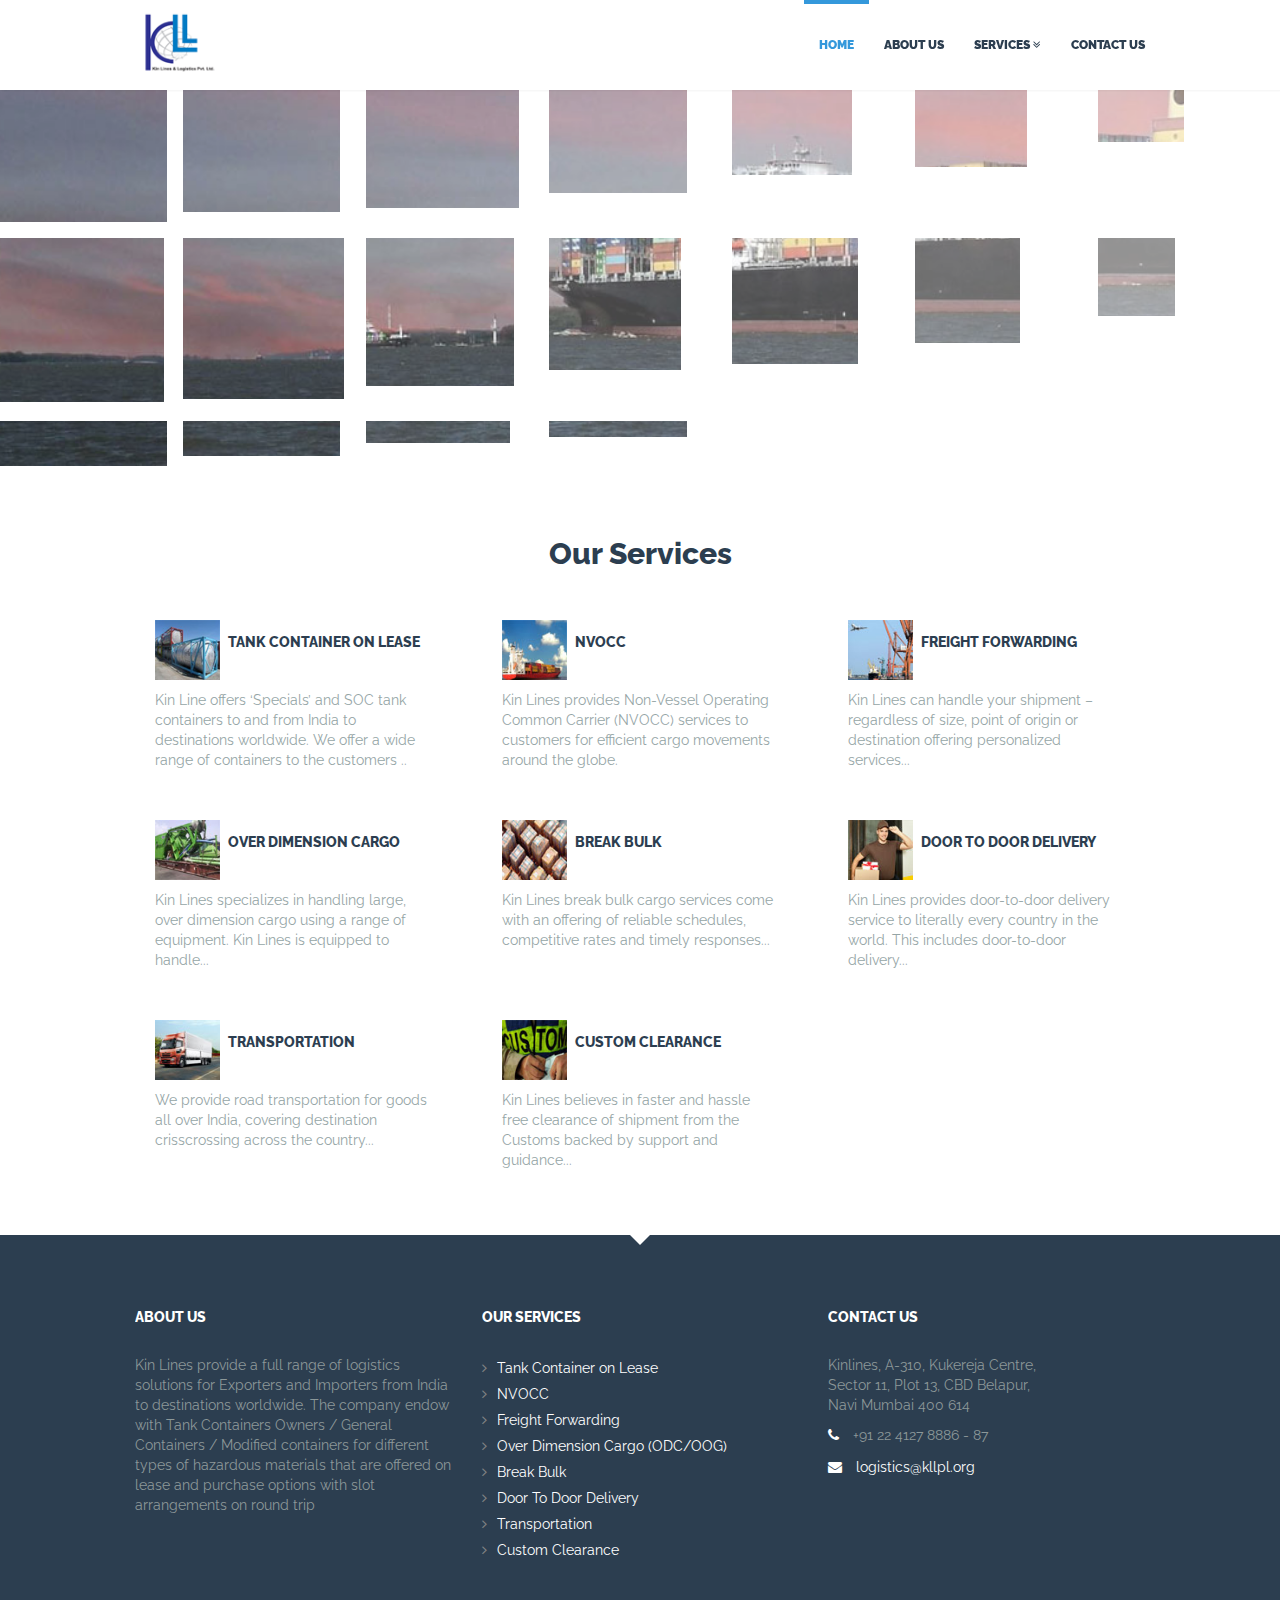
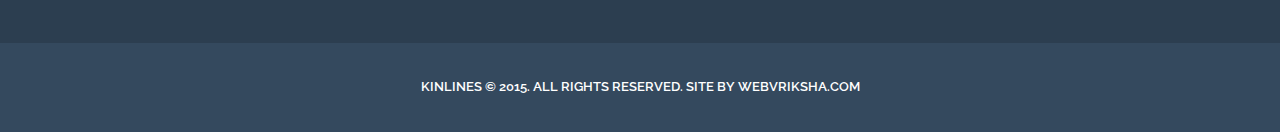
<file: index.html>
<!DOCTYPE html>
<html lang="en">
    <head>
        <meta charset="utf-8">
        <meta name="viewport" content="width=device-width, initial-scale=1.0">
        <meta name="description" content="">
        <meta name="author" content="">
        <link rel="shortcut icon" href="ico/favicon.png">
        <title>Kinlines - Home</title>
        <!-- Bootstrap Core CSS -->
        <link href="bootstrap/css/bootstrap.css" rel="stylesheet">
        <!-- Plugins CSS -->
        <link href="plugins/UItoTop/css/ui.totop.css" rel="stylesheet">
        <link href="plugins/prettyPhoto/css/prettyPhoto.css" rel="stylesheet">
        <link href="plugins/animate-css/animate.min.css" rel="stylesheet">
        <!-- REVOLUTION BANNER CSS SETTINGS -->
        <link href="plugins/rs-plugin/css/extralayers.css" rel="stylesheet">
        <link href="plugins/rs-plugin/css/settings.css" rel="stylesheet">
        <!-- Font Awesome  -->
        <link href="fonts/font-awesome/css/font-awesome.min.css" rel="stylesheet">
        <!-- Custom Stylesheet For This Template -->
        <link href="css/stylesheet.css" rel="stylesheet">
        <link href="css/skins.css" rel="stylesheet">
        <!-- Google Fonts -->
		<link href='http://fonts.googleapis.com/css?family=Baumans' rel='stylesheet' type='text/css'>
        <link href="http://fonts.googleapis.com/css?family=Raleway:400,900,800,700,600,500,300,200,100" rel="stylesheet" type="text/css">
		<style>
			@font-face {
				font-family: 'BAUHS93';
				src: url('./fonts/bauhs93/BAUHS93.eot');
				src: local('BAUHS93'), url('./fonts/bauhs93/BAUHS93.woff') format('woff'), url('./fonts/bauhs93/BAUHS93.ttf') format('truetype');
			}
			.ff-bauhs93 {
				font-family: 'BAUHS93'!important;
			}
		</style>
        <!-- HTML5 shim and Respond.js IE8 support of HTML5 elements and media queries -->
        <!--[if lt IE 9]>
        <script src="js/html5shiv.js"></script>
        <script src="js/respond.min.js"></script>
        <![endif]-->
    </head>
    <body class="wide color-skin-2 color-pattern-1">
        <div id="page" class="hfeed site">
            <header id="masthead" class="site-header" role="banner">
                <nav class="navbar navbar-default navbar-static-top" role="navigation">
                    <div class="container">
                        <!-- Brand and toggle get grouped for better mobile display -->
                        <div class="navbar-header">
                            <button type="button" class="navbar-toggle" data-toggle="collapse" data-target=".navbar-ex1-collapse">
                                <span class="sr-only">Toggle navigation</span>
                                <span class="icon-bar"></span>
                                <span class="icon-bar"></span>
                                <span class="icon-bar"></span>
                            </button>
                            <a class="navbar-brand" href="index.html">
								<img src="img/logo.png" />
							</a>
                        </div>
                        <!-- Collect the nav links, forms, and other content for toggling -->
                        <div class="collapse navbar-collapse navbar-ex1-collapse">
                            <ul class="nav navbar-nav navbar-right">
                                <li class="active"><a href="index.html">Home</a></li>
								<li class=""><a href="about-us.html">About Us</a></li>
								<li class="dropdown">
                                    <a href="#" class=" dropdown-toggle" data-toggle="dropdown">Services <i class="fa fa-angle-double-down"></i></a>
                                    <ul class="dropdown-menu">
                                        <li><a href="tank-containers.html">Tank Container on Lease</a></li>
                                        <li><a href="nvocc.html">NVOCC</a></li>
                                        <li><a href="freight-forwarding.html">Freight Forwarding</a></li>
                                        <li><a href="dimension-cargo.html">Over Dimension Cargo (ODC/OOG)</a></li>
                                        <li><a href="break-bulk.html">Break Bulk</a></li>
                                        <li><a href="door-to-door-delivery.html">Door To Door Delivery</a></li>
										<li><a href="transportation.html">Transportation</a></li>
										<li><a href="custom-clearance.html">Custom Clearance</a></li>
                                    </ul>
                                </li>
								<li class=""><a href="contact-us.html">Contact Us</a></li>
                            </ul>
                            <!-- /.nav -->
                        </div>
                        <!-- /.navbar-collapse -->
                    </div>
                    <!-- /.container -->
                </nav>
                <!-- /.navbar -->
            </header>
            <!-- /#masthead -->
            
            <div id="main" class="wrapper">
                <div id="primary" class="site-comtent">
                    <div class="section type5">
                        <div class="tp-banner-container">
                            <div class="tp-banner">
                                <ul>
                                    <!-- SLIDE  -->
                                    <li data-transition="random" data-slotamount="7" data-masterspeed="700" data-title="Responsive Design">
                                        <!-- MAIN IMAGE -->
                                        <img src="img/slider/bg1.jpg" alt="slidebg1" data-bgfit="cover" data-bgposition="left top" data-bgrepeat="no-repeat">
                                        <!-- LAYERS -->
                                        <div class="tp-caption emphatic_large_bold sft randomrotateout ff-bauhs93 " data-x="170" data-y="120" data-speed="500" data-start="1500" data-easing="Power4.easeOut">
											Kin Lines & Logistics Pvt.Ltd.
                                        </div>
                                        <div class="tp-caption emphatic_small_bold sfl randomrotateout" data-x="170" data-y="175" data-speed="500" data-start="2000" data-easing="Power4.easeOut">
											Offering specials and SOC tank containers<br /> 
											To and From India to world wide destinations
                                        </div>
                                        <a href="about-us.html" class="tp-caption btn adv-color squre thin sfb randomrotateout" data-x="170" data-y="240" data-speed="500" data-start="2500" data-easing="Power3.easeInOut">Know More &nbsp; &raquo;
                                        </a>
                                    </li>
                                    <!-- SLIDE  -->
                                    <li data-transition="random" data-slotamount="7" data-masterspeed="700" data-title="Responsive Design">
                                        <!-- MAIN IMAGE -->
                                        <img src="img/slider/bg3.jpg" alt="slidebg1" data-bgfit="cover" data-bgposition="left top" data-bgrepeat="no-repeat">
                                        <div class="tp-caption emphatic_large_bold sft randomrotateout ff-bauhs93 " data-x="170" data-y="120" data-speed="500" data-start="1500" data-easing="Power4.easeOut">Value to Support
                                        </div>
                                        <div class="tp-caption emphatic_small_bold sfl randomrotateout" data-x="170" data-y="175" data-speed="500" data-start="2000" data-easing="Power4.easeOut">We value your cargo, Timely Delivery,<br /> Fast Resolution, Perfect Loading,<br /> Team Work, Cost Cautions, No hidden Cost.
                                        </div>
                                        <a href="about-us.html" class="tp-caption btn adv-color squre thin sfb randomrotateout" data-x="170" data-y="260" data-speed="500" data-start="2500" data-easing="Power3.easeInOut">Know More &nbsp; &raquo;
                                        </a>
                                    </li>
                                </ul>
                                <div class="tp-bannertimer tp-bottom"></div>
                            </div>
                        </div>
                    </div>
                    <div class="container">
                        <section id="services" class="section">
							
							<div class="row">
                                <div class="col-sm-12 text-center">
									<h2>Our Services</h2>
									<br/>
								</div>
							</div>
							
                            <div class="row">
                                <div class="col-xs-12 col-sm-4">
                                    <a href="tank-containers.html" class="sbox">
                                        <div class="sbox-inner">
                                            <!-- <span class="sbox-icon"><i class="fa fa-check"></i></span> -->
											<img src="img/tank-containers-s.jpg" alt="service" />
                                            <h5 class="sbox-title">TANK CONTAINER ON LEASE</h5>
											<p>
												Kin Line offers ‘Specials’ and SOC tank containers to and from India to destinations worldwide. We offer a wide range of containers to the customers ..
											</p>
                                        </div>
                                    </a>
                                </div>

                                <div class="col-xs-12 col-sm-4">
                                    <a href="nvocc.html" class="sbox">
                                        <div class="sbox-inner">
                                            <!-- <span class="sbox-icon"><i class="fa fa-check"></i></span> -->
											<img src="img/nvocc-s.jpg" alt="service" />
                                            <h5 class="sbox-title">NVOCC</h5>
											<p>
												Kin Lines provides Non-Vessel Operating Common Carrier (NVOCC) services to customers for efficient cargo movements around the globe.
											</p>
                                        </div>
                                    </a>
                                </div>
								
								<div class="col-xs-12 col-sm-4">
                                    <a href="freight-forwarding.html" class="sbox">
                                        <div class="sbox-inner">
                                            <img src="img/freight-forwarding-s.jpg" alt="service" />
                                            <h5 class="sbox-title">FREIGHT FORWARDING</h5>
											<p>
												Kin Lines can handle your shipment – regardless of size, point of origin or destination offering personalized services...
											</p>
                                        </div>
                                    </a>
                                </div>
							</div>
							
							<div class="row">
                                <div class="col-xs-12 col-sm-4">
                                    <a href="dimension-cargo.html" class="sbox">
                                        <div class="sbox-inner">
                                            <img src="img/dimension-cargo-s.jpg" alt="service" />
                                            <h5 class="sbox-title">OVER DIMENSION CARGO</h5>
											<p>
												Kin Lines specializes in handling large, over dimension cargo using a range of equipment. Kin Lines is equipped to handle...
											</p>
                                        </div>
                                    </a>
                                </div>
                                <div class="col-xs-12 col-sm-4">
                                    <a href="break-bulk.html" class="sbox">
                                        <div class="sbox-inner">
                                            <img src="img/break-bulk-s.jpg" alt="service" />
                                            <h5 class="sbox-title">BREAK BULK</h5>
											<p>
												Kin Lines break bulk cargo services come with an offering of reliable schedules, competitive rates and timely responses...
											</p>
                                        </div>
                                    </a>
                                </div>
								<div class="col-xs-12 col-sm-4">
                                    <a href="door-to-door-delivery.html" class="sbox">
                                        <div class="sbox-inner">
                                            <img src="img/door-to-door-delivery-s.jpg" alt="service" />
                                            <h5 class="sbox-title">DOOR TO DOOR DELIVERY</h5>
											<p>
												Kin Lines provides door-to-door delivery service to literally every country in the world. This includes door-to-door delivery...
											</p>
                                        </div>
                                    </a>
                                </div>
							</div>
							
							<div class="row">
								<div class="col-xs-12 col-sm-4">
                                    <a href="transportation.html" class="sbox">
                                        <div class="sbox-inner">
                                            <img src="img/transportation-s.jpg" alt="service" />
                                            <h5 class="sbox-title">TRANSPORTATION</h5>
											<p>
												We provide road transportation for goods all over India, covering destination crisscrossing across the country...
											</p>
                                        </div>
                                    </a>
                                </div>
								
								<div class="col-xs-12 col-sm-4">
                                    <a href="custom-clearance.html" class="sbox">
                                        <div class="sbox-inner">
                                            <img src="img/custom-s.jpg" alt="service" />
                                            <h5 class="sbox-title">CUSTOM CLEARANCE</h5>
											<p>
												Kin Lines believes in faster and hassle free clearance of shipment from the Customs backed by support and guidance...
											</p>
                                        </div>
                                    </a>
                                </div>

                            </div>
                            
                        </section>
					
						
						
						
                        <!-- <section id="action-box" class="section">
                            <div class="abox-wrap">
                                <div class="action-box">
                                    <h3>Hey, risus dictum tempor luctus, quam augue?</h3>
                                    <p>Pellentesque pulvinar, risus dictum tempor luctus, quam augue blandit sapien.</p>
                                    <a href="#" class="btn adv-color squre">Click here</a>
                                </div>
                            </div>
                        </section> -->
                    
						
						
                    </div>
                </div>
                <!-- /.site-comtent -->
            </div>
            <!-- /#main -->
            <footer id="colophon" class="site-footer" role="contentinfo">
                <div id="supplementary">
                    <div class="container">
                        <div class="row">
                            <div class="col-md-4">
                                <aside class="widget widget-about">
									<div class="subpage-title">
                                        <h5>About Us</h5>
                                    </div>
                                    <p>
										Kin Lines provide a full range of logistics solutions for Exporters and Importers from India to destinations worldwide. The company endow with Tank Containers Owners / General Containers / Modified containers for different types of hazardous materials that are offered on lease and purchase options with slot arrangements on round trip
									</p>	
                                </aside>
                                <!-- /.widget-about -->
                            </div>
                            <!-- /.col-md-3 -->
                            <div class="col-md-4">
                                <aside class="widget widget-posts">
                                    <div class="subpage-title">
                                        <h5>Our Services</h5>
                                    </div>
									<ul class="services">
										<li><a href="tank-containers.html">Tank Container on Lease</a></li>
										<li><a href="nvocc.html">NVOCC</a></li>
										<li><a href="freight-forwarding.html">Freight Forwarding</a></li>
										<li><a href="dimension-cargo.html">Over Dimension Cargo (ODC/OOG)</a></li>
										<li><a href="break-bulk.html">Break Bulk</a></li>
										<li><a href="door-to-door-delivery.html">Door To Door Delivery</a></li>
										<li><a href="transportation.html">Transportation</a></li>
										<li><a href="custom-clearance.html">Custom Clearance</a></li>
									</ul>
                                </aside>
                                <!-- /.widget-posts -->
                            </div>
                            <!-- /.col-md-3 -->
                            <div class="col-md-4">
                                <aside class="widget widget-about">
									<div class="subpage-title">
                                        <h5>Contact Us</h5>
                                    </div>
                                    <p>
										Kinlines, A-310, Kukereja Centre,<br/>
										Sector 11, Plot 13, CBD Belapur,<br/>
										Navi Mumbai 400 614<br/>
									</p>
									
									<p class="social">
										<i class="fa fa-phone white"></i> +91 22 4127 8886 - 87<br>
										<i class="fa fa-envelope white"></i> <a href="mailto:logistics@kllpl.org "> logistics@kllpl.org </a>
									</p>
									
									<ul class="social-links">
                                        <li><a class="facebook" href="#" target="_blank"><i class="fa fa-facebook"></i></a></li>
                                        <li><a class="google-plus" href="#" target="_blank"><i class="fa fa-google-plus"></i></a></li>
                                        <li><a class="twitter" href="#" target="_blank"><i class="fa fa-twitter"></i></a></li>
                                    </ul>
                                </aside>
                                <!-- /.widget-about -->
                                
                            </div>
                            <!-- /.col-md-3 -->

                        </div>
                        <!-- /.row -->
                    </div>
                    <!-- /.container -->
                </div>
                <!-- /#supplementary -->
                <div id="site-info">
                    <div class="container">
                        <div class="row">
                            <div class="col-xs-12 col-sm-12 text-center">
                                <div class="footer-info-wrapper">
                                    <span class="white">Kinlines © 2015. All Rights Reserved. Site by <a href="http://webvriksha.com/" target="_Blank">WebVriksha.com</a></span>
                                </div>
                            </div>
                        </div>
                    </div>
                </div>
            </footer>
            <!-- /#site-info -->
        </div>
        <!-- /#page -->
       
                    <!-- Bootstrap JS & Others JavaScript Plugins
                        ================================================== -->
        <!-- Placed At The End Of The Document So Page Loads Faster -->
        <script src="js/jquery-2.0.3.min.js"></script>
        <script src="js/jquery-migrate-1.2.1.min.js"></script>
        <script src="bootstrap/js/bootstrap.min.js"></script>
        <!-- jQuery REVOLUTION Slider -->
        <script src="plugins/rs-plugin/js/jquery.themepunch.plugins.min.js"></script>
        <script src="plugins/rs-plugin/js/jquery.themepunch.revolution.min.js"></script>
        <script src="plugins/carouFredSel/jquery.carouFredSel-6.2.1.js"></script>
        <script src="plugins/prettyPhoto/js/jquery.prettyPhoto.js"></script>
        <script src="plugins/jflickrfeed/jflickrfeed.min.js"></script>
        <script src="plugins/UItoTop/js/easing.js"></script>
        <script src="plugins/UItoTop/js/jquery.ui.totop.min.js"></script>
        <script src="plugins/isotope/jquery.isotope.min.js"></script>
        <script src="plugins/FitVids/jquery.fitvids.js"></script>
        <!-- Custom Script For This Template -->
        <script src="js/script.js"></script>
        <script type="text/javascript">
            $(document).ready(function () {
                // Revolution Slider
                $('.tp-banner').revolution({
                    delay: 9000,
                    startwidth: 1350,
                    startheight: 450,
                    hideThumbs: 10,
                    fullWidth: "on",
                    forceFullWidth: "off",
                    navigationStyle: "preview1"
                });
            });
            // $ CarouFredSel
            var caroufredsel = function () {
                $('#caroufredsel-portfolio-container').carouFredSel({
                    responsive: true,
                    scroll: 1,
                    circular: false,
                    infinite: false,
                    items: {
                        visible: {
                            min: 1,
                            max: 3
                        }
                    },
                    prev: '#portfolio-prev',
                    next: '#portfolio-next',
                    auto: {
                        play: false
                    }
                });
                $('#caroufredsel-blog-posts-container').carouFredSel({
                    responsive: true,
                    scroll: 1,
                    circular: false,
                    infinite: false,
                    items: {
                        visible: {
                            min: 1,
                            max: 3
                        }
                    },
                    prev: '#blog-posts-prev',
                    next: '#blog-posts-next',
                    auto: {
                        play: false
                    }
                });
                $('#caroufredsel-clients-container').carouFredSel({
                    responsive: true,
                    scroll: 1,
                    circular: false,
                    infinite: false,
                    items: {
                        visible: {
                            min: 1,
                            max: 4
                        }
                    },
                    prev: '#client-prev',
                    next: '#client-next',
                    auto: {
                        play: false
                    }
                });
            };
            $(window).load(function () {
                caroufredsel();
            });
            $(window).resize(function () {
                caroufredsel();
            });            
        </script>
		
		
    </body>
</html>
</file>
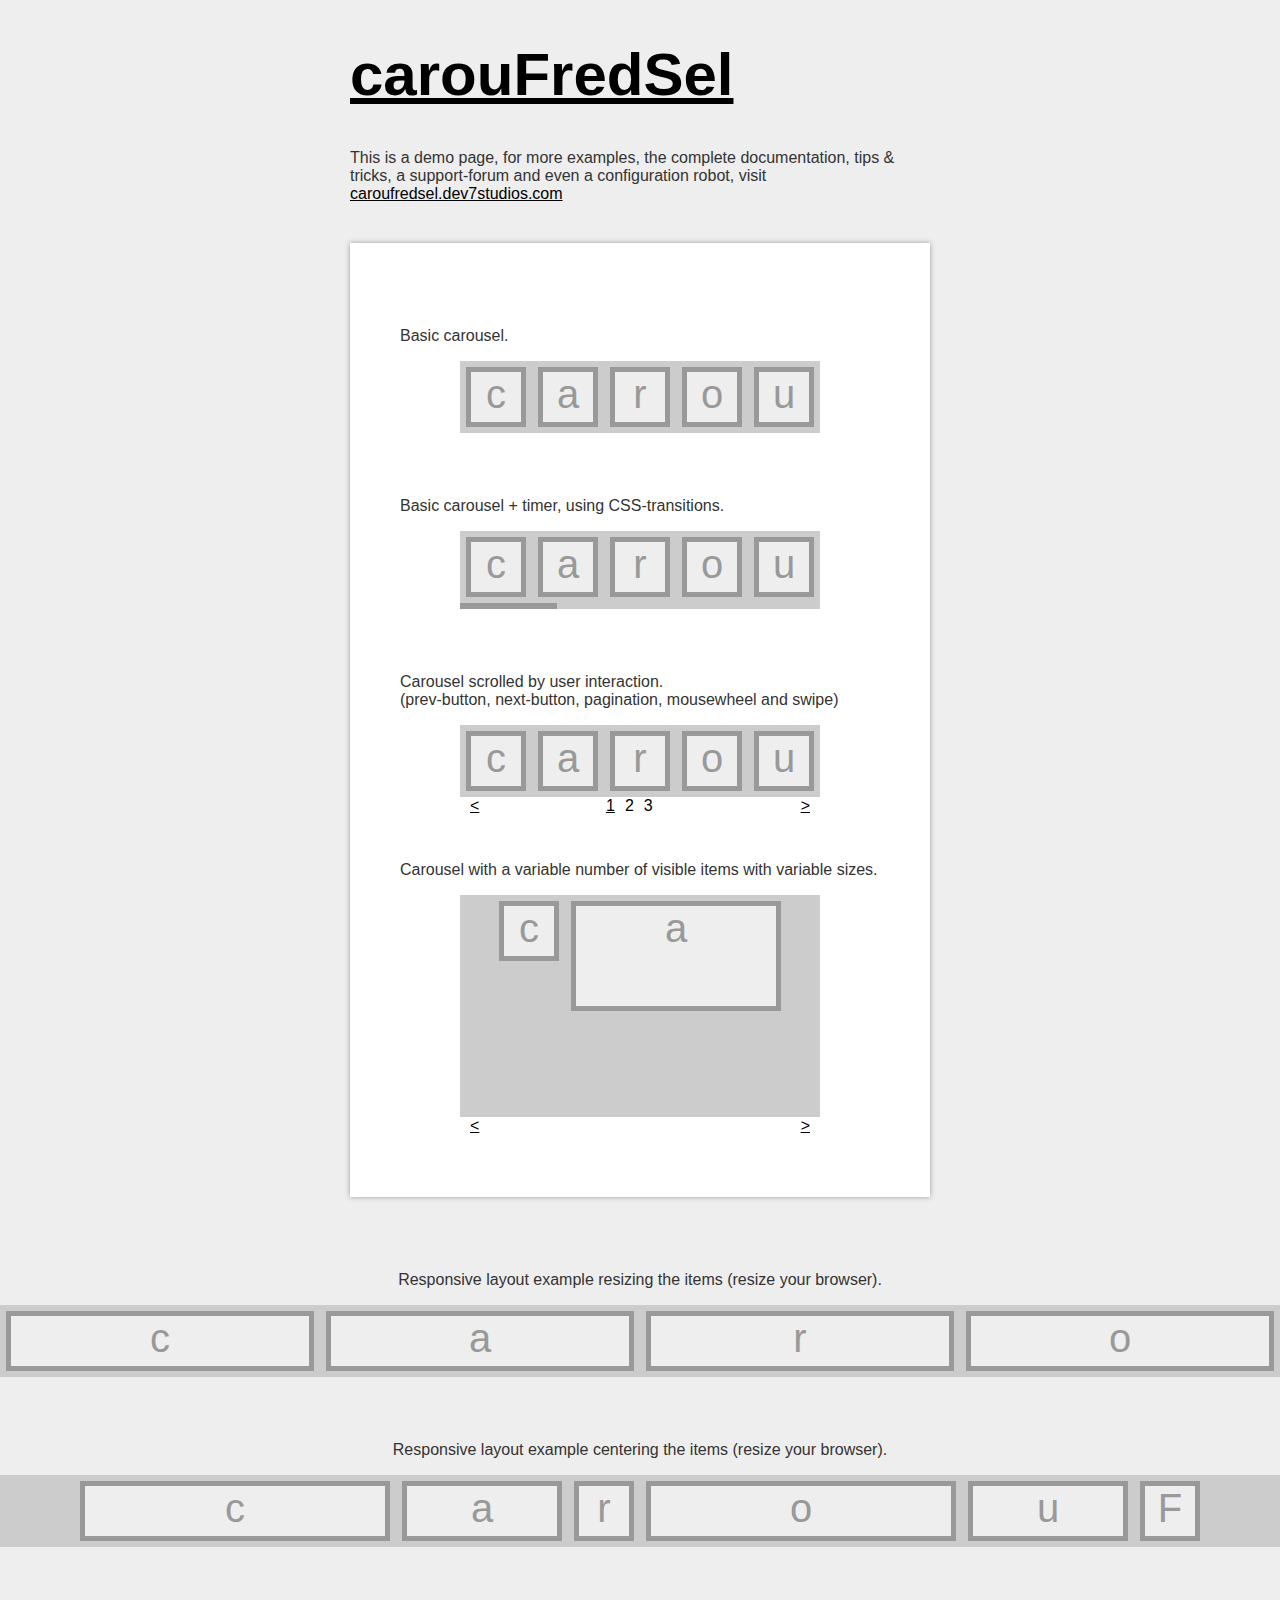
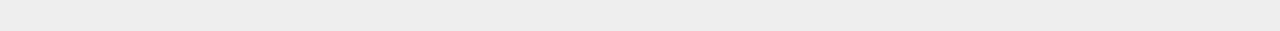
<file: plugins/carouFredSel/index.html>
<!DOCTYPE html PUBLIC "-//W3C//DTD XHTML 1.0 Transitional//EN" "http://www.w3.org/TR/xhtml1/DTD/xhtml1-transitional.dtd">
<html xmlns="http://www.w3.org/1999/xhtml">
	<head>
		<meta http-equiv="content-type" content="text/html;charset=iso-8859-1" />
		<meta name="author" content="caroufredsel.dev7studios.com" />

		<title>carouFredSel: a circular, responsive jQuery carousel</title>

		<!-- include jQuery + carouFredSel plugin -->
		<script type="text/javascript" language="javascript" src="jquery-1.8.2.min.js"></script>
		<script type="text/javascript" language="javascript" src="jquery.carouFredSel-6.2.1-packed.js"></script>

		<!-- optionally include helper plugins -->
		<script type="text/javascript" language="javascript" src="helper-plugins/jquery.mousewheel.min.js"></script>
		<script type="text/javascript" language="javascript" src="helper-plugins/jquery.touchSwipe.min.js"></script>
		<script type="text/javascript" language="javascript" src="helper-plugins/jquery.transit.min.js"></script>
		<script type="text/javascript" language="javascript" src="helper-plugins/jquery.ba-throttle-debounce.min.js"></script>

		<!-- fire plugin onDocumentReady -->
		<script type="text/javascript" language="javascript">
			$(function() {

				//	Basic carousel, no options
				$('#foo0').carouFredSel();

				//	Basic carousel + timer, using CSS-transitions
				$('#foo1').carouFredSel({
					auto: {
						pauseOnHover: 'resume',
						progress: '#timer1'
					}
				}, {
					transition: true
				});

				//	Scrolled by user interaction
				$('#foo2').carouFredSel({
					auto: false,
					prev: '#prev2',
					next: '#next2',
					pagination: "#pager2",
					mousewheel: true,
					swipe: {
						onMouse: true,
						onTouch: true
					}
				});

				//	Variable number of visible items with variable sizes
				$('#foo3').carouFredSel({
					width: 360,
					height: 'auto',
					prev: '#prev3',
					next: '#next3',
					auto: false
				});

				//	Responsive layout, resizing the items
				$('#foo4').carouFredSel({
					responsive: true,
					width: '100%',
					scroll: 2,
					items: {
						width: 400,
					//	height: '30%',	//	optionally resize item-height
						visible: {
							min: 2,
							max: 6
						}
					}
				});

				//	Fuild layout, centering the items
				$('#foo5').carouFredSel({
					width: '100%',
					scroll: 2
				});

			});
		</script>

		<style type="text/css" media="all">
			html, body {
				padding: 0;
				margin: 0;
			}
			body, div, p {
				font-family: Arial, Helvetica, Verdana;
				color: #333;
			}
			body {
				background-color: #eee;
			}
			h1 {
				font-size: 60px;
			}
			a, a:link, a:active, a:visited {
				color: black;
				text-decoration: underline;
			}
			a:hover {
				color: #9E1F63;
			}
			#intro {
				width: 580px;
				margin: 0 auto;
			}
			.wrapper {
				background-color: white;
				width: 480px;
				margin: 40px auto;
				padding: 50px;
				box-shadow: 0 0 5px #999;
			}
			.list_carousel {
				background-color: #ccc;
				margin: 0 0 30px 60px;
				width: 360px;
			}
			.list_carousel ul {
				margin: 0;
				padding: 0;
				list-style: none;
				display: block;
			}
			.list_carousel li {
				font-size: 40px;
				color: #999;
				text-align: center;
				background-color: #eee;
				border: 5px solid #999;
				width: 50px;
				height: 50px;
				padding: 0;
				margin: 6px;
				display: block;
				float: left;
			}
			.list_carousel.responsive {
				width: auto;
				margin-left: 0;
			}
			.clearfix {
				float: none;
				clear: both;
			}
			.prev {
				float: left;
				margin-left: 10px;
			}
			.next {
				float: right;
				margin-right: 10px;
			}
			.pager {
				float: left;
				width: 300px;
				text-align: center;
			}
			.pager a {
				margin: 0 5px;
				text-decoration: none;
			}
			.pager a.selected {
				text-decoration: underline;
			}
			.timer {
				background-color: #999;
				height: 6px;
				width: 0px;
			}
		</style>
	</head>
	<body>

		<div id="intro">
			<h1><a href="http://caroufredsel.dev7studios.com">carouFredSel</a></h1>
			<p>This is a demo page, for more examples, the complete documentation, tips &amp; tricks, a support-forum and even a configuration robot, visit <a href="http://caroufredsel.dev7studios.com">caroufredsel.dev7studios.com</a></p>
		</div>

		<div class="wrapper">
			<br />


			<p>Basic carousel.</p>
			<div class="list_carousel">
				<ul id="foo0">
					<li>c</li>
					<li>a</li>
					<li>r</li>
					<li>o</li>
					<li>u</li>
					<li>F</li>
					<li>r</li>
					<li>e</li>
					<li>d</li>
					<li>S</li>
					<li>e</li>
					<li>l</li>
					<li> </li>
				</ul>
				<div class="clearfix"></div>
			</div>
			<br />


			<p>Basic carousel + timer, using CSS-transitions.</p>
			<div class="list_carousel">
				<ul id="foo1">
					<li>c</li>
					<li>a</li>
					<li>r</li>
					<li>o</li>
					<li>u</li>
					<li>F</li>
					<li>r</li>
					<li>e</li>
					<li>d</li>
					<li>S</li>
					<li>e</li>
					<li>l</li>
					<li> </li>
				</ul>
				<div class="clearfix"></div>
				<div id="timer1" class="timer"></div>
			</div>
			<br />


			<p>Carousel scrolled by user interaction.<br />
				(prev-button, next-button, pagination, mousewheel and swipe)</p>
			<div class="list_carousel">
				<ul id="foo2">
					<li>c</li>
					<li>a</li>
					<li>r</li>
					<li>o</li>
					<li>u</li>
					<li>F</li>
					<li>r</li>
					<li>e</li>
					<li>d</li>
					<li>S</li>
					<li>e</li>
					<li>l</li>
					<li> </li>
				</ul>
				<div class="clearfix"></div>
				<a id="prev2" class="prev" href="#">&lt;</a>
				<a id="next2" class="next" href="#">&gt;</a>
				<div id="pager2" class="pager"></div>
			</div>
			<br />


			<p>Carousel with a variable number of visible items with variable sizes.</p>
			<div class="list_carousel">
				<ul id="foo3">
					<li style="width: 50px; height: 50px;">c</li>
					<li style="width: 200px; height: 100px;">a</li>
					<li style="width: 50px; height: 150px;">r</li>
					<li style="width: 50px; height: 200px;">o</li>
					<li style="width: 50px; height: 150px;">u</li>
					<li style="width: 100px; height: 100px;">F</li>
					<li style="width: 250px; height: 50px;">r</li>
					<li style="width: 150px; height: 100px;">e</li>
					<li style="width: 150px; height: 150px;">d</li>
					<li style="width: 50px; height: 200px;">S</li>
					<li style="width: 100px; height: 150px;">e</li>
					<li style="width: 150px; height: 100px;">l</li>
					<li style="width: 200px; height: 50px;"> </li>
				</ul>
				<div class="clearfix"></div>
				<a id="prev3" class="prev" href="#">&lt;</a>
				<a id="next3" class="next" href="#">&gt;</a>
			</div>
		</div>
		<br />


		<p style="text-align: center;">Responsive layout example resizing the items (resize your browser).</p>
		<div class="list_carousel responsive">
			<ul id="foo4">
				<li>c</li>
				<li>a</li>
				<li>r</li>
				<li>o</li>
				<li>u</li>
				<li>F</li>
				<li>r</li>
				<li>e</li>
				<li>d</li>
				<li>S</li>
				<li>e</li>
				<li>l</li>
				<li> </li>
			</ul>
			<div class="clearfix"></div>
		</div>
		<br />


		<p style="text-align: center;">Responsive layout example centering the items (resize your browser).</p>
		<div class="list_carousel responsive" >
			<ul id="foo5">
				<li style="width: 300px;">c</li>
				<li style="width: 150px;">a</li>
				<li>r</li>
				<li style="width: 300px;">o</li>
				<li style="width: 150px;">u</li>
				<li>F</li>
				<li style="width: 300px;">r</li>
				<li style="width: 150px;">e</li>
				<li>d</li>
				<li style="width: 400px;">S</li>
				<li style="width: 150px;">e</li>
				<li>l</li>
				<li> </li>
			</ul>
			<div class="clearfix"></div>
		</div>
		<br />


		<br />
		<br />
	</body>
</html>
</file>
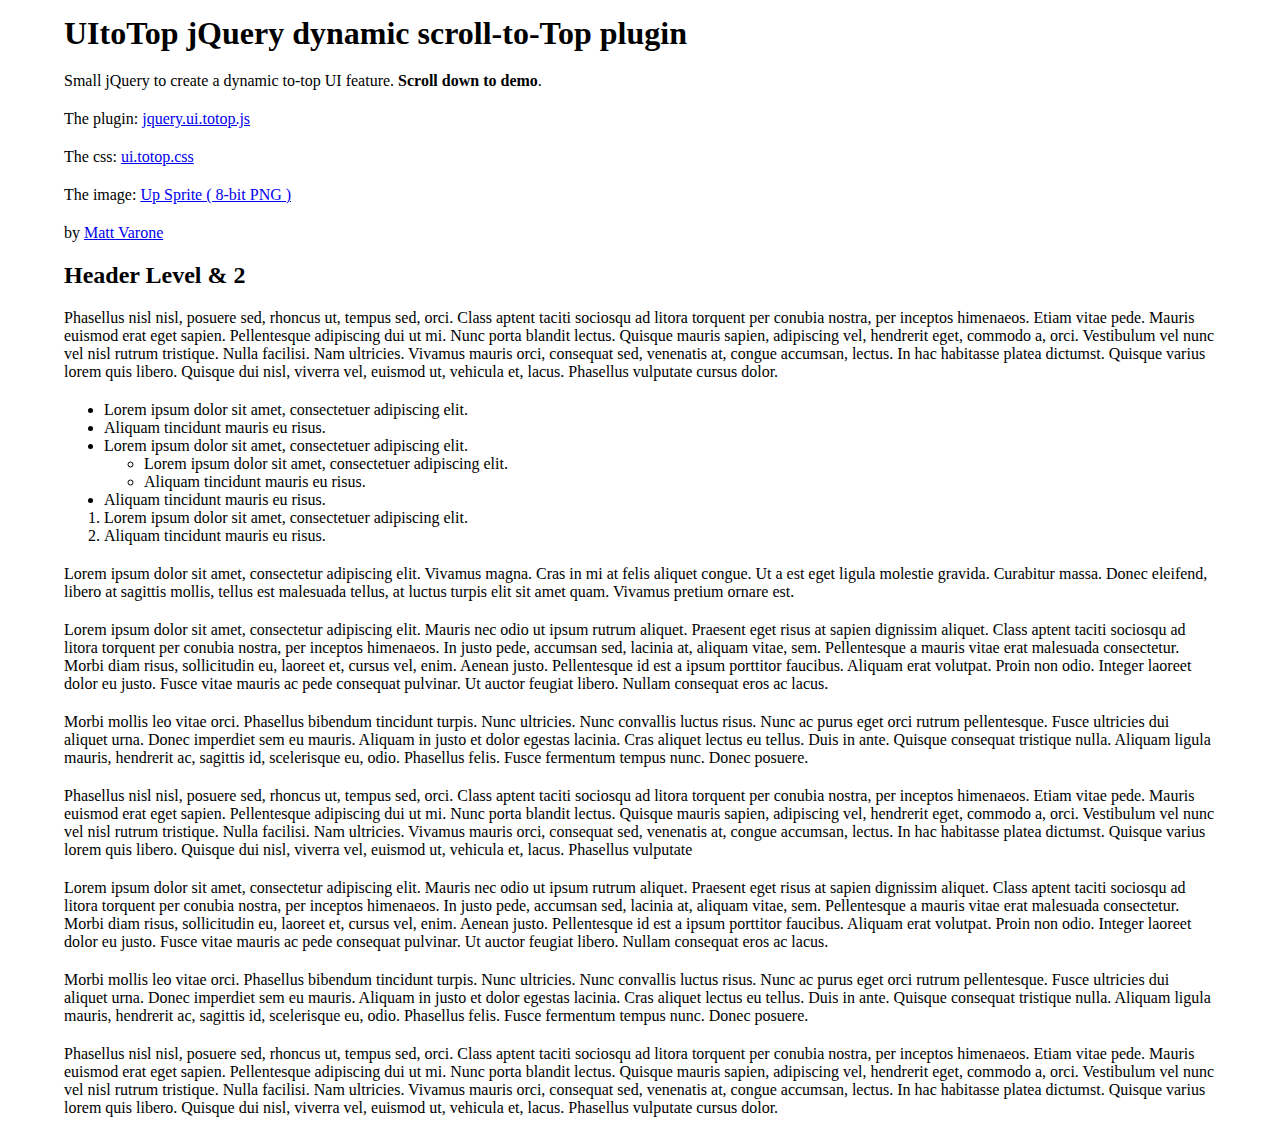
<file: plugins/UItoTop/index.html>
<!doctype html>
<html lang="en">

    <head>
        <meta charset="utf-8"/>
	    <title>UItoTop jQuery Plugin - Matt Varone</title>
	    <meta name="author" content="www.mattvarone.com">
        <link rel="stylesheet" media="screen,projection" href="css/ui.totop.css" />
        <meta name="viewport" content="width=device-width; initial-scale=1"/>
    </head>
    
    <!-- basic styling just for this demo -->
	<style type="text/css" media="screen">
		*{margin:0 auto;}
		#wrapper {width:90%;margin:15px auto;}
		p { margin:20px 0;}
	</style>

    <body>
     <div id="wrapper">

    	<h1><strong>UItoTop</strong> jQuery dynamic scroll-to-Top plugin</h1>

    	<div class="entry">

    			<p>Small jQuery to create a dynamic to-top UI feature. <strong>Scroll down to demo</strong>.</p>

    			<p>The plugin: <a href="js/jquery.ui.totop.js" title="jquery.ui.totop.js">jquery.ui.totop.js</a></p>
    			<p>The css: <a href="css/ui.totop.css" title="ui.totop.css">ui.totop.css</a></p>
    			<p>The image: <a href="img/ui.totop.png" title="image ( 8-bit PNG )">Up Sprite ( 8-bit PNG )</a></p>
    	</div>

    	<p>by <a href="http://twitter.com/sksmatt" title="Visit Matt Varone">Matt Varone</a></p>

    	<h2>Header Level &amp; 2</h2>

    	<div class="entry">	

    		<p>Phasellus nisl nisl, posuere sed, rhoncus ut, tempus sed, orci. Class aptent taciti sociosqu ad litora torquent per conubia nostra, per inceptos himenaeos. Etiam vitae pede. Mauris euismod erat eget sapien. Pellentesque adipiscing dui ut mi. Nunc porta blandit lectus. Quisque mauris sapien, adipiscing vel, hendrerit eget, commodo a, orci. Vestibulum vel nunc vel nisl rutrum tristique. Nulla facilisi. Nam ultricies. Vivamus mauris orci, consequat sed, venenatis at, congue accumsan, lectus. In hac habitasse platea dictumst. Quisque varius lorem quis libero. Quisque dui nisl, viverra vel, euismod ut, vehicula et, lacus. Phasellus vulputate cursus dolor.</p>

    		<ul>
    		   <li>Lorem ipsum dolor sit amet, consectetuer adipiscing elit.</li>
    		   <li>Aliquam tincidunt mauris eu risus.</li>
    		</ul>

    		<ul>
    			<li>Lorem ipsum dolor sit amet, consectetuer adipiscing elit.
    				<ul>
    					<li>Lorem ipsum dolor sit amet, consectetuer adipiscing elit.</li>
    					<li>Aliquam tincidunt mauris eu risus.</li>
    				</ul>
    			</li>
    		   <li>Aliquam tincidunt mauris eu risus.</li>
    		</ul>

    		<ol>
    		   <li>Lorem ipsum dolor sit amet, consectetuer adipiscing elit.</li>
    		   <li>Aliquam tincidunt mauris eu risus.</li>
    		</ol>

    		<blockquote><p>Lorem ipsum dolor sit amet, consectetur adipiscing elit. Vivamus magna. Cras in mi at felis aliquet congue. Ut a est eget ligula molestie gravida. Curabitur massa. Donec eleifend, libero at sagittis mollis, tellus est malesuada tellus, at luctus turpis elit sit amet quam. Vivamus pretium ornare est.</p></blockquote>


    		<p>Lorem ipsum dolor sit amet, consectetur adipiscing elit. Mauris nec odio ut ipsum rutrum aliquet. Praesent eget risus at sapien dignissim aliquet. Class aptent taciti sociosqu ad litora torquent per conubia nostra, per inceptos himenaeos. In justo pede, accumsan sed, lacinia at, aliquam vitae, sem. Pellentesque a mauris vitae erat malesuada consectetur. Morbi diam risus, sollicitudin eu, laoreet et, cursus vel, enim. Aenean justo. Pellentesque id est a ipsum porttitor faucibus. Aliquam erat volutpat. Proin non odio. Integer laoreet dolor eu justo. Fusce vitae mauris ac pede consequat pulvinar. Ut auctor feugiat libero. Nullam consequat eros ac lacus.</p></div>

    		<p>Morbi mollis leo vitae orci. Phasellus bibendum tincidunt turpis. Nunc ultricies. Nunc convallis luctus risus. Nunc ac purus eget orci rutrum pellentesque. Fusce ultricies dui aliquet urna. Donec imperdiet sem eu mauris. Aliquam in justo et dolor egestas lacinia. Cras aliquet lectus eu tellus. Duis in ante. Quisque consequat tristique nulla. Aliquam ligula mauris, hendrerit ac, sagittis id, scelerisque eu, odio. Phasellus felis. Fusce fermentum tempus nunc. Donec posuere.</p>

    		<p>Phasellus nisl nisl, posuere sed, rhoncus ut, tempus sed, orci. Class aptent taciti sociosqu ad litora torquent per conubia nostra, per inceptos himenaeos. Etiam vitae pede. Mauris euismod erat eget sapien. Pellentesque adipiscing dui ut mi. Nunc porta blandit lectus. Quisque mauris sapien, adipiscing vel, hendrerit eget, commodo a, orci. Vestibulum vel nunc vel nisl rutrum tristique. Nulla facilisi. Nam ultricies. Vivamus mauris orci, consequat sed, venenatis at, congue accumsan, lectus. In hac habitasse platea dictumst. Quisque varius lorem quis libero. Quisque dui nisl, viverra vel, euismod ut, vehicula et, lacus. Phasellus vulputate 

    		<p>Lorem ipsum dolor sit amet, consectetur adipiscing elit. Mauris nec odio ut ipsum rutrum aliquet. Praesent eget risus at sapien dignissim aliquet. Class aptent taciti sociosqu ad litora torquent per conubia nostra, per inceptos himenaeos. In justo pede, accumsan sed, lacinia at, aliquam vitae, sem. Pellentesque a mauris vitae erat malesuada consectetur. Morbi diam risus, sollicitudin eu, laoreet et, cursus vel, enim. Aenean justo. Pellentesque id est a ipsum porttitor faucibus. Aliquam erat volutpat. Proin non odio. Integer laoreet dolor eu justo. Fusce vitae mauris ac pede consequat pulvinar. Ut auctor feugiat libero. Nullam consequat eros ac lacus.</p>

    		<p>Morbi mollis leo vitae orci. Phasellus bibendum tincidunt turpis. Nunc ultricies. Nunc convallis luctus risus. Nunc ac purus eget orci rutrum pellentesque. Fusce ultricies dui aliquet urna. Donec imperdiet sem eu mauris. Aliquam in justo et dolor egestas lacinia. Cras aliquet lectus eu tellus. Duis in ante. Quisque consequat tristique nulla. Aliquam ligula mauris, hendrerit ac, sagittis id, scelerisque eu, odio. Phasellus felis. Fusce fermentum tempus nunc. Donec posuere.</p>

    		<p>Phasellus nisl nisl, posuere sed, rhoncus ut, tempus sed, orci. Class aptent taciti sociosqu ad litora torquent per conubia nostra, per inceptos himenaeos. Etiam vitae pede. Mauris euismod erat eget sapien. Pellentesque adipiscing dui ut mi. Nunc porta blandit lectus. Quisque mauris sapien, adipiscing vel, hendrerit eget, commodo a, orci. Vestibulum vel nunc vel nisl rutrum tristique. Nulla facilisi. Nam ultricies. Vivamus mauris orci, consequat sed, venenatis at, congue accumsan, lectus. In hac habitasse platea dictumst. Quisque varius lorem quis libero. Quisque dui nisl, viverra vel, euismod ut, vehicula et, lacus. Phasellus vulputate cursus dolor.</p>																

    	</div>
    
	<!-- jquery -->	
	<script src="js/jquery-1.7.2.min.js" type="text/javascript"></script>
	<!-- easing plugin ( optional ) -->
	<script src="js/easing.js" type="text/javascript"></script>
	<!-- UItoTop plugin -->
	<script src="js/jquery.ui.totop.js" type="text/javascript"></script>
	<!-- Starting the plugin -->
	<script type="text/javascript">
		$(document).ready(function() {
			/*
			var defaults = {
	  			containerID: 'toTop', // fading element id
				containerHoverID: 'toTopHover', // fading element hover id
				scrollSpeed: 1200,
				easingType: 'linear' 
	 		};
			*/
			
			$().UItoTop({ easingType: 'easeOutQuart' });
			
		});
	</script>
        
    </body>
    
</html>
</file>
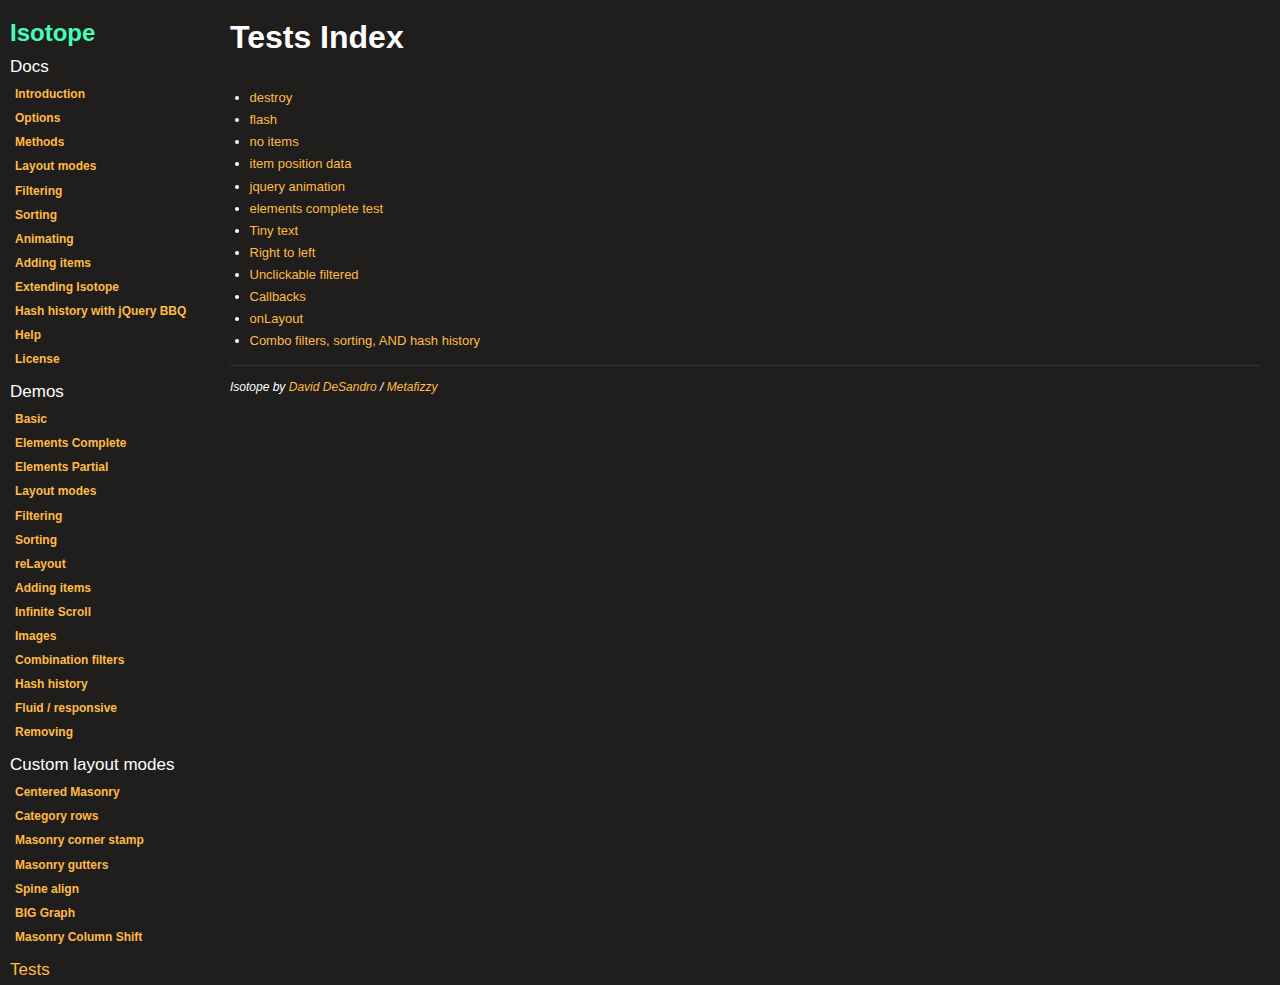
<file: plugins/isotope/tests/index.html>
<!doctype html>
<html lang="en">
<head>
  
  <meta charset="utf-8" />
  <title>Tests Index &middot; Isotope </title>
  
  <!--[if lt IE 9]><script src="http://html5shim.googlecode.com/svn/trunk/html5.js"></script><![endif]-->
  
  <link rel="stylesheet" href="../css/style.css" />
  
  <!-- scripts at bottom of page -->

</head>
<body class="tests ">
  
  <nav id="site-nav">
    <h1><a href="../index.html">Isotope</a></h1>

    <h2>Docs</h2>
    
    <ul>
      
        
          <li><a href="../docs/introduction.html">Introduction</a>
        
      
        
          <li><a href="../docs/options.html">Options</a>
        
      
        
          <li><a href="../docs/methods.html">Methods</a>
        
      
        
          <li><a href="../docs/layout-modes.html">Layout modes</a>
        
      
        
          <li><a href="../docs/filtering.html">Filtering</a>
        
      
        
          <li><a href="../docs/sorting.html">Sorting</a>
        
      
        
          <li><a href="../docs/animating.html">Animating</a>
        
      
        
          <li><a href="../docs/adding-items.html">Adding items</a>
        
      
        
          <li><a href="../docs/extending-isotope.html">Extending Isotope</a>
        
      
        
          <li><a href="../docs/hash-history-jquery-bbq.html">Hash history with jQuery BBQ</a>
        
      
        
          <li><a href="../docs/help.html">Help</a>
        
      
        
          <li><a href="../docs/license.html">License</a>
        
      
    </ul>
    
    <h2>Demos</h2>
    
    <ul>
      
        
          <li><a href="../demos/basic.html">Basic</a>
        
      
        
          <li><a href="../demos/elements-complete.html">Elements Complete</a>
        
      
        
          <li><a href="../demos/elements-partial.html">Elements Partial</a>
        
      
        
          <li><a href="../demos/layout-modes.html">Layout modes</a>
        
      
        
          <li><a href="../demos/filtering.html">Filtering</a>
        
      
        
          <li><a href="../demos/sorting.html">Sorting</a>
        
      
        
          <li><a href="../demos/relayout.html">reLayout</a>
        
      
        
          <li><a href="../demos/adding-items.html">Adding items</a>
        
      
        
          <li><a href="../demos/infinite-scroll.html">Infinite Scroll</a>
        
      
        
          <li><a href="../demos/images.html">Images</a>
        
      
        
          <li><a href="../demos/combination-filters.html">Combination filters</a>
        
      
        
          <li><a href="../demos/hash-history.html">Hash history</a>
        
      
        
          <li><a href="../demos/fluid-responsive.html">Fluid / responsive</a>
        
      
        
          <li><a href="../demos/removing.html">Removing</a>
        
      
    </ul>
    
    <h2>Custom layout modes</h2>
    
    <ul>
      
        
          <li><a href="../custom-layout-modes/centered-masonry.html">Centered Masonry</a>
        
      
        
          <li><a href="../custom-layout-modes/category-rows.html">Category rows</a>
        
      
        
          <li><a href="../custom-layout-modes/masonry-corner-stamp.html">Masonry corner stamp</a>
        
      
        
          <li><a href="../custom-layout-modes/masonry-gutters.html">Masonry gutters</a>
        
      
        
          <li><a href="../custom-layout-modes/spine-align.html">Spine align</a>
        
      
        
          <li><a href="../custom-layout-modes/big-graph.html">BIG Graph</a>
        
      
        
          <li><a href="../custom-layout-modes/masonry-column-shift.html">Masonry Column Shift</a>
        
      
    </ul>
    
    <h2><a href="../tests/index.html">Tests</a></h2>
    
  </nav> <!-- #site-nav -->
  
  <section id="content">
    
      <h1>Tests Index</h1>
    

    <ul>
  
    
  
    
      <li><a href="../tests/destroy.html">destroy</a></li>
    
  
    
      <li><a href="../tests/flash.html">flash</a></li>
    
  
    
      <li><a href="../tests/no-items.html">no items</a></li>
    
  
    
      <li><a href="../tests/item-position-data.html">item position data</a></li>
    
  
    
      <li><a href="../tests/jquery-animation.html">jquery animation</a></li>
    
  
    
      <li><a href="../tests/elements-complete-test.html">elements complete test</a></li>
    
  
    
      <li><a href="../tests/tiny-text.html">Tiny text</a></li>
    
  
    
      <li><a href="../tests/right-to-left.html">Right to left</a></li>
    
  
    
      <li><a href="../tests/unclickable-filtered.html">Unclickable filtered</a></li>
    
  
    
      <li><a href="../tests/callbacks.html">Callbacks</a></li>
    
  
    
      <li><a href="../tests/onlayout.html">onLayout</a></li>
    
  
    
      <li><a href="../tests/combo-sort-history.html">Combo filters, sorting, AND hash history</a></li>
    
  
</ul>
    
    <footer>
      Isotope by <a href="http://desandro.com">David DeSandro</a> / <a href="http://metafizzy.co">Metafizzy</a>
    </footer>
    
  </section> <!-- #content -->
  

</body>
</html>
</file>
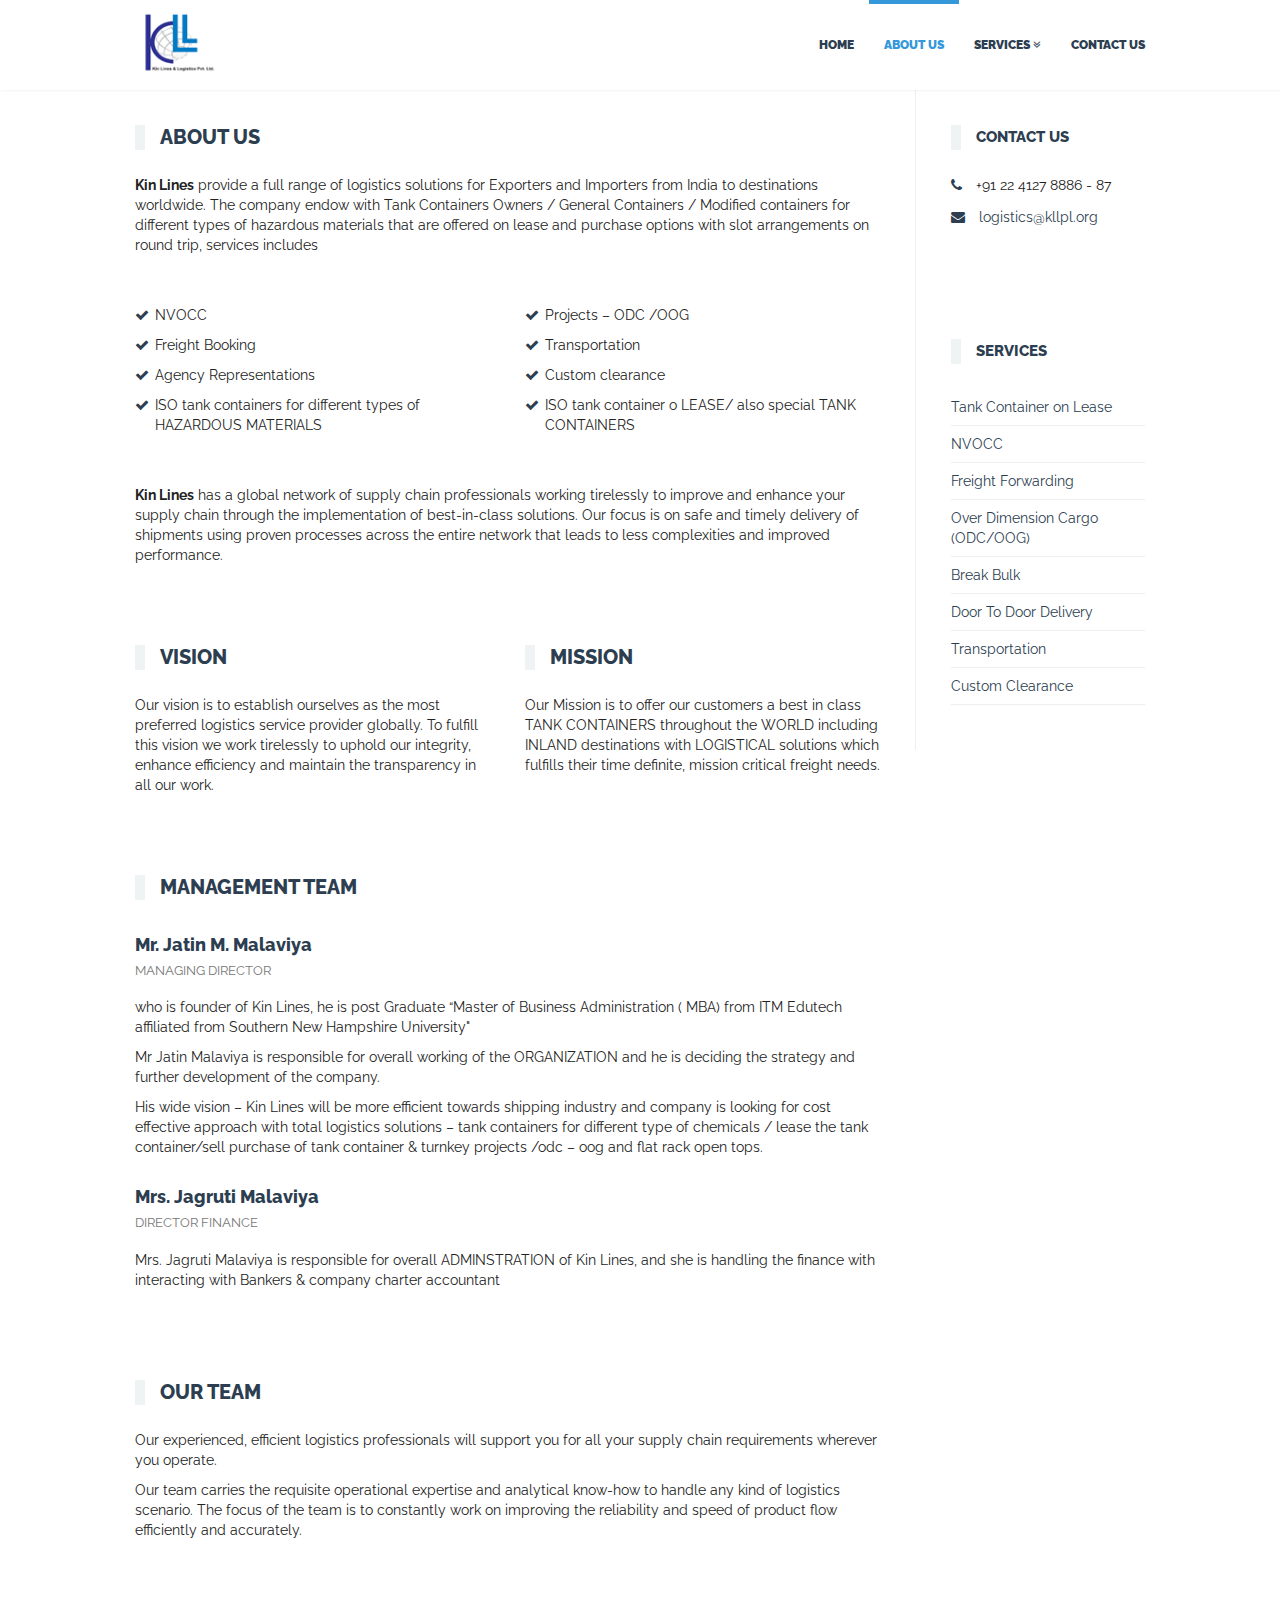
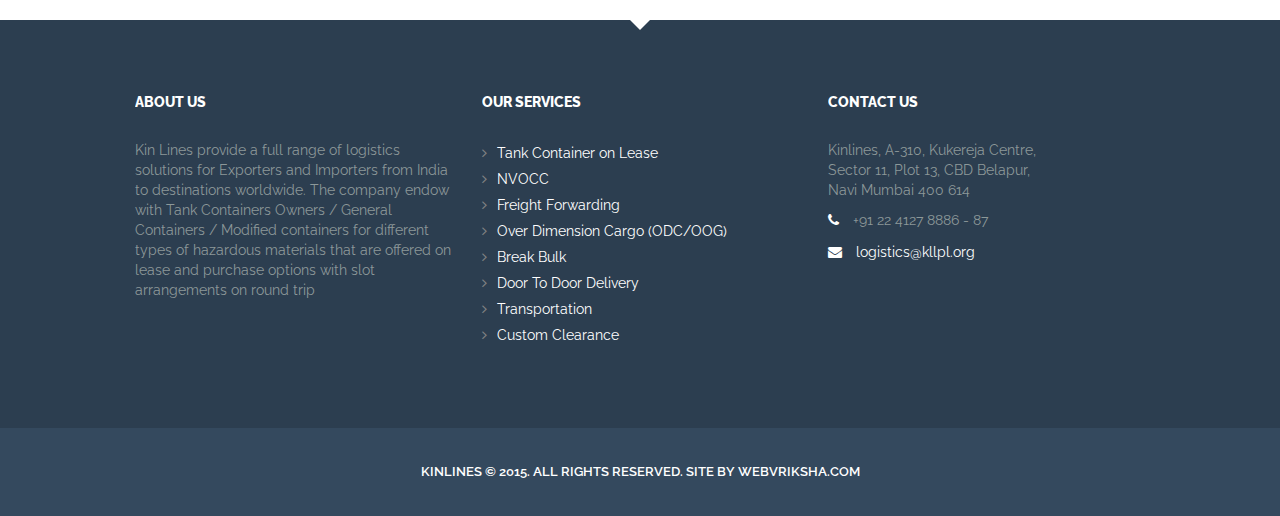
<file: about-us.html>
<!DOCTYPE html>
<html lang="en">
    <head>
        <meta charset="utf-8">
        <meta name="viewport" content="width=device-width, initial-scale=1.0">
        <meta name="description" content="">
        <meta name="author" content="">
        <link rel="shortcut icon" href="ico/favicon.png">
        <title>Kinlines - About Us</title>
        <!-- Bootstrap Core CSS -->
        <link href="bootstrap/css/bootstrap.css" rel="stylesheet">
        <!-- Plugins CSS -->
        <link href="plugins/UItoTop/css/ui.totop.css" rel="stylesheet">
        <link href="plugins/prettyPhoto/css/prettyPhoto.css" rel="stylesheet">
        <link href="plugins/animate-css/animate.min.css" rel="stylesheet">
        <!-- REVOLUTION BANNER CSS SETTINGS -->
        <link href="plugins/rs-plugin/css/extralayers.css" rel="stylesheet">
        <link href="plugins/rs-plugin/css/settings.css" rel="stylesheet">
        <!-- Font Awesome  -->
        <link href="fonts/font-awesome/css/font-awesome.min.css" rel="stylesheet">
        <!-- Custom Stylesheet For This Template -->
        <link href="css/stylesheet.css" rel="stylesheet">
        <link href="css/skins.css" rel="stylesheet">
        <!-- Google Fonts -->
        <link href="http://fonts.googleapis.com/css?family=Raleway:400,900,800,700,600,500,300,200,100" rel="stylesheet" type="text/css">
        <!-- HTML5 shim and Respond.js IE8 support of HTML5 elements and media queries -->
        <!--[if lt IE 9]>
        <script src="js/html5shiv.js"></script>
        <script src="js/respond.min.js"></script>
        <![endif]-->
    </head>
    <body class="wide color-skin-2 color-pattern-1">
        <div id="page" class="hfeed site">
            <header id="masthead" class="site-header" role="banner">
                <nav class="navbar navbar-default navbar-static-top" role="navigation">
                    <div class="container">
                        <!-- Brand and toggle get grouped for better mobile display -->
                        <div class="navbar-header">
                            <button type="button" class="navbar-toggle" data-toggle="collapse" data-target=".navbar-ex1-collapse">
                                <span class="sr-only">Toggle navigation</span>
                                <span class="icon-bar"></span>
                                <span class="icon-bar"></span>
                                <span class="icon-bar"></span>
                            </button>
                            <a class="navbar-brand" href="index.html">
								<img src="img/logo.png" />
							</a>
                        </div>
                        <!-- Collect the nav links, forms, and other content for toggling -->
                        <div class="collapse navbar-collapse navbar-ex1-collapse">
                            <ul class="nav navbar-nav navbar-right">
                                <li class=""><a href="index.html">Home</a></li>
								<li class="active"><a href="about-us.html">About Us</a></li>
								<li class="dropdown">
                                    <a href="#" class=" dropdown-toggle" data-toggle="dropdown">Services <i class="fa fa-angle-double-down"></i></a>
                                    <ul class="dropdown-menu">
                                        <li><a href="tank-containers.html">Tank Container on Lease</a></li>
                                        <li><a href="nvocc.html">NVOCC</a></li>
                                        <li><a href="freight-forwarding.html">Freight Forwarding</a></li>
                                        <li><a href="dimension-cargo.html">Over Dimension Cargo (ODC/OOG)</a></li>
                                        <li><a href="break-bulk.html">Break Bulk</a></li>
                                        <li><a href="door-to-door-delivery.html">Door To Door Delivery</a></li>
										<li><a href="transportation.html">Transportation</a></li>
										<li><a href="custom-clearance.html">Custom Clearance</a></li>
                                    </ul>
                                </li>
								<li class=""><a href="contact-us.html">Contact Us</a></li>
                            </ul>
                            <!-- /.nav -->
                        </div>
                        <!-- /.navbar-collapse -->
                    </div>
                    <!-- /.container -->
                </nav>
                <!-- /.navbar -->
            </header>
            <!-- /#masthead -->
			
            <div id="main" class="wrapper">
                <div id="primary" class="site-comtent">
                    <div class="container">
                        <div class="row">
                            <div class="col-md-9">
                                <section class="section type2">
                                    <div class="subpage-title">
                                        <h5>About Us</h5>
                                    </div>
									<p>
										<b>Kin Lines</b> provide a full range of logistics solutions for Exporters and Importers from India to destinations worldwide. The company endow with Tank Containers Owners / General Containers / Modified containers for different types of hazardous materials that are offered on lease and purchase options with slot arrangements on round trip, services includes
									</p>
									
									<ul class="li-check">

									
									
										<div class="row">
											<div class="col-md-6">
												<section class="section type2">
													<li>NVOCC</li>
													<li>Freight Booking </li>
													<li>Agency  Representations</li>
													<li>ISO tank containers for different types of HAZARDOUS MATERIALS</li>
												</section>
											</div>
											<div class="col-md-6">
												<section class="section type2">
													<li>Projects – ODC /OOG </li>
													<li>Transportation </li>
													<li>Custom clearance</li>
													<li>ISO tank container o LEASE/ also special TANK CONTAINERS</li>
												</section>
											</div>
										</div>
									
									</ul>

                                    <p><b>Kin Lines</b> has a global network of supply chain professionals working tirelessly to improve and enhance your supply chain through the implementation of best-in-class solutions. Our focus is on safe and timely delivery of shipments using proven processes across the entire network that leads to less complexities and improved performance.</p>
                                </section>
								
								<div class="row">
									<div class="col-md-6">
										<section class="section type2">
											<div class="subpage-title">
												<h5>VISION</h5>
											</div>
											<p>
												Our vision is to establish ourselves as the most preferred logistics service provider globally. To fulfill this vision we work tirelessly to uphold our integrity, enhance efficiency and maintain the transparency in all our work.
											</p>
										</section>
									</div>
									<div class="col-md-6">
										<section class="section type2">
											<div class="subpage-title">
												<h5>MISSION </h5>
											</div>
											<p>
												Our Mission is to offer our customers a best in class TANK CONTAINERS throughout the   WORLD including INLAND destinations with LOGISTICAL solutions which fulfills their time definite, mission critical freight needs.
											</p>
										</section>
									</div>
								</div>
								
								
								
								<section class="section type2">
                                    <div class="subpage-title">
                                        <h5>MANAGEMENT TEAM</h5>
                                    </div>
									
									<header class="member-header">
										<h4 class="member-name">Mr. Jatin M. Malaviya  <small class="position">Managing Director</small></h4>
									</header>
									<div class="member-details">
										<p>who is founder of Kin Lines, he is post Graduate “Master of Business Administration ( MBA) from ITM Edutech affiliated from Southern New Hampshire University"</p>
										<p>Mr Jatin Malaviya is responsible for overall working of the ORGANIZATION and he is deciding the strategy and further development of the company. </p>
										<p>His wide vision – Kin Lines  will be more efficient towards shipping industry and company is looking for cost effective approach  with total logistics solutions – tank containers for different type of chemicals / lease the tank container/sell purchase of tank container & turnkey projects /odc – oog and flat rack open tops.</p>
									</div>
									
									<header class="member-header">
										<h4 class="member-name">Mrs. Jagruti Malaviya   <small class="position">Director Finance </small></h4>
									</header>
									<div class="member-details">
										<p>Mrs. Jagruti Malaviya is responsible for overall ADMINSTRATION  of Kin Lines, and she is handling the finance with interacting with Bankers & company charter accountant</p>
									</div>
                                </section>

								<div class="row">
									<div class="col-md-12">
										<section class="section type2">
											<div class="subpage-title">
												<h5>OUR TEAM</h5>
											</div>
											<p>Our experienced, efficient logistics professionals will support you for all your supply chain requirements wherever you operate.</p>
											<p>Our team carries the requisite operational expertise and analytical know-how to handle any kind of logistics scenario.  The focus of the team is to constantly work on improving the reliability and speed of product flow efficiently and accurately.</p>
										</section>
									</div>
								</div>
							</div>
							
							<div class="col-md-3">
								<div class="sidebar">
								
									<aside class="widget widget-about">
										<div class="subpage-title">
											<h5>Contact Us</h5>
										</div>
										<p class="social">
											<i class="fa fa-phone"></i> +91 22 4127 8886 - 87<br>
											<i class="fa fa-envelope"></i> <a href="mailto:logistics@kllpl.org "> logistics@kllpl.org </a>
										</p>
										
										<br/>
										
										<ul class="social-links">
											<li><a class="facebook" href="#" target="_blank"><i class="fa fa-facebook"></i></a></li>
											<li><a class="google-plus" href="#" target="_blank"><i class="fa fa-google-plus"></i></a></li>
											<li><a class="twitter" href="#" target="_blank"><i class="fa fa-twitter"></i></a></li>
										</ul>
										
									</aside>

									<section class="section type2">
										<div class="subpage-title">
											<h5>Services</h5>
										</div>
										<ul class="services">
											<li><a href="tank-containers.html">Tank Container on Lease</a></li>
											<li><a href="nvocc.html">NVOCC</a></li>
											<li><a href="freight-forwarding.html">Freight Forwarding</a></li>
											<li><a href="dimension-cargo.html">Over Dimension Cargo (ODC/OOG)</a></li>
											<li><a href="break-bulk.html">Break Bulk</a></li>
											<li><a href="door-to-door-delivery.html">Door To Door Delivery</a></li>
											<li><a href="transportation.html">Transportation</a></li>
											<li><a href="custom-clearance.html">Custom Clearance</a></li>
										</ul>
									</section>
								</div>
                                
                            </div>
                        </div>
						
						
						
						
                    </div>
                </div>
                <!-- /.site-comtent -->
            </div>
            <!-- /#main -->
            <footer id="colophon" class="site-footer" role="contentinfo">
                <div id="supplementary">
                    <div class="container">
                        <div class="row">
                            <div class="col-md-4">
                                <aside class="widget widget-about">
									<div class="subpage-title">
                                        <h5>About Us</h5>
                                    </div>
                                    <p>
										Kin Lines provide a full range of logistics solutions for Exporters and Importers from India to destinations worldwide. The company endow with Tank Containers Owners / General Containers / Modified containers for different types of hazardous materials that are offered on lease and purchase options with slot arrangements on round trip
									</p>	
                                </aside>
                                <!-- /.widget-about -->
                            </div>
                            <!-- /.col-md-3 -->
                            <div class="col-md-4">
                                <aside class="widget widget-posts">
                                    <div class="subpage-title">
                                        <h5>Our Services</h5>
                                    </div>
									<ul class="services">
										<li><a href="tank-containers.html">Tank Container on Lease</a></li>
										<li><a href="nvocc.html">NVOCC</a></li>
										<li><a href="freight-forwarding.html">Freight Forwarding</a></li>
										<li><a href="dimension-cargo.html">Over Dimension Cargo (ODC/OOG)</a></li>
										<li><a href="break-bulk.html">Break Bulk</a></li>
										<li><a href="door-to-door-delivery.html">Door To Door Delivery</a></li>
										<li><a href="transportation.html">Transportation</a></li>
										<li><a href="custom-clearance.html">Custom Clearance</a></li>
									</ul>
                                </aside>
                                <!-- /.widget-posts -->
                            </div>
                            <!-- /.col-md-3 -->
                            <div class="col-md-4">
                                <aside class="widget widget-about">
									<div class="subpage-title">
                                        <h5>Contact Us</h5>
                                    </div>
                                    <p>
										Kinlines, A-310, Kukereja Centre,<br/>
										Sector 11, Plot 13, CBD Belapur,<br/>
										Navi Mumbai 400 614<br/>
									</p>
									
									<p class="social">
										<i class="fa fa-phone white"></i> +91 22 4127 8886 - 87<br>
										<i class="fa fa-envelope white"></i> <a href="mailto:logistics@kllpl.org "> logistics@kllpl.org </a>
									</p>
									
									<ul class="social-links">
                                        <li><a class="facebook" href="#" target="_blank"><i class="fa fa-facebook"></i></a></li>
                                        <li><a class="google-plus" href="#" target="_blank"><i class="fa fa-google-plus"></i></a></li>
                                        <li><a class="twitter" href="#" target="_blank"><i class="fa fa-twitter"></i></a></li>
                                    </ul>
                                </aside>
                                <!-- /.widget-about -->
                                
                            </div>
                            <!-- /.col-md-3 -->

                        </div>
                        <!-- /.row -->
                    </div>
                    <!-- /.container -->
                </div>
                <!-- /#supplementary -->
                <div id="site-info">
                    <div class="container">
                        <div class="row">
                            <div class="col-xs-12 col-sm-12 text-center">
                                <div class="footer-info-wrapper">
                                    <span class="white">Kinlines © 2015. All Rights Reserved. Site by <a href="http://webvriksha.com/" target="_Blank">WebVriksha.com</a></span>
                                </div>
                            </div>
                        </div>
                    </div>
                </div>
            </footer>
        </div>
        <!-- /#page -->
        
                    <!-- Bootstrap JS & Others JavaScript Plugins
                                    ================================================== -->
        <!-- Placed At The End Of The Document So Page Loads Faster -->
        <script src="js/jquery-2.0.3.min.js"></script>
        <script src="js/jquery-migrate-1.2.1.min.js"></script>
        <script src="bootstrap/js/bootstrap.min.js"></script>
        <!-- jQuery REVOLUTION Slider -->
        <script src="plugins/rs-plugin/js/jquery.themepunch.plugins.min.js"></script>
        <script src="plugins/rs-plugin/js/jquery.themepunch.revolution.min.js"></script>
        <script src="plugins/carouFredSel/jquery.carouFredSel-6.2.1.js"></script>
        <script src="plugins/prettyPhoto/js/jquery.prettyPhoto.js"></script>
        <script src="plugins/jflickrfeed/jflickrfeed.min.js"></script>
        <script src="plugins/UItoTop/js/easing.js"></script>
        <script src="plugins/UItoTop/js/jquery.ui.totop.min.js"></script>
        <script src="plugins/isotope/jquery.isotope.min.js"></script>
        <script src="plugins/FitVids/jquery.fitvids.js"></script>
        <!-- Custom Script For This Template -->
        <script src="js/script.js"></script>
        <script type="text/javascript">
            // jQuery CarouFredSel 
            var caroufredsel = function () {
                $('#caroufredsel-clients-container').carouFredSel({
                    responsive: true,
                    scroll: 1,
                    circular: false,
                    infinite: false,
                    items: {
                        visible: {
                            min: 1,
                            max: 4
                        }
                    },
                    prev: '#client-prev',
                    next: '#client-next',
                    auto: {
                        play: false
                    }
                });
            };
            $(window).load(function () {
                caroufredsel();
            });
            $(window).resize(function () {
                caroufredsel();
            });         
        </script>
    </body>
</html>
</file>
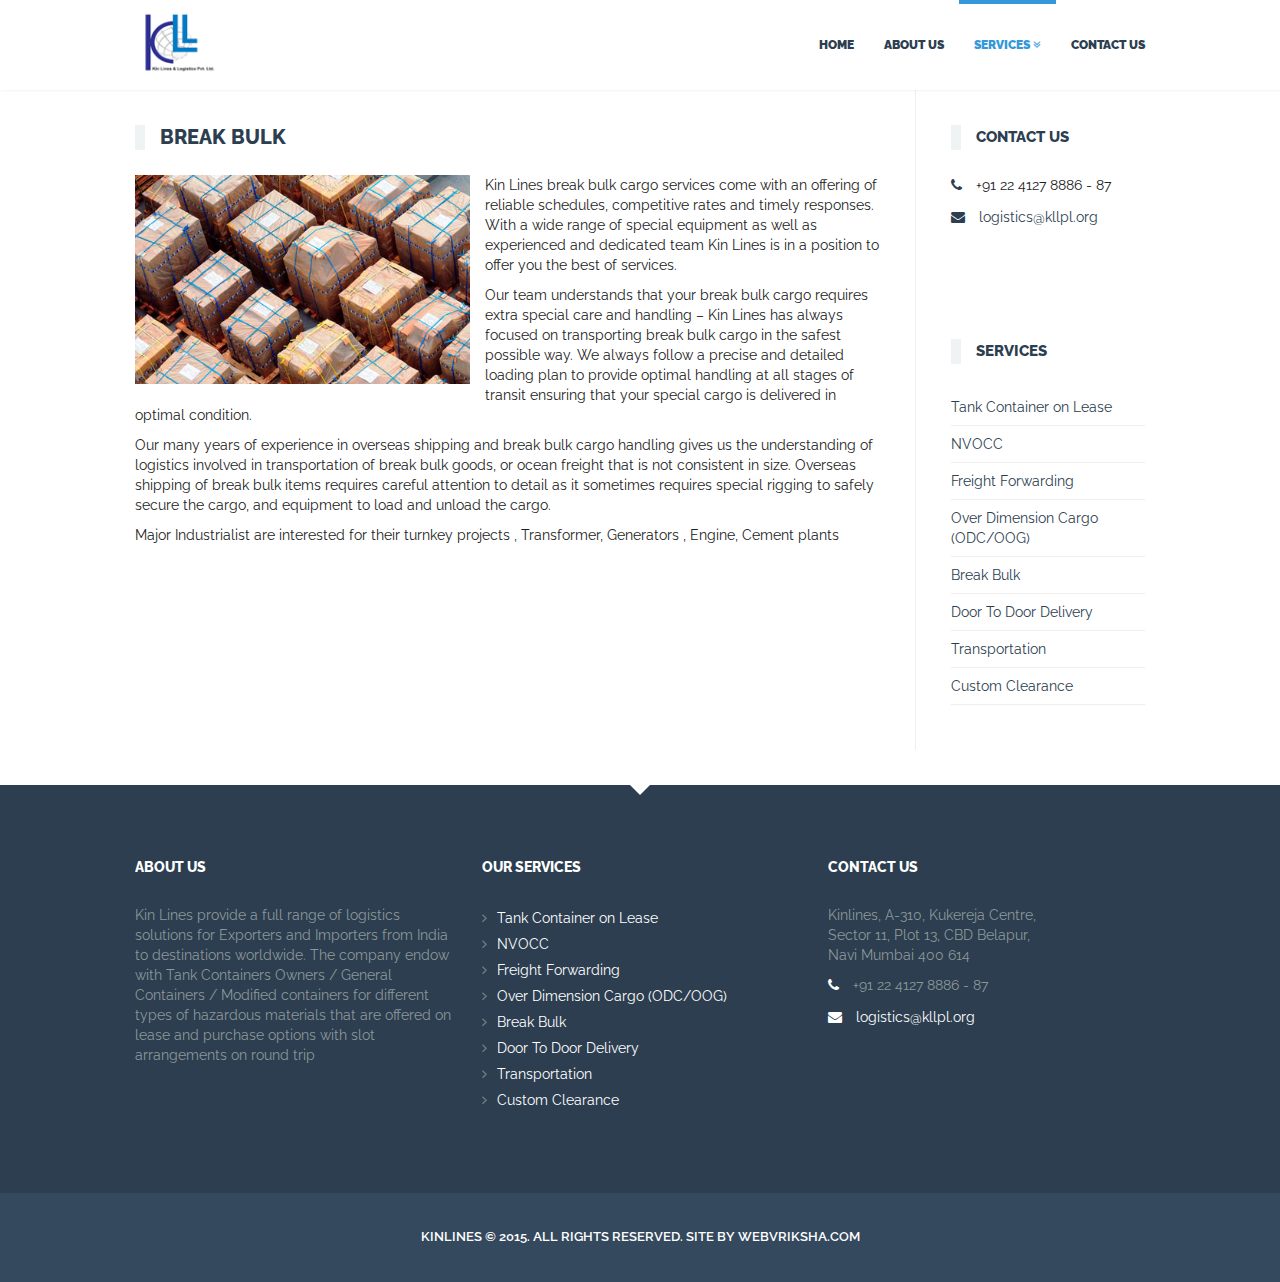
<file: break-bulk.html>
<!DOCTYPE html>
<html lang="en">
    <head>
        <meta charset="utf-8">
        <meta name="viewport" content="width=device-width, initial-scale=1.0">
        <meta name="description" content="">
        <meta name="author" content="">
        <link rel="shortcut icon" href="ico/favicon.png">
        <title>Kinlines - BREAK BULK</title>
        <!-- Bootstrap Core CSS -->
        <link href="bootstrap/css/bootstrap.css" rel="stylesheet">
        <!-- Plugins CSS -->
        <link href="plugins/UItoTop/css/ui.totop.css" rel="stylesheet">
        <link href="plugins/prettyPhoto/css/prettyPhoto.css" rel="stylesheet">
        <link href="plugins/animate-css/animate.min.css" rel="stylesheet">
        <!-- REVOLUTION BANNER CSS SETTINGS -->
        <link href="plugins/rs-plugin/css/extralayers.css" rel="stylesheet">
        <link href="plugins/rs-plugin/css/settings.css" rel="stylesheet">
        <!-- Font Awesome  -->
        <link href="fonts/font-awesome/css/font-awesome.min.css" rel="stylesheet">
        <!-- Custom Stylesheet For This Template -->
        <link href="css/stylesheet.css" rel="stylesheet">
        <link href="css/skins.css" rel="stylesheet">
        <!-- Google Fonts -->
        <link href="http://fonts.googleapis.com/css?family=Raleway:400,900,800,700,600,500,300,200,100" rel="stylesheet" type="text/css">
        <!-- HTML5 shim and Respond.js IE8 support of HTML5 elements and media queries -->
        <!--[if lt IE 9]>
        <script src="js/html5shiv.js"></script>
        <script src="js/respond.min.js"></script>
        <![endif]-->
    </head>
    <body class="wide color-skin-2 color-pattern-1">
        <div id="page" class="hfeed site">
            <header id="masthead" class="site-header" role="banner">
                <nav class="navbar navbar-default navbar-static-top" role="navigation">
                    <div class="container">
                        <!-- Brand and toggle get grouped for better mobile display -->
                        <div class="navbar-header">
                            <button type="button" class="navbar-toggle" data-toggle="collapse" data-target=".navbar-ex1-collapse">
                                <span class="sr-only">Toggle navigation</span>
                                <span class="icon-bar"></span>
                                <span class="icon-bar"></span>
                                <span class="icon-bar"></span>
                            </button>
                            <a class="navbar-brand" href="index.html">
								<img src="img/logo.png" />
							</a>
                        </div>
                        <!-- Collect the nav links, forms, and other content for toggling -->
                        <div class="collapse navbar-collapse navbar-ex1-collapse">
                            <ul class="nav navbar-nav navbar-right">
                                <li class=""><a href="index.html">Home</a></li>
								<li class=""><a href="about-us.html">About Us</a></li>
								<li class="active dropdown">
                                    <a href="#" class=" dropdown-toggle" data-toggle="dropdown">Services <i class="fa fa-angle-double-down"></i></a>
                                    <ul class="dropdown-menu">
                                        <li class=""><a href="tank-containers.html">Tank Container on Lease</a></li>
                                        <li class=""><a href="nvocc.html">NVOCC</a></li>
                                        <li><a href="freight-forwarding.html">Freight Forwarding</a></li>
                                        <li><a href="dimension-cargo.html">Over Dimension Cargo (ODC/OOG)</a></li>
                                        <li class="active"><a href="break-bulk.html">Break Bulk</a></li>
                                        <li><a href="door-to-door-delivery.html">Door To Door Delivery</a></li>
										<li><a href="transportation.html">Transportation</a></li>
										<li><a href="custom-clearance.html">Custom Clearance</a></li>
                                    </ul>
                                </li>
								<li class=""><a href="contact-us.html">Contact Us</a></li>
                            </ul>
                            <!-- /.nav -->
                        </div>
                        <!-- /.navbar-collapse -->
                    </div>
                    <!-- /.container -->
                </nav>
                <!-- /.navbar -->
            </header>
            <!-- /#masthead -->
			
            <div id="main" class="wrapper">
                <div id="primary" class="site-comtent">
                    <div class="container">
                        <div class="row">
                            <div class="col-md-9">
                                <section class="section type2 left">
                                    <div class="subpage-title">
                                        <h5>BREAK BULK</h5>
                                    </div>
									<img class="txtleft" src="img/break-bulk.jpg" />
									<p>
										Kin Lines break bulk cargo services come with an offering of reliable schedules, competitive rates and timely responses. With a wide range of special equipment as well as experienced and dedicated team Kin Lines is in a position to offer you the best of services.
									</p>
									<p>
										Our team understands that your break bulk cargo requires extra special care and handling – Kin Lines has always focused on transporting break bulk cargo in the safest possible way. We always follow a precise and detailed loading plan to provide optimal handling at all stages of transit ensuring that your special cargo is delivered in optimal condition.
									</p>
									<p>
										Our many years of experience in overseas shipping and break bulk cargo handling gives us the understanding of logistics involved in transportation of break bulk goods, or ocean freight that is not consistent in size.  Overseas shipping of break bulk items requires careful attention to detail as it sometimes requires special rigging to safely secure the cargo, and equipment to load and unload the cargo.
									</p>
									<p>
										Major Industrialist are interested for their turnkey projects , Transformer, Generators , Engine, Cement plants
									</p>
                                    
									
									
                                </section>
								
								
								
                            </div>
                            <div class="col-md-3">
								<div class="sidebar">
								
									<aside class="widget widget-about">
										<div class="subpage-title">
											<h5>Contact Us</h5>
										</div>
										<p class="social">
											<i class="fa fa-phone"></i> +91 22 4127 8886 - 87<br>
											<i class="fa fa-envelope"></i> <a href="mailto:logistics@kllpl.org "> logistics@kllpl.org </a>
										</p>
										
										<br/>
										
										<ul class="social-links">
											<li><a class="facebook" href="#" target="_blank"><i class="fa fa-facebook"></i></a></li>
											<li><a class="google-plus" href="#" target="_blank"><i class="fa fa-google-plus"></i></a></li>
											<li><a class="twitter" href="#" target="_blank"><i class="fa fa-twitter"></i></a></li>
										</ul>
										
									</aside>

									<section class="section type2">
										<div class="subpage-title">
											<h5>Services</h5>
										</div>
										<ul class="services">
											<li><a href="tank-containers.html">Tank Container on Lease</a></li>
											<li><a href="nvocc.html">NVOCC</a></li>
											<li><a href="freight-forwarding.html">Freight Forwarding</a></li>
											<li><a href="dimension-cargo.html">Over Dimension Cargo (ODC/OOG)</a></li>
											<li><a href="break-bulk.html">Break Bulk</a></li>
											<li><a href="door-to-door-delivery.html">Door To Door Delivery</a></li>
											<li><a href="transportation.html">Transportation</a></li>
											<li><a href="custom-clearance.html">Custom Clearance</a></li>
										</ul>
									</section>
								</div>
                                
                            </div>
                        </div>
						
						
                    </div>
                </div>
                <!-- /.site-comtent -->
            </div>
            <!-- /#main -->
            <footer id="colophon" class="site-footer" role="contentinfo">
                <div id="supplementary">
                    <div class="container">
                        <div class="row">
                            <div class="col-md-4">
                                <aside class="widget widget-about">
									<div class="subpage-title">
                                        <h5>About Us</h5>
                                    </div>
                                    <p>
										Kin Lines provide a full range of logistics solutions for Exporters and Importers from India to destinations worldwide. The company endow with Tank Containers Owners / General Containers / Modified containers for different types of hazardous materials that are offered on lease and purchase options with slot arrangements on round trip
									</p>	
                                </aside>
                                <!-- /.widget-about -->
                            </div>
                            <!-- /.col-md-3 -->
                            <div class="col-md-4">
                                <aside class="widget widget-posts">
                                    <div class="subpage-title">
                                        <h5>Our Services</h5>
                                    </div>
									<ul class="services">
										<li><a href="tank-containers.html">Tank Container on Lease</a></li>
										<li><a href="nvocc.html">NVOCC</a></li>
										<li><a href="freight-forwarding.html">Freight Forwarding</a></li>
										<li><a href="dimension-cargo.html">Over Dimension Cargo (ODC/OOG)</a></li>
										<li><a href="break-bulk.html">Break Bulk</a></li>
										<li><a href="door-to-door-delivery.html">Door To Door Delivery</a></li>
										<li><a href="transportation.html">Transportation</a></li>
										<li><a href="custom-clearance.html">Custom Clearance</a></li>
									</ul>
                                </aside>
                                <!-- /.widget-posts -->
                            </div>
                            <!-- /.col-md-3 -->
                            <div class="col-md-4">
                                <aside class="widget widget-about">
									<div class="subpage-title">
                                        <h5>Contact Us</h5>
                                    </div>
                                    <p>
										Kinlines, A-310, Kukereja Centre,<br/>
										Sector 11, Plot 13, CBD Belapur,<br/>
										Navi Mumbai 400 614<br/>
									</p>
									
									<p class="social">
										<i class="fa fa-phone white"></i> +91 22 4127 8886 - 87<br>
										<i class="fa fa-envelope white"></i> <a href="mailto:logistics@kllpl.org "> logistics@kllpl.org </a>
									</p>
									
									<ul class="social-links">
                                        <li><a class="facebook" href="#" target="_blank"><i class="fa fa-facebook"></i></a></li>
                                        <li><a class="google-plus" href="#" target="_blank"><i class="fa fa-google-plus"></i></a></li>
                                        <li><a class="twitter" href="#" target="_blank"><i class="fa fa-twitter"></i></a></li>
                                    </ul>
                                </aside>
                                <!-- /.widget-about -->
                                
                            </div>
                            <!-- /.col-md-3 -->

                        </div>
                        <!-- /.row -->
                    </div>
                    <!-- /.container -->
                </div>
                <div id="site-info">
                    <div class="container">
                        <div class="row">
                            <div class="col-xs-12 col-sm-12 text-center">
                                <div class="footer-info-wrapper">
                                    <span class="white">Kinlines © 2015. All Rights Reserved. Site by <a href="http://webvriksha.com/" target="_Blank">WebVriksha.com</a></span>
                                </div>
                            </div>
                        </div>
                    </div>
                </div>
            </footer>
            <!-- /#site-info -->
        </div>
        <!-- /#page -->
        
                    <!-- Bootstrap JS & Others JavaScript Plugins
                                    ================================================== -->
        <!-- Placed At The End Of The Document So Page Loads Faster -->
        <script src="js/jquery-2.0.3.min.js"></script>
        <script src="js/jquery-migrate-1.2.1.min.js"></script>
        <script src="bootstrap/js/bootstrap.min.js"></script>
        <!-- jQuery REVOLUTION Slider -->
        <script src="plugins/rs-plugin/js/jquery.themepunch.plugins.min.js"></script>
        <script src="plugins/rs-plugin/js/jquery.themepunch.revolution.min.js"></script>
        <script src="plugins/carouFredSel/jquery.carouFredSel-6.2.1.js"></script>
        <script src="plugins/prettyPhoto/js/jquery.prettyPhoto.js"></script>
        <script src="plugins/jflickrfeed/jflickrfeed.min.js"></script>
        <script src="plugins/UItoTop/js/easing.js"></script>
        <script src="plugins/UItoTop/js/jquery.ui.totop.min.js"></script>
        <script src="plugins/isotope/jquery.isotope.min.js"></script>
        <script src="plugins/FitVids/jquery.fitvids.js"></script>
        <!-- Custom Script For This Template -->
        <script src="js/script.js"></script>
        <script type="text/javascript">
            // jQuery CarouFredSel 
            var caroufredsel = function () {
                $('#caroufredsel-clients-container').carouFredSel({
                    responsive: true,
                    scroll: 1,
                    circular: false,
                    infinite: false,
                    items: {
                        visible: {
                            min: 1,
                            max: 4
                        }
                    },
                    prev: '#client-prev',
                    next: '#client-next',
                    auto: {
                        play: false
                    }
                });
            };
            $(window).load(function () {
                caroufredsel();
            });
            $(window).resize(function () {
                caroufredsel();
            });         
        </script>
    </body>
</html>
</file>
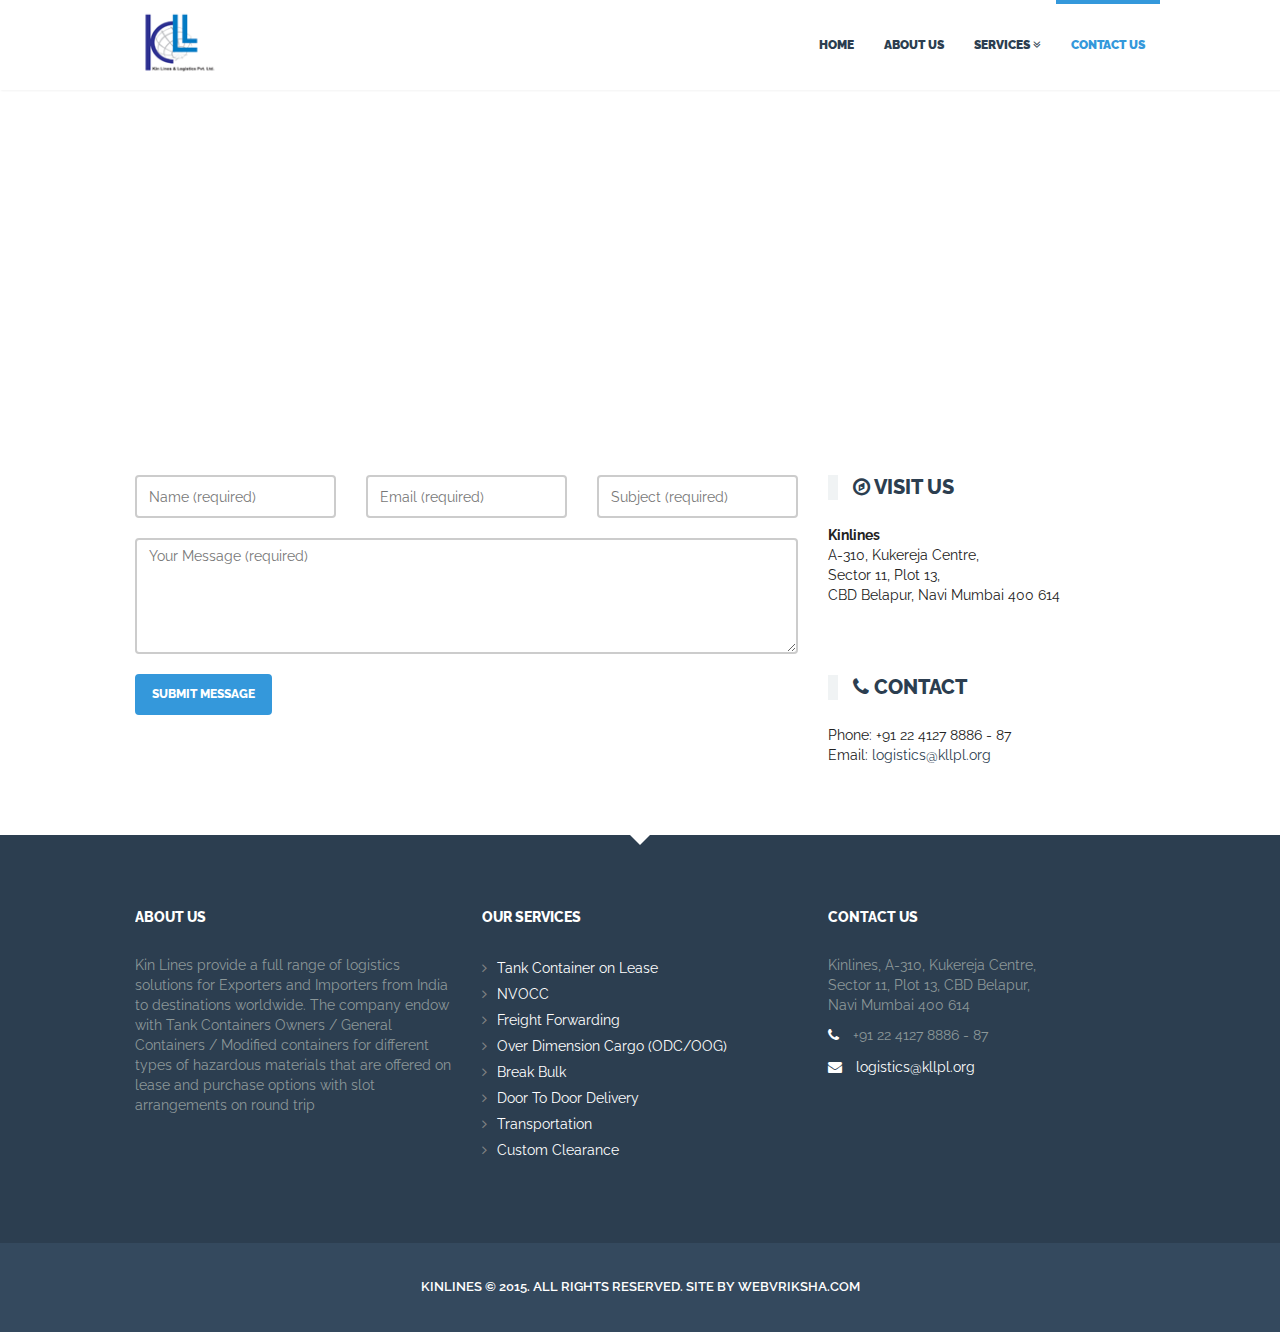
<file: contact-us.html>
<!DOCTYPE html>
<html lang="en">
    <head>
        <meta charset="utf-8">
        <meta name="viewport" content="width=device-width, initial-scale=1.0">
        <meta name="description" content="">
        <meta name="author" content="">
        <link rel="shortcut icon" href="ico/favicon.png">
        <title>Kinlines - Contact us</title>
        <link href="bootstrap/css/bootstrap.css" rel="stylesheet">
        <link href="plugins/UItoTop/css/ui.totop.css" rel="stylesheet">
        <link href="plugins/prettyPhoto/css/prettyPhoto.css" rel="stylesheet">
        <link href="plugins/animate-css/animate.min.css" rel="stylesheet">
        <link href="plugins/rs-plugin/css/extralayers.css" rel="stylesheet">
        <link href="plugins/rs-plugin/css/settings.css" rel="stylesheet">
        <link href="fonts/font-awesome/css/font-awesome.min.css" rel="stylesheet">
        <link href="css/stylesheet.css" rel="stylesheet">
        <link href="css/skins.css" rel="stylesheet">
        <link href="http://fonts.googleapis.com/css?family=Raleway:400,900,800,700,600,500,300,200,100" rel="stylesheet" type="text/css">
        <!-- HTML5 shim and Respond.js IE8 support of HTML5 elements and media queries -->
        <!--[if lt IE 9]>
        <script src="js/html5shiv.js"></script>
        <script src="js/respond.min.js"></script>
        <![endif]-->
    </head>
    <body class="wide color-skin-2 color-pattern-1">
        <div id="page" class="hfeed site">
            <header id="masthead" class="site-header" role="banner">
                <nav class="navbar navbar-default navbar-static-top" role="navigation">
                    <div class="container">
                        
                        <div class="navbar-header">
                            <button type="button" class="navbar-toggle" data-toggle="collapse" data-target=".navbar-ex1-collapse">
                                <span class="sr-only">Toggle navigation</span>
                                <span class="icon-bar"></span>
                                <span class="icon-bar"></span>
                                <span class="icon-bar"></span>
                            </button>
                            <a class="navbar-brand" href="index.html">
								<img src="img/logo.png" />
							</a>
                        </div>
                        <!-- Collect the nav links, forms, and other content for toggling -->
                        <div class="collapse navbar-collapse navbar-ex1-collapse">
                            <ul class="nav navbar-nav navbar-right">
                                <li class=""><a href="index.html">Home</a></li>
								<li class=""><a href="about-us.html">About Us</a></li>
								<li class="dropdown">
                                    <a href="#" class=" dropdown-toggle" data-toggle="dropdown">Services <i class="fa fa-angle-double-down"></i></a>
                                    <ul class="dropdown-menu">
                                        <li><a href="tank-containers.html">Tank Container on Lease</a></li>
                                        <li><a href="nvocc.html">NVOCC</a></li>
                                        <li><a href="freight-forwarding.html">Freight Forwarding</a></li>
                                        <li><a href="dimension-cargo.html">Over Dimension Cargo (ODC/OOG)</a></li>
                                        <li><a href="break-bulk.html">Break Bulk</a></li>
                                        <li><a href="door-to-door-delivery.html">Door To Door Delivery</a></li>
										<li><a href="transportation.html">Transportation</a></li>
										<li><a href="custom-clearance.html">Custom Clearance</a></li>
                                    </ul>
                                </li>
								<li class="active"><a href="contact-us.html">Contact Us</a></li>
                            </ul>
                            <!-- /.nav -->
                        </div>
                        <!-- /.navbar-collapse -->
                    </div>
                    <!-- /.container -->
                </nav>
                <!-- /.navbar -->
            </header>
            <!-- /#masthead -->
			
            <div id="main" class="wrapper">
                <div id="primary" class="site-comtent">

                    <div class="container">
						
						<div id="map">
						
						</div>
						
                        <div class="row">
                            <div class="col-md-8">
                                <section class="section type2">
								
									<div id="message"></div>
	
	
	
									<!-- contact form start
									============================ -->
	
									<form class="contact-form" method="post" action="#" name="contactform" id="contactform">
                                        <div class="row">
                                            <div class="col-md-4">
                                                <input class="form-control" name="name" placeholder="Name (required)" type="text">
                                            </div>
                                            <div class="col-md-4">
                                                <input class="form-control" name="email" placeholder="Email (required)" type="text">
                                            </div>
                                            <div class="col-md-4">
                                                <input class="form-control" name="subject" placeholder="Subject (required)" type="text">
                                            </div>
                                        </div>

                                        <textarea class="form-control" name="comments" placeholder="Your Message (required)" rows="5"></textarea>
										
										<div id="contact-submit">
											<input type="submit" class="btn adv-color"" id="submit" value="Submit Message" />
										</div>
					
                                    </form>
									
									<!-- contact form end
									============================ -->
                                    
									
									
									
									
									
                                </section>
                            </div>
							<div class="col-md-4">
                                <section class="section type2">
                                    <div class="subpage-title">
                                        <h5><i class="fa fa-compass"></i> Visit Us</h5>
                                    </div>
                                    <address>
                                        <strong>Kinlines</strong><br>
                                        A-310, Kukereja Centre,<br>
										Sector 11, Plot 13,<br>
										CBD Belapur, Navi Mumbai 400 614
                                    </address>
                                </section>
                                <section class="section type2">
                                    <div class="subpage-title">
                                        <h5><i class="fa fa-phone"></i> Contact</h5>
                                    </div>
                                    <address>
                                        Phone: +91 22 4127 8886 - 87<br>
                                        Email: <a href="mailto:logistics@kllpl.org ">logistics@kllpl.org </a>
                                    </address>
                                </section>
                            </div>
                        </div>
                        <!-- /.row -->
                    </div>
                </div>
                <!-- /.site-comtent -->
            </div>
            <!-- /#main -->
            <footer id="colophon" class="site-footer" role="contentinfo">
                <div id="supplementary">
                    <div class="container">
                        <div class="row">
                            <div class="col-md-4">
                                <aside class="widget widget-about">
									<div class="subpage-title">
                                        <h5>About Us</h5>
                                    </div>
                                    <p>
										Kin Lines provide a full range of logistics solutions for Exporters and Importers from India to destinations worldwide. The company endow with Tank Containers Owners / General Containers / Modified containers for different types of hazardous materials that are offered on lease and purchase options with slot arrangements on round trip
									</p>	
                                </aside>
                                <!-- /.widget-about -->
                            </div>
                            <!-- /.col-md-3 -->
                            <div class="col-md-4">
                                <aside class="widget widget-posts">
                                    <div class="subpage-title">
                                        <h5>Our Services</h5>
                                    </div>
									<ul class="services">
										<li><a href="tank-containers.html">Tank Container on Lease</a></li>
										<li><a href="nvocc.html">NVOCC</a></li>
										<li><a href="freight-forwarding.html">Freight Forwarding</a></li>
										<li><a href="dimension-cargo.html">Over Dimension Cargo (ODC/OOG)</a></li>
										<li><a href="break-bulk.html">Break Bulk</a></li>
										<li><a href="door-to-door-delivery.html">Door To Door Delivery</a></li>
										<li><a href="transportation.html">Transportation</a></li>
										<li><a href="custom-clearance.html">Custom Clearance</a></li>
									</ul>
                                </aside>
                                <!-- /.widget-posts -->
                            </div>
                            <!-- /.col-md-3 -->
                            <div class="col-md-4">
                                <aside class="widget widget-about">
									<div class="subpage-title">
                                        <h5>Contact Us</h5>
                                    </div>
                                    <p>
										Kinlines, A-310, Kukereja Centre,<br/>
										Sector 11, Plot 13, CBD Belapur,<br/>
										Navi Mumbai 400 614<br/>
									</p>
									
									<p class="social">
										<i class="fa fa-phone white"></i> +91 22 4127 8886 - 87<br>
										<i class="fa fa-envelope white"></i> <a href="mailto:logistics@kllpl.org "> logistics@kllpl.org </a>
									</p>
									
									<ul class="social-links">
                                        <li><a class="facebook" href="#" target="_blank"><i class="fa fa-facebook"></i></a></li>
                                        <li><a class="google-plus" href="#" target="_blank"><i class="fa fa-google-plus"></i></a></li>
                                        <li><a class="twitter" href="#" target="_blank"><i class="fa fa-twitter"></i></a></li>
                                    </ul>
                                </aside>
                                <!-- /.widget-about -->
                                
                            </div>
                            <!-- /.col-md-3 -->

                        </div>
                        <!-- /.row -->
                    </div>
                    <!-- /.container -->
                </div>
                <div id="site-info">
                    <div class="container">
                        <div class="row">
                            <div class="col-xs-12 col-sm-12 text-center">
                                <div class="footer-info-wrapper">
                                    <span class="white">Kinlines © 2015. All Rights Reserved. Site by <a href="http://webvriksha.com/" target="_Blank">WebVriksha.com</a></span>
                                </div>
                            </div>
                        </div>
                    </div>
                </div>
            </footer>
            <!-- /#site-info -->
        </div>
        <!-- /#page -->
        
                    <!-- Bootstrap JS & Others JavaScript Plugins
                        ================================================== -->
        <!-- Placed At The End Of The Document So Page Loads Faster -->
        <script src="js/jquery-2.0.3.min.js"></script>
        <script src="js/jquery-migrate-1.2.1.min.js"></script>
        <script src="bootstrap/js/bootstrap.min.js"></script>
        <!-- jQuery REVOLUTION Slider -->
        <script src="plugins/rs-plugin/js/jquery.themepunch.plugins.min.js"></script>
        <script src="plugins/rs-plugin/js/jquery.themepunch.revolution.min.js"></script>
        <script src="plugins/carouFredSel/jquery.carouFredSel-6.2.1.js"></script>
        <script src="plugins/prettyPhoto/js/jquery.prettyPhoto.js"></script>
        <script src="plugins/jflickrfeed/jflickrfeed.min.js"></script>
        <script src="plugins/UItoTop/js/easing.js"></script>
        <script src="plugins/UItoTop/js/jquery.ui.totop.min.js"></script>
        <script src="plugins/isotope/jquery.isotope.min.js"></script>
        <script src="plugins/FitVids/jquery.fitvids.js"></script>
		
		<script src="http://maps.google.com/maps/api/js?sensor=false"></script>
		<script src="js/jquery.gmap.min.js"></script>
	
        <!-- Custom Script For This Template -->
        <script src="js/script.js"></script>
		<script>
			jQuery(document).ready(function($){
				//Google Map
				if( $('#map').length ) {
					$("#map").gMap({ 
						controls: false,
						scrollwheel: false,
						markers: [{ 
								  address: '19.017373, 73.043408',
								}],
						zoom: 20 
					});
				}
			});
		</script>
		
		
		
		
    </body>
</html>
</file>
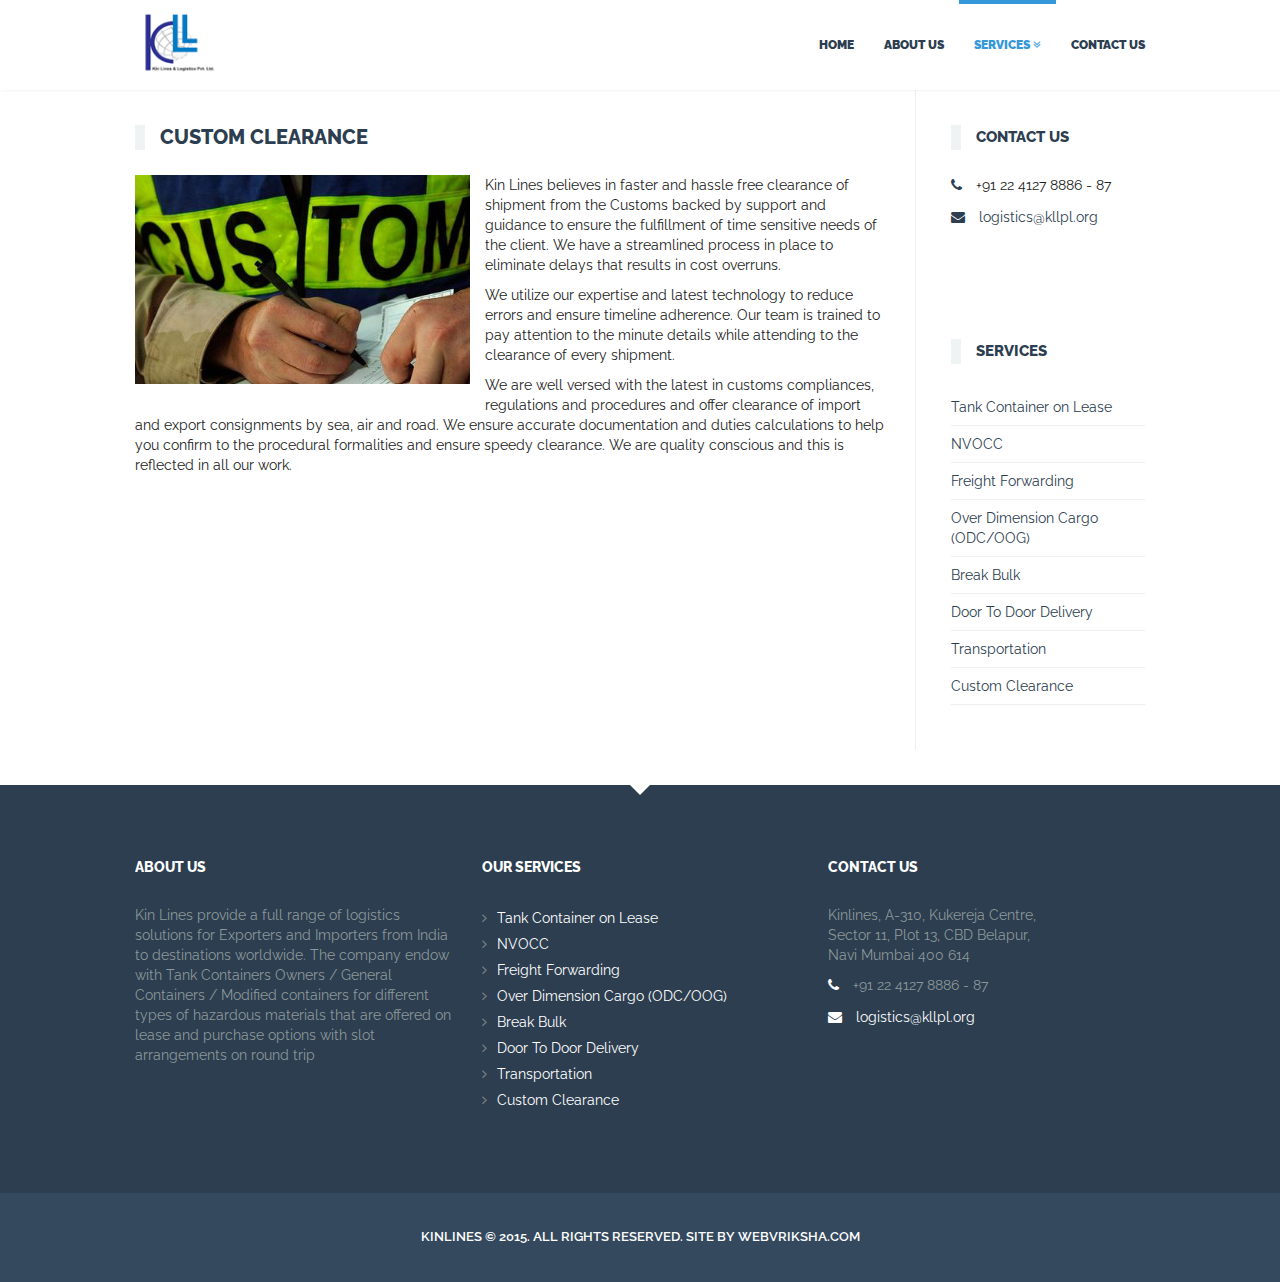
<file: custom-clearance.html>
<!DOCTYPE html>
<html lang="en">
    <head>
        <meta charset="utf-8">
        <meta name="viewport" content="width=device-width, initial-scale=1.0">
        <meta name="description" content="">
        <meta name="author" content="">
        <link rel="shortcut icon" href="ico/favicon.png">
        <title>Kinlines - custom clearance</title>
        <!-- Bootstrap Core CSS -->
        <link href="bootstrap/css/bootstrap.css" rel="stylesheet">
        <!-- Plugins CSS -->
        <link href="plugins/UItoTop/css/ui.totop.css" rel="stylesheet">
        <link href="plugins/prettyPhoto/css/prettyPhoto.css" rel="stylesheet">
        <link href="plugins/animate-css/animate.min.css" rel="stylesheet">
        <!-- REVOLUTION BANNER CSS SETTINGS -->
        <link href="plugins/rs-plugin/css/extralayers.css" rel="stylesheet">
        <link href="plugins/rs-plugin/css/settings.css" rel="stylesheet">
        <!-- Font Awesome  -->
        <link href="fonts/font-awesome/css/font-awesome.min.css" rel="stylesheet">
        <!-- Custom Stylesheet For This Template -->
        <link href="css/stylesheet.css" rel="stylesheet">
        <link href="css/skins.css" rel="stylesheet">
        <!-- Google Fonts -->
        <link href="http://fonts.googleapis.com/css?family=Raleway:400,900,800,700,600,500,300,200,100" rel="stylesheet" type="text/css">
        <!-- HTML5 shim and Respond.js IE8 support of HTML5 elements and media queries -->
        <!--[if lt IE 9]>
        <script src="js/html5shiv.js"></script>
        <script src="js/respond.min.js"></script>
        <![endif]-->
    </head>
    <body class="wide color-skin-2 color-pattern-1">
        <div id="page" class="hfeed site">
            <header id="masthead" class="site-header" role="banner">
                <nav class="navbar navbar-default navbar-static-top" role="navigation">
                    <div class="container">
                        <!-- Brand and toggle get grouped for better mobile display -->
                        <div class="navbar-header">
                            <button type="button" class="navbar-toggle" data-toggle="collapse" data-target=".navbar-ex1-collapse">
                                <span class="sr-only">Toggle navigation</span>
                                <span class="icon-bar"></span>
                                <span class="icon-bar"></span>
                                <span class="icon-bar"></span>
                            </button>
                            <a class="navbar-brand" href="index.html">
								<img src="img/logo.png" />
							</a>
                        </div>
                        <!-- Collect the nav links, forms, and other content for toggling -->
                        <div class="collapse navbar-collapse navbar-ex1-collapse">
                            <ul class="nav navbar-nav navbar-right">
                                <li class=""><a href="index.html">Home</a></li>
								<li class=""><a href="about-us.html">About Us</a></li>
								<li class="active dropdown">
                                    <a href="#" class=" dropdown-toggle" data-toggle="dropdown">Services <i class="fa fa-angle-double-down"></i></a>
                                    <ul class="dropdown-menu">
                                        <li class=""><a href="tank-containers.html">Tank Container on Lease</a></li>
                                        <li class=""><a href="nvocc.html">NVOCC</a></li>
                                        <li class=""><a href="freight-forwarding.html">Freight Forwarding</a></li>
                                        <li><a href="dimension-cargo.html">Over Dimension Cargo (ODC/OOG)</a></li>
                                        <li><a href="break-bulk.html">Break Bulk</a></li>
                                        <li class=""><a href="door-to-door-delivery.html">Door To Door Delivery</a></li>
										<li class=""><a href="transportation.html">Transportation</a></li>
										<li class="active"><a href="custom-clearance.html">Custom Clearance</a></li>
                                    </ul>
                                </li>
								<li class=""><a href="contact-us.html">Contact Us</a></li>
                            </ul>
                            <!-- /.nav -->
                        </div>
                        <!-- /.navbar-collapse -->
                    </div>
                    <!-- /.container -->
                </nav>
                <!-- /.navbar -->
            </header>
            <!-- /#masthead -->
			
            <div id="main" class="wrapper">
                <div id="primary" class="site-comtent">
                    <div class="container">
                        <div class="row">
                            <div class="col-md-9">
                                <section class="section type2 left">
                                    <div class="subpage-title">
                                        <h5>CUSTOM CLEARANCE </h5>
                                    </div>
									<img class="txtleft" src="img/custom.jpg" />
									<p>
										Kin Lines believes in faster and hassle free clearance of shipment from the Customs backed by support and guidance to ensure the fulfillment of time sensitive needs of the client. We have a streamlined process in place to eliminate delays that results in cost overruns.
									</p>
									
									<p>
										We utilize our expertise and latest technology to reduce errors and ensure timeline adherence. Our team is trained to pay attention to the minute details while attending to the clearance of every shipment.
									</p>
									
									<p>
										We are well versed with the latest in customs compliances, regulations and procedures and offer clearance of import and export consignments by sea, air and road. We ensure accurate documentation and duties calculations to help you confirm to the procedural formalities and ensure speedy clearance. We are quality conscious and this is reflected in all our work.  
									</p>
									
									
									
                                </section>
								
								
								
                            </div>
                            <div class="col-md-3">
								<div class="sidebar">
								
									<aside class="widget widget-about">
										<div class="subpage-title">
											<h5>Contact Us</h5>
										</div>
										<p class="social">
											<i class="fa fa-phone"></i> +91 22 4127 8886 - 87<br>
											<i class="fa fa-envelope"></i> <a href="mailto:logistics@kllpl.org "> logistics@kllpl.org </a>
										</p>
										
										<br/>
										
										<ul class="social-links">
											<li><a class="facebook" href="#" target="_blank"><i class="fa fa-facebook"></i></a></li>
											<li><a class="google-plus" href="#" target="_blank"><i class="fa fa-google-plus"></i></a></li>
											<li><a class="twitter" href="#" target="_blank"><i class="fa fa-twitter"></i></a></li>
										</ul>
										
									</aside>

									<section class="section type2">
										<div class="subpage-title">
											<h5>Services</h5>
										</div>
										<ul class="services">
											<li><a href="tank-containers.html">Tank Container on Lease</a></li>
											<li><a href="nvocc.html">NVOCC</a></li>
											<li><a href="freight-forwarding.html">Freight Forwarding</a></li>
											<li><a href="dimension-cargo.html">Over Dimension Cargo (ODC/OOG)</a></li>
											<li><a href="break-bulk.html">Break Bulk</a></li>
											<li><a href="door-to-door-delivery.html">Door To Door Delivery</a></li>
											<li><a href="transportation.html">Transportation</a></li>
											<li><a href="custom-clearance.html">Custom Clearance</a></li>
										</ul>
									</section>
								</div>
                                
                            </div>
                        </div>
						
						
                    </div>
                </div>
                <!-- /.site-comtent -->
            </div>
            <!-- /#main -->
            <footer id="colophon" class="site-footer" role="contentinfo">
                <div id="supplementary">
                    <div class="container">
                        <div class="row">
                            <div class="col-md-4">
                                <aside class="widget widget-about">
									<div class="subpage-title">
                                        <h5>About Us</h5>
                                    </div>
                                    <p>
										Kin Lines provide a full range of logistics solutions for Exporters and Importers from India to destinations worldwide. The company endow with Tank Containers Owners / General Containers / Modified containers for different types of hazardous materials that are offered on lease and purchase options with slot arrangements on round trip
									</p>	
                                </aside>
                                <!-- /.widget-about -->
                            </div>
                            <!-- /.col-md-3 -->
                            <div class="col-md-4">
                                <aside class="widget widget-posts">
                                    <div class="subpage-title">
                                        <h5>Our Services</h5>
                                    </div>
									<ul class="services">
										<li><a href="tank-containers.html">Tank Container on Lease</a></li>
										<li><a href="nvocc.html">NVOCC</a></li>
										<li><a href="freight-forwarding.html">Freight Forwarding</a></li>
										<li><a href="dimension-cargo.html">Over Dimension Cargo (ODC/OOG)</a></li>
										<li><a href="break-bulk.html">Break Bulk</a></li>
										<li><a href="door-to-door-delivery.html">Door To Door Delivery</a></li>
										<li><a href="transportation.html">Transportation</a></li>
										<li><a href="custom-clearance.html">Custom Clearance</a></li>
									</ul>
                                </aside>
                                <!-- /.widget-posts -->
                            </div>
                            <!-- /.col-md-3 -->
                            <div class="col-md-4">
                                <aside class="widget widget-about">
									<div class="subpage-title">
                                        <h5>Contact Us</h5>
                                    </div>
                                    <p>
										Kinlines, A-310, Kukereja Centre,<br/>
										Sector 11, Plot 13, CBD Belapur,<br/>
										Navi Mumbai 400 614<br/>
									</p>
									
									<p class="social">
										<i class="fa fa-phone white"></i> +91 22 4127 8886 - 87<br>
										<i class="fa fa-envelope white"></i> <a href="mailto:logistics@kllpl.org "> logistics@kllpl.org </a>
									</p>
									
									<ul class="social-links">
                                        <li><a class="facebook" href="#" target="_blank"><i class="fa fa-facebook"></i></a></li>
                                        <li><a class="google-plus" href="#" target="_blank"><i class="fa fa-google-plus"></i></a></li>
                                        <li><a class="twitter" href="#" target="_blank"><i class="fa fa-twitter"></i></a></li>
                                    </ul>
                                </aside>
                                <!-- /.widget-about -->
                                
                            </div>
                            <!-- /.col-md-3 -->

                        </div>
                        <!-- /.row -->
                    </div>
                    <!-- /.container -->
                </div>
                <div id="site-info">
                    <div class="container">
                        <div class="row">
                            <div class="col-xs-12 col-sm-12 text-center">
                                <div class="footer-info-wrapper">
                                    <span class="white">Kinlines © 2015. All Rights Reserved. Site by <a href="http://webvriksha.com/" target="_Blank">WebVriksha.com</a></span>
                                </div>
                            </div>
                        </div>
                    </div>
                </div>
            </footer>
            <!-- /#site-info -->
        </div>
        <!-- /#page -->
        
                    <!-- Bootstrap JS & Others JavaScript Plugins
                                    ================================================== -->
        <!-- Placed At The End Of The Document So Page Loads Faster -->
        <script src="js/jquery-2.0.3.min.js"></script>
        <script src="js/jquery-migrate-1.2.1.min.js"></script>
        <script src="bootstrap/js/bootstrap.min.js"></script>
        <!-- jQuery REVOLUTION Slider -->
        <script src="plugins/rs-plugin/js/jquery.themepunch.plugins.min.js"></script>
        <script src="plugins/rs-plugin/js/jquery.themepunch.revolution.min.js"></script>
        <script src="plugins/carouFredSel/jquery.carouFredSel-6.2.1.js"></script>
        <script src="plugins/prettyPhoto/js/jquery.prettyPhoto.js"></script>
        <script src="plugins/jflickrfeed/jflickrfeed.min.js"></script>
        <script src="plugins/UItoTop/js/easing.js"></script>
        <script src="plugins/UItoTop/js/jquery.ui.totop.min.js"></script>
        <script src="plugins/isotope/jquery.isotope.min.js"></script>
        <script src="plugins/FitVids/jquery.fitvids.js"></script>
        <!-- Custom Script For This Template -->
        <script src="js/script.js"></script>
        <script type="text/javascript">
            // jQuery CarouFredSel 
            var caroufredsel = function () {
                $('#caroufredsel-clients-container').carouFredSel({
                    responsive: true,
                    scroll: 1,
                    circular: false,
                    infinite: false,
                    items: {
                        visible: {
                            min: 1,
                            max: 4
                        }
                    },
                    prev: '#client-prev',
                    next: '#client-next',
                    auto: {
                        play: false
                    }
                });
            };
            $(window).load(function () {
                caroufredsel();
            });
            $(window).resize(function () {
                caroufredsel();
            });         
        </script>
    </body>
</html>
</file>
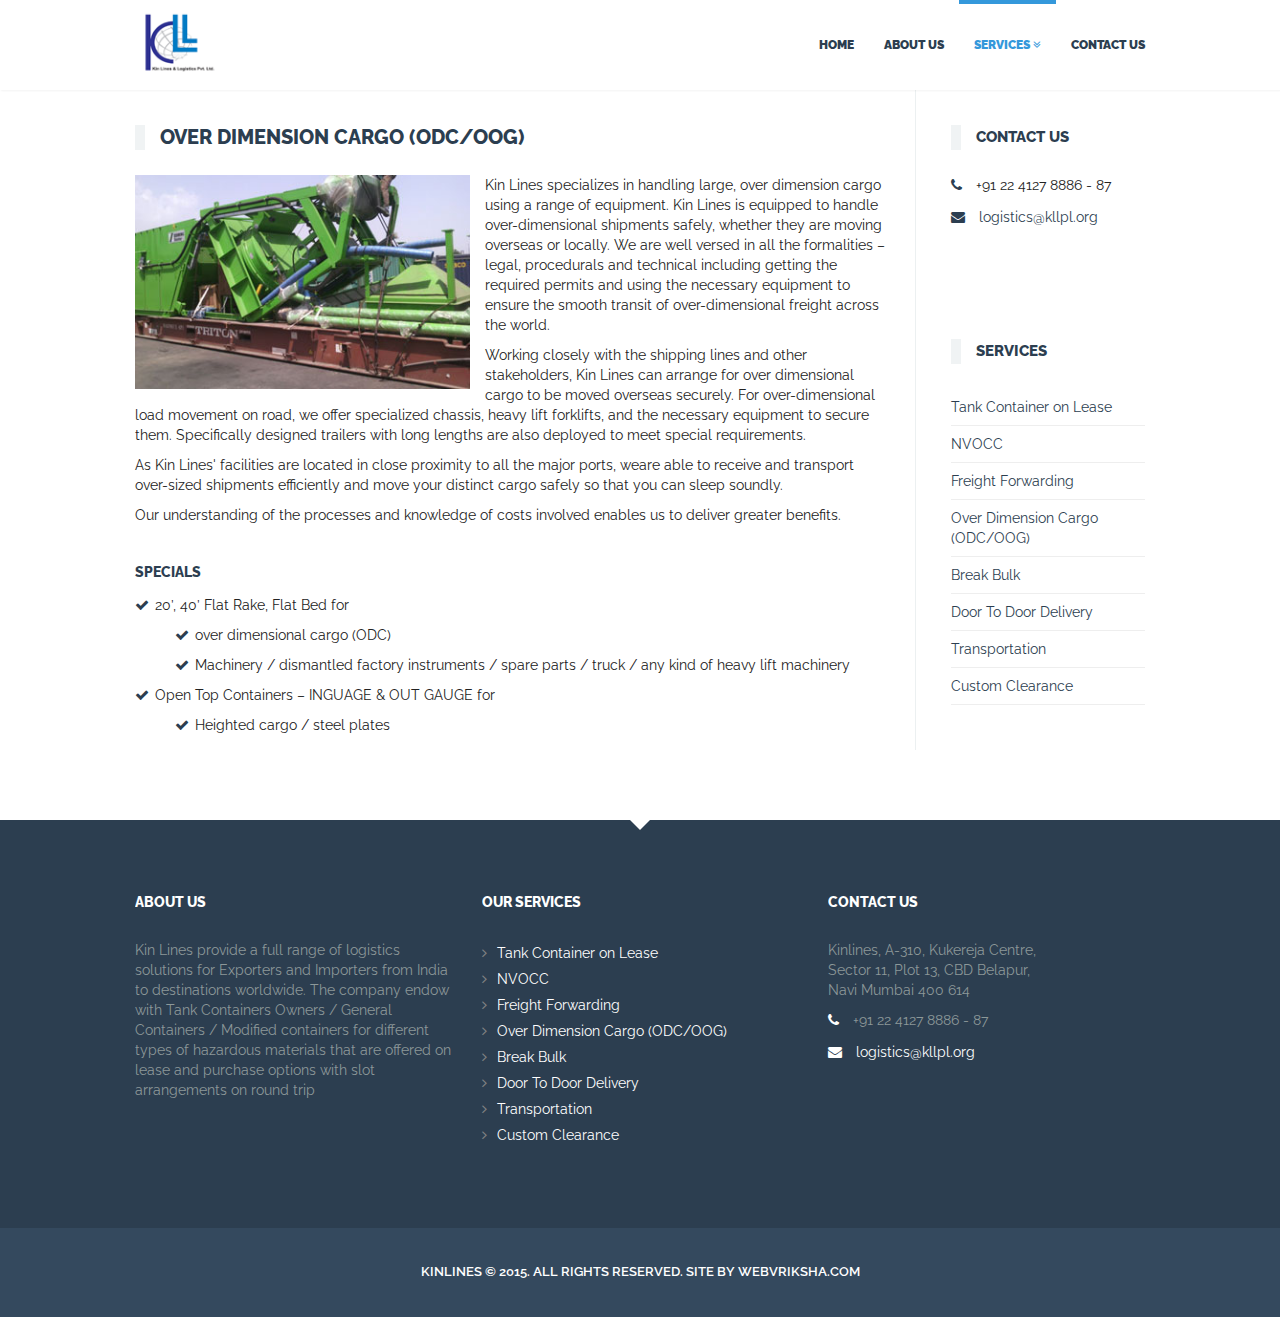
<file: dimension-cargo.html>
<!DOCTYPE html>
<html lang="en">
    <head>
        <meta charset="utf-8">
        <meta name="viewport" content="width=device-width, initial-scale=1.0">
        <meta name="description" content="">
        <meta name="author" content="">
        <link rel="shortcut icon" href="ico/favicon.png">
        <title>Kinlines - dimension cargo</title>
        <!-- Bootstrap Core CSS -->
        <link href="bootstrap/css/bootstrap.css" rel="stylesheet">
        <!-- Plugins CSS -->
        <link href="plugins/UItoTop/css/ui.totop.css" rel="stylesheet">
        <link href="plugins/prettyPhoto/css/prettyPhoto.css" rel="stylesheet">
        <link href="plugins/animate-css/animate.min.css" rel="stylesheet">
        <!-- REVOLUTION BANNER CSS SETTINGS -->
        <link href="plugins/rs-plugin/css/extralayers.css" rel="stylesheet">
        <link href="plugins/rs-plugin/css/settings.css" rel="stylesheet">
        <!-- Font Awesome  -->
        <link href="fonts/font-awesome/css/font-awesome.min.css" rel="stylesheet">
        <!-- Custom Stylesheet For This Template -->
        <link href="css/stylesheet.css" rel="stylesheet">
        <link href="css/skins.css" rel="stylesheet">
        <!-- Google Fonts -->
        <link href="http://fonts.googleapis.com/css?family=Raleway:400,900,800,700,600,500,300,200,100" rel="stylesheet" type="text/css">
        <!-- HTML5 shim and Respond.js IE8 support of HTML5 elements and media queries -->
        <!--[if lt IE 9]>
        <script src="js/html5shiv.js"></script>
        <script src="js/respond.min.js"></script>
        <![endif]-->
    </head>
    <body class="wide color-skin-2 color-pattern-1">
        <div id="page" class="hfeed site">
            <header id="masthead" class="site-header" role="banner">
                <nav class="navbar navbar-default navbar-static-top" role="navigation">
                    <div class="container">
                        <!-- Brand and toggle get grouped for better mobile display -->
                        <div class="navbar-header">
                            <button type="button" class="navbar-toggle" data-toggle="collapse" data-target=".navbar-ex1-collapse">
                                <span class="sr-only">Toggle navigation</span>
                                <span class="icon-bar"></span>
                                <span class="icon-bar"></span>
                                <span class="icon-bar"></span>
                            </button>
                            <a class="navbar-brand" href="index.html">
								<img src="img/logo.png" />
							</a>
                        </div>
                        <!-- Collect the nav links, forms, and other content for toggling -->
                        <div class="collapse navbar-collapse navbar-ex1-collapse">
                            <ul class="nav navbar-nav navbar-right">
                                <li class=""><a href="index.html">Home</a></li>
								<li class=""><a href="about-us.html">About Us</a></li>
								<li class="active dropdown">
                                    <a href="#" class=" dropdown-toggle" data-toggle="dropdown">Services <i class="fa fa-angle-double-down"></i></a>
                                    <ul class="dropdown-menu">
                                        <li class=""><a href="tank-containers.html">Tank Container on Lease</a></li>
                                        <li class=""><a href="nvocc.html">NVOCC</a></li>
                                        <li class=""><a href="freight-forwarding.html">Freight Forwarding</a></li>
                                        <li class="active"><a href="dimension-cargo.html">Over Dimension Cargo (ODC/OOG)</a></li>
                                        <li><a href="break-bulk.html">Break Bulk</a></li>
                                        <li><a href="door-to-door-delivery.html">Door To Door Delivery</a></li>
										<li><a href="transportation.html">Transportation</a></li>
										<li><a href="custom-clearance.html">Custom Clearance</a></li>
                                    </ul>
                                </li>
								<li class=""><a href="contact-us.html">Contact Us</a></li>
                            </ul>
                            <!-- /.nav -->
                        </div>
                        <!-- /.navbar-collapse -->
                    </div>
                    <!-- /.container -->
                </nav>
                <!-- /.navbar -->
            </header>
            <!-- /#masthead -->
			
            <div id="main" class="wrapper">
                <div id="primary" class="site-comtent">
                    <div class="container">
                        <div class="row">
                            <div class="col-md-9">
                                <section class="section type2 left">
                                    <div class="subpage-title">
                                        <h5>Over Dimension Cargo (ODC/OOG)</h5>
                                    </div>
									<img class="txtleft" src="img/dimension-cargo.jpg" />
									<p>
										Kin Lines specializes in handling large, over dimension cargo using a range of equipment. Kin Lines is equipped to handle over-dimensional shipments safely, whether they are moving overseas or locally. We are well versed in all the formalities – legal, procedurals and technical including getting the required permits and using the necessary equipment to ensure the smooth transit of over-dimensional freight across the world.
									</p>
									<p>
										Working closely with the shipping lines and other stakeholders, Kin Lines can arrange for over dimensional cargo to be moved overseas securely. For over-dimensional load movement on road, we offer specialized chassis, heavy lift forklifts, and the necessary equipment to secure them. Specifically designed trailers with long lengths are also deployed to meet special requirements.
									</p>
									<p>
										As Kin Lines' facilities are located in close proximity to all the major ports, weare able to receive and transport over-sized shipments efficiently and move your distinct cargo safely so that you can sleep soundly.
									</p>
									<p>
										Our understanding of the processes and knowledge of costs involved enables us to deliver greater benefits.
                                    </p>
									
									<br/>
									<h5>SPECIALS</h5>
									<ul class="li-check">
										<li>20’, 40’ Flat Rake, Flat Bed for </li>
										<ul>
											<li>over dimensional cargo (ODC)</li>
											<li>Machinery / dismantled factory instruments / spare parts / truck / any kind of heavy lift machinery</li>
										</ul>
										<li>Open Top Containers – INGUAGE & OUT GAUGE  for</li>
										<ul>
											<li>Heighted cargo / steel plates</li>
										</ul>
									</ul>
									
									
									
                                </section>
								
								
								
                            </div>
                            <div class="col-md-3">
								<div class="sidebar">
								
									<aside class="widget widget-about">
										<div class="subpage-title">
											<h5>Contact Us</h5>
										</div>
										<p class="social">
											<i class="fa fa-phone"></i> +91 22 4127 8886 - 87<br>
											<i class="fa fa-envelope"></i> <a href="mailto:logistics@kllpl.org "> logistics@kllpl.org </a>
										</p>
										
										<br/>
										
										<ul class="social-links">
											<li><a class="facebook" href="#" target="_blank"><i class="fa fa-facebook"></i></a></li>
											<li><a class="google-plus" href="#" target="_blank"><i class="fa fa-google-plus"></i></a></li>
											<li><a class="twitter" href="#" target="_blank"><i class="fa fa-twitter"></i></a></li>
										</ul>
										
									</aside>

									<section class="section type2">
										<div class="subpage-title">
											<h5>Services</h5>
										</div>
										<ul class="services">
											<li><a href="tank-containers.html">Tank Container on Lease</a></li>
											<li><a href="nvocc.html">NVOCC</a></li>
											<li><a href="freight-forwarding.html">Freight Forwarding</a></li>
											<li><a href="dimension-cargo.html">Over Dimension Cargo (ODC/OOG)</a></li>
											<li><a href="break-bulk.html">Break Bulk</a></li>
											<li><a href="door-to-door-delivery.html">Door To Door Delivery</a></li>
											<li><a href="transportation.html">Transportation</a></li>
											<li><a href="custom-clearance.html">Custom Clearance</a></li>
										</ul>
									</section>
								</div>
                                
                            </div>
                        </div>
						
						
                    </div>
                </div>
                <!-- /.site-comtent -->
            </div>
            <!-- /#main -->
            <footer id="colophon" class="site-footer" role="contentinfo">
                <div id="supplementary">
                    <div class="container">
                        <div class="row">
                            <div class="col-md-4">
                                <aside class="widget widget-about">
									<div class="subpage-title">
                                        <h5>About Us</h5>
                                    </div>
                                    <p>
										Kin Lines provide a full range of logistics solutions for Exporters and Importers from India to destinations worldwide. The company endow with Tank Containers Owners / General Containers / Modified containers for different types of hazardous materials that are offered on lease and purchase options with slot arrangements on round trip
									</p>	
                                </aside>
                                <!-- /.widget-about -->
                            </div>
                            <!-- /.col-md-3 -->
                            <div class="col-md-4">
                                <aside class="widget widget-posts">
                                    <div class="subpage-title">
                                        <h5>Our Services</h5>
                                    </div>
									<ul class="services">
										<li><a href="tank-containers.html">Tank Container on Lease</a></li>
										<li><a href="nvocc.html">NVOCC</a></li>
										<li><a href="freight-forwarding.html">Freight Forwarding</a></li>
										<li><a href="dimension-cargo.html">Over Dimension Cargo (ODC/OOG)</a></li>
										<li><a href="break-bulk.html">Break Bulk</a></li>
										<li><a href="door-to-door-delivery.html">Door To Door Delivery</a></li>
										<li><a href="transportation.html">Transportation</a></li>
										<li><a href="custom-clearance.html">Custom Clearance</a></li>
									</ul>
                                </aside>
                                <!-- /.widget-posts -->
                            </div>
                            <!-- /.col-md-3 -->
                            <div class="col-md-4">
                                <aside class="widget widget-about">
									<div class="subpage-title">
                                        <h5>Contact Us</h5>
                                    </div>
                                    <p>
										Kinlines, A-310, Kukereja Centre,<br/>
										Sector 11, Plot 13, CBD Belapur,<br/>
										Navi Mumbai 400 614<br/>
									</p>
									
									<p class="social">
										<i class="fa fa-phone white"></i> +91 22 4127 8886 - 87<br>
										<i class="fa fa-envelope white"></i> <a href="mailto:logistics@kllpl.org "> logistics@kllpl.org </a>
									</p>
									
									<ul class="social-links">
                                        <li><a class="facebook" href="#" target="_blank"><i class="fa fa-facebook"></i></a></li>
                                        <li><a class="google-plus" href="#" target="_blank"><i class="fa fa-google-plus"></i></a></li>
                                        <li><a class="twitter" href="#" target="_blank"><i class="fa fa-twitter"></i></a></li>
                                    </ul>
                                </aside>
                                <!-- /.widget-about -->
                                
                            </div>
                            <!-- /.col-md-3 -->

                        </div>
                        <!-- /.row -->
                    </div>
                    <!-- /.container -->
                </div>
                <div id="site-info">
                    <div class="container">
                        <div class="row">
                            <div class="col-xs-12 col-sm-12 text-center">
                                <div class="footer-info-wrapper">
                                    <span class="white">Kinlines © 2015. All Rights Reserved. Site by <a href="http://webvriksha.com/" target="_Blank">WebVriksha.com</a></span>
                                </div>
                            </div>
                        </div>
                    </div>
                </div>
            </footer>
            <!-- /#site-info -->
        </div>
        <!-- /#page -->
        
                    <!-- Bootstrap JS & Others JavaScript Plugins
                                    ================================================== -->
        <!-- Placed At The End Of The Document So Page Loads Faster -->
        <script src="js/jquery-2.0.3.min.js"></script>
        <script src="js/jquery-migrate-1.2.1.min.js"></script>
        <script src="bootstrap/js/bootstrap.min.js"></script>
        <!-- jQuery REVOLUTION Slider -->
        <script src="plugins/rs-plugin/js/jquery.themepunch.plugins.min.js"></script>
        <script src="plugins/rs-plugin/js/jquery.themepunch.revolution.min.js"></script>
        <script src="plugins/carouFredSel/jquery.carouFredSel-6.2.1.js"></script>
        <script src="plugins/prettyPhoto/js/jquery.prettyPhoto.js"></script>
        <script src="plugins/jflickrfeed/jflickrfeed.min.js"></script>
        <script src="plugins/UItoTop/js/easing.js"></script>
        <script src="plugins/UItoTop/js/jquery.ui.totop.min.js"></script>
        <script src="plugins/isotope/jquery.isotope.min.js"></script>
        <script src="plugins/FitVids/jquery.fitvids.js"></script>
        <!-- Custom Script For This Template -->
        <script src="js/script.js"></script>
        <script type="text/javascript">
            // jQuery CarouFredSel 
            var caroufredsel = function () {
                $('#caroufredsel-clients-container').carouFredSel({
                    responsive: true,
                    scroll: 1,
                    circular: false,
                    infinite: false,
                    items: {
                        visible: {
                            min: 1,
                            max: 4
                        }
                    },
                    prev: '#client-prev',
                    next: '#client-next',
                    auto: {
                        play: false
                    }
                });
            };
            $(window).load(function () {
                caroufredsel();
            });
            $(window).resize(function () {
                caroufredsel();
            });         
        </script>
    </body>
</html>
</file>
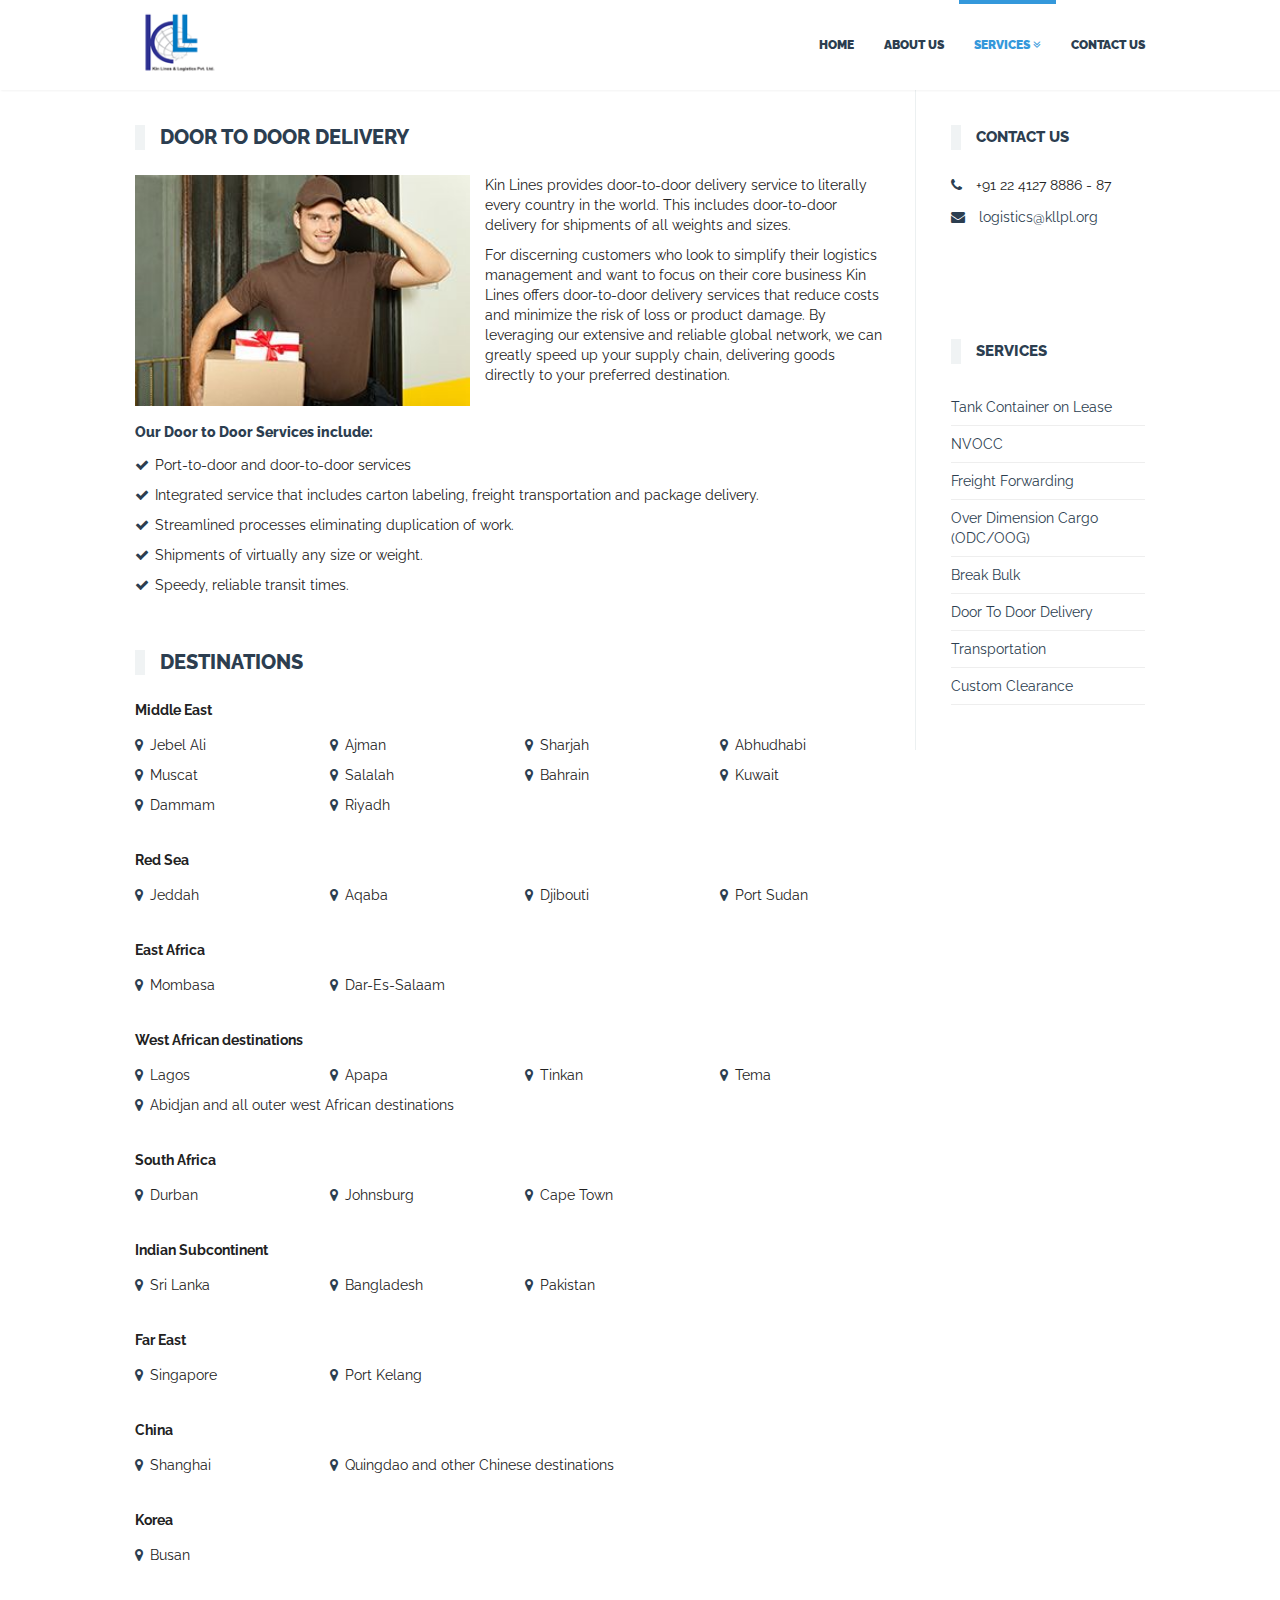
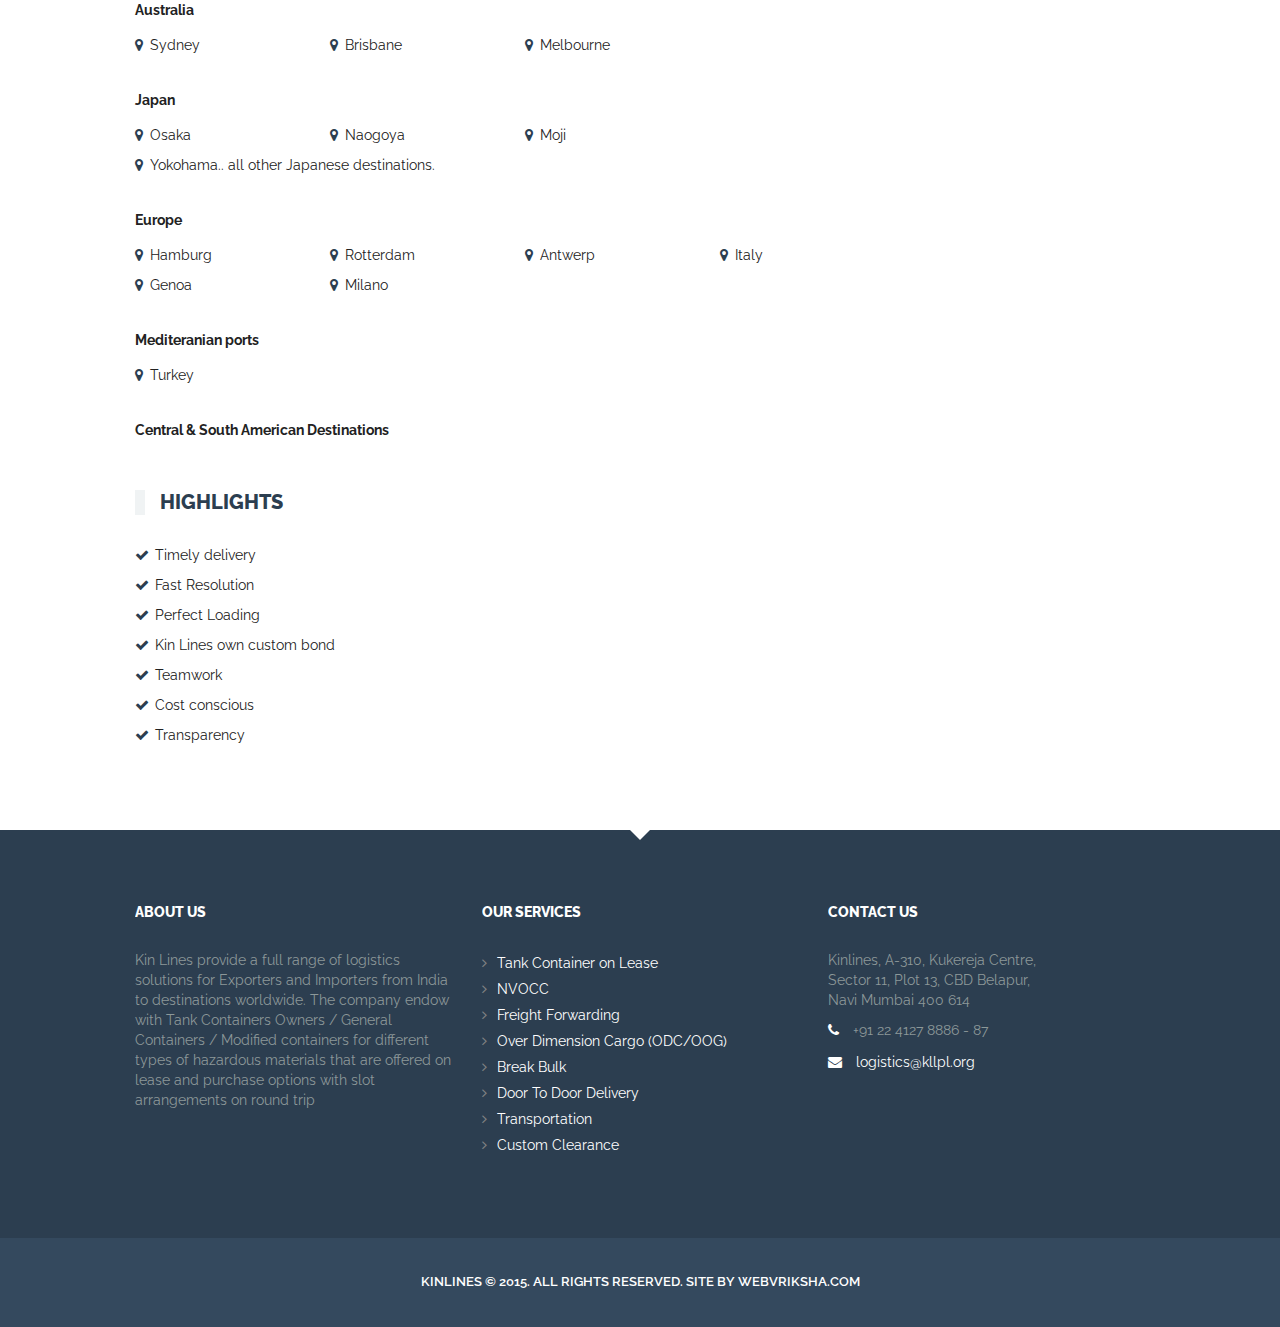
<file: door-to-door-delivery.html>
<!DOCTYPE html>
<html lang="en">
    <head>
        <meta charset="utf-8">
        <meta name="viewport" content="width=device-width, initial-scale=1.0">
        <meta name="description" content="">
        <meta name="author" content="">
        <link rel="shortcut icon" href="ico/favicon.png">
        <title>Kinlines - door to door delivery</title>
        <!-- Bootstrap Core CSS -->
        <link href="bootstrap/css/bootstrap.css" rel="stylesheet">
        <!-- Plugins CSS -->
        <link href="plugins/UItoTop/css/ui.totop.css" rel="stylesheet">
        <link href="plugins/prettyPhoto/css/prettyPhoto.css" rel="stylesheet">
        <link href="plugins/animate-css/animate.min.css" rel="stylesheet">
        <!-- REVOLUTION BANNER CSS SETTINGS -->
        <link href="plugins/rs-plugin/css/extralayers.css" rel="stylesheet">
        <link href="plugins/rs-plugin/css/settings.css" rel="stylesheet">
        <!-- Font Awesome  -->
        <link href="fonts/font-awesome/css/font-awesome.min.css" rel="stylesheet">
        <!-- Custom Stylesheet For This Template -->
        <link href="css/stylesheet.css" rel="stylesheet">
        <link href="css/skins.css" rel="stylesheet">
        <!-- Google Fonts -->
        <link href="http://fonts.googleapis.com/css?family=Raleway:400,900,800,700,600,500,300,200,100" rel="stylesheet" type="text/css">
        <!-- HTML5 shim and Respond.js IE8 support of HTML5 elements and media queries -->
        <!--[if lt IE 9]>
        <script src="js/html5shiv.js"></script>
        <script src="js/respond.min.js"></script>
        <![endif]-->
    </head>
    <body class="wide color-skin-2 color-pattern-1">
        <div id="page" class="hfeed site">
            <header id="masthead" class="site-header" role="banner">
                <nav class="navbar navbar-default navbar-static-top" role="navigation">
                    <div class="container">
                        <!-- Brand and toggle get grouped for better mobile display -->
                        <div class="navbar-header">
                            <button type="button" class="navbar-toggle" data-toggle="collapse" data-target=".navbar-ex1-collapse">
                                <span class="sr-only">Toggle navigation</span>
                                <span class="icon-bar"></span>
                                <span class="icon-bar"></span>
                                <span class="icon-bar"></span>
                            </button>
                            <a class="navbar-brand" href="index.html">
								<img src="img/logo.png" />
							</a>
                        </div>
                        <!-- Collect the nav links, forms, and other content for toggling -->
                        <div class="collapse navbar-collapse navbar-ex1-collapse">
                            <ul class="nav navbar-nav navbar-right">
                                <li class=""><a href="index.html">Home</a></li>
								<li class=""><a href="about-us.html">About Us</a></li>
								<li class="active dropdown">
                                    <a href="#" class=" dropdown-toggle" data-toggle="dropdown">Services <i class="fa fa-angle-double-down"></i></a>
                                    <ul class="dropdown-menu">
                                        <li class=""><a href="tank-containers.html">Tank Container on Lease</a></li>
                                        <li class=""><a href="nvocc.html">NVOCC</a></li>
                                        <li class=""><a href="freight-forwarding.html">Freight Forwarding</a></li>
                                        <li><a href="dimension-cargo.html">Over Dimension Cargo (ODC/OOG)</a></li>
                                        <li><a href="break-bulk.html">Break Bulk</a></li>
                                        <li class="active"><a href="door-to-door-delivery.html">Door To Door Delivery</a></li>
										<li><a href="transportation.html">Transportation</a></li>
										<li><a href="custom-clearance.html">Custom Clearance</a></li>
                                    </ul>
                                </li>
								<li class=""><a href="contact-us.html">Contact Us</a></li>
                            </ul>
                            <!-- /.nav -->
                        </div>
                        <!-- /.navbar-collapse -->
                    </div>
                    <!-- /.container -->
                </nav>
                <!-- /.navbar -->
            </header>
            <!-- /#masthead -->
			
            <div id="main" class="wrapper">
                <div id="primary" class="site-comtent">
                    <div class="container">
                        <div class="row">
                            <div class="col-md-9">
                                <section class="section type2 left">
                                    <div class="subpage-title">
                                        <h5>DOOR TO DOOR DELIVERY</h5>
                                    </div>
									<img class="txtleft" src="img/door-to-door-delivery.jpg" alt="kinlines" />
									<p>
										Kin Lines provides door-to-door delivery service to literally every country in the world. This includes door-to-door delivery for shipments of all weights and sizes.
									</p>
									<p>
										For discerning customers who look to simplify their logistics management and want to focus on their core business Kin Lines offers door-to-door delivery services that reduce costs and minimize the risk of loss or product damage. By leveraging our extensive and reliable global network, we can greatly speed up your supply chain, delivering goods directly to your preferred destination. 
									</p>
									
									<br/>
									<h5>Our Door to Door Services include: </h5>
									
									<ul class="li-check">
										<li>Port-to-door and door-to-door services</li>
										<li>Integrated service that includes carton labeling, freight transportation and package delivery.</li>
										<li>Streamlined processes eliminating duplication of work.</li>
										<li>Shipments of virtually any size or weight.</li>
										<li>Speedy, reliable transit times.</li>
									</ul>
									
									<br/><br/>
									
									<div class="subpage-title">
                                       <h5>DESTINATIONS </h5>
                                    </div>
									
									<p>
										<b>Middle East</b><br/>
									</p>
									<ul class="row li-check li-map">
										<div class="col-md-3 col-sm-3 col-xs-6">
											<li>Jebel Ali</li>
										</div>
										<div class="col-md-3 col-sm-3 col-xs-6">
											<li>Ajman</li>
										</div>
										<div class="col-md-3 col-sm-3 col-xs-6">
											<li>Sharjah</li>
										</div>
										<div class="col-md-3 col-sm-3 col-xs-6">
											<li>Abhudhabi</li>
										</div>
										
										<div class="col-md-3 col-sm-3 col-xs-6">
											<li>Muscat</li>
										</div>
										<div class="col-md-3 col-sm-3 col-xs-6">
											<li>Salalah</li>
										</div>
										<div class="col-md-3 col-sm-3 col-xs-6">
											<li>Bahrain</li>
										</div>
										<div class="col-md-3 col-sm-3 col-xs-6">
											<li>Kuwait</li>
										</div>
										
										<div class="col-md-3 col-sm-3 col-xs-6">
											<li>Dammam</li>
										</div>
										<div class="col-md-3 col-sm-3 col-xs-6">
											<li>Riyadh</li>
										</div>
									</ul>
									
									<br/>
									<p>
										<b>Red Sea</b><br/>
									</p>
									<ul class="row li-check li-map">
										<div class="col-md-3 col-sm-3 col-xs-6">
											<li>Jeddah</li>
										</div>
										<div class="col-md-3 col-sm-3 col-xs-6">
											<li>Aqaba</li>
										</div>
										<div class="col-md-3 col-sm-3 col-xs-6">
											<li>Djibouti</li>
										</div>
										<div class="col-md-3 col-sm-3 col-xs-6">
											<li>Port Sudan</li>
										</div>
									</ul>
									
									
									<br/>
									<p>
										<b>East Africa</b><br/>
									</p>
									<ul class="row li-check li-map">
										<div class="col-md-3 col-sm-3 col-xs-6">
											<li>Mombasa</li>
										</div>
										<div class="col-md-3 col-sm-3 col-xs-6">
											<li>Dar-Es-Salaam</li>
										</div>
									</ul>
									
									
									<br/>
									<p>
										<b>West African destinations</b><br/>
									</p>
									<ul class="row li-check li-map">
										<div class="col-md-3 col-sm-3 col-xs-6">
											<li>Lagos</li>
										</div>
										<div class="col-md-3 col-sm-3 col-xs-6">
											<li>Apapa</li>
										</div>
										<div class="col-md-3 col-sm-3 col-xs-6">
											<li>Tinkan</li>
										</div>
										<div class="col-md-3 col-sm-3 col-xs-6">
											<li>Tema</li>
										</div>
										
										<div class="col-md-12 col-sm-12 col-xs-12">
											<li>Abidjan and all outer west African destinations</li>
										</div>
									</ul>
									
									
									<br/>
									<p>
										<b>South Africa</b><br/>
									</p>
									<ul class="row li-check li-map">
										<div class="col-md-3 col-sm-3 col-xs-6">
											<li>Durban</li>
										</div>
										<div class="col-md-3 col-sm-3 col-xs-6">
											<li>Johnsburg</li>
										</div>
										<div class="col-md-3 col-sm-3 col-xs-6">
											<li>Cape Town</li>
										</div>
									</ul>
									

									<br/>
									<p>
										<b>Indian Subcontinent</b><br/>
									</p>
									<ul class="row li-check li-map">
										<div class="col-md-3 col-sm-3 col-xs-6">
											<li>Sri Lanka</li>
										</div>
										<div class="col-md-3 col-sm-3 col-xs-6">
											<li>Bangladesh</li>
										</div>
										<div class="col-md-3 col-sm-3 col-xs-6">
											<li>Pakistan</li>
										</div>
									</ul>
									
									
									<br/>
									<p>
										<b>Far East</b><br/>
									</p>
									<ul class="row li-check li-map">
										<div class="col-md-3 col-sm-3 col-xs-6">
											<li>Singapore</li>
										</div>
										<div class="col-md-3 col-sm-3 col-xs-6">
											<li>Port Kelang</li>
										</div>
									</ul>
									
									
									<br/>
									<p>
										<b>China</b><br/>
									</p>
									<ul class="row li-check li-map">
										<div class="col-md-3 col-sm-3 col-xs-6">
											<li>Shanghai</li>
										</div>
										<div class="col-md-9 col-sm-9 col-xs-6">
											<li>Quingdao and other Chinese destinations</li>
										</div>
									</ul>
									
									
									<br/>
									<p>
										<b>Korea</b><br/>
									</p>
									<ul class="row li-check li-map">
										<div class="col-md-3 col-sm-3 col-xs-6">
											<li>Busan</li>
										</div>
									</ul>
									
									
									<br/>
									<p>
										<b>Australia</b><br/>
									</p>
									<ul class="row li-check li-map">
										<div class="col-md-3 col-sm-3 col-xs-6">
											<li>Sydney</li>
										</div>
										<div class="col-md-3 col-sm-3 col-xs-6">
											<li>Brisbane</li>
										</div>
										<div class="col-md-3 col-sm-3 col-xs-6">
											<li>Melbourne</li>
										</div>
									</ul>
									
									
									<br/>
									<p>
										<b>Japan</b><br/>
									</p>
									<ul class="row li-check li-map">
										<div class="col-md-3 col-sm-3 col-xs-6">
											<li>Osaka</li>
										</div>
										<div class="col-md-3 col-sm-3 col-xs-6">
											<li>Naogoya</li>
										</div>
										<div class="col-md-3 col-sm-3 col-xs-6">
											<li>Moji</li>
										</div>
										
										<div class="col-md-12 col-sm-12 col-xs-6">
											<li>Yokohama.. all other Japanese destinations.</li>
										</div>
									</ul>
									
									
									<br/>
									<p>
										<b>Europe</b><br/>
									</p>
									<ul class="row li-check li-map">
										<div class="col-md-3 col-sm-3 col-xs-6">
											<li>Hamburg</li>
										</div>
										<div class="col-md-3 col-sm-3 col-xs-6">
											<li>Rotterdam</li>
										</div>
										<div class="col-md-3 col-sm-3 col-xs-6">
											<li>Antwerp</li>
										</div>
										
										<div class="col-md-3 col-sm-3 col-xs-6">
											<li>Italy</li>
										</div>
										<div class="col-md-3 col-sm-3 col-xs-6">
											<li>Genoa</li>
										</div>
										<div class="col-md-3 col-sm-3 col-xs-6">
											<li>Milano</li>
										</div>
									</ul>
									
									
									<br/>
									<p>
										<b>Mediteranian ports</b><br/>
									</p>
									<ul class="row li-check li-map">
										<div class="col-md-3 col-sm-3 col-xs-6">
											<li>Turkey</li>
										</div>
									</ul>
									
									
									<br/>
									<p>
										<b>Central & South American Destinations</b><br/>
									</p>
									
									
									<br/><br/>
									
									<div class="subpage-title">
                                        <h5>HIGHLIGHTS</h5>
                                    </div>
									<ul class="li-check">
										<li>Timely delivery</li>
										<li>Fast Resolution</li>
										<li>Perfect Loading</li>
										<li>Kin Lines own custom bond</li>
										<li>Teamwork</li>
										<li>Cost conscious</li>
										<li>Transparency</li>
									</ul>
                                </section>
								
								
								
                            </div>
                            <div class="col-md-3">
								<div class="sidebar">
								
									<aside class="widget widget-about">
										<div class="subpage-title">
											<h5>Contact Us</h5>
										</div>
										<p class="social">
											<i class="fa fa-phone"></i> +91 22 4127 8886 - 87<br>
											<i class="fa fa-envelope"></i> <a href="mailto:logistics@kllpl.org "> logistics@kllpl.org </a>
										</p>
										
										<br/>
										
										<ul class="social-links">
											<li><a class="facebook" href="#" target="_blank"><i class="fa fa-facebook"></i></a></li>
											<li><a class="google-plus" href="#" target="_blank"><i class="fa fa-google-plus"></i></a></li>
											<li><a class="twitter" href="#" target="_blank"><i class="fa fa-twitter"></i></a></li>
										</ul>
										
									</aside>

									<section class="section type2">
										<div class="subpage-title">
											<h5>Services</h5>
										</div>
										<ul class="services">
											<li><a href="tank-containers.html">Tank Container on Lease</a></li>
											<li><a href="nvocc.html">NVOCC</a></li>
											<li><a href="freight-forwarding.html">Freight Forwarding</a></li>
											<li><a href="dimension-cargo.html">Over Dimension Cargo (ODC/OOG)</a></li>
											<li><a href="break-bulk.html">Break Bulk</a></li>
											<li><a href="door-to-door-delivery.html">Door To Door Delivery</a></li>
											<li><a href="transportation.html">Transportation</a></li>
											<li><a href="custom-clearance.html">Custom Clearance</a></li>
										</ul>
									</section>
								</div>
                                
                            </div>
                        </div>
						
						
                    </div>
                </div>
                <!-- /.site-comtent -->
            </div>
            <!-- /#main -->
            <footer id="colophon" class="site-footer" role="contentinfo">
                <div id="supplementary">
                    <div class="container">
                        <div class="row">
                            <div class="col-md-4">
                                <aside class="widget widget-about">
									<div class="subpage-title">
                                        <h5>About Us</h5>
                                    </div>
                                    <p>
										Kin Lines provide a full range of logistics solutions for Exporters and Importers from India to destinations worldwide. The company endow with Tank Containers Owners / General Containers / Modified containers for different types of hazardous materials that are offered on lease and purchase options with slot arrangements on round trip
									</p>	
                                </aside>
                                <!-- /.widget-about -->
                            </div>
                            <!-- /.col-md-3 -->
                            <div class="col-md-4">
                                <aside class="widget widget-posts">
                                    <div class="subpage-title">
                                        <h5>Our Services</h5>
                                    </div>
									<ul class="services">
										<li><a href="tank-containers.html">Tank Container on Lease</a></li>
										<li><a href="nvocc.html">NVOCC</a></li>
										<li><a href="freight-forwarding.html">Freight Forwarding</a></li>
										<li><a href="dimension-cargo.html">Over Dimension Cargo (ODC/OOG)</a></li>
										<li><a href="break-bulk.html">Break Bulk</a></li>
										<li><a href="door-to-door-delivery.html">Door To Door Delivery</a></li>
										<li><a href="transportation.html">Transportation</a></li>
										<li><a href="custom-clearance.html">Custom Clearance</a></li>
									</ul>
                                </aside>
                                <!-- /.widget-posts -->
                            </div>
                            <!-- /.col-md-3 -->
                            <div class="col-md-4">
                                <aside class="widget widget-about">
									<div class="subpage-title">
                                        <h5>Contact Us</h5>
                                    </div>
                                    <p>
										Kinlines, A-310, Kukereja Centre,<br/>
										Sector 11, Plot 13, CBD Belapur,<br/>
										Navi Mumbai 400 614<br/>
									</p>
									
									<p class="social">
										<i class="fa fa-phone white"></i> +91 22 4127 8886 - 87<br>
										<i class="fa fa-envelope white"></i> <a href="mailto:logistics@kllpl.org "> logistics@kllpl.org </a>
									</p>
									
									<ul class="social-links">
                                        <li><a class="facebook" href="#" target="_blank"><i class="fa fa-facebook"></i></a></li>
                                        <li><a class="google-plus" href="#" target="_blank"><i class="fa fa-google-plus"></i></a></li>
                                        <li><a class="twitter" href="#" target="_blank"><i class="fa fa-twitter"></i></a></li>
                                    </ul>
                                </aside>
                                <!-- /.widget-about -->
                                
                            </div>
                            <!-- /.col-md-3 -->

                        </div>
                        <!-- /.row -->
                    </div>
                    <!-- /.container -->
                </div>
                <div id="site-info">
                    <div class="container">
                        <div class="row">
                            <div class="col-xs-12 col-sm-12 text-center">
                                <div class="footer-info-wrapper">
                                    <span class="white">Kinlines © 2015. All Rights Reserved. Site by <a href="http://webvriksha.com/" target="_Blank">WebVriksha.com</a></span>
                                </div>
                            </div>
                        </div>
                    </div>
                </div>
            </footer>
            <!-- /#site-info -->
        </div>
        <!-- /#page -->
        
                    <!-- Bootstrap JS & Others JavaScript Plugins
                                    ================================================== -->
        <!-- Placed At The End Of The Document So Page Loads Faster -->
        <script src="js/jquery-2.0.3.min.js"></script>
        <script src="js/jquery-migrate-1.2.1.min.js"></script>
        <script src="bootstrap/js/bootstrap.min.js"></script>
        <!-- jQuery REVOLUTION Slider -->
        <script src="plugins/rs-plugin/js/jquery.themepunch.plugins.min.js"></script>
        <script src="plugins/rs-plugin/js/jquery.themepunch.revolution.min.js"></script>
        <script src="plugins/carouFredSel/jquery.carouFredSel-6.2.1.js"></script>
        <script src="plugins/prettyPhoto/js/jquery.prettyPhoto.js"></script>
        <script src="plugins/jflickrfeed/jflickrfeed.min.js"></script>
        <script src="plugins/UItoTop/js/easing.js"></script>
        <script src="plugins/UItoTop/js/jquery.ui.totop.min.js"></script>
        <script src="plugins/isotope/jquery.isotope.min.js"></script>
        <script src="plugins/FitVids/jquery.fitvids.js"></script>
        <!-- Custom Script For This Template -->
        <script src="js/script.js"></script>
        <script type="text/javascript">
            // jQuery CarouFredSel 
            var caroufredsel = function () {
                $('#caroufredsel-clients-container').carouFredSel({
                    responsive: true,
                    scroll: 1,
                    circular: false,
                    infinite: false,
                    items: {
                        visible: {
                            min: 1,
                            max: 4
                        }
                    },
                    prev: '#client-prev',
                    next: '#client-next',
                    auto: {
                        play: false
                    }
                });
            };
            $(window).load(function () {
                caroufredsel();
            });
            $(window).resize(function () {
                caroufredsel();
            });         
        </script>
    </body>
</html>
</file>
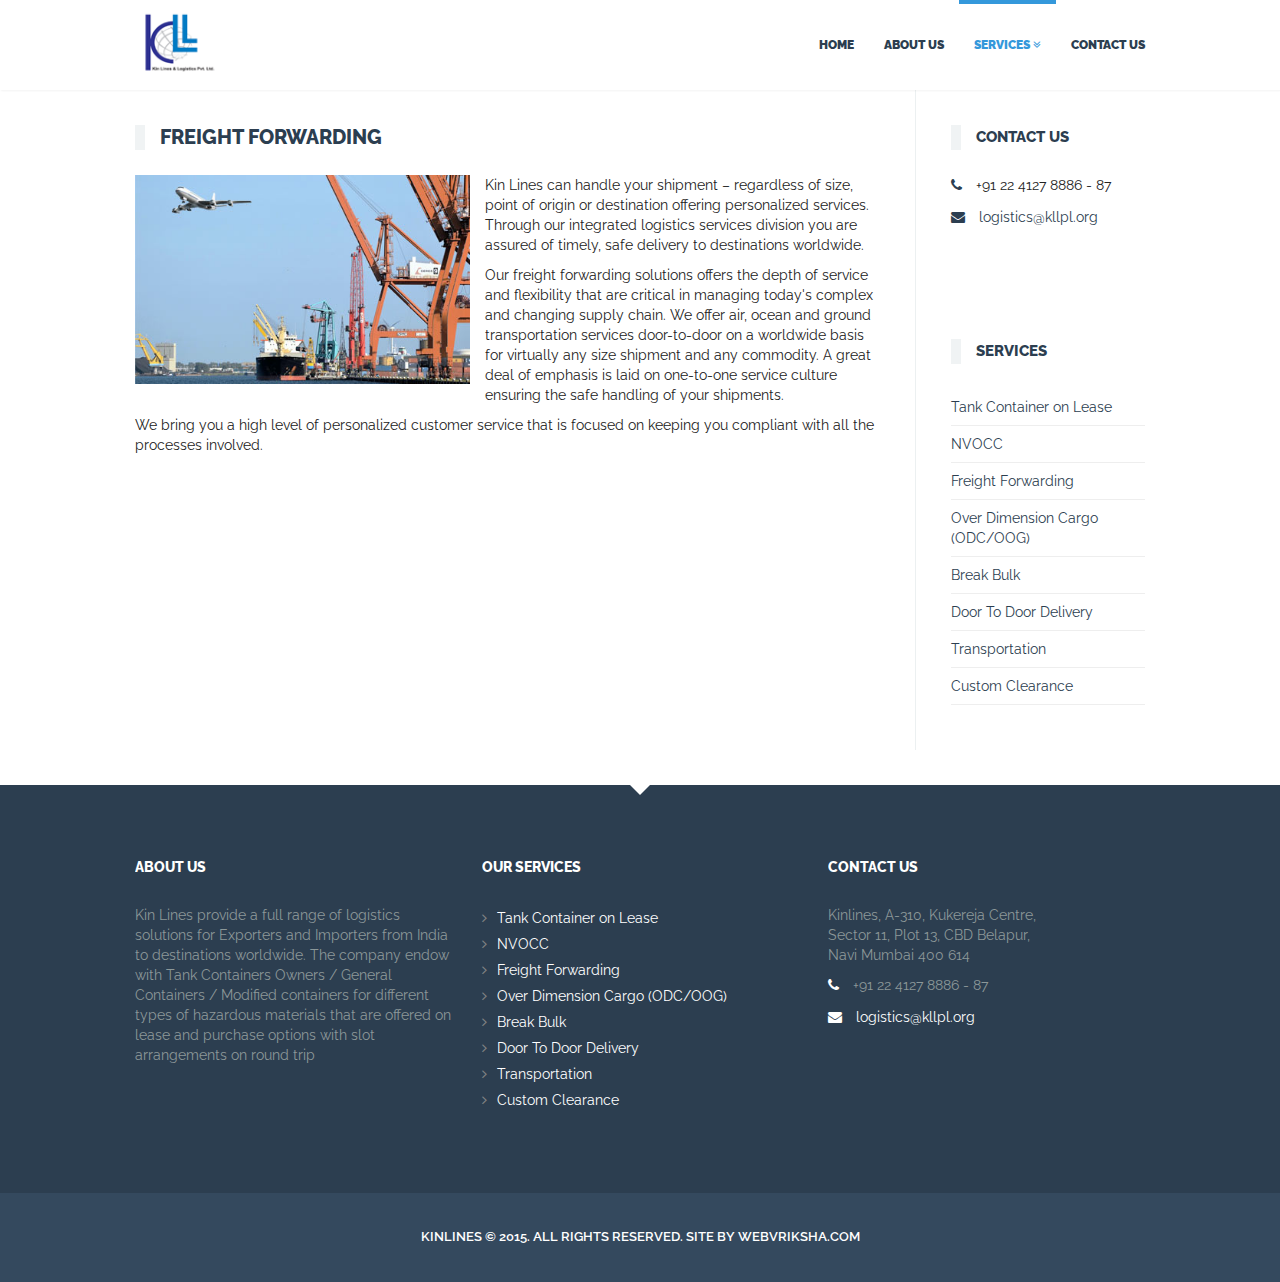
<file: freight-forwarding.html>
<!DOCTYPE html>
<html lang="en">
    <head>
        <meta charset="utf-8">
        <meta name="viewport" content="width=device-width, initial-scale=1.0">
        <meta name="description" content="">
        <meta name="author" content="">
        <link rel="shortcut icon" href="ico/favicon.png">
        <title>Kinlines - freight forwarding</title>
        <!-- Bootstrap Core CSS -->
        <link href="bootstrap/css/bootstrap.css" rel="stylesheet">
        <!-- Plugins CSS -->
        <link href="plugins/UItoTop/css/ui.totop.css" rel="stylesheet">
        <link href="plugins/prettyPhoto/css/prettyPhoto.css" rel="stylesheet">
        <link href="plugins/animate-css/animate.min.css" rel="stylesheet">
        <!-- REVOLUTION BANNER CSS SETTINGS -->
        <link href="plugins/rs-plugin/css/extralayers.css" rel="stylesheet">
        <link href="plugins/rs-plugin/css/settings.css" rel="stylesheet">
        <!-- Font Awesome  -->
        <link href="fonts/font-awesome/css/font-awesome.min.css" rel="stylesheet">
        <!-- Custom Stylesheet For This Template -->
        <link href="css/stylesheet.css" rel="stylesheet">
        <link href="css/skins.css" rel="stylesheet">
        <!-- Google Fonts -->
        <link href="http://fonts.googleapis.com/css?family=Raleway:400,900,800,700,600,500,300,200,100" rel="stylesheet" type="text/css">
        <!-- HTML5 shim and Respond.js IE8 support of HTML5 elements and media queries -->
        <!--[if lt IE 9]>
        <script src="js/html5shiv.js"></script>
        <script src="js/respond.min.js"></script>
        <![endif]-->
    </head>
    <body class="wide color-skin-2 color-pattern-1">
        <div id="page" class="hfeed site">
            <header id="masthead" class="site-header" role="banner">
                <nav class="navbar navbar-default navbar-static-top" role="navigation">
                    <div class="container">
                        <!-- Brand and toggle get grouped for better mobile display -->
                        <div class="navbar-header">
                            <button type="button" class="navbar-toggle" data-toggle="collapse" data-target=".navbar-ex1-collapse">
                                <span class="sr-only">Toggle navigation</span>
                                <span class="icon-bar"></span>
                                <span class="icon-bar"></span>
                                <span class="icon-bar"></span>
                            </button>
                            <a class="navbar-brand" href="index.html">
								<img src="img/logo.png" />
							</a>
                        </div>
                        <!-- Collect the nav links, forms, and other content for toggling -->
                        <div class="collapse navbar-collapse navbar-ex1-collapse">
                            <ul class="nav navbar-nav navbar-right">
                                <li class=""><a href="index.html">Home</a></li>
								<li class=""><a href="about-us.html">About Us</a></li>
								<li class="active dropdown">
                                    <a href="#" class=" dropdown-toggle" data-toggle="dropdown">Services <i class="fa fa-angle-double-down"></i></a>
                                    <ul class="dropdown-menu">
                                        <li class=""><a href="tank-containers.html">Tank Container on Lease</a></li>
                                        <li class=""><a href="nvocc.html">NVOCC</a></li>
                                        <li class="active"><a href="freight-forwarding.html">Freight Forwarding</a></li>
                                        <li><a href="dimension-cargo.html">Over Dimension Cargo (ODC/OOG)</a></li>
                                        <li><a href="break-bulk.html">Break Bulk</a></li>
                                        <li><a href="door-to-door-delivery.html">Door To Door Delivery</a></li>
										<li><a href="transportation.html">Transportation</a></li>
										<li><a href="custom-clearance.html">Custom Clearance</a></li>
                                    </ul>
                                </li>
								<li class=""><a href="contact-us.html">Contact Us</a></li>
                            </ul>
                            <!-- /.nav -->
                        </div>
                        <!-- /.navbar-collapse -->
                    </div>
                    <!-- /.container -->
                </nav>
                <!-- /.navbar -->
            </header>
            <!-- /#masthead -->
			
            <div id="main" class="wrapper">
                <div id="primary" class="site-comtent">
                    <div class="container">
                        <div class="row">
                            <div class="col-md-9">
                                <section class="section type2 left">
                                    <div class="subpage-title">
                                        <h5>Freight Forwarding</h5>
                                    </div>
									<img class="txtleft" src="img/freight-forwarding.jpg" />
									<p>
										Kin Lines can handle your shipment – regardless of size, point of origin or destination offering personalized services. Through our integrated logistics services division you are assured of timely, safe delivery to destinations worldwide.
									</p>
									<p>
										Our freight forwarding solutions offers the depth of service and flexibility that are critical in managing today's complex and changing supply chain. We offer air, ocean and ground transportation services door-to-door on a worldwide basis for virtually any size shipment and any commodity. A great deal of emphasis is laid on one-to-one service culture ensuring the safe handling of your shipments.
									</p>
									<p>
										We bring you a high level of personalized customer service that is focused on keeping you compliant with all the processes involved.
									</p>
                                    
									
									<br/>
									
                                </section>
								
								
								
                            </div>
                            <div class="col-md-3">
								<div class="sidebar">
								
									<aside class="widget widget-about">
										<div class="subpage-title">
											<h5>Contact Us</h5>
										</div>
										<p class="social">
											<i class="fa fa-phone"></i> +91 22 4127 8886 - 87<br>
											<i class="fa fa-envelope"></i> <a href="mailto:logistics@kllpl.org "> logistics@kllpl.org </a>
										</p>
										
										<br/>
										
										<ul class="social-links">
											<li><a class="facebook" href="#" target="_blank"><i class="fa fa-facebook"></i></a></li>
											<li><a class="google-plus" href="#" target="_blank"><i class="fa fa-google-plus"></i></a></li>
											<li><a class="twitter" href="#" target="_blank"><i class="fa fa-twitter"></i></a></li>
										</ul>
										
									</aside>

									<section class="section type2">
										<div class="subpage-title">
											<h5>Services</h5>
										</div>
										<ul class="services">
											<li><a href="tank-containers.html">Tank Container on Lease</a></li>
											<li><a href="nvocc.html">NVOCC</a></li>
											<li><a href="freight-forwarding.html">Freight Forwarding</a></li>
											<li><a href="dimension-cargo.html">Over Dimension Cargo (ODC/OOG)</a></li>
											<li><a href="break-bulk.html">Break Bulk</a></li>
											<li><a href="door-to-door-delivery.html">Door To Door Delivery</a></li>
											<li><a href="transportation.html">Transportation</a></li>
											<li><a href="custom-clearance.html">Custom Clearance</a></li>
										</ul>
									</section>
								</div>
                                
                            </div>
                        </div>
						
						
                    </div>
                </div>
                <!-- /.site-comtent -->
            </div>
            <!-- /#main -->
            <footer id="colophon" class="site-footer" role="contentinfo">
                <div id="supplementary">
                    <div class="container">
                        <div class="row">
                            <div class="col-md-4">
                                <aside class="widget widget-about">
									<div class="subpage-title">
                                        <h5>About Us</h5>
                                    </div>
                                    <p>
										Kin Lines provide a full range of logistics solutions for Exporters and Importers from India to destinations worldwide. The company endow with Tank Containers Owners / General Containers / Modified containers for different types of hazardous materials that are offered on lease and purchase options with slot arrangements on round trip
									</p>	
                                </aside>
                                <!-- /.widget-about -->
                            </div>
                            <!-- /.col-md-3 -->
                            <div class="col-md-4">
                                <aside class="widget widget-posts">
                                    <div class="subpage-title">
                                        <h5>Our Services</h5>
                                    </div>
									<ul class="services">
										<li><a href="tank-containers.html">Tank Container on Lease</a></li>
										<li><a href="nvocc.html">NVOCC</a></li>
										<li><a href="freight-forwarding.html">Freight Forwarding</a></li>
										<li><a href="dimension-cargo.html">Over Dimension Cargo (ODC/OOG)</a></li>
										<li><a href="break-bulk.html">Break Bulk</a></li>
										<li><a href="door-to-door-delivery.html">Door To Door Delivery</a></li>
										<li><a href="transportation.html">Transportation</a></li>
										<li><a href="custom-clearance.html">Custom Clearance</a></li>
									</ul>
                                </aside>
                                <!-- /.widget-posts -->
                            </div>
                            <!-- /.col-md-3 -->
                            <div class="col-md-4">
                                <aside class="widget widget-about">
									<div class="subpage-title">
                                        <h5>Contact Us</h5>
                                    </div>
                                    <p>
										Kinlines, A-310, Kukereja Centre,<br/>
										Sector 11, Plot 13, CBD Belapur,<br/>
										Navi Mumbai 400 614<br/>
									</p>
									
									<p class="social">
										<i class="fa fa-phone white"></i> +91 22 4127 8886 - 87<br>
										<i class="fa fa-envelope white"></i> <a href="mailto:logistics@kllpl.org "> logistics@kllpl.org </a>
									</p>
									
									<ul class="social-links">
                                        <li><a class="facebook" href="#" target="_blank"><i class="fa fa-facebook"></i></a></li>
                                        <li><a class="google-plus" href="#" target="_blank"><i class="fa fa-google-plus"></i></a></li>
                                        <li><a class="twitter" href="#" target="_blank"><i class="fa fa-twitter"></i></a></li>
                                    </ul>
                                </aside>
                                <!-- /.widget-about -->
                                
                            </div>
                            <!-- /.col-md-3 -->

                        </div>
                        <!-- /.row -->
                    </div>
                    <!-- /.container -->
                </div>
                <div id="site-info">
                    <div class="container">
                        <div class="row">
                            <div class="col-xs-12 col-sm-12 text-center">
                                <div class="footer-info-wrapper">
                                    <span class="white">Kinlines © 2015. All Rights Reserved. Site by <a href="http://webvriksha.com/" target="_Blank">WebVriksha.com</a></span>
                                </div>
                            </div>
                        </div>
                    </div>
                </div>
            </footer>
            <!-- /#site-info -->
        </div>
        <!-- /#page -->
        
                    <!-- Bootstrap JS & Others JavaScript Plugins
                                    ================================================== -->
        <!-- Placed At The End Of The Document So Page Loads Faster -->
        <script src="js/jquery-2.0.3.min.js"></script>
        <script src="js/jquery-migrate-1.2.1.min.js"></script>
        <script src="bootstrap/js/bootstrap.min.js"></script>
        <!-- jQuery REVOLUTION Slider -->
        <script src="plugins/rs-plugin/js/jquery.themepunch.plugins.min.js"></script>
        <script src="plugins/rs-plugin/js/jquery.themepunch.revolution.min.js"></script>
        <script src="plugins/carouFredSel/jquery.carouFredSel-6.2.1.js"></script>
        <script src="plugins/prettyPhoto/js/jquery.prettyPhoto.js"></script>
        <script src="plugins/jflickrfeed/jflickrfeed.min.js"></script>
        <script src="plugins/UItoTop/js/easing.js"></script>
        <script src="plugins/UItoTop/js/jquery.ui.totop.min.js"></script>
        <script src="plugins/isotope/jquery.isotope.min.js"></script>
        <script src="plugins/FitVids/jquery.fitvids.js"></script>
        <!-- Custom Script For This Template -->
        <script src="js/script.js"></script>
        <script type="text/javascript">
            // jQuery CarouFredSel 
            var caroufredsel = function () {
                $('#caroufredsel-clients-container').carouFredSel({
                    responsive: true,
                    scroll: 1,
                    circular: false,
                    infinite: false,
                    items: {
                        visible: {
                            min: 1,
                            max: 4
                        }
                    },
                    prev: '#client-prev',
                    next: '#client-next',
                    auto: {
                        play: false
                    }
                });
            };
            $(window).load(function () {
                caroufredsel();
            });
            $(window).resize(function () {
                caroufredsel();
            });         
        </script>
    </body>
</html>
</file>
<file: plugins/prettyPhoto/css/prettyPhoto.css>
div.pp_default .pp_top,div.pp_default .pp_top .pp_middle,div.pp_default .pp_top .pp_left,div.pp_default .pp_top .pp_right,div.pp_default .pp_bottom,div.pp_default .pp_bottom .pp_left,div.pp_default .pp_bottom .pp_middle,div.pp_default .pp_bottom .pp_right{height:13px}
div.pp_default .pp_top .pp_left{background:url(../images/prettyPhoto/default/sprite.png) -78px -93px no-repeat}
div.pp_default .pp_top .pp_middle{background:url(../images/prettyPhoto/default/sprite_x.png) top left repeat-x}
div.pp_default .pp_top .pp_right{background:url(../images/prettyPhoto/default/sprite.png) -112px -93px no-repeat}
div.pp_default .pp_content .ppt{color:#f8f8f8}
div.pp_default .pp_content_container .pp_left{background:url(../images/prettyPhoto/default/sprite_y.png) -7px 0 repeat-y;padding-left:13px}
div.pp_default .pp_content_container .pp_right{background:url(../images/prettyPhoto/default/sprite_y.png) top right repeat-y;padding-right:13px}
div.pp_default .pp_next:hover{background:url(../images/prettyPhoto/default/sprite_next.png) center right no-repeat;cursor:pointer}
div.pp_default .pp_previous:hover{background:url(../images/prettyPhoto/default/sprite_prev.png) center left no-repeat;cursor:pointer}
div.pp_default .pp_expand{background:url(../images/prettyPhoto/default/sprite.png) 0 -29px no-repeat;cursor:pointer;width:28px;height:28px}
div.pp_default .pp_expand:hover{background:url(../images/prettyPhoto/default/sprite.png) 0 -56px no-repeat;cursor:pointer}
div.pp_default .pp_contract{background:url(../images/prettyPhoto/default/sprite.png) 0 -84px no-repeat;cursor:pointer;width:28px;height:28px}
div.pp_default .pp_contract:hover{background:url(../images/prettyPhoto/default/sprite.png) 0 -113px no-repeat;cursor:pointer}
div.pp_default .pp_close{width:30px;height:30px;background:url(../images/prettyPhoto/default/sprite.png) 2px 1px no-repeat;cursor:pointer}
div.pp_default .pp_gallery ul li a{background:url(../images/prettyPhoto/default/default_thumb.png) center center #f8f8f8;border:1px solid #aaa}
div.pp_default .pp_social{margin-top:7px}
div.pp_default .pp_gallery a.pp_arrow_previous,div.pp_default .pp_gallery a.pp_arrow_next{position:static;left:auto}
div.pp_default .pp_nav .pp_play,div.pp_default .pp_nav .pp_pause{background:url(../images/prettyPhoto/default/sprite.png) -51px 1px no-repeat;height:30px;width:30px}
div.pp_default .pp_nav .pp_pause{background-position:-51px -29px}
div.pp_default a.pp_arrow_previous,div.pp_default a.pp_arrow_next{background:url(../images/prettyPhoto/default/sprite.png) -31px -3px no-repeat;height:20px;width:20px;margin:4px 0 0}
div.pp_default a.pp_arrow_next{left:52px;background-position:-82px -3px}
div.pp_default .pp_content_container .pp_details{margin-top:5px}
div.pp_default .pp_nav{clear:none;height:30px;width:110px;position:relative}
div.pp_default .pp_nav .currentTextHolder{font-family:Georgia;font-style:italic;color:#999;font-size:11px;left:75px;line-height:25px;position:absolute;top:2px;margin:0;padding:0 0 0 10px}
div.pp_default .pp_close:hover,div.pp_default .pp_nav .pp_play:hover,div.pp_default .pp_nav .pp_pause:hover,div.pp_default .pp_arrow_next:hover,div.pp_default .pp_arrow_previous:hover{opacity:0.7}
div.pp_default .pp_description{font-size:11px;font-weight:700;line-height:14px;margin:5px 50px 5px 0}
div.pp_default .pp_bottom .pp_left{background:url(../images/prettyPhoto/default/sprite.png) -78px -127px no-repeat}
div.pp_default .pp_bottom .pp_middle{background:url(../images/prettyPhoto/default/sprite_x.png) bottom left repeat-x}
div.pp_default .pp_bottom .pp_right{background:url(../images/prettyPhoto/default/sprite.png) -112px -127px no-repeat}
div.pp_default .pp_loaderIcon{background:url(../images/prettyPhoto/default/loader.gif) center center no-repeat}
div.light_rounded .pp_top .pp_left{background:url(../images/prettyPhoto/light_rounded/sprite.png) -88px -53px no-repeat}
div.light_rounded .pp_top .pp_right{background:url(../images/prettyPhoto/light_rounded/sprite.png) -110px -53px no-repeat}
div.light_rounded .pp_next:hover{background:url(../images/prettyPhoto/light_rounded/btnNext.png) center right no-repeat;cursor:pointer}
div.light_rounded .pp_previous:hover{background:url(../images/prettyPhoto/light_rounded/btnPrevious.png) center left no-repeat;cursor:pointer}
div.light_rounded .pp_expand{background:url(../images/prettyPhoto/light_rounded/sprite.png) -31px -26px no-repeat;cursor:pointer}
div.light_rounded .pp_expand:hover{background:url(../images/prettyPhoto/light_rounded/sprite.png) -31px -47px no-repeat;cursor:pointer}
div.light_rounded .pp_contract{background:url(../images/prettyPhoto/light_rounded/sprite.png) 0 -26px no-repeat;cursor:pointer}
div.light_rounded .pp_contract:hover{background:url(../images/prettyPhoto/light_rounded/sprite.png) 0 -47px no-repeat;cursor:pointer}
div.light_rounded .pp_close{width:75px;height:22px;background:url(../images/prettyPhoto/light_rounded/sprite.png) -1px -1px no-repeat;cursor:pointer}
div.light_rounded .pp_nav .pp_play{background:url(../images/prettyPhoto/light_rounded/sprite.png) -1px -100px no-repeat;height:15px;width:14px}
div.light_rounded .pp_nav .pp_pause{background:url(../images/prettyPhoto/light_rounded/sprite.png) -24px -100px no-repeat;height:15px;width:14px}
div.light_rounded .pp_arrow_previous{background:url(../images/prettyPhoto/light_rounded/sprite.png) 0 -71px no-repeat}
div.light_rounded .pp_arrow_next{background:url(../images/prettyPhoto/light_rounded/sprite.png) -22px -71px no-repeat}
div.light_rounded .pp_bottom .pp_left{background:url(../images/prettyPhoto/light_rounded/sprite.png) -88px -80px no-repeat}
div.light_rounded .pp_bottom .pp_right{background:url(../images/prettyPhoto/light_rounded/sprite.png) -110px -80px no-repeat}
div.dark_rounded .pp_top .pp_left{background:url(../images/prettyPhoto/dark_rounded/sprite.png) -88px -53px no-repeat}
div.dark_rounded .pp_top .pp_right{background:url(../images/prettyPhoto/dark_rounded/sprite.png) -110px -53px no-repeat}
div.dark_rounded .pp_content_container .pp_left{background:url(../images/prettyPhoto/dark_rounded/contentPattern.png) top left repeat-y}
div.dark_rounded .pp_content_container .pp_right{background:url(../images/prettyPhoto/dark_rounded/contentPattern.png) top right repeat-y}
div.dark_rounded .pp_next:hover{background:url(../images/prettyPhoto/dark_rounded/btnNext.png) center right no-repeat;cursor:pointer}
div.dark_rounded .pp_previous:hover{background:url(../images/prettyPhoto/dark_rounded/btnPrevious.png) center left no-repeat;cursor:pointer}
div.dark_rounded .pp_expand{background:url(../images/prettyPhoto/dark_rounded/sprite.png) -31px -26px no-repeat;cursor:pointer}
div.dark_rounded .pp_expand:hover{background:url(../images/prettyPhoto/dark_rounded/sprite.png) -31px -47px no-repeat;cursor:pointer}
div.dark_rounded .pp_contract{background:url(../images/prettyPhoto/dark_rounded/sprite.png) 0 -26px no-repeat;cursor:pointer}
div.dark_rounded .pp_contract:hover{background:url(../images/prettyPhoto/dark_rounded/sprite.png) 0 -47px no-repeat;cursor:pointer}
div.dark_rounded .pp_close{width:75px;height:22px;background:url(../images/prettyPhoto/dark_rounded/sprite.png) -1px -1px no-repeat;cursor:pointer}
div.dark_rounded .pp_description{margin-right:85px;color:#fff}
div.dark_rounded .pp_nav .pp_play{background:url(../images/prettyPhoto/dark_rounded/sprite.png) -1px -100px no-repeat;height:15px;width:14px}
div.dark_rounded .pp_nav .pp_pause{background:url(../images/prettyPhoto/dark_rounded/sprite.png) -24px -100px no-repeat;height:15px;width:14px}
div.dark_rounded .pp_arrow_previous{background:url(../images/prettyPhoto/dark_rounded/sprite.png) 0 -71px no-repeat}
div.dark_rounded .pp_arrow_next{background:url(../images/prettyPhoto/dark_rounded/sprite.png) -22px -71px no-repeat}
div.dark_rounded .pp_bottom .pp_left{background:url(../images/prettyPhoto/dark_rounded/sprite.png) -88px -80px no-repeat}
div.dark_rounded .pp_bottom .pp_right{background:url(../images/prettyPhoto/dark_rounded/sprite.png) -110px -80px no-repeat}
div.dark_rounded .pp_loaderIcon{background:url(../images/prettyPhoto/dark_rounded/loader.gif) center center no-repeat}
div.dark_square .pp_left,div.dark_square .pp_middle,div.dark_square .pp_right,div.dark_square .pp_content{background:#000}
div.dark_square .pp_description{color:#fff;margin:0 85px 0 0}
div.dark_square .pp_loaderIcon{background:url(../images/prettyPhoto/dark_square/loader.gif) center center no-repeat}
div.dark_square .pp_expand{background:url(../images/prettyPhoto/dark_square/sprite.png) -31px -26px no-repeat;cursor:pointer}
div.dark_square .pp_expand:hover{background:url(../images/prettyPhoto/dark_square/sprite.png) -31px -47px no-repeat;cursor:pointer}
div.dark_square .pp_contract{background:url(../images/prettyPhoto/dark_square/sprite.png) 0 -26px no-repeat;cursor:pointer}
div.dark_square .pp_contract:hover{background:url(../images/prettyPhoto/dark_square/sprite.png) 0 -47px no-repeat;cursor:pointer}
div.dark_square .pp_close{width:75px;height:22px;background:url(../images/prettyPhoto/dark_square/sprite.png) -1px -1px no-repeat;cursor:pointer}
div.dark_square .pp_nav{clear:none}
div.dark_square .pp_nav .pp_play{background:url(../images/prettyPhoto/dark_square/sprite.png) -1px -100px no-repeat;height:15px;width:14px}
div.dark_square .pp_nav .pp_pause{background:url(../images/prettyPhoto/dark_square/sprite.png) -24px -100px no-repeat;height:15px;width:14px}
div.dark_square .pp_arrow_previous{background:url(../images/prettyPhoto/dark_square/sprite.png) 0 -71px no-repeat}
div.dark_square .pp_arrow_next{background:url(../images/prettyPhoto/dark_square/sprite.png) -22px -71px no-repeat}
div.dark_square .pp_next:hover{background:url(../images/prettyPhoto/dark_square/btnNext.png) center right no-repeat;cursor:pointer}
div.dark_square .pp_previous:hover{background:url(../images/prettyPhoto/dark_square/btnPrevious.png) center left no-repeat;cursor:pointer}
div.light_square .pp_expand{background:url(../images/prettyPhoto/light_square/sprite.png) -31px -26px no-repeat;cursor:pointer}
div.light_square .pp_expand:hover{background:url(../images/prettyPhoto/light_square/sprite.png) -31px -47px no-repeat;cursor:pointer}
div.light_square .pp_contract{background:url(../images/prettyPhoto/light_square/sprite.png) 0 -26px no-repeat;cursor:pointer}
div.light_square .pp_contract:hover{background:url(../images/prettyPhoto/light_square/sprite.png) 0 -47px no-repeat;cursor:pointer}
div.light_square .pp_close{width:75px;height:22px;background:url(../images/prettyPhoto/light_square/sprite.png) -1px -1px no-repeat;cursor:pointer}
div.light_square .pp_nav .pp_play{background:url(../images/prettyPhoto/light_square/sprite.png) -1px -100px no-repeat;height:15px;width:14px}
div.light_square .pp_nav .pp_pause{background:url(../images/prettyPhoto/light_square/sprite.png) -24px -100px no-repeat;height:15px;width:14px}
div.light_square .pp_arrow_previous{background:url(../images/prettyPhoto/light_square/sprite.png) 0 -71px no-repeat}
div.light_square .pp_arrow_next{background:url(../images/prettyPhoto/light_square/sprite.png) -22px -71px no-repeat}
div.light_square .pp_next:hover{background:url(../images/prettyPhoto/light_square/btnNext.png) center right no-repeat;cursor:pointer}
div.light_square .pp_previous:hover{background:url(../images/prettyPhoto/light_square/btnPrevious.png) center left no-repeat;cursor:pointer}
div.facebook .pp_top .pp_left{background:url(../images/prettyPhoto/facebook/sprite.png) -88px -53px no-repeat}
div.facebook .pp_top .pp_middle{background:url(../images/prettyPhoto/facebook/contentPatternTop.png) top left repeat-x}
div.facebook .pp_top .pp_right{background:url(../images/prettyPhoto/facebook/sprite.png) -110px -53px no-repeat}
div.facebook .pp_content_container .pp_left{background:url(../images/prettyPhoto/facebook/contentPatternLeft.png) top left repeat-y}
div.facebook .pp_content_container .pp_right{background:url(../images/prettyPhoto/facebook/contentPatternRight.png) top right repeat-y}
div.facebook .pp_expand{background:url(../images/prettyPhoto/facebook/sprite.png) -31px -26px no-repeat;cursor:pointer}
div.facebook .pp_expand:hover{background:url(../images/prettyPhoto/facebook/sprite.png) -31px -47px no-repeat;cursor:pointer}
div.facebook .pp_contract{background:url(../images/prettyPhoto/facebook/sprite.png) 0 -26px no-repeat;cursor:pointer}
div.facebook .pp_contract:hover{background:url(../images/prettyPhoto/facebook/sprite.png) 0 -47px no-repeat;cursor:pointer}
div.facebook .pp_close{width:22px;height:22px;background:url(../images/prettyPhoto/facebook/sprite.png) -1px -1px no-repeat;cursor:pointer}
div.facebook .pp_description{margin:0 37px 0 0}
div.facebook .pp_loaderIcon{background:url(../images/prettyPhoto/facebook/loader.gif) center center no-repeat}
div.facebook .pp_arrow_previous{background:url(../images/prettyPhoto/facebook/sprite.png) 0 -71px no-repeat;height:22px;margin-top:0;width:22px}
div.facebook .pp_arrow_previous.disabled{background-position:0 -96px;cursor:default}
div.facebook .pp_arrow_next{background:url(../images/prettyPhoto/facebook/sprite.png) -32px -71px no-repeat;height:22px;margin-top:0;width:22px}
div.facebook .pp_arrow_next.disabled{background-position:-32px -96px;cursor:default}
div.facebook .pp_nav{margin-top:0}
div.facebook .pp_nav p{font-size:15px;padding:0 3px 0 4px}
div.facebook .pp_nav .pp_play{background:url(../images/prettyPhoto/facebook/sprite.png) -1px -123px no-repeat;height:22px;width:22px}
div.facebook .pp_nav .pp_pause{background:url(../images/prettyPhoto/facebook/sprite.png) -32px -123px no-repeat;height:22px;width:22px}
div.facebook .pp_next:hover{background:url(../images/prettyPhoto/facebook/btnNext.png) center right no-repeat;cursor:pointer}
div.facebook .pp_previous:hover{background:url(../images/prettyPhoto/facebook/btnPrevious.png) center left no-repeat;cursor:pointer}
div.facebook .pp_bottom .pp_left{background:url(../images/prettyPhoto/facebook/sprite.png) -88px -80px no-repeat}
div.facebook .pp_bottom .pp_middle{background:url(../images/prettyPhoto/facebook/contentPatternBottom.png) top left repeat-x}
div.facebook .pp_bottom .pp_right{background:url(../images/prettyPhoto/facebook/sprite.png) -110px -80px no-repeat}
div.pp_pic_holder a:focus{outline:none}
div.pp_overlay{background:#000;display:none;left:0;position:absolute;top:0;width:100%;z-index:9500}
div.pp_pic_holder{display:none;position:absolute;width:100px;z-index:10000}
.pp_content{height:40px;min-width:40px}
* html .pp_content{width:40px}
.pp_content_container{position:relative;text-align:left;width:100%}
.pp_content_container .pp_left{padding-left:20px}
.pp_content_container .pp_right{padding-right:20px}
.pp_content_container .pp_details{float:left;margin:10px 0 2px}
.pp_description{display:none;margin:0}
.pp_social{float:left;margin:0}
.pp_social .facebook{float:left;margin-left:5px;width:55px;overflow:hidden}
.pp_social .twitter{float:left}
.pp_nav{clear:right;float:left;margin:3px 10px 0 0}
.pp_nav p{float:left;white-space:nowrap;margin:2px 4px}
.pp_nav .pp_play,.pp_nav .pp_pause{float:left;margin-right:4px;text-indent:-10000px}
a.pp_arrow_previous,a.pp_arrow_next{display:block;float:left;height:15px;margin-top:3px;overflow:hidden;text-indent:-10000px;width:14px}
.pp_hoverContainer{position:absolute;top:0;width:100%;z-index:2000}
.pp_gallery{display:none;left:50%;margin-top:-50px;position:absolute;z-index:10000}
.pp_gallery div{float:left;overflow:hidden;position:relative}
.pp_gallery ul{float:left;height:35px;position:relative;white-space:nowrap;margin:0 0 0 5px;padding:0}
.pp_gallery ul a{border:1px rgba(0,0,0,0.5) solid;display:block;float:left;height:33px;overflow:hidden}
.pp_gallery ul a img{border:0}
.pp_gallery li{display:block;float:left;margin:0 5px 0 0;padding:0}
.pp_gallery li.default a{background:url(../images/prettyPhoto/facebook/default_thumbnail.gif) 0 0 no-repeat;display:block;height:33px;width:50px}
.pp_gallery .pp_arrow_previous,.pp_gallery .pp_arrow_next{margin-top:7px!important}
a.pp_next{background:url(../images/prettyPhoto/light_rounded/btnNext.png) 10000px 10000px no-repeat;display:block;float:right;height:100%;text-indent:-10000px;width:49%}
a.pp_previous{background:url(../images/prettyPhoto/light_rounded/btnNext.png) 10000px 10000px no-repeat;display:block;float:left;height:100%;text-indent:-10000px;width:49%}
a.pp_expand,a.pp_contract{cursor:pointer;display:none;height:20px;position:absolute;right:30px;text-indent:-10000px;top:10px;width:20px;z-index:20000}
a.pp_close{position:absolute;right:0;top:0;display:block;line-height:22px;text-indent:-10000px}
.pp_loaderIcon{display:block;height:24px;left:50%;position:absolute;top:50%;width:24px;margin:-12px 0 0 -12px}
#pp_full_res{line-height:1!important}
#pp_full_res .pp_inline{text-align:left}
#pp_full_res .pp_inline p{margin:0 0 15px}
div.ppt{color:#fff;display:none;font-size:17px;z-index:9999;margin:0 0 5px 15px}
div.pp_default .pp_content,div.light_rounded .pp_content{background-color:#fff}
div.pp_default #pp_full_res .pp_inline,div.light_rounded .pp_content .ppt,div.light_rounded #pp_full_res .pp_inline,div.light_square .pp_content .ppt,div.light_square #pp_full_res .pp_inline,div.facebook .pp_content .ppt,div.facebook #pp_full_res .pp_inline{color:#000}
div.pp_default .pp_gallery ul li a:hover,div.pp_default .pp_gallery ul li.selected a,.pp_gallery ul a:hover,.pp_gallery li.selected a{border-color:#fff}
div.pp_default .pp_details,div.light_rounded .pp_details,div.dark_rounded .pp_details,div.dark_square .pp_details,div.light_square .pp_details,div.facebook .pp_details{position:relative}
div.light_rounded .pp_top .pp_middle,div.light_rounded .pp_content_container .pp_left,div.light_rounded .pp_content_container .pp_right,div.light_rounded .pp_bottom .pp_middle,div.light_square .pp_left,div.light_square .pp_middle,div.light_square .pp_right,div.light_square .pp_content,div.facebook .pp_content{background:#fff}
div.light_rounded .pp_description,div.light_square .pp_description{margin-right:85px}
div.light_rounded .pp_gallery a.pp_arrow_previous,div.light_rounded .pp_gallery a.pp_arrow_next,div.dark_rounded .pp_gallery a.pp_arrow_previous,div.dark_rounded .pp_gallery a.pp_arrow_next,div.dark_square .pp_gallery a.pp_arrow_previous,div.dark_square .pp_gallery a.pp_arrow_next,div.light_square .pp_gallery a.pp_arrow_previous,div.light_square .pp_gallery a.pp_arrow_next{margin-top:12px!important}
div.light_rounded .pp_arrow_previous.disabled,div.dark_rounded .pp_arrow_previous.disabled,div.dark_square .pp_arrow_previous.disabled,div.light_square .pp_arrow_previous.disabled{background-position:0 -87px;cursor:default}
div.light_rounded .pp_arrow_next.disabled,div.dark_rounded .pp_arrow_next.disabled,div.dark_square .pp_arrow_next.disabled,div.light_square .pp_arrow_next.disabled{background-position:-22px -87px;cursor:default}
div.light_rounded .pp_loaderIcon,div.light_square .pp_loaderIcon{background:url(../images/prettyPhoto/light_rounded/loader.gif) center center no-repeat}
div.dark_rounded .pp_top .pp_middle,div.dark_rounded .pp_content,div.dark_rounded .pp_bottom .pp_middle{background:url(../images/prettyPhoto/dark_rounded/contentPattern.png) top left repeat}
div.dark_rounded .currentTextHolder,div.dark_square .currentTextHolder{color:#c4c4c4}
div.dark_rounded #pp_full_res .pp_inline,div.dark_square #pp_full_res .pp_inline{color:#fff}
.pp_top,.pp_bottom{height:20px;position:relative}
* html .pp_top,* html .pp_bottom{padding:0 20px}
.pp_top .pp_left,.pp_bottom .pp_left{height:20px;left:0;position:absolute;width:20px}
.pp_top .pp_middle,.pp_bottom .pp_middle{height:20px;left:20px;position:absolute;right:20px}
* html .pp_top .pp_middle,* html .pp_bottom .pp_middle{left:0;position:static}
.pp_top .pp_right,.pp_bottom .pp_right{height:20px;left:auto;position:absolute;right:0;top:0;width:20px}
.pp_fade,.pp_gallery li.default a img{display:none}
</file>
<file: plugins/rs-plugin/css/extralayers.css>
/**********************************************************
***********************************************************
***********************************************************



   SOME MORE LAYER EXAMPLES, USE ONLY WHICH YOU NEED,
   TO SAVE LOAD TIME 



***********************************************************
***********************************************************
***********************************************************/





.tp-caption.medium_grey {
position:absolute;
color:#fff;
text-shadow:0px 2px 5px rgba(0, 0, 0, 0.5);
font-weight:700;
font-size:20px;
line-height:20px;
font-family:Arial;
padding:2px 4px;
margin:0px;
border-width:0px;
border-style:none;
background-color:#888;
white-space:nowrap;
}

.tp-caption.small_text {
position:absolute;
color:#fff;
text-shadow:0px 2px 5px rgba(0, 0, 0, 0.5);
font-weight:700;
font-size:14px;
line-height:20px;
font-family:Arial;
margin:0px;
border-width:0px;
border-style:none;
white-space:nowrap;
}

.tp-caption.medium_text {
position:absolute;
color:#fff;
text-shadow:0px 2px 5px rgba(0, 0, 0, 0.5);
font-weight:700;
font-size:20px;
line-height:20px;
font-family:Arial;
margin:0px;
border-width:0px;
border-style:none;
white-space:nowrap;
}

.tp-caption.large_text {
position:absolute;
color:#fff;
text-shadow:0px 2px 5px rgba(0, 0, 0, 0.5);
font-weight:700;
font-size:40px;
line-height:40px;
font-family:Arial;
margin:0px;
border-width:0px;
border-style:none;
white-space:nowrap;
}

.tp-caption.very_large_text {
position:absolute;
color:#fff;
text-shadow:0px 2px 5px rgba(0, 0, 0, 0.5);
font-weight:700;
font-size:60px;
line-height:60px;
font-family:Arial;
margin:0px;
border-width:0px;
border-style:none;
white-space:nowrap;
letter-spacing:-2px;
}

.tp-caption.very_big_white {
position:absolute;
color:#fff;
text-shadow:none;
font-weight:800;
font-size:60px;
line-height:60px;
font-family:Arial;
margin:0px;
border-width:0px;
border-style:none;
white-space:nowrap;
padding:0px 4px;
padding-top:1px;
background-color:#000;
}

.tp-caption.very_big_black {
position:absolute;
color:#000;
text-shadow:none;
font-weight:700;
font-size:60px;
line-height:60px;
font-family:Arial;
margin:0px;
border-width:0px;
border-style:none;
white-space:nowrap;
padding:0px 4px;
padding-top:1px;
background-color:#fff;
}

.tp-caption.modern_medium_fat {
position:absolute;
color:#000;
text-shadow:none;
font-weight:800;
font-size:24px;
line-height:20px;
font-family:"Open Sans", sans-serif;
margin:0px;
border-width:0px;
border-style:none;
white-space:nowrap;
}

.tp-caption.modern_medium_fat_white {
position:absolute;
color:#fff;
text-shadow:none;
font-weight:800;
font-size:24px;
line-height:20px;
font-family:"Open Sans", sans-serif;
margin:0px;
border-width:0px;
border-style:none;
white-space:nowrap;
}

.tp-caption.modern_medium_light {
position:absolute;
color:#000;
text-shadow:none;
font-weight:300;
font-size:24px;
line-height:20px;
font-family:"Open Sans", sans-serif;
margin:0px;
border-width:0px;
border-style:none;
white-space:nowrap;
}

.tp-caption.modern_big_bluebg {
position:absolute;
color:#fff;
text-shadow:none;
font-weight:800;
font-size:30px;
line-height:36px;
font-family:"Open Sans", sans-serif;
padding:3px 10px;
margin:0px;
border-width:0px;
border-style:none;
background-color:#4e5b6c;
letter-spacing:0;
}

.tp-caption.modern_big_redbg {
position:absolute;
color:#fff;
text-shadow:none;
font-weight:300;
font-size:30px;
line-height:36px;
font-family:"Open Sans", sans-serif;
padding:3px 10px;
padding-top:1px;
margin:0px;
border-width:0px;
border-style:none;
background-color:#de543e;
letter-spacing:0;
}

.tp-caption.modern_small_text_dark {
position:absolute;
color:#555;
text-shadow:none;
font-size:14px;
line-height:22px;
font-family:Arial;
margin:0px;
border-width:0px;
border-style:none;
white-space:nowrap;
}

.tp-caption.boxshadow {
-moz-box-shadow:0px 0px 20px rgba(0, 0, 0, 0.5);
-webkit-box-shadow:0px 0px 20px rgba(0, 0, 0, 0.5);
box-shadow:0px 0px 20px rgba(0, 0, 0, 0.5);
}

.tp-caption.black {
color:#000;
text-shadow:none;
}

.tp-caption.noshadow {
text-shadow:none;
}

.tp-caption.thinheadline_dark {
position:absolute;
color:rgba(0,0,0,0.85);
text-shadow:none;
font-weight:300;
font-size:30px;
line-height:30px;
font-family:"Open Sans";
background-color:transparent;
}

.tp-caption.thintext_dark {
position:absolute;
color:rgba(0,0,0,0.85);
text-shadow:none;
font-weight:300;
font-size:16px;
line-height:26px;
font-family:"Open Sans";
background-color:transparent;
}

.tp-caption.largeblackbg {
position:absolute;
color:#fff;
text-shadow:none;
font-weight:300;
font-size:50px;
line-height:70px;
font-family:"Open Sans";
background-color:#000;
padding:0px 20px;
-webkit-border-radius:0px;
-moz-border-radius:0px;
border-radius:0px;
}

.tp-caption.largepinkbg {
position:absolute;
color:#fff;
text-shadow:none;
font-weight:300;
font-size:50px;
line-height:70px;
font-family:"Open Sans";
background-color:#db4360;
padding:0px 20px;
-webkit-border-radius:0px;
-moz-border-radius:0px;
border-radius:0px;
}

.tp-caption.largewhitebg {
position:absolute;
color:#000;
text-shadow:none;
font-weight:300;
font-size:50px;
line-height:70px;
font-family:"Open Sans";
background-color:#fff;
padding:0px 20px;
-webkit-border-radius:0px;
-moz-border-radius:0px;
border-radius:0px;
}

.tp-caption.largegreenbg {
position:absolute;
color:#fff;
text-shadow:none;
font-weight:300;
font-size:50px;
line-height:70px;
font-family:"Open Sans";
background-color:#67ae73;
padding:0px 20px;
-webkit-border-radius:0px;
-moz-border-radius:0px;
border-radius:0px;
}

.tp-caption.excerpt {
font-size:36px;
line-height:36px;
font-weight:700;
font-family:Arial;
color:#ffffff;
text-decoration:none;
background-color:rgba(0, 0, 0, 1);
text-shadow:none;
margin:0px;
letter-spacing:-1.5px;
padding:1px 4px 0px 4px;
width:150px;
white-space:normal !important;
height:auto;
border-width:0px;
border-color:rgb(255, 255, 255);
border-style:none;
}

.tp-caption.large_bold_grey {
font-size:60px;
line-height:60px;
font-weight:800;
font-family:"Open Sans";
color:rgb(102, 102, 102);
text-decoration:none;
background-color:transparent;
text-shadow:none;
margin:0px;
padding:1px 4px 0px;
border-width:0px;
border-color:rgb(255, 214, 88);
border-style:none;
}

.tp-caption.medium_thin_grey {
font-size:34px;
line-height:30px;
font-weight:300;
font-family:"Open Sans";
color:rgb(102, 102, 102);
text-decoration:none;
background-color:transparent;
padding:1px 4px 0px;
text-shadow:none;
margin:0px;
border-width:0px;
border-color:rgb(255, 214, 88);
border-style:none;
}

.tp-caption.small_thin_grey {
font-size:18px;
line-height:26px;
font-weight:300;
font-family:"Open Sans";
color:rgb(117, 117, 117);
text-decoration:none;
background-color:transparent;
padding:1px 4px 0px;
text-shadow:none;
margin:0px;
border-width:0px;
border-color:rgb(255, 214, 88);
border-style:none;
}

.tp-caption.lightgrey_divider {
text-decoration:none;
background-color:rgba(235, 235, 235, 1);
width:370px;
height:3px;
background-position:initial initial;
background-repeat:initial initial;
border-width:0px;
border-color:rgb(34, 34, 34);
border-style:none;
}

.tp-caption.large_bold_darkblue {
font-size:58px;
line-height:60px;
font-weight:800;
font-family:"Open Sans";
color:rgb(52, 73, 94);
text-decoration:none;
background-color:transparent;
border-width:0px;
border-color:rgb(255, 214, 88);
border-style:none;
}

.tp-caption.medium_bg_darkblue {
font-size:20px;
line-height:20px;
font-weight:800;
font-family:"Open Sans";
color:rgb(255, 255, 255);
text-decoration:none;
background-color:rgb(52, 73, 94);
padding:10px;
border-width:0px;
border-color:rgb(255, 214, 88);
border-style:none;
}

.tp-caption.medium_bold_red {
font-size:24px;
line-height:30px;
font-weight:800;
font-family:"Open Sans";
color:rgb(227, 58, 12);
text-decoration:none;
background-color:transparent;
padding:0px;
border-width:0px;
border-color:rgb(255, 214, 88);
border-style:none;
}

.tp-caption.medium_light_red {
font-size:21px;
line-height:26px;
font-weight:300;
font-family:"Open Sans";
color:rgb(227, 58, 12);
text-decoration:none;
background-color:transparent;
padding:0px;
border-width:0px;
border-color:rgb(255, 214, 88);
border-style:none;
}

.tp-caption.medium_bg_red {
font-size:20px;
line-height:20px;
font-weight:800;
font-family:"Open Sans";
color:rgb(255, 255, 255);
text-decoration:none;
background-color:rgb(227, 58, 12);
padding:10px;
border-width:0px;
border-color:rgb(255, 214, 88);
border-style:none;
}

.tp-caption.medium_bold_orange {
font-size:24px;
line-height:30px;
font-weight:800;
font-family:"Open Sans";
color:rgb(243, 156, 18);
text-decoration:none;
background-color:transparent;
border-width:0px;
border-color:rgb(255, 214, 88);
border-style:none;
}

.tp-caption.medium_bg_orange {
font-size:20px;
line-height:20px;
font-weight:800;
font-family:"Open Sans";
color:rgb(255, 255, 255);
text-decoration:none;
background-color:rgb(243, 156, 18);
padding:10px;
border-width:0px;
border-color:rgb(255, 214, 88);
border-style:none;
}

.tp-caption.grassfloor {
text-decoration:none;
background-color:rgba(160, 179, 151, 1);
width:4000px;
height:150px;
border-width:0px;
border-color:rgb(34, 34, 34);
border-style:none;
}

.tp-caption.large_bold_white {
font-size:58px;
line-height:60px;
font-weight:800;
font-family:"Open Sans";
color:rgb(255, 255, 255);
text-decoration:none;
background-color:transparent;
border-width:0px;
border-color:rgb(255, 214, 88);
border-style:none;
}

.tp-caption.medium_light_white {
font-size:30px;
line-height:36px;
font-weight:300;
font-family:"Open Sans";
color:rgb(255, 255, 255);
text-decoration:none;
background-color:transparent;
padding:0px;
border-width:0px;
border-color:rgb(255, 214, 88);
border-style:none;
}

.tp-caption.mediumlarge_light_white {
font-size:34px;
line-height:40px;
font-weight:300;
font-family:"Open Sans";
color:rgb(255, 255, 255);
text-decoration:none;
background-color:transparent;
padding:0px;
border-width:0px;
border-color:rgb(255, 214, 88);
border-style:none;
}

.tp-caption.mediumlarge_light_white_center {
font-size:34px;
line-height:40px;
font-weight:300;
font-family:"Open Sans";
color:#ffffff;
text-decoration:none;
background-color:transparent;
padding:0px 0px 0px 0px;
text-align:center;
border-width:0px;
border-color:rgb(255, 214, 88);
border-style:none;
}

.tp-caption.medium_bg_asbestos {
font-size:20px;
line-height:20px;
font-weight:800;
font-family:"Open Sans";
color:rgb(255, 255, 255);
text-decoration:none;
background-color:rgb(127, 140, 141);
padding:10px;
border-width:0px;
border-color:rgb(255, 214, 88);
border-style:none;
}

.tp-caption.medium_light_black {
font-size:30px;
line-height:36px;
font-weight:300;
font-family:"Open Sans";
color:rgb(0, 0, 0);
text-decoration:none;
background-color:transparent;
padding:0px;
border-width:0px;
border-color:rgb(255, 214, 88);
border-style:none;
}

.tp-caption.large_bold_black {
font-size:58px;
line-height:60px;
font-weight:800;
font-family:"Open Sans";
color:rgb(0, 0, 0);
text-decoration:none;
background-color:transparent;
border-width:0px;
border-color:rgb(255, 214, 88);
border-style:none;
}

.tp-caption.mediumlarge_light_darkblue {
font-size:34px;
line-height:40px;
font-weight:300;
font-family:"Open Sans";
color:rgb(52, 73, 94);
text-decoration:none;
background-color:transparent;
padding:0px;
border-width:0px;
border-color:rgb(255, 214, 88);
border-style:none;
}

.tp-caption.small_light_white {
font-size:17px;
line-height:28px;
font-weight:300;
font-family:"Open Sans";
color:rgb(255, 255, 255);
text-decoration:none;
background-color:transparent;
padding:0px;
border-width:0px;
border-color:rgb(255, 214, 88);
border-style:none;
}

.tp-caption.roundedimage {
border-width:0px;
border-color:rgb(34, 34, 34);
border-style:none;
}

.tp-caption.large_bg_black {
font-size:40px;
line-height:40px;
font-weight:800;
font-family:"Open Sans";
color:rgb(255, 255, 255);
text-decoration:none;
background-color:rgb(0, 0, 0);
padding:10px 20px 15px;
border-width:0px;
border-color:rgb(255, 214, 88);
border-style:none;
}

.tp-caption.mediumwhitebg {
font-size:30px;
line-height:30px;
font-weight:300;
font-family:"Open Sans";
color:rgb(0, 0, 0);
text-decoration:none;
background-color:rgb(255, 255, 255);
padding:5px 15px 10px;
text-shadow:none;
border-width:0px;
border-color:rgb(0, 0, 0);
border-style:none;
}

.tp-caption.large_bold_white_25 {
font-size:55px;
line-height:65px;
font-weight:700;
font-family:"Open Sans";
color:#fff;
text-decoration:none;
background-color:transparent;
text-align:center;
text-shadow:#000 0px 5px 10px;
border-width:0px;
border-color:rgb(255, 255, 255);
border-style:none;
}

.tp-caption.medium_text_shadow {
font-size:25px;
line-height:25px;
font-weight:600;
font-family:"Open Sans";
color:#fff;
text-decoration:none;
background-color:transparent;
text-align:center;
text-shadow:#000 0px 5px 10px;
border-width:0px;
border-color:rgb(255, 255, 255);
border-style:none;
}

.tp-caption.black_heavy_60 {
font-size:60px;
line-height:60px;
font-weight:900;
font-family:Raleway;
color:rgb(0, 0, 0);
text-decoration:none;
background-color:transparent;
text-shadow:none;
border-width:0px;
border-color:rgb(0, 0, 0);
border-style:none;
}

.tp-caption.white_heavy_40 {
font-size:40px;
line-height:40px;
font-weight:900;
font-family:Raleway;
color:rgb(255, 255, 255);
text-decoration:none;
background-color:transparent;
text-shadow:none;
border-width:0px;
border-color:rgb(0, 0, 0);
border-style:none;
}

.tp-caption.grey_heavy_72 {
font-size:72px;
line-height:72px;
font-weight:900;
font-family:Raleway;
color:rgb(213, 210, 210);
text-decoration:none;
background-color:transparent;
text-shadow:none;
border-width:0px;
border-color:rgb(0, 0, 0);
border-style:none;
}

.tp-caption.grey_regular_18 {
font-size:18px;
line-height:26px;
font-family:"Open Sans";
color:rgb(119, 119, 119);
text-decoration:none;
background-color:transparent;
text-shadow:none;
border-width:0px;
border-color:rgb(0, 0, 0);
border-style:none;
}

.tp-caption.black_thin_34 {
font-size:35px;
line-height:35px;
font-weight:100;
font-family:Raleway;
color:rgb(0, 0, 0);
text-decoration:none;
background-color:transparent;
text-shadow:none;
border-width:0px;
border-color:rgb(0, 0, 0);
border-style:none;
}

.tp-caption.arrowicon {
line-height:1px;
border-width:0px;
border-color:rgb(34, 34, 34);
border-style:none;
}

.tp-caption.light_heavy_60 {
font-size:60px;
line-height:60px;
font-weight:900;
font-family:Raleway;
color:rgb(255, 255, 255);
text-decoration:none;
background-color:transparent;
text-shadow:none;
border-width:0px;
border-color:rgb(0, 0, 0);
border-style:none;
}

.tp-caption.black_bold_40 {
font-size:40px;
line-height:40px;
font-weight:800;
font-family:Raleway;
color:rgb(0, 0, 0);
text-decoration:none;
background-color:transparent;
text-shadow:none;
border-width:0px;
border-color:rgb(0, 0, 0);
border-style:none;
}

.tp-caption.light_heavy_70 {
font-size:70px;
line-height:70px;
font-weight:900;
font-family:Raleway;
color:rgb(255, 255, 255);
text-decoration:none;
background-color:transparent;
text-shadow:none;
border-width:0px;
border-color:rgb(0, 0, 0);
border-style:none;
}

.tp-caption.black_heavy_70 {
font-size:70px;
line-height:70px;
font-weight:900;
font-family:Raleway;
color:rgb(0, 0, 0);
text-decoration:none;
background-color:transparent;
text-shadow:none;
border-width:0px;
border-color:rgb(0, 0, 0);
border-style:none;
}

.tp-caption.black_bold_bg_20 {
font-size:20px;
line-height:20px;
font-weight:900;
font-family:Raleway;
color:rgb(255, 255, 255);
text-decoration:none;
background-color:rgb(0, 0, 0);
padding:5px 8px;
text-shadow:none;
border-width:0px;
border-color:rgb(0, 0, 0);
border-style:none;
}

.tp-caption.greenbox30 {
line-height:30px;
text-decoration:none;
background-color:rgb(134, 181, 103);
padding:0px 14px;
border-width:0px;
border-color:rgb(34, 34, 34);
border-style:none;
}

.tp-caption.blue_heavy_60 {
font-size:60px;
line-height:60px;
font-weight:900;
font-family:Raleway;
color:rgb(255, 255, 255);
text-decoration:none;
background-color:rgb(49, 165, 203);
padding:3px 10px;
text-shadow:none;
border-width:0px;
border-color:rgb(0, 0, 0);
border-style:none;
}

.tp-caption.green_bold_bg_20 {
font-size:20px;
line-height:20px;
font-weight:900;
font-family:Raleway;
color:rgb(255, 255, 255);
text-decoration:none;
background-color:rgb(134, 181, 103);
padding:5px 8px;
text-shadow:none;
border-width:0px;
border-color:rgb(0, 0, 0);
border-style:none;
}

.tp-caption.whitecircle_600px {
line-height:1px;
width:800px;
height:800px;
text-decoration:none;
background:linear-gradient(to bottom,  rgba(238,238,238,1) 0%,rgba(255,255,255,1) 100%);
filter:progid;
background-color:transparent;
border-radius:400px 400px 400px 400px;
border-width:0px;
border-color:rgb(34, 34, 34);
border-style:none;
}

.tp-caption.fullrounded {
border-radius:400px 400px 400px 400px;
border-width:0px;
border-color:rgb(34, 34, 34);
border-style:none;
}

.tp-caption.light_heavy_40 {
font-size:40px;
line-height:40px;
font-weight:900;
font-family:Raleway;
color:rgb(255, 255, 255);
text-decoration:none;
background-color:transparent;
text-shadow:none;
border-width:0px;
border-color:rgb(0, 0, 0);
border-style:none;
}

.tp-caption.white_thin_34 {
font-size:35px;
line-height:35px;
font-weight:200;
font-family:Raleway;
color:rgb(255, 255, 255);
text-decoration:none;
background-color:transparent;
text-shadow:none;
border-width:0px;
border-color:rgb(0, 0, 0);
border-style:none;
}

.tp-caption.fullbg_gradient {
width:100%;
height:100%;
text-decoration:none;
background-color:#490202;
border-width:0px;
border-color:rgb(0, 0, 0);
border-style:none;
}

.tp-caption.light_medium_30 {
font-size:30px;
line-height:40px;
font-weight:700;
font-family:Raleway;
color:rgb(255, 255, 255);
text-decoration:none;
background-color:transparent;
text-shadow:none;
border-width:0px;
border-color:rgb(0, 0, 0);
border-style:none;
}

.tp-caption.red_bold_bg_20 {
font-size:20px;
line-height:20px;
font-weight:900;
font-family:Raleway;
color:rgb(255, 255, 255);
text-decoration:none;
background-color:rgb(224, 51, 0);
padding:5px 8px;
text-shadow:none;
border-width:0px;
border-color:rgb(0, 0, 0);
border-style:none;
}

.tp-caption.blue_bold_bg_20 {
font-size:20px;
line-height:20px;
font-weight:900;
font-family:Raleway;
color:rgb(255, 255, 255);
text-decoration:none;
background-color:rgb(53, 152, 220);
padding:5px 8px;
text-shadow:none;
border-width:0px;
border-color:rgb(0, 0, 0);
border-style:none;
}

.tp-caption.white_bold_bg_20 {
font-size:20px;
line-height:20px;
font-weight:900;
font-family:Raleway;
color:rgb(0, 0, 0);
text-decoration:none;
background-color:rgb(255, 255, 255);
padding:5px 8px;
text-shadow:none;
border-width:0px;
border-color:rgb(0, 0, 0);
border-style:none;
}

.tp-caption.white_heavy_70 {
font-size:70px;
line-height:70px;
font-weight:900;
font-family:Raleway;
color:rgb(255, 255, 255);
text-decoration:none;
background-color:transparent;
text-shadow:none;
border-width:0px;
border-color:rgb(0, 0, 0);
border-style:none;
}

.tp-caption.light_heavy_70_shadowed {
font-size:70px;
line-height:70px;
font-weight:900;
font-family:Raleway;
color:#ffffff;
text-decoration:none;
background-color:transparent;
text-shadow:0px 0px 7px rgba(0, 0, 0, 0.25);
border-width:0px;
border-color:rgb(0, 0, 0);
border-style:none;
}

.tp-caption.light_medium_30_shadowed {
font-size:30px;
line-height:40px;
font-weight:700;
font-family:Raleway;
color:#ffffff;
text-decoration:none;
background-color:transparent;
text-shadow:0px 0px 7px rgba(0, 0, 0, 0.25);
border-width:0px;
border-color:rgb(0, 0, 0);
border-style:none;
}

.tp-caption.blackboxed_heavy {
font-size:70px;
line-height:70px;
font-weight:800;
font-family:"Open Sans";
color:rgb(255, 255, 255);
text-decoration:none;
background-color:rgb(0, 0, 0);
padding:5px 20px;
text-shadow:rgba(0, 0, 0, 0.14902) 0px 0px 7px;
border-width:0px;
border-color:rgb(0, 0, 0);
border-style:none;
}

.tp-caption.bignumbers_white {
color:#ffffff;
background-color:rgba(0, 0, 0, 0);
font-size:84px;
line-height:84px;
font-weight:800;
font-family:Raleway;
text-decoration:none;
padding:0px 0px 0px 0px;
text-shadow:rgba(0, 0, 0, 0.247059) 0px 0px 7px;
border-width:0px;
border-color:rgb(255, 255, 255);
border-style:none solid none none;
}

.tp-caption.whiteline_long {
line-height:1px;
min-width:660px;
background-color:transparent;
text-decoration:none;
border-width:2px 0px 0px 0px;
border-color:rgb(255, 255, 255) rgb(34, 34, 34) rgb(34, 34, 34) rgb(34, 34, 34);
border-style:solid none none none;
}

.tp-caption.light_medium_20_shadowed {
font-size:20px;
line-height:30px;
font-weight:700;
font-family:Raleway;
color:#ffffff;
text-decoration:none;
background-color:transparent;
text-shadow:0px 0px 7px rgba(0, 0, 0, 0.25);
border-width:0px;
border-color:rgb(0, 0, 0);
border-style:none;
}

.tp-caption.fullgradient_overlay {
background:linear-gradient(to bottom,  rgba(0,0,0,0) 0%,rgba(0,0,0,0.5) 100%);
filter:progid;
width:100%;
height:100%;
border-width:0px;
border-color:rgb(34, 34, 34);
border-style:none;
}

.tp-caption.light_medium_20 {
font-size:20px;
line-height:30px;
font-weight:700;
font-family:Raleway;
color:#ffffff;
text-decoration:none;
background-color:transparent;
border-width:0px;
border-color:rgb(0, 0, 0);
border-style:none;
}

.tp-caption.reddishbg_heavy_70 {
font-size:70px;
line-height:70px;
font-weight:900;
font-family:Raleway;
color:rgb(255, 255, 255);
text-decoration:none;
background-color:rgba(100, 1, 24, 0.8);
padding:50px;
text-shadow:none;
border-width:0px;
border-color:rgb(0, 0, 0);
border-style:none;
}

.tp-caption.borderbox_725x130 {
min-width:725px;
min-height:130px;
background-color:transparent;
text-decoration:none;
border-width:2px;
border-color:rgb(255, 255, 255);
border-style:solid;
}

.tp-caption.light_heavy_34 {
font-size:34px;
line-height:34px;
font-weight:900;
font-family:Raleway;
color:rgb(255, 255, 255);
text-decoration:none;
background-color:transparent;
text-shadow:none;
border-width:0px;
border-color:rgb(0, 0, 0);
border-style:none;
}

.tp-caption.black_thin_30 {
font-size:30px;
line-height:30px;
font-weight:100;
font-family:Raleway;
color:rgb(0, 0, 0);
text-decoration:none;
background-color:transparent;
text-shadow:none;
border-width:0px;
border-color:rgb(0, 0, 0);
border-style:none;
}

.tp-caption.black_thin_whitebg_30 {
font-size:30px;
line-height:30px;
font-weight:300;
font-family:Raleway;
color:rgb(0, 0, 0);
text-decoration:none;
background-color:rgb(255, 255, 255);
padding:5px 10px;
text-shadow:none;
border-width:0px;
border-color:rgb(0, 0, 0);
border-style:none;
}

.tp-caption.white_heavy_60 {
font-size:60px;
line-height:60px;
font-weight:900;
font-family:Raleway;
color:rgb(255, 255, 255);
text-decoration:none;
background-color:transparent;
text-shadow:none;
border-width:0px;
border-color:rgb(0, 0, 0);
border-style:none;
}

.tp-caption.black_thin_blackbg_30 {
font-size:30px;
line-height:30px;
font-weight:300;
font-family:Raleway;
color:rgb(255, 255, 255);
text-decoration:none;
background-color:rgb(0, 0, 0);
padding:5px 10px;
text-shadow:none;
border-width:0px;
border-color:rgb(0, 0, 0);
border-style:none;
}

.tp-caption.light_thin_60 {
font-size:60px;
line-height:60px;
font-weight:100;
font-family:Raleway;
color:rgb(255, 255, 255);
text-decoration:none;
background-color:transparent;
text-shadow:none;
border-width:0px;
border-color:rgb(0, 0, 0);
border-style:none;
}

.tp-caption.greenbgfull {
background-color:#85b85f;
width:100%;
height:100%;
border-width:0px;
border-color:rgb(34, 34, 34);
border-style:none;
}

.tp-caption.bluebgfull {
text-decoration:none;
width:100%;
height:100%;
background-color:rgb(61, 164, 207);
border-width:0px;
border-color:rgb(34, 34, 34);
border-style:none;
}

.tp-caption.blackbgfull {
text-decoration:none;
width:100%;
height:100%;
background-color:rgba(0, 0, 0, 0.247059);
border-width:0px;
border-color:rgb(34, 34, 34);
border-style:none;
}

.tp-caption.wave_repeat1 {
width:100%;
height:600px;
background-repeat:repeat-x;
background-color:transparent;
text-decoration:none;
border-width:0px;
border-color:rgb(34, 34, 34);
border-style:none;
}

.tp-caption.wavebg2 {
width:200%;
height:300px;
text-decoration:none;
background-image:url(http://themepunch.com/revolution/wp-content/uploads/2014/05/wave21.png);
border-width:0px;
border-color:rgb(34, 34, 34);
border-style:none;
}

.tp-caption.wavebg1 {
width:200%;
height:300px;
text-decoration:none;
background-image:url(http://themepunch.com/revolution/wp-content/uploads/2014/05/wave11.png);
border-width:0px;
border-color:rgb(34, 34, 34);
border-style:none;
}

.tp-caption.wavebg3 {
width:200%;
height:300px;
text-decoration:none;
background-image:url(http://themepunch.com/revolution/wp-content/uploads/2014/05/wave3.png);
border-width:0px;
border-color:rgb(34, 34, 34);
border-style:none;
}

.tp-caption.wavebg4 {
width:200%;
height:300px;
text-decoration:none;
background-image:url(http://themepunch.com/revolution/wp-content/uploads/2014/05/wave4.png);
border-width:0px;
border-color:rgb(34, 34, 34);
border-style:none;
}

.tp-caption.greenishbg_heavy_70 {
font-size:70px;
line-height:70px;
font-weight:900;
font-family:Raleway;
color:rgb(255, 255, 255);
text-decoration:none;
padding:50px;
text-shadow:none;
background-color:rgba(40, 67, 62, 0.8);
border-width:0px;
border-color:rgb(0, 0, 0);
border-style:none;
}

.tp-caption.wavebg5 {
width:200%;
height:300px;
text-decoration:none;
background-image:url(http://themepunch.com/revolution/wp-content/uploads/2014/05/wave51.png);
border-width:0px;
border-color:rgb(34, 34, 34);
border-style:none;
}

.tp-caption.deepblue_sea {
width:100%;
height:1000px;
background-color:rgba(30, 46, 59, 1);
text-decoration:none;
border-width:0px;
border-color:rgb(34, 34, 34);
border-style:none;
}


.tp-caption a {
color:#ff7302;
text-shadow:none;
-webkit-transition:all 0.2s ease-out;
-moz-transition:all 0.2s ease-out;
-o-transition:all 0.2s ease-out;
-ms-transition:all 0.2s ease-out;
}

.tp-caption a:hover {
color:#ffa902;
}

.largeredbtn {  
font-family: "Raleway", sans-serif;
font-weight: 900;
font-size: 16px;
line-height: 60px;
color: #fff !important;
text-decoration: none;
padding-left: 40px;
padding-right: 80px;
padding-top: 22px;
padding-bottom: 22px;
background: rgb(234,91,31); /* Old browsers */
background: -moz-linear-gradient(top,  rgba(234,91,31,1) 0%, rgba(227,58,12,1) 100%); /* FF3.6+ */
background: -webkit-gradient(linear, left top, left bottom, color-stop(0%,rgba(234,91,31,1)), color-stop(100%,rgba(227,58,12,1))); /* Chrome,Safari4+ */
background: -webkit-linear-gradient(top,  rgba(234,91,31,1) 0%,rgba(227,58,12,1) 100%); /* Chrome10+,Safari5.1+ */
background: -o-linear-gradient(top,  rgba(234,91,31,1) 0%,rgba(227,58,12,1) 100%); /* Opera 11.10+ */
background: -ms-linear-gradient(top,  rgba(234,91,31,1) 0%,rgba(227,58,12,1) 100%); /* IE10+ */
background: linear-gradient(to bottom,  rgba(234,91,31,1) 0%,rgba(227,58,12,1) 100%); /* W3C */
filter: progid:DXImageTransform.Microsoft.gradient( startColorstr='#ea5b1f', endColorstr='#e33a0c',GradientType=0 ); /* IE6-9 */
}

.largeredbtn:hover {
background: rgb(227,58,12); /* Old browsers */
background: -moz-linear-gradient(top,  rgba(227,58,12,1) 0%, rgba(234,91,31,1) 100%); /* FF3.6+ */
background: -webkit-gradient(linear, left top, left bottom, color-stop(0%,rgba(227,58,12,1)), color-stop(100%,rgba(234,91,31,1))); /* Chrome,Safari4+ */
background: -webkit-linear-gradient(top,  rgba(227,58,12,1) 0%,rgba(234,91,31,1) 100%); /* Chrome10+,Safari5.1+ */
background: -o-linear-gradient(top,  rgba(227,58,12,1) 0%,rgba(234,91,31,1) 100%); /* Opera 11.10+ */
background: -ms-linear-gradient(top,  rgba(227,58,12,1) 0%,rgba(234,91,31,1) 100%); /* IE10+ */
background: linear-gradient(to bottom,  rgba(227,58,12,1) 0%,rgba(234,91,31,1) 100%); /* W3C */
filter: progid:DXImageTransform.Microsoft.gradient( startColorstr='#e33a0c', endColorstr='#ea5b1f',GradientType=0 ); /* IE6-9 */      
}

.fullrounded img {
   -webkit-border-radius: 400px;
-moz-border-radius: 400px;
border-radius: 400px; 
  }
</file>
<file: plugins/rs-plugin/css/settings.css>
/*-----------------------------------------------------------------------------

	-	Revolution Slider 4.1 Captions -

		Screen Stylesheet

version:   	1.4.5
date:      	27/11/13
author:		themepunch
email:     	info@themepunch.com
website:   	http://www.themepunch.com
-----------------------------------------------------------------------------*/



/*************************
	-	CAPTIONS	-
**************************/

.tp-static-layers	{	position:absolute; z-index:505; top:0px;left:0px;}

.tp-hide-revslider,.tp-caption.tp-hidden-caption	{	visibility:hidden !important; display:none !important;}


.tp-caption { z-index:1; white-space:nowrap}

.tp-caption-demo .tp-caption	{	position:relative !important; display:inline-block; margin-bottom:10px; margin-right:20px !important;}


.tp-caption.whitedivider3px {

	color: #000000;
	text-shadow: none;
	background-color: rgb(255, 255, 255);
	background-color: rgba(255, 255, 255, 1);
	text-decoration: none;
	min-width: 408px;
	min-height: 3px;
	background-position: initial initial;
	background-repeat: initial initial;
	border-width: 0px;
	border-color: #000000;
	border-style: none;
}


.tp-caption.finewide_large_white {
color:#ffffff;
text-shadow:none;
font-size:60px;
line-height:60px;
font-weight:300;
font-family:"Open Sans", sans-serif;
background-color:transparent;
text-decoration:none;
text-transform:uppercase;
letter-spacing:8px;
border-width:0px;
border-color:rgb(0, 0, 0);
border-style:none;
}

.tp-caption.whitedivider3px {
color:#000000;
text-shadow:none;
background-color:rgb(255, 255, 255);
background-color:rgba(255, 255, 255, 1);
text-decoration:none;
font-size:0px;
line-height:0;
min-width:468px;
min-height:3px;
border-width:0px;
border-color:rgb(0, 0, 0);
border-style:none;
}

.tp-caption.finewide_medium_white {
color:#ffffff;
text-shadow:none;
font-size:37px;
line-height:37px;
font-weight:300;
font-family:"Open Sans", sans-serif;
background-color:transparent;
text-decoration:none;
text-transform:uppercase;
letter-spacing:5px;
border-width:0px;
border-color:rgb(0, 0, 0);
border-style:none;
}

.tp-caption.boldwide_small_white {
font-size:25px;
line-height:25px;
font-weight:800;
font-family:"Open Sans", sans-serif;
color:rgb(255, 255, 255);
text-decoration:none;
background-color:transparent;
text-shadow:none;
text-transform:uppercase;
letter-spacing:5px;
border-width:0px;
border-color:rgb(0, 0, 0);
border-style:none;
}

.tp-caption.whitedivider3px_vertical {
color:#000000;
text-shadow:none;
background-color:rgb(255, 255, 255);
background-color:rgba(255, 255, 255, 1);
text-decoration:none;
font-size:0px;
line-height:0;
min-width:3px;
min-height:130px;
border-width:0px;
border-color:rgb(0, 0, 0);
border-style:none;
}

.tp-caption.finewide_small_white {
color:#ffffff;
text-shadow:none;
font-size:25px;
line-height:25px;
font-weight:300;
font-family:"Open Sans", sans-serif;
background-color:transparent;
text-decoration:none;
text-transform:uppercase;
letter-spacing:5px;
border-width:0px;
border-color:rgb(0, 0, 0);
border-style:none;
}

.tp-caption.finewide_verysmall_white_mw {
font-size:13px;
line-height:25px;
font-weight:400;
font-family:"Open Sans", sans-serif;
color:#ffffff;
text-decoration:none;
background-color:transparent;
text-shadow:none;
text-transform:uppercase;
letter-spacing:5px;
max-width:470px;
white-space:normal !important;
border-width:0px;
border-color:rgb(0, 0, 0);
border-style:none;
}

.tp-caption.lightgrey_divider {
text-decoration:none;
background-color:rgb(235, 235, 235);
background-color:rgba(235, 235, 235, 1);
width:370px;
height:3px;
background-position:initial initial;
background-repeat:initial initial;
border-width:0px;
border-color:rgb(34, 34, 34);
border-style:none;
}

.tp-caption.finewide_large_white {
color: #FFF;
text-shadow: none;
font-size: 60px;
line-height: 60px;
font-weight: 300;
font-family: "Open Sans", sans-serif;
background-color: rgba(0, 0, 0, 0);
text-decoration: none;
text-transform: uppercase;
letter-spacing: 8px;
border-width: 0px;
border-color: #000;
border-style: none;
}

.tp-caption.finewide_medium_white {
color: #FFF;
text-shadow: none;
font-size: 34px;
line-height: 34px;
font-weight: 300;
font-family: "Open Sans", sans-serif;
background-color: rgba(0, 0, 0, 0);
text-decoration: none;
text-transform: uppercase;
letter-spacing: 5px;
border-width: 0px;
border-color: #000;
border-style: none;
}

.tp-caption.huge_red {
position:absolute;
color:rgb(223,75,107);
font-weight:400;
font-size:150px;
line-height:130px;
font-family: 'Oswald', sans-serif;
margin:0px;
border-width:0px;
border-style:none;
white-space:nowrap;
background-color:rgb(45,49,54);
padding:0px;
}

.tp-caption.middle_yellow {
position:absolute;
color:rgb(251,213,114);
font-weight:600;
font-size:50px;
line-height:50px;
font-family: 'Open Sans', sans-serif;
margin:0px;
border-width:0px;
border-style:none;
white-space:nowrap;
}

.tp-caption.huge_thin_yellow {
	position:absolute;
color:rgb(251,213,114);
font-weight:300;
font-size:90px;
line-height:90px;
font-family: 'Open Sans', sans-serif;
margin:0px;
letter-spacing: 20px;
border-width:0px;
border-style:none;
white-space:nowrap;
}

.tp-caption.big_dark {
position:absolute;
color:#333;
font-weight:700;
font-size:70px;
line-height:70px;
font-family:"Open Sans";
margin:0px;
border-width:0px;
border-style:none;
white-space:nowrap;
}

.tp-caption.medium_dark {
position:absolute;
color:#333;
font-weight:300;
font-size:40px;
line-height:40px;
font-family:"Open Sans";
margin:0px;
letter-spacing: 5px;
border-width:0px;
border-style:none;
white-space:nowrap;
}


.tp-caption.medium_grey {
position:absolute;
color:#fff;
text-shadow:0px 2px 5px rgba(0, 0, 0, 0.5);
font-weight:700;
font-size:20px;
line-height:20px;
font-family:Arial;
padding:2px 4px;
margin:0px;
border-width:0px;
border-style:none;
background-color:#888;
white-space:nowrap;
}

.tp-caption.small_text {
position:absolute;
color:#fff;
text-shadow:0px 2px 5px rgba(0, 0, 0, 0.5);
font-weight:700;
font-size:14px;
line-height:20px;
font-family:Arial;
margin:0px;
border-width:0px;
border-style:none;
white-space:nowrap;
}

.tp-caption.medium_text {
position:absolute;
color:#fff;
text-shadow:0px 2px 5px rgba(0, 0, 0, 0.5);
font-weight:700;
font-size:20px;
line-height:20px;
font-family:Arial;
margin:0px;
border-width:0px;
border-style:none;
white-space:nowrap;
}


.tp-caption.large_bold_white_25 {
font-size:55px;
line-height:65px;
font-weight:700;
font-family:"Open Sans";
color:#fff;
text-decoration:none;
background-color:transparent;
text-align:center;
text-shadow:#000 0px 5px 10px;
border-width:0px;
border-color:rgb(255, 255, 255);
border-style:none;
}

.tp-caption.medium_text_shadow {
font-size:25px;
line-height:25px;
font-weight:600;
font-family:"Open Sans";
color:#fff;
text-decoration:none;
background-color:transparent;
text-align:center;
text-shadow:#000 0px 5px 10px;
border-width:0px;
border-color:rgb(255, 255, 255);
border-style:none;
}

.tp-caption.large_text {
position:absolute;
color:#fff;
text-shadow:0px 2px 5px rgba(0, 0, 0, 0.5);
font-weight:700;
font-size:40px;
line-height:40px;
font-family:Arial;
margin:0px;
border-width:0px;
border-style:none;
white-space:nowrap;
}

.tp-caption.medium_bold_grey {
font-size:30px;
line-height:30px;
font-weight:800;
font-family:"Open Sans";
color:rgb(102, 102, 102);
text-decoration:none;
background-color:transparent;
text-shadow:none;
margin:0px;
padding:1px 4px 0px;
border-width:0px;
border-color:rgb(255, 214, 88);
border-style:none;
}

.tp-caption.very_large_text {
position:absolute;
color:#fff;
text-shadow:0px 2px 5px rgba(0, 0, 0, 0.5);
font-weight:700;
font-size:60px;
line-height:60px;
font-family:Arial;
margin:0px;
border-width:0px;
border-style:none;
white-space:nowrap;
letter-spacing:-2px;
}

.tp-caption.very_big_white {
position:absolute;
color:#fff;
text-shadow:none;
font-weight:800;
font-size:60px;
line-height:60px;
font-family:Arial;
margin:0px;
border-width:0px;
border-style:none;
white-space:nowrap;
padding:0px 4px;
padding-top:1px;
background-color:#000;
}

.tp-caption.very_big_black {
position:absolute;
color:#000;
text-shadow:none;
font-weight:700;
font-size:60px;
line-height:60px;
font-family:Arial;
margin:0px;
border-width:0px;
border-style:none;
white-space:nowrap;
padding:0px 4px;
padding-top:1px;
background-color:#fff;
}

.tp-caption.modern_medium_fat {
position:absolute;
color:#000;
text-shadow:none;
font-weight:800;
font-size:24px;
line-height:20px;
font-family:"Open Sans", sans-serif;
margin:0px;
border-width:0px;
border-style:none;
white-space:nowrap;
}

.tp-caption.modern_medium_fat_white {
position:absolute;
color:#fff;
text-shadow:none;
font-weight:800;
font-size:24px;
line-height:20px;
font-family:"Open Sans", sans-serif;
margin:0px;
border-width:0px;
border-style:none;
white-space:nowrap;
}

.tp-caption.modern_medium_light {
position:absolute;
color:#000;
text-shadow:none;
font-weight:300;
font-size:24px;
line-height:20px;
font-family:"Open Sans", sans-serif;
margin:0px;
border-width:0px;
border-style:none;
white-space:nowrap;
}

.tp-caption.modern_big_bluebg {
position:absolute;
color:#fff;
text-shadow:none;
font-weight:800;
font-size:30px;
line-height:36px;
font-family:"Open Sans", sans-serif;
padding:3px 10px;
margin:0px;
border-width:0px;
border-style:none;
background-color:#4e5b6c;
letter-spacing:0;
}

.tp-caption.modern_big_redbg {
position:absolute;
color:#fff;
text-shadow:none;
font-weight:300;
font-size:30px;
line-height:36px;
font-family:"Open Sans", sans-serif;
padding:3px 10px;
padding-top:1px;
margin:0px;
border-width:0px;
border-style:none;
background-color:#de543e;
letter-spacing:0;
}

.tp-caption.modern_small_text_dark {
position:absolute;
color:#555;
text-shadow:none;
font-size:14px;
line-height:22px;
font-family:Arial;
margin:0px;
border-width:0px;
border-style:none;
white-space:nowrap;
}

.tp-caption.boxshadow {
-moz-box-shadow:0px 0px 20px rgba(0, 0, 0, 0.5);
-webkit-box-shadow:0px 0px 20px rgba(0, 0, 0, 0.5);
box-shadow:0px 0px 20px rgba(0, 0, 0, 0.5);
}

.tp-caption.black {
color:#000;
text-shadow:none;
}

.tp-caption.noshadow {
text-shadow:none;
}

.tp-caption a {
color:#ff7302;
text-shadow:none;
-webkit-transition:all 0.2s ease-out;
-moz-transition:all 0.2s ease-out;
-o-transition:all 0.2s ease-out;
-ms-transition:all 0.2s ease-out;
}

.tp-caption a:hover {
color:#ffa902;
}

.tp-caption.thinheadline_dark {
position:absolute;
color:rgba(0,0,0,0.85);
text-shadow:none;
font-weight:300;
font-size:30px;
line-height:30px;
font-family:"Open Sans";
background-color:transparent;
}

.tp-caption.thintext_dark {
position:absolute;
color:rgba(0,0,0,0.85);
text-shadow:none;
font-weight:300;
font-size:16px;
line-height:26px;
font-family:"Open Sans";
background-color:transparent;
}

.tp-caption.medium_bg_red a {
	color: #fff;
    text-decoration: none;
}

.tp-caption.medium_bg_red a:hover {
	color: #fff;
    text-decoration: underline;
}

.tp-caption.smoothcircle {
font-size:30px;
line-height:75px;
font-weight:800;
font-family:"Open Sans";
color:rgb(255, 255, 255);
text-decoration:none;
background-color:rgb(0, 0, 0);
background-color:rgba(0, 0, 0, 0.498039);
padding:50px 25px;
text-align:center;
border-radius:500px 500px 500px 500px;
border-width:0px;
border-color:rgb(0, 0, 0);
border-style:none;
}

.tp-caption.largeblackbg {
font-size:50px;
line-height:70px;
font-weight:300;
font-family:"Open Sans";
color:rgb(255, 255, 255);
text-decoration:none;
background-color:rgb(0, 0, 0);
padding:0px 20px 5px;
text-shadow:none;
border-width:0px;
border-color:rgb(255, 255, 255);
border-style:none;
}

.tp-caption.largepinkbg {
position:absolute;
color:#fff;
text-shadow:none;
font-weight:300;
font-size:50px;
line-height:70px;
font-family:"Open Sans";
background-color:#db4360;
padding:0px 20px;
-webkit-border-radius:0px;
-moz-border-radius:0px;
border-radius:0px;
}

.tp-caption.largewhitebg {
position:absolute;
color:#000;
text-shadow:none;
font-weight:300;
font-size:50px;
line-height:70px;
font-family:"Open Sans";
background-color:#fff;
padding:0px 20px;
-webkit-border-radius:0px;
-moz-border-radius:0px;
border-radius:0px;
}

.tp-caption.largegreenbg {
position:absolute;
color:#fff;
text-shadow:none;
font-weight:300;
font-size:50px;
line-height:70px;
font-family:"Open Sans";
background-color:#67ae73;
padding:0px 20px;
-webkit-border-radius:0px;
-moz-border-radius:0px;
border-radius:0px;
}

.tp-caption.excerpt {
font-size:36px;
line-height:36px;
font-weight:700;
font-family:Arial;
color:#ffffff;
text-decoration:none;
background-color:rgba(0, 0, 0, 1);
text-shadow:none;
margin:0px;
letter-spacing:-1.5px;
padding:1px 4px 0px 4px;
width:150px;
white-space:normal !important;
height:auto;
border-width:0px;
border-color:rgb(255, 255, 255);
border-style:none;
}

.tp-caption.large_bold_grey {
font-size:60px;
line-height:60px;
font-weight:800;
font-family:"Open Sans";
color:rgb(102, 102, 102);
text-decoration:none;
background-color:transparent;
text-shadow:none;
margin:0px;
padding:1px 4px 0px;
border-width:0px;
border-color:rgb(255, 214, 88);
border-style:none;
}

.tp-caption.medium_thin_grey {
font-size:34px;
line-height:30px;
font-weight:300;
font-family:"Open Sans";
color:rgb(102, 102, 102);
text-decoration:none;
background-color:transparent;
padding:1px 4px 0px;
text-shadow:none;
margin:0px;
border-width:0px;
border-color:rgb(255, 214, 88);
border-style:none;
}

.tp-caption.small_thin_grey {
font-size:18px;
line-height:26px;
font-weight:300;
font-family:"Open Sans";
color:rgb(117, 117, 117);
text-decoration:none;
background-color:transparent;
padding:1px 4px 0px;
text-shadow:none;
margin:0px;
border-width:0px;
border-color:rgb(255, 214, 88);
border-style:none;
}

.tp-caption.lightgrey_divider {
text-decoration:none;
background-color:rgba(235, 235, 235, 1);
width:370px;
height:3px;
background-position:initial initial;
background-repeat:initial initial;
border-width:0px;
border-color:rgb(34, 34, 34);
border-style:none;
}

.tp-caption.large_bold_darkblue {
font-size:58px;
line-height:60px;
font-weight:800;
font-family:"Open Sans";
color:rgb(52, 73, 94);
text-decoration:none;
background-color:transparent;
border-width:0px;
border-color:rgb(255, 214, 88);
border-style:none;
}

.tp-caption.medium_bg_darkblue {
font-size:20px;
line-height:20px;
font-weight:800;
font-family:"Open Sans";
color:rgb(255, 255, 255);
text-decoration:none;
background-color:rgb(52, 73, 94);
padding:10px;
border-width:0px;
border-color:rgb(255, 214, 88);
border-style:none;
}

.tp-caption.medium_bold_red {
font-size:24px;
line-height:30px;
font-weight:800;
font-family:"Open Sans";
color:rgb(227, 58, 12);
text-decoration:none;
background-color:transparent;
padding:0px;
border-width:0px;
border-color:rgb(255, 214, 88);
border-style:none;
}

.tp-caption.medium_light_red {
font-size:21px;
line-height:26px;
font-weight:300;
font-family:"Open Sans";
color:rgb(227, 58, 12);
text-decoration:none;
background-color:transparent;
padding:0px;
border-width:0px;
border-color:rgb(255, 214, 88);
border-style:none;
}

.tp-caption.medium_bg_red {
font-size:20px;
line-height:20px;
font-weight:800;
font-family:"Open Sans";
color:rgb(255, 255, 255);
text-decoration:none;
background-color:rgb(227, 58, 12);
padding:10px;
border-width:0px;
border-color:rgb(255, 214, 88);
border-style:none;
}

.tp-caption.medium_bold_orange {
font-size:24px;
line-height:30px;
font-weight:800;
font-family:"Open Sans";
color:rgb(243, 156, 18);
text-decoration:none;
background-color:transparent;
border-width:0px;
border-color:rgb(255, 214, 88);
border-style:none;
}

.tp-caption.medium_bg_orange {
font-size:20px;
line-height:20px;
font-weight:800;
font-family:"Open Sans";
color:rgb(255, 255, 255);
text-decoration:none;
background-color:rgb(243, 156, 18);
padding:10px;
border-width:0px;
border-color:rgb(255, 214, 88);
border-style:none;
}

.tp-caption.grassfloor {
text-decoration:none;
background-color:rgba(160, 179, 151, 1);
width:4000px;
height:150px;
border-width:0px;
border-color:rgb(34, 34, 34);
border-style:none;
}

.tp-caption.large_bold_white {
font-size:58px;
line-height:60px;
font-weight:800;
font-family:"Open Sans";
color:rgb(255, 255, 255);
text-decoration:none;
background-color:transparent;
border-width:0px;
border-color:rgb(255, 214, 88);
border-style:none;
}

.tp-caption.medium_light_white {
font-size:30px;
line-height:36px;
font-weight:300;
font-family:"Open Sans";
color:rgb(255, 255, 255);
text-decoration:none;
background-color:transparent;
padding:0px;
border-width:0px;
border-color:rgb(255, 214, 88);
border-style:none;
}

.tp-caption.mediumlarge_light_white {
font-size:34px;
line-height:40px;
font-weight:300;
font-family:"Open Sans";
color:rgb(255, 255, 255);
text-decoration:none;
background-color:transparent;
padding:0px;
border-width:0px;
border-color:rgb(255, 214, 88);
border-style:none;
}

.tp-caption.mediumlarge_light_white_center {
font-size:34px;
line-height:40px;
font-weight:300;
font-family:"Open Sans";
color:#ffffff;
text-decoration:none;
background-color:transparent;
padding:0px 0px 0px 0px;
text-align:center;
border-width:0px;
border-color:rgb(255, 214, 88);
border-style:none;
}

.tp-caption.medium_bg_asbestos {
font-size:20px;
line-height:20px;
font-weight:800;
font-family:"Open Sans";
color:rgb(255, 255, 255);
text-decoration:none;
background-color:rgb(127, 140, 141);
padding:10px;
border-width:0px;
border-color:rgb(255, 214, 88);
border-style:none;
}

.tp-caption.medium_light_black {
font-size:30px;
line-height:36px;
font-weight:300;
font-family:"Open Sans";
color:rgb(0, 0, 0);
text-decoration:none;
background-color:transparent;
padding:0px;
border-width:0px;
border-color:rgb(255, 214, 88);
border-style:none;
}

.tp-caption.large_bold_black {
font-size:58px;
line-height:60px;
font-weight:800;
font-family:"Open Sans";
color:rgb(0, 0, 0);
text-decoration:none;
background-color:transparent;
border-width:0px;
border-color:rgb(255, 214, 88);
border-style:none;
}

.tp-caption.mediumlarge_light_darkblue {
font-size:34px;
line-height:40px;
font-weight:300;
font-family:"Open Sans";
color:rgb(52, 73, 94);
text-decoration:none;
background-color:transparent;
padding:0px;
border-width:0px;
border-color:rgb(255, 214, 88);
border-style:none;
}

.tp-caption.small_light_white {
font-size:17px;
line-height:28px;
font-weight:300;
font-family:"Open Sans";
color:rgb(255, 255, 255);
text-decoration:none;
background-color:transparent;
padding:0px;
border-width:0px;
border-color:rgb(255, 214, 88);
border-style:none;
}

.tp-caption.roundedimage {
border-width:0px;
border-color:rgb(34, 34, 34);
border-style:none;
}

.tp-caption.large_bg_black {
font-size:40px;
line-height:40px;
font-weight:800;
font-family:"Open Sans";
color:rgb(255, 255, 255);
text-decoration:none;
background-color:rgb(0, 0, 0);
padding:10px 20px 15px;
border-width:0px;
border-color:rgb(255, 214, 88);
border-style:none;
}

.tp-caption.mediumwhitebg {
font-size:30px;
line-height:30px;
font-weight:300;
font-family:"Open Sans";
color:rgb(0, 0, 0);
text-decoration:none;
background-color:rgb(255, 255, 255);
padding:5px 15px 10px;
text-shadow:none;
border-width:0px;
border-color:rgb(0, 0, 0);
border-style:none;
}

.tp-caption.medium_bg_orange_new1 {
font-size:20px;
line-height:20px;
font-weight:800;
font-family:"Open Sans";
color:rgb(255, 255, 255);
text-decoration:none;
background-color:rgb(243, 156, 18);
padding:10px;
border-width:0px;
border-color:rgb(255, 214, 88);
border-style:none;
}



.tp-caption.boxshadow{
		-moz-box-shadow: 0px 0px 20px rgba(0, 0, 0, 0.5);
		-webkit-box-shadow: 0px 0px 20px rgba(0, 0, 0, 0.5);
		box-shadow: 0px 0px 20px rgba(0, 0, 0, 0.5);
	}

.tp-caption.black{
		color: #000;
		text-shadow: none;
		font-weight: 300;
		font-size: 19px;
		line-height: 19px;
		font-family: 'Open Sans', sans;
	}

.tp-caption.noshadow {
		text-shadow: none;
	}


.tp_inner_padding	{	box-sizing:border-box;
						-webkit-box-sizing:border-box;
						-moz-box-sizing:border-box;
						max-height:none !important;	}


/*.tp-caption			{	transform:none !important}*/


/*********************************
	-	SPECIAL TP CAPTIONS -
**********************************/
.tp-caption .frontcorner		{
										width: 0;
										height: 0;
										border-left: 40px solid transparent;
										border-right: 0px solid transparent;
										border-top: 40px solid #00A8FF;
										position: absolute;left:-40px;top:0px;
									}

.tp-caption .backcorner		{
										width: 0;
										height: 0;
										border-left: 0px solid transparent;
										border-right: 40px solid transparent;
										border-bottom: 40px solid #00A8FF;
										position: absolute;right:0px;top:0px;
									}

.tp-caption .frontcornertop		{
										width: 0;
										height: 0;
										border-left: 40px solid transparent;
										border-right: 0px solid transparent;
										border-bottom: 40px solid #00A8FF;
										position: absolute;left:-40px;top:0px;
									}

.tp-caption .backcornertop		{
										width: 0;
										height: 0;
										border-left: 0px solid transparent;
										border-right: 40px solid transparent;
										border-top: 40px solid #00A8FF;
										position: absolute;right:0px;top:0px;
									}

/******************************
	-	BUTTONS	-
*******************************/

.tp-simpleresponsive .button				{	padding:6px 13px 5px; border-radius: 3px; -moz-border-radius: 3px; -webkit-border-radius: 3px; height:30px;
												cursor:pointer;
												color:#fff !important; text-shadow:0px 1px 1px rgba(0, 0, 0, 0.6) !important; font-size:15px; line-height:45px !important;
												background:url(../images/gradient/g30.png) repeat-x top; font-family: arial, sans-serif; font-weight: bold; letter-spacing: -1px;
											}

.tp-simpleresponsive  .button.big			{	color:#fff; text-shadow:0px 1px 1px rgba(0, 0, 0, 0.6); font-weight:bold; padding:9px 20px; font-size:19px;  line-height:57px !important; background:url(../images/gradient/g40.png) repeat-x top;}


.tp-simpleresponsive  .purchase:hover,
.tp-simpleresponsive  .button:hover,
.tp-simpleresponsive  .button.big:hover		{	background-position:bottom, 15px 11px;}



	@media only screen and (min-width: 768px) and (max-width: 959px) {

	 }



	@media only screen and (min-width: 480px) and (max-width: 767px) {
		.tp-simpleresponsive  .button	{	padding:4px 8px 3px; line-height:25px !important; font-size:11px !important;font-weight:normal;	}
		.tp-simpleresponsive  a.button { -webkit-transition: none; -moz-transition: none; -o-transition: none; -ms-transition: none;	 }


	}

    @media only screen and (min-width: 0px) and (max-width: 479px) {
		.tp-simpleresponsive  .button	{	padding:2px 5px 2px; line-height:20px !important; font-size:10px !important;}
		.tp-simpleresponsive  a.button { -webkit-transition: none; -moz-transition: none; -o-transition: none; -ms-transition: none;	 }
	}





/*	BUTTON COLORS	*/



.tp-simpleresponsive  .button.green, .tp-simpleresponsive  .button:hover.green,
.tp-simpleresponsive  .purchase.green, .tp-simpleresponsive  .purchase:hover.green			{ background-color:#21a117; -webkit-box-shadow:  0px 3px 0px 0px #104d0b;        -moz-box-shadow:   0px 3px 0px 0px #104d0b;        box-shadow:   0px 3px 0px 0px #104d0b;  }


.tp-simpleresponsive  .button.blue, .tp-simpleresponsive  .button:hover.blue,
.tp-simpleresponsive  .purchase.blue, .tp-simpleresponsive  .purchase:hover.blue			{ background-color:#1d78cb; -webkit-box-shadow:  0px 3px 0px 0px #0f3e68;        -moz-box-shadow:   0px 3px 0px 0px #0f3e68;        box-shadow:   0px 3px 0px 0px #0f3e68;}


.tp-simpleresponsive  .button.red, .tp-simpleresponsive  .button:hover.red,
.tp-simpleresponsive  .purchase.red, .tp-simpleresponsive  .purchase:hover.red				{ background-color:#cb1d1d; -webkit-box-shadow:  0px 3px 0px 0px #7c1212;        -moz-box-shadow:   0px 3px 0px 0px #7c1212;        box-shadow:   0px 3px 0px 0px #7c1212;}

.tp-simpleresponsive  .button.orange, .tp-simpleresponsive  .button:hover.orange,
.tp-simpleresponsive  .purchase.orange, .tp-simpleresponsive  .purchase:hover.orange		{ background-color:#ff7700; -webkit-box-shadow:  0px 3px 0px 0px #a34c00;        -moz-box-shadow:   0px 3px 0px 0px #a34c00;        box-shadow:   0px 3px 0px 0px #a34c00;}

.tp-simpleresponsive  .button.darkgrey, .tp-simpleresponsive  .button.grey,
.tp-simpleresponsive  .button:hover.darkgrey, .tp-simpleresponsive  .button:hover.grey,
.tp-simpleresponsive  .purchase.darkgrey, .tp-simpleresponsive  .purchase:hover.darkgrey	{ background-color:#555; -webkit-box-shadow:  0px 3px 0px 0px #222;        -moz-box-shadow:   0px 3px 0px 0px #222;        box-shadow:   0px 3px 0px 0px #222;}

.tp-simpleresponsive  .button.lightgrey, .tp-simpleresponsive  .button:hover.lightgrey,
.tp-simpleresponsive  .purchase.lightgrey, .tp-simpleresponsive  .purchase:hover.lightgrey	{ background-color:#888; -webkit-box-shadow:  0px 3px 0px 0px #555;        -moz-box-shadow:   0px 3px 0px 0px #555;        box-shadow:   0px 3px 0px 0px #555;}



/****************************************************************

	-	SET THE ANIMATION EVEN MORE SMOOTHER ON ANDROID   -

******************************************************************/

/*.tp-simpleresponsive				{	-webkit-perspective: 1500px;
										-moz-perspective: 1500px;
										-o-perspective: 1500px;
										-ms-perspective: 1500px;
										perspective: 1500px;
									}*/




/**********************************************
	-	FULLSCREEN AND FULLWIDHT CONTAINERS	-
**********************************************/

.fullscreen-container {
		width:100%;
		position:relative;
		padding:0;
}



.fullwidthbanner-container{
	width:100%;
	position:relative;
	padding:0;
	overflow:hidden;
}

.fullwidthbanner-container .fullwidthbanner{
	width:100%;
	position:relative;
}



/************************************************
	  - SOME CAPTION MODIFICATION AT START  -
*************************************************/
.tp-simpleresponsive .caption,
.tp-simpleresponsive .tp-caption {
	/*-ms-filter: "progid:DXImageTransform.Microsoft.Alpha(Opacity=0)";		-moz-opacity: 0;	-khtml-opacity: 0;	opacity: 0; */
	position:absolute;visibility: hidden;
	-webkit-font-smoothing: antialiased !important;
}


.tp-simpleresponsive img	{	max-width:none;}



/******************************
	-	IE8 HACKS	-
*******************************/
.noFilterClass {
	filter:none !important;
}


/******************************
	-	SHADOWS		-
******************************/
.tp-bannershadow  {
		position:absolute;

		margin-left:auto;
		margin-right:auto;
		-moz-user-select: none;
        -khtml-user-select: none;
        -webkit-user-select: none;
        -o-user-select: none;
	}

.tp-bannershadow.tp-shadow1 {	background:url(../assets/shadow1.png) no-repeat; background-size:100% 100%; width:890px; height:60px; bottom:-60px;}
.tp-bannershadow.tp-shadow2 {	background:url(../assets/shadow2.png) no-repeat; background-size:100% 100%; width:890px; height:60px;bottom:-60px;}
.tp-bannershadow.tp-shadow3 {	background:url(../assets/shadow3.png) no-repeat; background-size:100% 100%; width:890px; height:60px;bottom:-60px;}


/********************************
	-	FULLSCREEN VIDEO	-
*********************************/
.caption.fullscreenvideo {	left:0px; top:0px; position:absolute;width:100%;height:100%;}
.caption.fullscreenvideo iframe,
.caption.fullscreenvideo video	{ width:100% !important; height:100% !important; display: none}

.tp-caption.fullscreenvideo	{	left:0px; top:0px; position:absolute;width:100%;height:100%;}


.tp-caption.fullscreenvideo iframe,
.tp-caption.fullscreenvideo iframe video	{ width:100% !important; height:100% !important; display: none;}


.fullcoveredvideo video,
.fullscreenvideo video					{	background: #000;}

.fullcoveredvideo .tp-poster		{	background-position: center center;background-size: cover;width:100%;height:100%;top:0px;left:0px;}

.html5vid.videoisplaying .tp-poster	{	display: none}

.tp-video-play-button		{	background:#000;
								background:rgba(0,0,0,0.3);
								padding:5px;
								border-radius:5px;-moz-border-radius:5px;-webkit-border-radius:5px;
								position: absolute;
								top: 50%;
								left: 50%;
								font-size: 40px;
								color: #FFF;
								z-index: 3;
								margin-top: -27px;
								margin-left: -28px;
								text-align: center;
								cursor: pointer;
							}

.html5vid .tp-revstop		{	width:6px;height:20px; border-left:5px solid #fff; border-right:5px solid #fff; position: relative;margin:10px 20px;}						
.html5vid .tp-revstop	{	display:none;}
.html5vid.videoisplaying .revicon-right-dir	{	display:none}
.html5vid.videoisplaying .tp-revstop	{	display:block}

.html5vid.videoisplaying .tp-video-play-button	{	display:none}
.html5vid:hover .tp-video-play-button { display:block}		

.fullcoveredvideo .tp-video-play-button	{	display:none !important}			


/********************************
	-	FULLSCREEN VIDEO ENDS	-
*********************************/


/********************************
	-	DOTTED OVERLAYS	-
*********************************/
.tp-dottedoverlay						{	background-repeat:repeat;width:100%;height:100%;position:absolute;top:0px;left:0px;z-index:1;}
.tp-dottedoverlay.twoxtwo				{	background:url(../assets/gridtile.png)}
.tp-dottedoverlay.twoxtwowhite			{	background:url(../assets/gridtile_white.png)}
.tp-dottedoverlay.threexthree			{	background:url(../assets/gridtile_3x3.png)}
.tp-dottedoverlay.threexthreewhite		{	background:url(../assets/gridtile_3x3_white.png)}
/********************************
	-	DOTTED OVERLAYS ENDS	-
*********************************/


/************************
	-	NAVIGATION	-
*************************/

/** BULLETS **/

.tpclear		{	clear:both;}


.tp-bullets									{	z-index:1000; position:absolute;
												-ms-filter: "progid:DXImageTransform.Microsoft.Alpha(Opacity=100)";
												-moz-opacity: 1;
												-khtml-opacity: 1;
												opacity: 1;
												-webkit-transition: opacity 0.2s ease-out; -moz-transition: opacity 0.2s ease-out; -o-transition: opacity 0.2s ease-out; -ms-transition: opacity 0.2s ease-out;-webkit-transform: translateZ(5px);
											}
.tp-bullets.hidebullets					{
												-ms-filter: "progid:DXImageTransform.Microsoft.Alpha(Opacity=0)";
												-moz-opacity: 0;
												-khtml-opacity: 0;
												opacity: 0;
											}


.tp-bullets.simplebullets.navbar						{ 	border:1px solid #666; border-bottom:1px solid #444; background:url(../assets/boxed_bgtile.png); height:40px; padding:0px 10px; -webkit-border-radius: 5px; -moz-border-radius: 5px; border-radius: 5px ;}

.tp-bullets.simplebullets.navbar-old					{ 	 background:url(../assets/navigdots_bgtile.png); height:35px; padding:0px 10px; -webkit-border-radius: 5px; -moz-border-radius: 5px; border-radius: 5px ;}


.tp-bullets.simplebullets.round .bullet					{	cursor:pointer; position:relative;	background:url(../assets/bullet.png) no-Repeat top left;	width:20px;	height:20px;  margin-right:0px; float:left; margin-top:0px; margin-left:3px;}
.tp-bullets.simplebullets.round .bullet.last			{	margin-right:3px;}

.tp-bullets.simplebullets.round-old .bullet				{	cursor:pointer; position:relative;	background:url(../assets/bullets.png) no-Repeat bottom left;	width:23px;	height:23px;  margin-right:0px; float:left; margin-top:0px;}
.tp-bullets.simplebullets.round-old .bullet.last		{	margin-right:0px;}


/**	SQUARE BULLETS **/
.tp-bullets.simplebullets.square .bullet				{	cursor:pointer; position:relative;	background:url(../assets/bullets2.png) no-Repeat bottom left;	width:19px;	height:19px;  margin-right:0px; float:left; margin-top:0px;}
.tp-bullets.simplebullets.square .bullet.last			{	margin-right:0px;}


/**	SQUARE BULLETS **/
.tp-bullets.simplebullets.square-old .bullet			{	cursor:pointer; position:relative;	background:url(../assets/bullets2.png) no-Repeat bottom left;	width:19px;	height:19px;  margin-right:0px; float:left; margin-top:0px;}
.tp-bullets.simplebullets.square-old .bullet.last		{	margin-right:0px;}


/** navbar NAVIGATION VERSION **/
.tp-bullets.simplebullets.navbar .bullet			{	cursor:pointer; position:relative;	background:url(../assets/bullet_boxed.png) no-Repeat top left;	width:18px;	height:19px;   margin-right:5px; float:left; margin-top:0px;}

.tp-bullets.simplebullets.navbar .bullet.first		{	margin-left:0px !important;}
.tp-bullets.simplebullets.navbar .bullet.last		{	margin-right:0px !important;}



/** navbar NAVIGATION VERSION **/
.tp-bullets.simplebullets.navbar-old .bullet			{	cursor:pointer; position:relative;	background:url(../assets/navigdots.png) no-Repeat bottom left;	width:15px;	height:15px;  margin-left:5px !important; margin-right:5px !important;float:left; margin-top:10px;}
.tp-bullets.simplebullets.navbar-old .bullet.first		{	margin-left:0px !important;}
.tp-bullets.simplebullets.navbar-old .bullet.last		{	margin-right:0px !important;}


.tp-bullets.simplebullets .bullet:hover,
.tp-bullets.simplebullets .bullet.selected				{	background-position:top left; }

.tp-bullets.simplebullets.round .bullet:hover,
.tp-bullets.simplebullets.round .bullet.selected,
.tp-bullets.simplebullets.navbar .bullet:hover,
.tp-bullets.simplebullets.navbar .bullet.selected		{	background-position:bottom left; }



/*************************************
	-	TP ARROWS 	-
**************************************/
.tparrows												{	-ms-filter: "progid:DXImageTransform.Microsoft.Alpha(Opacity=100)";
															-moz-opacity: 1;
															-khtml-opacity: 1;
															opacity: 1;
															-webkit-transition: opacity 0.2s ease-out; -moz-transition: opacity 0.2s ease-out; -o-transition: opacity 0.2s ease-out; -ms-transition: opacity 0.2s ease-out;			
															-webkit-transform: translateZ(5000px);
															-webkit-transform-style: flat;
															-webkit-backface-visibility: hidden;
															z-index:600;
															position: relative;

														}
.tparrows.hidearrows									{
															-ms-filter: "progid:DXImageTransform.Microsoft.Alpha(Opacity=0)";
															-moz-opacity: 0;
															-khtml-opacity: 0;
															opacity: 0;
														}
.tp-leftarrow											{	z-index:100;cursor:pointer; position:relative;	background:url(../assets/large_left.png) no-Repeat top left;	width:40px;	height:40px;   }
.tp-rightarrow											{	z-index:100;cursor:pointer; position:relative;	background:url(../assets/large_right.png) no-Repeat top left;	width:40px;	height:40px;   }


.tp-leftarrow.round										{	z-index:100;cursor:pointer; position:relative;	background:url(../assets/small_left.png) no-Repeat top left;	width:19px;	height:14px;  margin-right:0px; float:left; margin-top:0px;	}
.tp-rightarrow.round									{	z-index:100;cursor:pointer; position:relative;	background:url(../assets/small_right.png) no-Repeat top left;	width:19px;	height:14px;  margin-right:0px; float:left;	margin-top:0px;}


.tp-leftarrow.round-old									{	z-index:100;cursor:pointer; position:relative;	background:url(../assets/arrow_left.png) no-Repeat top left;	width:26px;	height:26px;  margin-right:0px; float:left; margin-top:0px;	}
.tp-rightarrow.round-old								{	z-index:100;cursor:pointer; position:relative;	background:url(../assets/arrow_right.png) no-Repeat top left;	width:26px;	height:26px;  margin-right:0px; float:left;	margin-top:0px;}


.tp-leftarrow.navbar									{	z-index:100;cursor:pointer; position:relative;	background:url(../assets/small_left_boxed.png) no-Repeat top left;	width:20px;	height:15px;   float:left;	margin-right:6px; margin-top:12px;}
.tp-rightarrow.navbar									{	z-index:100;cursor:pointer; position:relative;	background:url(../assets/small_right_boxed.png) no-Repeat top left;	width:20px;	height:15px;   float:left;	margin-left:6px; margin-top:12px;}


.tp-leftarrow.navbar-old								{	z-index:100;cursor:pointer; position:relative;	background:url(../assets/arrowleft.png) no-Repeat top left;		width:9px;	height:16px;   float:left;	margin-right:6px; margin-top:10px;}
.tp-rightarrow.navbar-old								{	z-index:100;cursor:pointer; position:relative;	background:url(../assets/arrowright.png) no-Repeat top left;	width:9px;	height:16px;   float:left;	margin-left:6px; margin-top:10px;}

.tp-leftarrow.navbar-old.thumbswitharrow				{	margin-right:10px; }
.tp-rightarrow.navbar-old.thumbswitharrow				{	margin-left:0px; }

.tp-leftarrow.square									{	z-index:100;cursor:pointer; position:relative;	background:url(../assets/arrow_left2.png) no-Repeat top left;	width:12px;	height:17px;   float:left;	margin-right:0px; margin-top:0px;}
.tp-rightarrow.square									{	z-index:100;cursor:pointer; position:relative;	background:url(../assets/arrow_right2.png) no-Repeat top left;	width:12px;	height:17px;   float:left;	margin-left:0px; margin-top:0px;}


.tp-leftarrow.square-old								{	z-index:100;cursor:pointer; position:relative;	background:url(../assets/arrow_left2.png) no-Repeat top left;	width:12px;	height:17px;   float:left;	margin-right:0px; margin-top:0px;}
.tp-rightarrow.square-old								{	z-index:100;cursor:pointer; position:relative;	background:url(../assets/arrow_right2.png) no-Repeat top left;	width:12px;	height:17px;   float:left;	margin-left:0px; margin-top:0px;}


.tp-leftarrow.default									{	z-index:100;cursor:pointer; position:relative;	background:url(../assets/large_left.png) no-Repeat 0 0;	width:40px;	height:40px;

														}
.tp-rightarrow.default									{	z-index:100;cursor:pointer; position:relative;	background:url(../assets/large_right.png) no-Repeat 0 0;	width:40px;	height:40px;

														}




.tp-leftarrow:hover,
.tp-rightarrow:hover 									{	background-position:bottom left; }






/****************************************************************************************************
	-	TP THUMBS 	-
*****************************************************************************************************

 - tp-thumbs & tp-mask Width is the width of the basic Thumb Container (500px basic settings)

 - .bullet width & height is the dimension of a simple Thumbnail (basic 100px x 50px)

 *****************************************************************************************************/


.tp-bullets.tp-thumbs						{	z-index:1000; position:absolute; padding:3px;background-color:#fff;
												width:500px;height:50px; 			/* THE DIMENSIONS OF THE THUMB CONTAINER */
												margin-top:-50px;
											}


.fullwidthbanner-container .tp-thumbs		{  padding:3px;}

.tp-bullets.tp-thumbs .tp-mask				{	width:500px; height:50px;  			/* THE DIMENSIONS OF THE THUMB CONTAINER */
												overflow:hidden; position:relative;}


.tp-bullets.tp-thumbs .tp-mask .tp-thumbcontainer	{	width:5000px; position:absolute;}

.tp-bullets.tp-thumbs .bullet				{   width:100px; height:50px; 			/* THE DIMENSION OF A SINGLE THUMB */
												cursor:pointer; overflow:hidden;background:none;margin:0;float:left;
												-ms-filter: "progid:DXImageTransform.Microsoft.Alpha(Opacity=50)";
												/*filter: alpha(opacity=50);	*/
												-moz-opacity: 0.5;
												-khtml-opacity: 0.5;
												opacity: 0.5;

												-webkit-transition: all 0.2s ease-out; -moz-transition: all 0.2s ease-out; -o-transition: all 0.2s ease-out; -ms-transition: all 0.2s ease-out;
											}


.tp-bullets.tp-thumbs .bullet:hover,
.tp-bullets.tp-thumbs .bullet.selected		{ 	-ms-filter: "progid:DXImageTransform.Microsoft.Alpha(Opacity=100)";

												-moz-opacity: 1;
												-khtml-opacity: 1;
												opacity: 1;
											}
.tp-thumbs img								{	width:100%; }


/************************************
		-	TP BANNER TIMER		-
*************************************/
.tp-bannertimer								{	width:100%; height:10px; background:url(../assets/timer.png);position:absolute; z-index:200;top:0px;}
.tp-bannertimer.tp-bottom					{	bottom:0px;height:5px; top:auto;}




/***************************************
	-	RESPONSIVE SETTINGS 	-
****************************************/




    @media only screen and (min-width: 0px) and (max-width: 479px) {
				.responsive .tp-bullets	{	display:none}
				.responsive .tparrows	{	display:none;}
	}





/*********************************************

	-	BASIC SETTINGS FOR THE BANNER	-

***********************************************/

 .tp-simpleresponsive img {
		-moz-user-select: none;
        -khtml-user-select: none;
        -webkit-user-select: none;
        -o-user-select: none;
}



.tp-simpleresponsive a{	text-decoration:none;}

.tp-simpleresponsive ul {
	list-style:none;
	padding:0;
	margin:0;
}

.tp-simpleresponsive >ul >li{
	list-stye:none;
	position:absolute;
	visibility:hidden;
}
/*  CAPTION SLIDELINK   **/
.caption.slidelink a div,
.tp-caption.slidelink a div {	width:3000px; height:1500px;  background:url(../assets/coloredbg.png) repeat;}





/*****************************************
	-	NAVIGATION FANCY EXAMPLES	-
*****************************************/

.tparrows .tp-arr-imgholder								{ display: none}
.tparrows .tp-arr-titleholder							{ display: none}																			



/*****************************************
	-	NAVIGATION FANCY EXAMPLES	-
*****************************************/

/* NAVIGATION PREVIEW 1 */
.tparrows.preview1 							{	width:100px;height:100px;-webkit-transform-style: preserve-3d; -webkit-perspective: 1000; -moz-perspective: 1000; -webkit-backface-visibility: hidden; -moz-backface-visibility: hidden;background: transparent;}
.tparrows.preview1:after					{	position:absolute; left:0px;top:0px; font-family: "revicons"; color:#fff; font-size:30px; width:100px;height:100px;text-align: center; background:#fff;background:rgba(0,0,0,0.15);z-index:2;line-height:100px; -webkit-transition: background 0.3s, color 0.3s; -moz-transition: background 0.3s, color 0.3s; transition: background 0.3s, color 0.3s;}
.tp-rightarrow.preview1:after				{	content: '\e825';  }
.tp-leftarrow.preview1:after				{	content: '\e824';  }

.tparrows.preview1:hover:after 				{	background:rgba(255,255,255,1); color:#aaa; }	

.tparrows.preview1 .tp-arr-imgholder 		{	background-size:cover; background-position:center center; display:block;width:100%;height:100%;position:absolute;top:0px; 
												-webkit-transition: -webkit-transform 0.3s;
												transition: transform 0.3s;
												-webkit-backface-visibility: hidden;
												backface-visibility: hidden;
											}
/*.tparrows.preview1 .tp-arr-iwrapper			{	  -webkit-transition: all 0.3s;transition: all 0.3s;
												-ms-filter:"progid:DXImageTransform.Microsoft.Alpha(Opacity=0)";filter: alpha(opacity=0);-moz-opacity: 0.0;-khtml-opacity: 0.0;opacity: 0.0;}											
.tparrows.preview1:hover .tp-arr-iwrapper	{	  -ms-filter:"progid:DXImageTransform.Microsoft.Alpha(Opacity=100)";filter: alpha(opacity=100);-moz-opacity: 1;-khtml-opacity: 1;opacity: 1;}*/


.tp-rightarrow.preview1 .tp-arr-imgholder	{	right:100%; 
												-webkit-transform: rotateY(-90deg);
												transform: rotateY(-90deg);
												-webkit-transform-origin: 100% 50%;
												transform-origin: 100% 50%;
												
												
											}
.tp-leftarrow.preview1 .tp-arr-imgholder	{	left:100%; 
												-webkit-transform: rotateY(90deg);
												transform: rotateY(-90deg);
												-webkit-transform-origin: 0% 50%;
												transform-origin: 0% 50%;
												
												
											}


.tparrows.preview1:hover .tp-arr-imgholder	{	-webkit-transform: rotateY(0deg);
												transform: rotateY(0deg);
											}
											
	
	@media only screen and (min-width: 768px) and (max-width: 979px) {
		.tparrows.preview1,
		.tparrows.preview1:after	{	width:80px; height:80px;line-height:80px; font-size:24px;}
		
	}

    @media only screen and (min-width: 480px) and (max-width: 767px) {
		.tparrows.preview1,
		.tparrows.preview1:after	{	width:60px; height:60px;line-height:60px;font-size:20px;}

	}



    @media only screen and (min-width: 0px) and (max-width: 479px) {
		.tparrows.preview1,
		.tparrows.preview1:after	{	width:40px; height:40px;line-height:40px; font-size:12px;}
    }										

/* PREVIEW 1 BULLETS */

.tp-bullets.preview1 						{ 	height: 21px; }
.tp-bullets.preview1 .bullet 				{	cursor: pointer;
											    position: relative !important;
											    background: rgba(0, 0, 0, 0.15) !important;
											    /*-webkit-border-radius: 10px;
											    border-radius: 10px;*/
											    -webkit-box-shadow: none;
											    -moz-box-shadow: none;
											    box-shadow: none;
											    width: 5px !important;
											    height: 5px !important;
											    border: 8px solid rgba(0, 0, 0, 0) !important;
											    display: inline-block;
											    margin-right: 5px !important;
											    margin-bottom: 0px !important;
											    -webkit-transition: background-color 0.2s, border-color 0.2s;
											    -moz-transition: background-color 0.2s, border-color 0.2s;
											    -o-transition: background-color 0.2s, border-color 0.2s;
											    -ms-transition: background-color 0.2s, border-color 0.2s;
											    transition: background-color 0.2s, border-color 0.2s;
											    float:none !important;
											    box-sizing:content-box;
												-moz-box-sizing:content-box;
												-webkit-box-sizing:content-box;	
}
.tp-bullets.preview1 .bullet.last 			{	margin-right: 0px; }
.tp-bullets.preview1 .bullet:hover,
.tp-bullets.preview1 .bullet.selected 		{	-webkit-box-shadow: none;
											    -moz-box-shadow: none;
											    box-shadow: none;
												background: #aaa !important;
												width: 5px !important;
											    height: 5px !important;
											    border: 8px solid rgba(255, 255, 255, 1) !important;
}

												
												
												
/* NAVIGATION PREVIEW 2 */
.tparrows.preview2 							{	min-width:60px; min-height:60px; background:#fff; ; 
												
												border-radius:30px;-moz-border-radius:30px;-webkit-border-radius:30px;
												overflow:hidden;
												-webkit-transition: -webkit-transform 1.3s;
												-webkit-transition: width 0.3s, background-color 0.3s, opacity 0.3s;
												transition: width 0.3s, background-color 0.3s, opacity 0.3s;
												backface-visibility: hidden;
}
.tparrows.preview2:after					{	position:absolute; top:50%; font-family: "revicons"; color:#aaa; font-size:25px; margin-top: -12px; -webkit-transition: color 0.3s; -moz-transition: color 0.3s; transition: color 0.3s; }
.tp-rightarrow.preview2:after				{	content: '\e81e';  right:18px; }
.tp-leftarrow.preview2:after				{	content: '\e81f';  left:18px; }


.tparrows.preview2 .tp-arr-titleholder 		{	background-size:cover; background-position:center center; display:block;width:auto;position:absolute;top:0px; 
												-webkit-transition: -webkit-transform 0.3s;
												transition: transform 0.3s;
												-webkit-backface-visibility: hidden;
												backface-visibility: hidden;
												white-space: nowrap;
												color: #000;
												text-transform: uppercase;
												white-space: nowrap;
												letter-spacing: 1px;
												font-weight: 400;
												font-size: 14px;
												line-height: 60px;
												padding:0px 10px;
												box-sizing:border-box;
												-moz-box-sizing:border-box;
												-webkit-box-sizing:border-box;												
											}
											
.tp-rightarrow.preview2 .tp-arr-titleholder	{	 right:50px;
												-webkit-transform: translateX(-100%);
												transform: translateX(-100%);
											}
.tp-leftarrow.preview2 .tp-arr-titleholder	{	left:50px;
												-webkit-transform: translateX(100%);
												transform: translateX(100%);
											}

.tparrows.preview2.hovered					{	width:300px}						
.tparrows.preview2:hover					{	background:#fff;}
.tparrows.preview2:hover:after				{	color:#000}
.tparrows.preview2:hover .tp-arr-titleholder{	-webkit-transform: translateX(0px);
													transform: translateX(0px); }
													
/* PREVIEW 2 BULLETS */

.tp-bullets.preview2 						{ 	height: 17px; }
.tp-bullets.preview2 .bullet 				{	cursor: pointer;
											    position: relative !important;
											    background: rgba(0, 0, 0, 0.5) !important;
											    -webkit-border-radius: 10px;
											    border-radius: 10px;
											    -webkit-box-shadow: none;
											    -moz-box-shadow: none;
											    box-shadow: none;
											    width: 6px !important;
											    height: 6px !important;
											    border: 5px solid rgba(0, 0, 0, 0) !important;
											    display: inline-block;
											    margin-right: 2px !important;
											    margin-bottom: 0px !important;
											    -webkit-transition: background-color 0.2s, border-color 0.2s;
											    -moz-transition: background-color 0.2s, border-color 0.2s;
											    -o-transition: background-color 0.2s, border-color 0.2s;
											    -ms-transition: background-color 0.2s, border-color 0.2s;
											    transition: background-color 0.2s, border-color 0.2s;
											    float:none !important;
											    box-sizing:content-box;
												-moz-box-sizing:content-box;
												-webkit-box-sizing:content-box;	
}
.tp-bullets.preview2 .bullet.last 			{	margin-right: 0px; }
.tp-bullets.preview2 .bullet:hover,
.tp-bullets.preview2 .bullet.selected 		{	-webkit-box-shadow: none;
											    -moz-box-shadow: none;
											    box-shadow: none;
												background: rgba(255, 255, 255, 1) !important;
												width: 6px !important;
											    height: 6px !important;
											    border: 5px solid rgba(0, 0, 0, 1) !important;
} 



	@media only screen and (min-width: 768px) and (max-width: 979px) {
		.tparrows.preview2 {	min-width:40px; min-height:40px; width:40px;height:40px;
								border-radius:20px;-moz-border-radius:20px;-webkit-border-radius:20px;
							}
		.tparrows.preview2:after					{	position:absolute; top:50%; font-family: "revicons"; font-size:20px; margin-top: -12px;}
		.tp-rightarrow.preview2:after				{	content: '\e81e';  right:11px;}
		.tp-leftarrow.preview2:after				{	content: '\e81f';  left:11px;}
		.tparrows.preview2 .tp-arr-titleholder		{	font-size:12px; line-height:40px; letter-spacing: 0px;}
		.tp-rightarrow.preview2 .tp-arr-titleholder	{	right:35px;}
		.tp-leftarrow.preview2 .tp-arr-titleholder	{	left:35px;}
	}

    @media only screen and (min-width: 480px) and (max-width: 767px) {
   		 .tparrows.preview2 						{	min-width:30px; min-height:30px; width:30px;height:30px;
														border-radius:15px;-moz-border-radius:15px;-webkit-border-radius:15px;
													}
		.tparrows.preview2:after					{	position:absolute; top:50%; font-family: "revicons"; font-size:14px; margin-top: -12px;}
		.tp-rightarrow.preview2:after				{	content: '\e81e';  right:8px;}
		.tp-leftarrow.preview2:after				{	content: '\e81f';  left:8px;}
		.tparrows.preview2 .tp-arr-titleholder		{	font-size:10px; line-height:30px; letter-spacing: 0px;}
		.tp-rightarrow.preview2 .tp-arr-titleholder	{	right:25px;}
		.tp-leftarrow.preview2 .tp-arr-titleholder	{	left:25px;}
		

	}

    @media only screen and (min-width: 0px) and (max-width: 479px) {
		.tparrows.preview2 							{	min-width:30px; min-height:30px; width:30px;height:30px;
														border-radius:15px;-moz-border-radius:15px;-webkit-border-radius:15px;
													}
		.tparrows.preview2:after					{	position:absolute; top:50%; font-family: "revicons"; font-size:14px; margin-top: -12px;}
		.tp-rightarrow.preview2:after				{	content: '\e81e';  right:8px;}
		.tp-leftarrow.preview2:after				{	content: '\e81f';  left:8px;}
		.tparrows.preview2 .tp-arr-titleholder		{	display:none;visibility:none;}
		.tparrows.preview2:hover					{	width:30px !important; height:30px !important}
    }													



/* NAVIGATION PREVIEW 3 */
.tparrows.preview3 							{	width:70px; height:70px; background:#fff; background:rgba(255,255,255,1); -webkit-transform-style: flat; }
.tparrows.preview3:after					{	position:absolute;  line-height: 70px;text-align: center; font-family: "revicons"; color:#aaa; font-size:30px; top:0px;left:0px;;background:#fff; z-index:100; width:70px;height:70px; -webkit-transition: color 0.3s; -moz-transition: color 0.3s; transition: color 0.3s;}
.tparrows.preview3:hover:after					{	color:#000; }
.tp-rightarrow.preview3:after				{	content: '\e825';  }
.tp-leftarrow.preview3:after				{	content: '\e824';  }


.tparrows.preview3 .tp-arr-iwrapper			{	  
												  -webkit-transform: scale(0,1);
												  transform: scale(0,1);
												  -webkit-transform-origin: 100% 50%;
												  transform-origin: 100% 50%;
												  -webkit-transition: -webkit-transform 0.2s;
												  transition: transform 0.2s;												  
												  z-index:0;position: absolute; background: #000; background: rgba(0,0,0,0.75);
												  display: table;min-height:90px;top:-10px;}								

.tp-leftarrow.preview3 .tp-arr-iwrapper		{	 -webkit-transform: scale(0,1);
												  transform: scale(0,1);
												  -webkit-transform-origin: 0% 50%;
												  transform-origin: 0% 50%;	
											}										  			
											
.tparrows.preview3 .tp-arr-imgholder 		{	display:block;background-size:cover; background-position:center center; display:table-cell;min-width:90px;height:90px;
												position:relative;top:0px; }

.tp-rightarrow.preview3 .tp-arr-iwrapper	{	right:0px;padding-right:70px;}
.tp-leftarrow.preview3 .tp-arr-iwrapper		{	left:0px; direction: rtl;padding-left:70px;}
.tparrows.preview3 .tp-arr-titleholder		{	display:table-cell; padding:30px;font-size:16px; color:#fff;white-space: nowrap; position: relative; clear:right;vertical-align: middle;}											

.tparrows.preview3:hover .tp-arr-iwrapper	{	
												-webkit-transform: scale(1,1);
												  transform: scale(1,1);
												 
											}
								
/* PREVIEW 3 BULLETS */			
.tp-bullets.preview3 						{ 	height: 17px; }
.tp-bullets.preview3 .bullet 				{	cursor: pointer;
											    position: relative !important;
											    background: rgba(0, 0, 0, 0.5) !important;
											    -webkit-border-radius: 10px;
											    border-radius: 10px;
											    -webkit-box-shadow: none;
											    -moz-box-shadow: none;
											    box-shadow: none;
											    width: 6px !important;
											    height: 6px !important;
											    border: 5px solid rgba(0, 0, 0, 0) !important;
											    display: inline-block;
											    margin-right: 2px !important;
											    margin-bottom: 0px !important;
											    -webkit-transition: background-color 0.2s, border-color 0.2s;
											    -moz-transition: background-color 0.2s, border-color 0.2s;
											    -o-transition: background-color 0.2s, border-color 0.2s;
											    -ms-transition: background-color 0.2s, border-color 0.2s;
											    transition: background-color 0.2s, border-color 0.2s;
											    float:none !important;
											    box-sizing:content-box;
												-moz-box-sizing:content-box;
												-webkit-box-sizing:content-box;	
}
.tp-bullets.preview3 .bullet.last 			{	margin-right: 0px; }
.tp-bullets.preview3 .bullet:hover,
.tp-bullets.preview3 .bullet.selected 		{	-webkit-box-shadow: none;
											    -moz-box-shadow: none;
											    box-shadow: none;
												background: rgba(255, 255, 255, 1) !important;
												width: 6px !important;
											    height: 6px !important;
											    border: 5px solid rgba(0, 0, 0, 1) !important;
} 

	
	@media only screen and (min-width: 768px) and (max-width: 979px) {
		.tparrows.preview3:after,
		.tparrows.preview3 							{	width:50px; height:50px; line-height:50px;font-size:20px;}	
		.tparrows.preview3 .tp-arr-iwrapper			{	min-height:70px;}
		.tparrows.preview3 .tp-arr-imgholder 		{	min-width:70px;height:70px;}
		.tp-rightarrow.preview3 .tp-arr-iwrapper	{	padding-right:50px;}
		.tp-leftarrow.preview3 .tp-arr-iwrapper		{	padding-left:50px;}
		.tparrows.preview3 .tp-arr-titleholder		{	padding:10px;font-size:16px; }													

		

	}

    @media only screen  and (max-width: 767px) {
		
		.tparrows.preview3:after,
		.tparrows.preview3 							{	width:50px; height:50px; line-height:50px;font-size:20px;}	
		.tparrows.preview3 .tp-arr-iwrapper			{	min-height:70px;}
	}



   						
											
/* NAVIGATION PREVIEW 4 */
.tparrows.preview4 							{	width:30px; height:110px;  background:transparent;-webkit-transform-style: preserve-3d; -webkit-perspective: 1000; -moz-perspective: 1000;}
.tparrows.preview4:after					{	position:absolute;  line-height: 110px;text-align: center; font-family: "revicons"; color:#fff; font-size:20px; top:0px;left:0px;z-index:0; width:30px;height:110px; background: #000; background: rgba(0,0,0,0.25);
												-webkit-transition: all 0.2s ease-in-out;
											    -moz-transition: all 0.2s ease-in-out;
											    -o-transition: all 0.2s ease-in-out;
											    transition: all 0.2s ease-in-out;
												   -ms-filter:"progid:DXImageTransform.Microsoft.Alpha(Opacity=100)";filter: alpha(opacity=100);-moz-opacity: 1;-khtml-opacity: 1;opacity: 1;
												 
											}
												  
.tp-rightarrow.preview4:after				{	content: '\e825';  }
.tp-leftarrow.preview4:after				{	content: '\e824';  }


.tparrows.preview4 .tp-arr-allwrapper		{	visibility:hidden;width:180px;position: absolute;z-index: 1;min-height:120px;top:0px;left:-150px; overflow: hidden;-webkit-perspective: 1000px;-webkit-transform-style: flat;}	
											
.tp-leftarrow.preview4 .tp-arr-allwrapper	{	left:0px;}																	
.tparrows.preview4 .tp-arr-iwrapper			{	position: relative;}
											
.tparrows.preview4 .tp-arr-imgholder 		{	display:block;background-size:cover; background-position:center center;width:180px;height:110px;
												position:relative;top:0px;   
																								
												-webkit-backface-visibility: hidden;
												backface-visibility: hidden;	
											
													
							    										    
											}


.tparrows.preview4 .tp-arr-imgholder2 		{	display:block;background-size:cover; background-position:center center; width:180px;height:110px;
												position:absolute;top:0px; left:180px;  																								
												-webkit-backface-visibility: hidden;
												backface-visibility: hidden;	
												
											}
											
.tp-leftarrow.preview4 .tp-arr-imgholder2 	{	left:-180px;}										
									



.tparrows.preview4 .tp-arr-titleholder		{	display:block; font-size:12px; line-height:25px; padding:0px 10px;text-align:left;color:#fff; position: relative; 
												background: #000;
												color: #FFF;
												text-transform: uppercase;
												white-space: nowrap;
												letter-spacing: 1px;
												font-weight: 700;
												font-size: 11px;
												line-height: 2.75;
												-webkit-transition: all 0.3s;
												transition: all 0.3s;
												-webkit-transform: rotateX(-90deg);
												transform: rotateX(-90deg);
												-webkit-transform-origin: 50% 0;
												transform-origin: 50% 0;
												-webkit-backface-visibility: hidden;
												backface-visibility: hidden;
												  -ms-filter:"progid:DXImageTransform.Microsoft.Alpha(Opacity=0)";filter: alpha(opacity=0);-moz-opacity: 0.0;-khtml-opacity: 0.0;opacity: 0.0;
												
													
}											



.tparrows.preview4:after				{	transform-origin: 100% 100%; -webkit-transform-origin: 100% 100%;}
.tp-leftarrow.preview4:after			{	transform-origin: 0% 0%; -webkit-transform-origin: 0% 0%;}




@media only screen and (min-width: 768px)  {
		.tparrows.preview4:hover:after				{	-webkit-transform: rotateY(-90deg); transform:rotateY(-90deg);}
		.tp-leftarrow.preview4:hover:after			{	-webkit-transform: rotateY(90deg); transform:rotateY(90deg);}


		.tparrows.preview4:hover .tp-arr-titleholder	{	-webkit-transition-delay: 0.4s;
															transition-delay: 0.4s;
															-webkit-transform: rotateX(0deg);
															transform: rotateX(0deg);
															-ms-filter:"progid:DXImageTransform.Microsoft.Alpha(Opacity=100)";filter: alpha(opacity=100);-moz-opacity: 1;-khtml-opacity: 1;opacity: 1;
															
														}												    
}

/* PREVIEW 4 BULLETS */

.tp-bullets.preview4 						{ 	height: 17px; }
.tp-bullets.preview4 .bullet 				{	cursor: pointer;
											    position: relative !important;
											    background: rgba(0, 0, 0, 0.5) !important;
											    -webkit-border-radius: 10px;
											    border-radius: 10px;
											    -webkit-box-shadow: none;
											    -moz-box-shadow: none;
											    box-shadow: none;
											    width: 6px !important;
											    height: 6px !important;
											    border: 5px solid rgba(0, 0, 0, 0) !important;
											    display: inline-block;
											    margin-right: 2px !important;
											    margin-bottom: 0px !important;
											    -webkit-transition: background-color 0.2s, border-color 0.2s;
											    -moz-transition: background-color 0.2s, border-color 0.2s;
											    -o-transition: background-color 0.2s, border-color 0.2s;
											    -ms-transition: background-color 0.2s, border-color 0.2s;
											    transition: background-color 0.2s, border-color 0.2s;
											    float:none !important;
											    box-sizing:content-box;
												-moz-box-sizing:content-box;
												-webkit-box-sizing:content-box;	
}
.tp-bullets.preview4 .bullet.last 			{	margin-right: 0px; }
.tp-bullets.preview4 .bullet:hover,
.tp-bullets.preview4 .bullet.selected 		{	-webkit-box-shadow: none;
											    -moz-box-shadow: none;
											    box-shadow: none;
												background: rgba(255, 255, 255, 1) !important;
												width: 6px !important;
											    height: 6px !important;
											    border: 5px solid rgba(0, 0, 0, 1) !important;
} 


    @media only screen  and (max-width: 767px) {
   		 .tparrows.preview4 						{	width:20px; height:80px;}
   		 .tparrows.preview4:after					{	width:20px; height:80px; line-height:80px; font-size:14px;}
   		 
   		 .tparrows.preview1 .tp-arr-allwrapper,
   		 .tparrows.preview2 .tp-arr-allwrapper,
   		 .tparrows.preview3 .tp-arr-allwrapper,
   		 .tparrows.preview4 .tp-arr-allwrapper		{	display: none !important}
    }
    


/******************************
	-	LOADER FORMS	-
********************************/

.tp-loader 	{	  
				top:50%; left:50%; 
				z-index:10000; 
				position:absolute;
				

			}
			
.tp-loader.spinner0 {
  width: 40px;
  height: 40px;
  background:url(../assets/loader.gif) no-repeat center center;
  background-color: #fff;
  box-shadow: 0px 0px 20px 0px rgba(0,0,0,0.15);
  -webkit-box-shadow: 0px 0px 20px 0px rgba(0,0,0,0.15);  
  margin-top:-20px;
  margin-left:-20px;
  -webkit-animation: tp-rotateplane 1.2s infinite ease-in-out;
  animation: tp-rotateplane 1.2s infinite ease-in-out;
  border-radius: 3px;
	-moz-border-radius: 3px;
	-webkit-border-radius: 3px;
}


.tp-loader.spinner1 {
  width: 40px;
  height: 40px;
  background-color: #fff;
  box-shadow: 0px 0px 20px 0px rgba(0,0,0,0.15);
  -webkit-box-shadow: 0px 0px 20px 0px rgba(0,0,0,0.15);  
  margin-top:-20px;
  margin-left:-20px;
  -webkit-animation: tp-rotateplane 1.2s infinite ease-in-out;
  animation: tp-rotateplane 1.2s infinite ease-in-out;
  border-radius: 3px;
	-moz-border-radius: 3px;
	-webkit-border-radius: 3px;
}



.tp-loader.spinner5 	{	background:url(../assets/loader.gif) no-repeat 10px 10px; 
							background-color:#fff;  
							margin:-22px -22px; 							
							width:44px;height:44px;
							border-radius: 3px;
							-moz-border-radius: 3px;
							-webkit-border-radius: 3px;
						}


@-webkit-keyframes tp-rotateplane {
  0% { -webkit-transform: perspective(120px) }
  50% { -webkit-transform: perspective(120px) rotateY(180deg) }
  100% { -webkit-transform: perspective(120px) rotateY(180deg)  rotateX(180deg) }
}

@keyframes tp-rotateplane {
  0% { 
    transform: perspective(120px) rotateX(0deg) rotateY(0deg);
    -webkit-transform: perspective(120px) rotateX(0deg) rotateY(0deg) 
  } 50% { 
    transform: perspective(120px) rotateX(-180.1deg) rotateY(0deg);
    -webkit-transform: perspective(120px) rotateX(-180.1deg) rotateY(0deg) 
  } 100% { 
    transform: perspective(120px) rotateX(-180deg) rotateY(-179.9deg);
    -webkit-transform: perspective(120px) rotateX(-180deg) rotateY(-179.9deg);
  }
}


.tp-loader.spinner2 {
  width: 40px;
  height: 40px;
  margin-top:-20px;margin-left:-20px;
  background-color: #ff0000;
   box-shadow: 0px 0px 20px 0px rgba(0,0,0,0.15);
  -webkit-box-shadow: 0px 0px 20px 0px rgba(0,0,0,0.15);  
  border-radius: 100%;  
  -webkit-animation: tp-scaleout 1.0s infinite ease-in-out;
  animation: tp-scaleout 1.0s infinite ease-in-out;
}

@-webkit-keyframes tp-scaleout {
  0% { -webkit-transform: scale(0.0) }
  100% {
    -webkit-transform: scale(1.0);
    opacity: 0;
  }
}

@keyframes tp-scaleout {
  0% { 
    transform: scale(0.0);
    -webkit-transform: scale(0.0);
  } 100% {
    transform: scale(1.0);
    -webkit-transform: scale(1.0);
    opacity: 0;
  }
}




.tp-loader.spinner3 {
  margin: -9px 0px 0px -35px;
  width: 70px;
  text-align: center;

}

.tp-loader.spinner3 .bounce1,
.tp-loader.spinner3 .bounce2,
.tp-loader.spinner3 .bounce3 {
  width: 18px;
  height: 18px;
  background-color: #fff;
  box-shadow: 0px 0px 20px 0px rgba(0,0,0,0.15);
  -webkit-box-shadow: 0px 0px 20px 0px rgba(0,0,0,0.15);  
  border-radius: 100%;
  display: inline-block;
  -webkit-animation: tp-bouncedelay 1.4s infinite ease-in-out;
  animation: tp-bouncedelay 1.4s infinite ease-in-out;
  /* Prevent first frame from flickering when animation starts */
  -webkit-animation-fill-mode: both;
  animation-fill-mode: both;
}

.tp-loader.spinner3 .bounce1 {
  -webkit-animation-delay: -0.32s;
  animation-delay: -0.32s;
}

.tp-loader.spinner3 .bounce2 {
  -webkit-animation-delay: -0.16s;
  animation-delay: -0.16s;
}

@-webkit-keyframes tp-bouncedelay {
  0%, 80%, 100% { -webkit-transform: scale(0.0) }
  40% { -webkit-transform: scale(1.0) }
}

@keyframes tp-bouncedelay {
  0%, 80%, 100% { 
    transform: scale(0.0);
    -webkit-transform: scale(0.0);
  } 40% { 
    transform: scale(1.0);
    -webkit-transform: scale(1.0);
  }
}




.tp-loader.spinner4 {
  margin: -20px 0px 0px -20px;
  width: 40px;
  height: 40px;
  text-align: center; 
  -webkit-animation: tp-rotate 2.0s infinite linear;
  animation: tp-rotate 2.0s infinite linear;
}

.tp-loader.spinner4 .dot1, 
.tp-loader.spinner4 .dot2 {
  width: 60%;
  height: 60%;
  display: inline-block;
  position: absolute;
  top: 0;
  background-color: #fff;
  border-radius: 100%;  
  -webkit-animation: tp-bounce 2.0s infinite ease-in-out;
  animation: tp-bounce 2.0s infinite ease-in-out;
  box-shadow: 0px 0px 20px 0px rgba(0,0,0,0.15);
  -webkit-box-shadow: 0px 0px 20px 0px rgba(0,0,0,0.15);  
}

.tp-loader.spinner4 .dot2 {
  top: auto;
  bottom: 0px;
  -webkit-animation-delay: -1.0s;
  animation-delay: -1.0s;
}

@-webkit-keyframes tp-rotate { 100% { -webkit-transform: rotate(360deg) }}
@keyframes tp-rotate { 100% { transform: rotate(360deg); -webkit-transform: rotate(360deg) }}

@-webkit-keyframes tp-bounce {
  0%, 100% { -webkit-transform: scale(0.0) }
  50% { -webkit-transform: scale(1.0) }
}

@keyframes tp-bounce {
  0%, 100% { 
    transform: scale(0.0);
    -webkit-transform: scale(0.0);
  } 50% { 
    transform: scale(1.0);
    -webkit-transform: scale(1.0);
  }
}



.tp-transparentimg {	content:"url(../assets/transparent.png)"}
.tp-3d				{	-webkit-transform-style: preserve-3d;
						 -webkit-transform-origin: 50% 50%;
					}



.tp-caption img {
background: transparent;
-ms-filter: "progid:DXImageTransform.Microsoft.gradient(startColorstr=#00FFFFFF,endColorstr=#00FFFFFF)";
filter: progid:DXImageTransform.Microsoft.gradient(startColorstr=#00FFFFFF,endColorstr=#00FFFFFF);
zoom: 1;
}


@font-face {
  font-family: 'revicons';
  src: url('../font/revicons.eot?5510888');
  src: url('../font/revicons.eot?5510888#iefix') format('embedded-opentype'),
       url('../font/revicons.woff?5510888') format('woff'),
       url('../font/revicons.ttf?5510888') format('truetype'),
       url('../font/revicons.svg?5510888#revicons') format('svg');
  font-weight: normal;
  font-style: normal;
}
/* Chrome hack: SVG is rendered more smooth in Windozze. 100% magic, uncomment if you need it. */
/* Note, that will break hinting! In other OS-es font will be not as sharp as it could be */
/*
@media screen and (-webkit-min-device-pixel-ratio:0) {
  @font-face {
    font-family: 'revicons';
    src: url('../font/revicons.svg?5510888#revicons') format('svg');
  }
}
*/

 [class^="revicon-"]:before, [class*=" revicon-"]:before {
  font-family: "revicons";
  font-style: normal;
  font-weight: normal;
  speak: none;

  display: inline-block;
  text-decoration: inherit;
  width: 1em;
  margin-right: .2em;
  text-align: center;
  /* opacity: .8; */

  /* For safety - reset parent styles, that can break glyph codes*/
  font-variant: normal;
  text-transform: none;

  /* fix buttons height, for twitter bootstrap */
  line-height: 1em;

  /* Animation center compensation - margins should be symmetric */
  /* remove if not needed */
  margin-left: .2em;

  /* you can be more comfortable with increased icons size */
  /* font-size: 120%; */

  /* Uncomment for 3D effect */
  /* text-shadow: 1px 1px 1px rgba(127, 127, 127, 0.3); */
}

.revicon-search-1:before { content: '\e802'; } /* '' */
.revicon-pencil-1:before { content: '\e831'; } /* '' */
.revicon-picture-1:before { content: '\e803'; } /* '' */
.revicon-cancel:before { content: '\e80a'; } /* '' */
.revicon-info-circled:before { content: '\e80f'; } /* '' */
.revicon-trash:before { content: '\e801'; } /* '' */
.revicon-left-dir:before { content: '\e817'; } /* '' */
.revicon-right-dir:before { content: '\e818'; } /* '' */
.revicon-down-open:before { content: '\e83b'; } /* '' */
.revicon-left-open:before { content: '\e819'; } /* '' */
.revicon-right-open:before { content: '\e81a'; } /* '' */
.revicon-angle-left:before { content: '\e820'; } /* '' */
.revicon-angle-right:before { content: '\e81d'; } /* '' */
.revicon-left-big:before { content: '\e81f'; } /* '' */
.revicon-right-big:before { content: '\e81e'; } /* '' */
.revicon-magic:before { content: '\e807'; } /* '' */
.revicon-picture:before { content: '\e800'; } /* '' */
.revicon-export:before { content: '\e80b'; } /* '' */
.revicon-cog:before { content: '\e832'; } /* '' */
.revicon-login:before { content: '\e833'; } /* '' */
.revicon-logout:before { content: '\e834'; } /* '' */
.revicon-video:before { content: '\e805'; } /* '' */
.revicon-arrow-combo:before { content: '\e827'; } /* '' */
.revicon-left-open-1:before { content: '\e82a'; } /* '' */
.revicon-right-open-1:before { content: '\e82b'; } /* '' */
.revicon-left-open-mini:before { content: '\e822'; } /* '' */
.revicon-right-open-mini:before { content: '\e823'; } /* '' */
.revicon-left-open-big:before { content: '\e824'; } /* '' */
.revicon-right-open-big:before { content: '\e825'; } /* '' */
.revicon-left:before { content: '\e836'; } /* '' */
.revicon-right:before { content: '\e826'; } /* '' */
.revicon-ccw:before { content: '\e808'; } /* '' */
.revicon-arrows-ccw:before { content: '\e806'; } /* '' */
.revicon-palette:before { content: '\e829'; } /* '' */
.revicon-list-add:before { content: '\e80c'; } /* '' */
.revicon-doc:before { content: '\e809'; } /* '' */
.revicon-left-open-outline:before { content: '\e82e'; } /* '' */
.revicon-left-open-2:before { content: '\e82c'; } /* '' */
.revicon-right-open-outline:before { content: '\e82f'; } /* '' */
.revicon-right-open-2:before { content: '\e82d'; } /* '' */
.revicon-equalizer:before { content: '\e83a'; } /* '' */
.revicon-layers-alt:before { content: '\e804'; } /* '' */
.revicon-popup:before { content: '\e828'; } /* '' */
</file>
<file: css/skins.css>
/* Color */
.color-skin-2 a:hover,
.color-skin-2 a:focus, 
.color-skin-2 #masthead .navbar-brand span,
.color-skin-2 #masthead .navbar-default .navbar-nav > li > a:hover, .color-skin-2 #masthead .navbar-default .navbar-nav > li > a:focus,
.color-skin-2 #masthead .dropdown-menu > li > a:hover, .color-skin-2 #masthead .dropdown-menu > li > a:focus,
.color-skin-2 #masthead .navbar-default .navbar-nav > .active > a, .color-skin-2 #masthead .navbar-default .navbar-nav > .active > a:hover, .color-skin-2 #masthead .navbar-default .navbar-nav > .active > a:focus,
.color-skin-2 .adv-color.btn-bordered,
.color-skin-2 .archive-header .breadcrumb a:hover, .color-skin-2 .archive-header .breadcrumb a:focus,
.color-skin-2 .nav-tabs > li.active > a,
.color-skin-2 .nav-tabs > li.active > a:hover,
.color-skin-2 .nav-tabs > li.active > a:focus,
.color-skin-2 .portfolio-item .portfolio-thumb .portfolio-zoom, .color-skin-2 .portfolio-item .portfolio-thumb .portfolio-link,
.color-skin-2 .portfolio-meta a:hover, .color-skin-2 .portfolio-metaa:focus,
.color-skin-2 #site-info a:hover,
.color-skin-2 .brand span,
.color-skin-2 .entry-meta a:hover, .color-skin-2 .entry-meta a:focus,
.color-skin-2 .entry-thumb .ima-zoom {
  color: #3498db;
}

/* Background Color */
.color-skin-2 #masthead .navbar-default .navbar-toggle,
.color-skin-2 .adv-color,
.color-skin-2 .search-toggle,
.color-skin-2 .controls .prev, .color-skin-2 .controls .next,
.color-skin-2 .cbox,
.color-skin-2 .portfolio-item .portfolio-thumb .image-overlay,
.color-skin-2 .portfolio-item .portfolio-thumb .portfolio-zoom:hover, .color-skin-2 .portfolio-item .portfolio-thumb .portfolio-link:hover,
.color-skin-2 #toTop,
.color-skin-2 .tag-links a,
.color-skin-2 .sbox-inner .sbox-icon,
.color-skin-2 .portfolio-filter .nav-pills > li.active > a,
.color-skin-2 .portfolio-filter .nav-pills > li.active > a:hover,
.color-skin-2 .portfolio-filter .nav-pills > li.active > a:focus,
.color-skin-2 .pricing .price,
.color-skin-2 .error,
.color-skin-2 .pagination > .active > a, .color-skin-2 .pagination > .active > span, .color-skin-2 .pagination > .active > a:hover, .color-skin-2 .pagination > .active > span:hover, .color-skin-2 .pagination > .active > a:focus, .color-skin-2 .pagination > .active > span:focus,
.color-skin-2 .fontawesome-icon-list a:hover,
.color-skin-2 .post-comments .reply-link:hover,
.color-skin-2 .entry-thumb .image-overlay,
.color-skin-2 .entry-thumb .ima-zoom:hover,
.color-skin-2 .member-thumb .image-overlay {
    background-color: #3498db;
}
@media (max-width: 767px) {
    .color-skin-2 #masthead .navbar-default .navbar-nav > .active > a, .color-skin-2 #masthead .navbar-default .navbar-nav > .active > a:hover, .color-skin-2 #masthead .navbar-default .navbar-nav > .active > a:focus {
        background-color: #3498db;
    }
}

@media (min-width: 768px) {
    .color-skin-2 #masthead .dropdown-menu > li > a:hover, .color-skin-2 #masthead .dropdown-menu > li > a:focus,
    .color-skin-2 #masthead .dropdown-menu > .active > a, .color-skin-2 #masthead .dropdown-menu > .active > a:hover, .color-skin-2 #masthead .dropdown-menu > .active > a:focus {
        background-color: #3498db;
    }
}

/* Others */
.color-skin-2 #masthead .navbar-default .navbar-toggle,
.color-skin-2 #masthead .navbar-default .navbar-toggle:hover, #masthead .navbar-default .navbar-toggle:focus,
.color-skin-2 .adv-color,
.color-skin-2 .adv-color:hover,
.color-skin-2 .adv-color:active,
.color-skin-2 .controls .prev, .color-skin-2 .controls .next,
.color-skin-2 .portfolio-filter .nav-pills > li.active > a,
.color-skin-2 .portfolio-filter .nav-pills > li.active > a:hover,
.color-skin-2 .portfolio-filter .nav-pills > li.active > a:focus,
.color-skin-2 .pagination > .active > a, .color-skin-2 .pagination > .active > span, .color-skin-2 .pagination > .active > a:hover, .color-skin-2 .pagination > .active > span:hover, .color-skin-2 .pagination > .active > a:focus, .color-skin-2 .pagination > .active > span:focus,
.color-skin-2 .form-search .form-control:focus {
    border-color: #3498db;
}
.color-skin-2 .tag-links a:before{
    border-right-color: #3498db;
}
.color-skin-2 #masthead .navbar-default .navbar-nav > .active > a, .color-skin-2 #masthead .navbar-default .navbar-nav > .active > a:hover, .color-skin-2 #masthead .navbar-default .navbar-nav > .active > a:focus,
.color-skin-2 #masthead .navbar-default .navbar-nav > .open > a, .color-skin-2 #masthead .navbar-default .navbar-nav > .open > a:hover, .color-skin-2 #masthead .navbar-default .navbar-nav > .open > a:focus {
    border-top-color: #3498db;
}
@media (min-width: 768px) {
    .color-skin-2 #masthead .navbar-default .navbar-nav > li > a:hover, .color-skin-2 #masthead .navbar-default .navbar-nav > li > a:focus {
        border-top-color: #3498db;
    }
}

/* Color */
.color-skin-3 a:hover,
.color-skin-3 a:focus, 
.color-skin-3 #masthead .navbar-brand span,
.color-skin-3 #masthead .navbar-default .navbar-nav > li > a:hover, .color-skin-3 #masthead .navbar-default .navbar-nav > li > a:focus,
.color-skin-3 #masthead .dropdown-menu > li > a:hover, .color-skin-3 #masthead .dropdown-menu > li > a:focus,
.color-skin-3 #masthead .navbar-default .navbar-nav > .active > a, .color-skin-3 #masthead .navbar-default .navbar-nav > .active > a:hover, .color-skin-3 #masthead .navbar-default .navbar-nav > .active > a:focus,
.color-skin-3 .adv-color.btn-bordered,
.color-skin-3 .archive-header .breadcrumb a:hover, .color-skin-3 .archive-header .breadcrumb a:focus,
.color-skin-3 .nav-tabs > li.active > a,
.color-skin-3 .nav-tabs > li.active > a:hover,
.color-skin-3 .nav-tabs > li.active > a:focus,
.color-skin-3 .portfolio-item .portfolio-thumb .portfolio-zoom, .color-skin-3 .portfolio-item .portfolio-thumb .portfolio-link,
.color-skin-3 .portfolio-meta a:hover, .color-skin-3 .portfolio-metaa:focus,
.color-skin-3 #site-info a:hover,
.color-skin-3 .brand span,
.color-skin-3 .entry-meta a:hover, .color-skin-3 .entry-meta a:focus,
.color-skin-3 .entry-thumb .ima-zoom {
  color: #f1c40f;
}

/* Background Color */
.color-skin-3 #masthead .navbar-default .navbar-toggle,
.color-skin-3 .adv-color,
.color-skin-3 .search-toggle,
.color-skin-3 .controls .prev, .color-skin-3 .controls .next,
.color-skin-3 .cbox,
.color-skin-3 .portfolio-item .portfolio-thumb .image-overlay,
.color-skin-3 .portfolio-item .portfolio-thumb .portfolio-zoom:hover, .color-skin-3 .portfolio-item .portfolio-thumb .portfolio-link:hover,
.color-skin-3 #toTop,
.color-skin-3 .tag-links a,
.color-skin-3 .sbox-inner .sbox-icon,
.color-skin-3 .portfolio-filter .nav-pills > li.active > a,
.color-skin-3 .portfolio-filter .nav-pills > li.active > a:hover,
.color-skin-3 .portfolio-filter .nav-pills > li.active > a:focus,
.color-skin-3 .pricing .price,
.color-skin-3 .error,
.color-skin-3 .pagination > .active > a, .color-skin-3 .pagination > .active > span, .color-skin-3 .pagination > .active > a:hover, .color-skin-3 .pagination > .active > span:hover, .color-skin-3 .pagination > .active > a:focus, .color-skin-3 .pagination > .active > span:focus,
.color-skin-3 .fontawesome-icon-list a:hover,
.color-skin-3 .post-comments .reply-link:hover,
.color-skin-3 .entry-thumb .image-overlay,
.color-skin-3 .entry-thumb .ima-zoom:hover,
.color-skin-3 .member-thumb .image-overlay {
    background-color: #f1c40f;
}
@media (max-width: 767px) {
    .color-skin-3 #masthead .navbar-default .navbar-nav > .active > a, .color-skin-3 #masthead .navbar-default .navbar-nav > .active > a:hover, .color-skin-3 #masthead .navbar-default .navbar-nav > .active > a:focus {
        background-color: #f1c40f;
    }
}

@media (min-width: 768px) {
    .color-skin-3 #masthead .dropdown-menu > li > a:hover, .color-skin-3 #masthead .dropdown-menu > li > a:focus,
    .color-skin-3 #masthead .dropdown-menu > .active > a, .color-skin-3 #masthead .dropdown-menu > .active > a:hover, .color-skin-3 #masthead .dropdown-menu > .active > a:focus {
        background-color: #f1c40f;
    }
}

/* Others */
.color-skin-3 #masthead .navbar-default .navbar-toggle,
.color-skin-3 #masthead .navbar-default .navbar-toggle:hover, #masthead .navbar-default .navbar-toggle:focus,
.color-skin-3 .adv-color,
.color-skin-3 .adv-color:hover,
.color-skin-3 .adv-color:active,
.color-skin-3 .controls .prev, .color-skin-3 .controls .next,
.color-skin-3 .portfolio-filter .nav-pills > li.active > a,
.color-skin-3 .portfolio-filter .nav-pills > li.active > a:hover,
.color-skin-3 .portfolio-filter .nav-pills > li.active > a:focus,
.color-skin-3 .pagination > .active > a, .color-skin-3 .pagination > .active > span, .color-skin-3 .pagination > .active > a:hover, .color-skin-3 .pagination > .active > span:hover, .color-skin-3 .pagination > .active > a:focus, .color-skin-3 .pagination > .active > span:focus,
.color-skin-3 .form-search .form-control:focus {
    border-color: #f1c40f;
}
.color-skin-3 .tag-links a:before{
    border-right-color: #f1c40f;
}
.color-skin-3 #masthead .navbar-default .navbar-nav > .active > a, .color-skin-3 #masthead .navbar-default .navbar-nav > .active > a:hover, .color-skin-3 #masthead .navbar-default .navbar-nav > .active > a:focus,
.color-skin-3 #masthead .navbar-default .navbar-nav > .open > a, .color-skin-3 #masthead .navbar-default .navbar-nav > .open > a:hover, .color-skin-3 #masthead .navbar-default .navbar-nav > .open > a:focus {
    border-top-color: #f1c40f;
}
@media (min-width: 768px) {
    .color-skin-3 #masthead .navbar-default .navbar-nav > li > a:hover, .color-skin-3 #masthead .navbar-default .navbar-nav > li > a:focus {
        border-top-color: #f1c40f;
    }
}

/* Color */
.color-skin-4 a:hover,
.color-skin-4 a:focus, 
.color-skin-4 #masthead .navbar-brand span,
.color-skin-4 #masthead .navbar-default .navbar-nav > li > a:hover, .color-skin-4 #masthead .navbar-default .navbar-nav > li > a:focus,
.color-skin-4 #masthead .dropdown-menu > li > a:hover, .color-skin-4 #masthead .dropdown-menu > li > a:focus,
.color-skin-4 #masthead .navbar-default .navbar-nav > .active > a, .color-skin-4 #masthead .navbar-default .navbar-nav > .active > a:hover, .color-skin-4 #masthead .navbar-default .navbar-nav > .active > a:focus,
.color-skin-4 .adv-color.btn-bordered,
.color-skin-4 .archive-header .breadcrumb a:hover, .color-skin-4 .archive-header .breadcrumb a:focus,
.color-skin-4 .nav-tabs > li.active > a,
.color-skin-4 .nav-tabs > li.active > a:hover,
.color-skin-4 .nav-tabs > li.active > a:focus,
.color-skin-4 .portfolio-item .portfolio-thumb .portfolio-zoom, .color-skin-4 .portfolio-item .portfolio-thumb .portfolio-link,
.color-skin-4 .portfolio-meta a:hover, .color-skin-4 .portfolio-metaa:focus,
.color-skin-4 #site-info a:hover,
.color-skin-4 .brand span,
.color-skin-4 .entry-meta a:hover, .color-skin-4 .entry-meta a:focus,
.color-skin-4 .entry-thumb .ima-zoom {
  color: #e67e22;
}

/* Background Color */
.color-skin-4 #masthead .navbar-default .navbar-toggle,
.color-skin-4 .adv-color,
.color-skin-4 .search-toggle,
.color-skin-4 .controls .prev, .color-skin-4 .controls .next,
.color-skin-4 .cbox,
.color-skin-4 .portfolio-item .portfolio-thumb .image-overlay,
.color-skin-4 .portfolio-item .portfolio-thumb .portfolio-zoom:hover, .color-skin-4 .portfolio-item .portfolio-thumb .portfolio-link:hover,
.color-skin-4 #toTop,
.color-skin-4 .tag-links a,
.color-skin-4 .sbox-inner .sbox-icon,
.color-skin-4 .portfolio-filter .nav-pills > li.active > a,
.color-skin-4 .portfolio-filter .nav-pills > li.active > a:hover,
.color-skin-4 .portfolio-filter .nav-pills > li.active > a:focus,
.color-skin-4 .pricing .price,
.color-skin-4 .error,
.color-skin-4 .pagination > .active > a, .color-skin-4 .pagination > .active > span, .color-skin-4 .pagination > .active > a:hover, .color-skin-4 .pagination > .active > span:hover, .color-skin-4 .pagination > .active > a:focus, .color-skin-4 .pagination > .active > span:focus,
.color-skin-4 .fontawesome-icon-list a:hover,
.color-skin-4 .post-comments .reply-link:hover,
.color-skin-4 .entry-thumb .image-overlay,
.color-skin-4 .entry-thumb .ima-zoom:hover,
.color-skin-4 .member-thumb .image-overlay {
    background-color: #e67e22;
}
@media (max-width: 767px) {
    .color-skin-4 #masthead .navbar-default .navbar-nav > .active > a, .color-skin-4 #masthead .navbar-default .navbar-nav > .active > a:hover, .color-skin-4 #masthead .navbar-default .navbar-nav > .active > a:focus {
        background-color: #e67e22;
    }
}

@media (min-width: 768px) {
    .color-skin-4 #masthead .dropdown-menu > li > a:hover, .color-skin-4 #masthead .dropdown-menu > li > a:focus,
    .color-skin-4 #masthead .dropdown-menu > .active > a, .color-skin-4 #masthead .dropdown-menu > .active > a:hover, .color-skin-4 #masthead .dropdown-menu > .active > a:focus {
        background-color: #e67e22;
    }
}

/* Others */
.color-skin-4 #masthead .navbar-default .navbar-toggle,
.color-skin-4 #masthead .navbar-default .navbar-toggle:hover, #masthead .navbar-default .navbar-toggle:focus,
.color-skin-4 .adv-color,
.color-skin-4 .adv-color:hover,
.color-skin-4 .adv-color:active,
.color-skin-4 .controls .prev, .color-skin-4 .controls .next,
.color-skin-4 .portfolio-filter .nav-pills > li.active > a,
.color-skin-4 .portfolio-filter .nav-pills > li.active > a:hover,
.color-skin-4 .portfolio-filter .nav-pills > li.active > a:focus,
.color-skin-4 .pagination > .active > a, .color-skin-4 .pagination > .active > span, .color-skin-4 .pagination > .active > a:hover, .color-skin-4 .pagination > .active > span:hover, .color-skin-4 .pagination > .active > a:focus, .color-skin-4 .pagination > .active > span:focus,
.color-skin-4 .form-search .form-control:focus {
    border-color: #e67e22;
}
.color-skin-4 .tag-links a:before{
    border-right-color: #e67e22;
}
.color-skin-4 #masthead .navbar-default .navbar-nav > .active > a, .color-skin-4 #masthead .navbar-default .navbar-nav > .active > a:hover, .color-skin-4 #masthead .navbar-default .navbar-nav > .active > a:focus,
.color-skin-4 #masthead .navbar-default .navbar-nav > .open > a, .color-skin-4 #masthead .navbar-default .navbar-nav > .open > a:hover, .color-skin-4 #masthead .navbar-default .navbar-nav > .open > a:focus {
    border-top-color: #e67e22;
}
@media (min-width: 768px) {
    .color-skin-4 #masthead .navbar-default .navbar-nav > li > a:hover, .color-skin-4 #masthead .navbar-default .navbar-nav > li > a:focus {
        border-top-color: #e67e22;
    }
}

/* Color */
.color-skin-5 a:hover,
.color-skin-5 a:focus, 
.color-skin-5 #masthead .navbar-brand span,
.color-skin-5 #masthead .navbar-default .navbar-nav > li > a:hover, .color-skin-5 #masthead .navbar-default .navbar-nav > li > a:focus,
.color-skin-5 #masthead .dropdown-menu > li > a:hover, .color-skin-5 #masthead .dropdown-menu > li > a:focus,
.color-skin-5 #masthead .navbar-default .navbar-nav > .active > a, .color-skin-5 #masthead .navbar-default .navbar-nav > .active > a:hover, .color-skin-5 #masthead .navbar-default .navbar-nav > .active > a:focus,
.color-skin-5 .adv-color.btn-bordered,
.color-skin-5 .archive-header .breadcrumb a:hover, .color-skin-5 .archive-header .breadcrumb a:focus,
.color-skin-5 .nav-tabs > li.active > a,
.color-skin-5 .nav-tabs > li.active > a:hover,
.color-skin-5 .nav-tabs > li.active > a:focus,
.color-skin-5 .portfolio-item .portfolio-thumb .portfolio-zoom, .color-skin-5 .portfolio-item .portfolio-thumb .portfolio-link,
.color-skin-5 .portfolio-meta a:hover, .color-skin-5 .portfolio-metaa:focus,
.color-skin-5 #site-info a:hover,
.color-skin-5 .brand span,
.color-skin-5 .entry-meta a:hover, .color-skin-5 .entry-meta a:focus,
.color-skin-5 .entry-thumb .ima-zoom {
  color: #16a085;
}

/* Background Color */
.color-skin-5 #masthead .navbar-default .navbar-toggle,
.color-skin-5 .adv-color,
.color-skin-5 .search-toggle,
.color-skin-5 .controls .prev, .color-skin-5 .controls .next,
.color-skin-5 .cbox,
.color-skin-5 .portfolio-item .portfolio-thumb .image-overlay,
.color-skin-5 .portfolio-item .portfolio-thumb .portfolio-zoom:hover, .color-skin-5 .portfolio-item .portfolio-thumb .portfolio-link:hover,
.color-skin-5 #toTop,
.color-skin-5 .tag-links a,
.color-skin-5 .sbox-inner .sbox-icon,
.color-skin-5 .portfolio-filter .nav-pills > li.active > a,
.color-skin-5 .portfolio-filter .nav-pills > li.active > a:hover,
.color-skin-5 .portfolio-filter .nav-pills > li.active > a:focus,
.color-skin-5 .pricing .price,
.color-skin-5 .error,
.color-skin-5 .pagination > .active > a, .color-skin-5 .pagination > .active > span, .color-skin-5 .pagination > .active > a:hover, .color-skin-5 .pagination > .active > span:hover, .color-skin-5 .pagination > .active > a:focus, .color-skin-5 .pagination > .active > span:focus,
.color-skin-5 .fontawesome-icon-list a:hover,
.color-skin-5 .post-comments .reply-link:hover,
.color-skin-5 .entry-thumb .image-overlay,
.color-skin-5 .entry-thumb .ima-zoom:hover,
.color-skin-5 .member-thumb .image-overlay {
    background-color: #16a085;
}
@media (max-width: 767px) {
    .color-skin-5 #masthead .navbar-default .navbar-nav > .active > a, .color-skin-5 #masthead .navbar-default .navbar-nav > .active > a:hover, .color-skin-5 #masthead .navbar-default .navbar-nav > .active > a:focus {
        background-color: #16a085;
    }
}

@media (min-width: 768px) {
    .color-skin-5 #masthead .dropdown-menu > li > a:hover, .color-skin-5 #masthead .dropdown-menu > li > a:focus,
    .color-skin-5 #masthead .dropdown-menu > .active > a, .color-skin-5 #masthead .dropdown-menu > .active > a:hover, .color-skin-5 #masthead .dropdown-menu > .active > a:focus {
        background-color: #16a085;
    }
}

/* Others */
.color-skin-5 #masthead .navbar-default .navbar-toggle,
.color-skin-5 #masthead .navbar-default .navbar-toggle:hover, #masthead .navbar-default .navbar-toggle:focus,
.color-skin-5 .adv-color,
.color-skin-5 .adv-color:hover,
.color-skin-5 .adv-color:active,
.color-skin-5 .controls .prev, .color-skin-5 .controls .next,
.color-skin-5 .portfolio-filter .nav-pills > li.active > a,
.color-skin-5 .portfolio-filter .nav-pills > li.active > a:hover,
.color-skin-5 .portfolio-filter .nav-pills > li.active > a:focus,
.color-skin-5 .pagination > .active > a, .color-skin-5 .pagination > .active > span, .color-skin-5 .pagination > .active > a:hover, .color-skin-5 .pagination > .active > span:hover, .color-skin-5 .pagination > .active > a:focus, .color-skin-5 .pagination > .active > span:focus,
.color-skin-5 .form-search .form-control:focus {
    border-color: #16a085;
}
.color-skin-5 .tag-links a:before{
    border-right-color: #16a085;
}
.color-skin-5 #masthead .navbar-default .navbar-nav > .active > a, .color-skin-5 #masthead .navbar-default .navbar-nav > .active > a:hover, .color-skin-5 #masthead .navbar-default .navbar-nav > .active > a:focus,
.color-skin-5 #masthead .navbar-default .navbar-nav > .open > a, .color-skin-5 #masthead .navbar-default .navbar-nav > .open > a:hover, .color-skin-5 #masthead .navbar-default .navbar-nav > .open > a:focus {
    border-top-color: #16a085;
}
@media (min-width: 768px) {
    .color-skin-5 #masthead .navbar-default .navbar-nav > li > a:hover, .color-skin-5 #masthead .navbar-default .navbar-nav > li > a:focus {
        border-top-color: #16a085;
    }
}
</file>
<file: plugins/isotope/css/style.css>
/* Start: Recommended Isotope styles */

/**** Isotope Filtering ****/

.isotope-item {
  z-index: 2;
}

.isotope-hidden.isotope-item {
  pointer-events: none;
  z-index: 1;
}

/**** Isotope CSS3 transitions ****/

.isotope,
.isotope .isotope-item {
  -webkit-transition-duration: 0.8s;
     -moz-transition-duration: 0.8s;
      -ms-transition-duration: 0.8s;
       -o-transition-duration: 0.8s;
          transition-duration: 0.8s;
}

.isotope {
  -webkit-transition-property: height, width;
     -moz-transition-property: height, width;
      -ms-transition-property: height, width;
       -o-transition-property: height, width;
          transition-property: height, width;
}

.isotope .isotope-item {
  -webkit-transition-property: -webkit-transform, opacity;
     -moz-transition-property:    -moz-transform, opacity;
      -ms-transition-property:     -ms-transform, opacity;
       -o-transition-property:      -o-transform, opacity;
          transition-property:         transform, opacity;
}

/**** disabling Isotope CSS3 transitions ****/

.isotope.no-transition,
.isotope.no-transition .isotope-item,
.isotope .isotope-item.no-transition {
  -webkit-transition-duration: 0s;
     -moz-transition-duration: 0s;
      -ms-transition-duration: 0s;
       -o-transition-duration: 0s;
          transition-duration: 0s;
}

/* End: Recommended Isotope styles */



/* disable CSS transitions for containers with infinite scrolling*/
.isotope.infinite-scrolling {
  -webkit-transition: none;
     -moz-transition: none;
      -ms-transition: none;
       -o-transition: none;
          transition: none;
}


/**** Base styles ****/

html, body, div, span, object, iframe,
h1, h2, h3, h4, h5, h6, p, blockquote, pre,
abbr, address, cite, code, del, dfn, em, img, ins, kbd, q, samp,
small, strong, sub, sup, var, b, i, dl, dt, dd, ol, ul, li,
fieldset, form, label, legend,
table, caption, tbody, tfoot, thead, tr, th, td,
article, aside, canvas, details, figcaption, figure,
footer, header, hgroup, menu, nav, section, summary,
time, mark, audio, video {
  margin: 0;
  padding: 0;
  border: 0;
  font-size: 100%;
  font: inherit;
  vertical-align: baseline;
}

article, aside, details, figcaption, figure,
footer, header, hgroup, menu, nav, section {
  display: block;
}

body {
  padding: 20px;
  font-family: 'Lucida Sans', 'Lucida Sans Regular', 'Lucida Grande', 'Lucida Sans Unicode', Arial, sans-serif;
  font-size: 13px;
  line-height: 1.7em;
  background: #1F1E1D;
  color: #FFF;
}

h1, h2, h3, p, ul, ol, pre, dl {
  margin-bottom: 1.0em;
}

h1, h2, #super-list, .element, .tagline, #index-list, 
.super-list .link {
  font-family: 'Helvetica Neue', Arial, sans-serif;
}

h1, h2, h3 { font-weight: bold; }

h1 {
  font-size: 32px;
  line-height: 1.1em;
}

h2 {
  font-size: 24px;
  line-height: 1.1em;
}

ul, ol {
  margin-left: 1.5em;
}

a,
a code {
  color: #FB4;
  text-decoration: none;
}

a:hover,
a:hover code { 
  color: #4BF; 
}

a:active,
a:active code {
  color: #1FB;
  background: black;
}

a img { border: none; }

em { font-style: italic; }
strong { font-weight: bold; }

blockquote {
  padding-left: 1.0em;
  margin-left: 1.0em;
  border-left: 1px solid #333;
  font-style: italic;
}

/**** Isotope styles ****/

/* required for containers to inherit vertical size from window */
html,
body {
  height: 100%;
}

#container {
  border: 1px solid #666;
  padding: 5px;
  margin-bottom: 20px;
}

.element {
  width: 110px;
  height: 110px;
  margin: 5px;
  float: left;
  overflow: hidden;
  position: relative;
  background: #888;
  color: #222;
  -webkit-border-top-right-radius: 1.2em;
      -moz-border-radius-topright: 1.2em;
          border-top-right-radius: 1.2em;
}

.element.alkali          { background: #F00; background: hsl(   0, 100%, 50%); }
.element.alkaline-earth  { background: #F80; background: hsl(  36, 100%, 50%); }
.element.lanthanoid      { background: #FF0; background: hsl(  72, 100%, 50%); }
.element.actinoid        { background: #0F0; background: hsl( 108, 100%, 50%); }
.element.transition      { background: #0F8; background: hsl( 144, 100%, 50%); }
.element.post-transition { background: #0FF; background: hsl( 180, 100%, 50%); }
.element.metalloid       { background: #08F; background: hsl( 216, 100%, 50%); }
.element.other.nonmetal  { background: #00F; background: hsl( 252, 100%, 50%); }
.element.halogen         { background: #F0F; background: hsl( 288, 100%, 50%); }
.element.noble-gas       { background: #F08; background: hsl( 324, 100%, 50%); }


.element * {
  position: absolute;
  margin: 0;
}

.element .symbol {
  left: 0.2em;
  top: 0.4em;
  font-size: 3.8em;
  line-height: 1.0em;
  color: #FFF;
}
.element.large .symbol {
  font-size: 4.5em;
}

.element.fake .symbol {
  color: #000;
}

.element .name {
  left: 0.5em;
  bottom: 1.6em;
  font-size: 1.05em;
}

.element .weight {
  font-size: 0.9em;
  left: 0.5em;
  bottom: 0.5em;
}

.element .number {
  font-size: 1.25em;
  font-weight: bold;
  color: hsla(0,0%,0%,.5);
  right: 0.5em;
  top: 0.5em;
}

.variable-sizes .element.width2 { width: 230px; }

.variable-sizes .element.height2 { height: 230px; }

.variable-sizes .element.width2.height2 {
  font-size: 2.0em;
}

.element.large,
.variable-sizes .element.large,
.variable-sizes .element.large.width2.height2 {
  font-size: 3.0em;
  width: 350px;
  height: 350px;
  z-index: 100;
}

.clickable .element:hover {
  cursor: pointer;
}

.clickable .element:hover h3 {
  text-shadow:
    0 0 10px white,
    0 0 10px white
  ;
}

.clickable .element:hover h2 {
  color: white;
}

/**** Example Options ****/

#options {
  padding-bottom: 1.0em;
}

#options h3 {
  margin-bottom: 0.2em;
  font-size: 15px;
}

#options h4 { 
  font-weight: bold;
}

#options ul {
  margin: 0;
  list-style: none;
}

#options ul ul {
  margin-left: 1.5em;
}

#options li {
  float: left;
  margin-bottom: 0.2em;
}

#options li a {
  display: block;
  padding: 0.4em 0.5em;
  background-color: #DDD;
  color: #222;
  font-weight: bold;
  text-shadow: 0 1px hsla( 0, 0%, 100%, 0.5 );
  background-image: -webkit-linear-gradient( top, hsla( 0, 0%, 100%, 0.5 ), hsla( 0, 0%, 100%, 0.0 ) );
  background-image:    -moz-linear-gradient( top, hsla( 0, 0%, 100%, 0.5 ), hsla( 0, 0%, 100%, 0.0 ) );
  background-image:     -ms-linear-gradient( top, hsla( 0, 0%, 100%, 0.5 ), hsla( 0, 0%, 100%, 0.0 ) );
  background-image:      -o-linear-gradient( top, hsla( 0, 0%, 100%, 0.5 ), hsla( 0, 0%, 100%, 0.0 ) );
  background-image:         linear-gradient( top, hsla( 0, 0%, 100%, 0.5 ), hsla( 0, 0%, 100%, 0.0 ) );
}

#options li a:hover {
  background-color: #5BF;
}

#options li a:active {
  background-color: #39D;
  -webkit-box-shadow: inset 0 2px 8px hsla( 0, 0%, 0%, 0.6 );
     -moz-box-shadow: inset 0 2px 8px hsla( 0, 0%, 0%, 0.6 );
       -o-box-shadow: inset 0 2px 8px hsla( 0, 0%, 0%, 0.6 );
          box-shadow: inset 0 2px 8px hsla( 0, 0%, 0%, 0.6 );
}

#options li a {
  border-left:  1px solid hsla( 0, 0%, 100%, 0.3 );
  border-right: 1px solid hsla( 0, 0%,   0%, 0.2 );
}

#options li:first-child a {
  border-radius: 7px 0 0 7px;
  border-left: none;
}

#options li:last-child a {
  border-radius: 0 7px 7px 0;
}

#options li a.selected {
  background-color: #13F;
  text-shadow: none;
  color: white;
}

/* Combination filter options*/

#options .option-combo {
  display: inline-block;
  float: left;
  margin-right: 10px;
}

#options .option-combo ul {
  margin-right: 20px;
  display: inline-block;
}

#options .option-combo h2,
#options .option-combo h4 {
  line-height: 34px;
  margin-bottom: 0;
  margin-right: 5px;
  display: inline-block;
  vertical-align: top;
}

/* Color shapes */

.color-shape {
  width: 70px;
  height: 70px;
  margin: 5px;
  float: left;
}
 
.color-shape.round {
  -webkit-border-radius: 35px;
     -moz-border-radius: 35px;
          border-radius: 35px;
}
 
.color-shape.big.round {
  -webkit-border-radius: 75px;
     -moz-border-radius: 75px;
          border-radius: 75px;
}
 
.color-shape.red { background: red; }
.color-shape.blue { background: blue; }
.color-shape.yellow { background: yellow; }
 
.color-shape.wide, .color-shape.big { width: 150px; }
.color-shape.tall, .color-shape.big { height: 150px; }

.color-shape a {
  display: block;
  height: 100%;
}

.color-shape a:hover {
  background: white;
  background: hsla( 0, 0%, 100%, 0.5 );
}

/**** Horizontal ****/

.horizontal #container {
  height: 80%;
}

#copy {
  max-width: 640px;
}

/**** Photo demo ****/

.photos .photo {
  width: 320px;
  margin: 5px;
  float: left;
}

.photos .photo img {
  display: block;
  width: 100%;
}

#content {
  margin-left: 210px;
}

.demos #content {
  height: 100%;
}

/**** Docs ****/

.docs #content {
  max-width: 640px;
}

.docs #content a:hover {
  border-bottom: 1px dotted;
}

/**** Doc page nav ****/



#site-nav {
  width: 200px;
  position: absolute;
  left: 10px;
  top: 0px;
  padding-top: 20px;
  font-size: 12px;
}

#site-nav h1 {
  font-size: 24px;
  margin-bottom: 0.5em;
  margin-top: 0;
  font-weight: bold;
  font-family: 'Helvetica Neue', Arial, sans-serif;
}

#site-nav h2 {
  font-size: 17px;
  font-weight: normal;
  margin: 0 0 0.3em;
  border-top: none;
}

#site-nav h1 a { color: #4FB; }
#site-nav h1 a:hover { color: #4BF; }

#site-nav ul {
  list-style: none;
  margin: 0 0 1.0em;
  font-weight: bold;
}

#site-nav ul ul { margin-bottom: 0; }

#site-nav ul a {
  display: block;
  border: none;
  padding: 1px 5px;
}

#site-nav ul .current a {
  background: hsla( 0, 0%, 0%, 0.3 );
  color: #1BF;
}
#site-nav ul a:hover,
#site-nav ul .current a:hover { color: white; }
  
#site-nav ul .current .toc a {
  font-size: 12px;
  padding-left: 1.2em;
  font-weight: normal;
}

/**** Doc content ****/

.docs #content h2 {
  border-top: 1px solid #333;
  padding-top: 0.8em;
  margin-bottom: 0.8em;
}

.docs #content h2:target { 
  padding: 10px;
  background: white;
  color: #222;
}

.docs #content h3 {
  color: #FEC;
  background: hsla( 0, 0%, 75%, 0.05 );
  padding: 2px 0.5em;
  margin-bottom: 0.5em;
  font-size: 1.15em;
}

.docs #content h4 {
  margin-bottom: 0.5em;
  font-size: 14px;
}


footer {
  font-size: 12px;
  font-style: italic;
  border-top: 1px solid #333;
  padding: 0.8em 0;
}

pre {
  padding: 10px;
}

pre, code {
  background: black;
  color: white;
  font-family: 'Monaco', monospace, sans-serif;
}

#content code {
  font-size: 12px;
}

#content pre {
  line-height: 1.6em;
}

h3#options {
  padding-bottom: 0;
}

.option-def dl dt,
.option-def dl dd {
  float: left;
  padding: 0 1.2em;;
  background: #161616;
  line-height: 36px;
  height: 36px;
}

.option-def dl.header dt,
.option-def dl.header dd {
  background: #444;
}

.option-def dl .option-type {
  font-size: 13px;
  color: #AAA;
  font-style: italic;
}

.option-def dl dd {
  border-left: 1px solid #222;
}

/* Tagline */

.docs .tagline {
  font-size: 22px;
  font-weight: 300;
}

/* as-is from MIT */

.docs .as-is {
  font-size: 95%;
}

/* Commercial license blurb */

.docs #commercial {
  background: white;
  padding: 10px;
  font-size: 14px;
  color: #1F1F1D;
}

.docs #commercial a { font-weight: bold;}

/**** Pygments ****/

code .s1,
code .s { color: #78BD55; } /* string */
code .mi, /* integer */
code .cp, /* doctype */
code .kc { color: #5298D4; } /*boolean*/
code .k { color: #E39B79; } /* keyword */
code .kd, /* storage */
code .na { color: #A9D866; } /* markup attribute */
code .p  { color: #EDB; } /* punctuation */
code .o  { color: #F63; }   /* operator */
code .nb { color: #AA97AC;} /* support */

/* comment */
code .c,
code .c1 { color: #666; font-style: italic; }

code .nt { color: #A0C8FC; } /* Markup open tag */

code .nf { color: #9EA8B8; } /* css id */
code .nc { color: #A78352; }  /* CSS class */
code .m  { color: #DE8E50; } /* CSS value */
code .nd { color: #9FAD7E; } /* CSS pseudo selector */



/**** Super list ****/


/**** Sites using Isotope ****/

#sites h2 {
  display: none;
  padding: 0.4em;
  line-height: 32px;
  margin-bottom: 0.4em;
  -webkit-transition: background-color 0.8s;
     -moz-transition: background-color 0.8s;
       -o-transition: background-color 0.8s;
          transition: background-color 0.8s;
}

#sites h2 img {
  display: inline-block;
  margin-right: 0.4em;
  vertical-align: bottom;
}

#sites h2.loading {
  background: white;
  color: #222;
}
#sites h2.error {
  background: red;
  color: #222;
}


#sites ul {
  margin: 0;
}

.super-list .example {
  list-style: none;
  float: left;
  width: 230px;
  margin: 5px;
}

.super-list .example a,
.super-list .example b,
.super-list .example img {
  display: block;
}

.super-list .example img { width: 100%; }

.super-list .example a {
  background: #1F1E1D;
}

.super-list .example a:hover {
  background: white;
  color: #111;
}

.super-list .example b { 
  font-weight: bold;
  line-height: 1.3em;
  padding: 3px;
  padding-top: 8px;
}

.super-list .link {
  float: left;
  position: relative;
  font-size: 24px;
  line-height: 1.2em;
  font-weight: 300;
  margin: 5px;
}

.super-list .link {
  width: 230px;
  height: 110px;
}

.super-list .link a {
  display: block;
  padding: 10px;
  padding-left: 65px;
  height: 90px;
  background: #1F1E1D;
  color: #FE5;
  -webkit-border-radius: 14px;
     -moz-border-radius: 14px;
          border-radius: 14px;
}

.super-list .link a:before {
  content: '➔';
  font-size: 70px;
  position: absolute;
  top: 30px;
  left: 5px;
  -webkit-transform: rotate(90deg);
     -moz-transform: rotate(90deg);
      -ms-transform: rotate(90deg);
       -o-transform: rotate(90deg);
          transform: rotate(90deg);
}

.super-list .link.away a:before {
  top: 25px;
  left: 0px;
  -webkit-transform: rotate(-45deg);
     -moz-transform: rotate(-45deg);
      -ms-transform: rotate(-45deg);
       -o-transform: rotate(-45deg);
          transform: rotate(-45deg);
}

.super-list .link a:hover {
  background: #E58;
  color: white;
}

.super-list .feature .name {
  bottom: auto;
  top: 140px;
  left: 18px;
  font-size: 20px;
}

/**** BIG Graph ****/

.big-graph {
  background: white;
  height: 600px;
  margin: 20px auto;
}

.big-graph .project {
  width: 45px;
  height: 45px;
  float: left;
}

.big-graph .project .icon {
  pointer-events: none;
  width: 31px;
  height: 31px;
  background: white;
  margin-left: 7px;
  -webkit-transition: -webkit-transform 0.25s;
     -moz-transition: -moz-transform    0.25s;
      -ms-transition: -ms-transform     0.25s;
       -o-transition: -o-transform      0.25s;
          transition: transform         0.25s;
}

.big-graph .project:hover {
  z-index: 5;
  
}

.big-graph .project:hover .icon {
  -webkit-transform: scale(3);
     -moz-transform: scale(3);
      -ms-transform: scale(3);
       -o-transform: scale(3);
          transform: scale(3);
}

.big-graph .project.commercial .icon { background: #6B6B6B; }
.big-graph .project.urbanism .icon { background: #00CF00; }
.big-graph .project.public-space .icon { background: #FF8D00; }
.big-graph .project.culture .icon { background: #D61919; }
.big-graph .project.body-culture .icon { background: #00ECFF; }
.big-graph .project.health .icon { background: #FF2251; }
.big-graph .project.education .icon { background: #00A700; }
.big-graph .project.housing .icon { background: #FF02FF; }
.big-graph .project.hotel .icon { background: #0000C3; }
.big-graph .project.media .icon { background: #292929; }

.big-graph .project p {
  line-height: 14px;
  font-size: 10.5px;
  color: black;
  margin-left: 7px;
}

/**** Infinite Scroll ****/

#infscr-loading {
  position: fixed;
  text-align: center;
  bottom: 30px;
  left: 42%;
  z-index: 100;
  background: white;
  background: hsla( 0, 0%, 100%, 0.9 );
  padding: 20px;
  color: #222;
  font-size: 15px;
  font-weight: bold;
  -webkit-border-radius: 10px;
     -moz-border-radius: 10px;
          border-radius: 10px;
}



/* The Magnificent Clearfix: nicolasgallagher.com/micro-clearfix-hack/ */
.clearfix:before, .clearfix:after { content: ""; display: table; }
.clearfix:after { clear: both; }
.clearfix { zoom: 1; }
</file>
<file: plugins/UItoTop/css/ui.totop.css>
/*
|--------------------------------------------------------------------------
| UItoTop jQuery Plugin 1.2
| http://www.mattvarone.com/web-design/uitotop-jquery-plugin/
|--------------------------------------------------------------------------
*/

#toTop {
	display:none;
	text-decoration:none;
	position:fixed;
	bottom:10px;
	right:10px;
	overflow:hidden;
	width:51px;
	height:51px;
	border:none;
	text-indent:100%;
	background:url(../img/ui.totop.png) no-repeat left top;
}

#toTopHover {
	background:url(../img/ui.totop.png) no-repeat left -51px;
	width:51px;
	height:51px;
	display:block;
	overflow:hidden;
	float:left;
	opacity: 0;
	-moz-opacity: 0;
	filter:alpha(opacity=0);
}

#toTop:active, #toTop:focus {
	outline:none;
}
</file>
<file: css/stylesheet.css>
/*
 * Bootstrap Documentation
 * Special styles for presenting Bootstrap's documentation and code examples.
 *
 * Table of contents:
 *
 * Scaffolding
 * Main navigation
 * Footer
 * Social buttons
 * Homepage
 * Page headers
 * Old docs callout
 * Ads
 * Side navigation
 * Docs sections
 * Callouts
 * Grid styles
 * Examples
 * Code snippets (highlight)
 * Responsive tests
 * Glyphicons
 * Customizer
 * Miscellaneous
 */


/*
 * Scaffolding
 * --------------------------------------------------
 */

/* Body reset */
body {
    font-family: 'Raleway', sans-serif;
    color: #8c9899;
    font-size: 13px;
}

/* Links */

a {
    color: #2c3e50;
    -webkit-transition: all 0.5s ease;
    transition: all 0.5s ease;
}

a:hover, a:focus {
    color: #59AB02;
    text-decoration: none;
}

a:focus {
    outline: none;
}

/* Selection */
::selection {
    background-color: #f1c40f;
    color: #ffffff;
}

::-moz-selection {
    background-color: #f1c40f;
    color: #ffffff;
}


/*
 * Typography
 * --------------------------------------------------
 */

/* Headings */
h1, h2, h3, h4, h5, h6, .h1, .h2, .h3, .h4, .h5, .h6 {
    font-weight: 800;
    color: #2c3e50;
}


/*
 * Header
 * --------------------------------------------------
 */

#masthead .navbar {
    margin-bottom: 0;
    min-height: 70px;
    *font-family: 'Montserrat', sans-serif;
    font-size: 12px;
}

#masthead .navbar-default {
    background-color: #ffffff;
    *border-color: #ecf0f1;
    box-shadow: 1px 1px 2px rgba(0, 0, 0, 0.05);
    border: 0;
}

#masthead .navbar-brand {
    font-weight: 900;
    text-transform: uppercase;
    font-size: 30px;
    padding: 10px 15px;
    height: 70px;
    color: #000;
}

#masthead .navbar-default .navbar-brand {
    color: #000;
}

#masthead .navbar-brand span {
    color: #59AB02;
}

#masthead .navbar-nav > li > a {
    text-transform: uppercase;
    font-weight: 900;
}

#masthead .navbar-default .navbar-nav > li > a {
    color: #2c3e50;
}

#masthead .navbar-default .navbar-nav > li > a:hover, #masthead .navbar-default .navbar-nav > li > a:focus {
    color: #59AB02;
}

#masthead .dropdown-menu {
    font-size: 11px;
    min-width: 175px;
}

#masthead .dropdown-menu > li > a {
    color: #2c3e50;
    font-weight: 400;
    text-transform: uppercase;
}

#masthead .dropdown-menu > li > a:hover, #masthead .dropdown-menu > li > a:focus {
    color: #59AB02;
}


@media (max-width: 767px) {
    #masthead .navbar-default .navbar-nav > .active > a, #masthead .navbar-default .navbar-nav > .active > a:hover, #masthead .navbar-default .navbar-nav > .active > a:focus {
        color: #fff !important;
        background-color: #59AB02;
        border-bottom: 0;
    }

    #masthead .navbar-default .navbar-nav > .open > a, #masthead .navbar-default .navbar-nav > .open > a:hover, #masthead .navbar-default .navbar-nav > .open > a:focus {
        border-bottom: 0;
    }

    #masthead .navbar-default .navbar-nav > .open > a, #masthead .navbar-default .navbar-nav > .open > a:hover, #masthead .navbar-default .navbar-nav > .open > a:focus {
        background-color: #000;
        color: #fff !important;
    }

    #masthead .navbar-nav > li > a {
        border-bottom: 1px solid #ecf0f1;
    }

    #masthead .navbar-nav > li:last-child > a {
        border-bottom: 0;
    }

    #masthead .nav > li.dropdown:before {
        content: "+";
        position: absolute;
        top: 0;
        right: 15px;
        color: #bdc3c7;
        font-size: 30px;
        z-index: 9999;
        font-weight: 200;
    }

    #masthead .nav > li.dropdown.open:before {
        content: "-";
        right: 17px;
    }

    #masthead .dropdown-menu > li > a:before {
        content: "-";
        margin-right: 5px;
        margin-left: -10px;
    }
}

@media (min-width: 768px) {
    #masthead .navbar-brand {
        padding: 10px 15px;
        height: 90px;
    }

    #masthead .navbar-nav > li > a {
        border-top: 4px solid transparent;
        padding-top: 31px;
        padding-bottom: 35px;
    }

    #masthead .navbar-default .navbar-nav > li > a:hover, #masthead .navbar-default .navbar-nav > li > a:focus {
        border-top-color: #59AB02;
    }

    #masthead .navbar-default .navbar-nav > .active > a, #masthead .navbar-default .navbar-nav > .active > a:hover, #masthead .navbar-default .navbar-nav > .active > a:focus {
        color: #59AB02;
        *background-color: #E7E7E7;
        border-top: 4px solid #59AB02;
        padding-top: 31px;
        background-color: transparent;
    }

    #masthead .navbar-default .navbar-nav > .open > a, #masthead .navbar-default .navbar-nav > .open > a:hover, #masthead .navbar-default .navbar-nav > .open > a:focus {
        *color: #555;
        background-color: #ffffff;
        border-top: 4px solid #59AB02;
        padding-top: 31px;
    }

    #masthead .dropdown-menu {
        border-radius: 0;
        border: 0;
        /* background-color: #000; */
		background-color: #095583;
    }

    #masthead .dropdown-menu > li > a {
        padding: 15px 30px;
        color: #fff;
        font-weight: 800;
    }

    #masthead .dropdown-menu > li > a:hover, #masthead .dropdown-menu > li > a:focus {
        background-color: #59AB02;
        color: #fff !important;
    }

    #masthead .dropdown-menu > .active > a, #masthead .dropdown-menu > .active > a:hover, #masthead .dropdown-menu > .active > a:focus {
        background-color: #59AB02;
    }
}


#masthead .navbar-default .navbar-toggle {
    background-color: #59AB02;
    background-image: none;
    border: 1px solid #59AB02;
    border-radius: 0;
    margin-top: 15px;
    margin-bottom: 15px;
}

#masthead .navbar-default .navbar-toggle .icon-bar {
    border-radius: 0;
    background-color: #ffffff;
    height: 4px;
}

#masthead .navbar-default .navbar-toggle:hover, #masthead .navbar-default .navbar-toggle:focus {
    border-color: #59AB02;
}


/* Custom Responsive Video
 * -------------------------- */

.embed-responsive.embed-responsive-10by8 {
    padding-bottom: 66.25%;
}

/* Buttons
 * -------------------------- */

.btn {
    -webkit-transition: all 0.2s ease;
    transition: all 0.2s ease;
    text-transform: uppercase;
    font-weight: 800;
    *font-size: 12px;
    padding: 10px 15px;
    font-size: 12px;
}

.btn-lg {
    padding: 18px 27px;
    *font-size: 14px;
    font-size: 14px;
}

.btn-sm, .btn-xs {
    padding: 6px 9px;
    *font-size: 10px;
    font-size: 10px;
}

.btn-xs {
    padding: 1px 5px;
}

.squre {
    border-radius: 0;
}

.thin {
    border-width: 1px;
}

/* Flat Buttons
 * -------------------------- */

.adv-default, .adv-default:hover, .adv-default:active {
    border: 2px solid #bdc3c7;
}

.adv-default, .adv-default.btn-bordered:hover {
    background-color: #bdc3c7;
    color: #ffffff;
}

.adv-default:hover, .adv-default.btn-bordered {
    background-color: transparent;
    color: #bdc3c7;
}

.adv-primary, .adv-primary:hover, .adv-primary:active {
    border: 2px solid rgb(26, 188, 156);
}

.adv-primary, .adv-primary.btn-bordered:hover {
    background-color: rgb(26, 188, 156);
    color: #ffffff;
}

.adv-primary:hover, .adv-primary.btn-bordered {
    background-color: transparent;
    color: rgb(26, 188, 156);
}

.adv-success, .adv-success:hover, .adv-success:active {
    border: 2px solid rgb(46, 204, 113);
}

.adv-success, .adv-success.btn-bordered:hover {
    background-color: rgb(46, 204, 113);
    color: #ffffff;
}

.adv-success:hover, .adv-success.btn-bordered {
    background-color: transparent;
    color: rgb(46, 204, 113);
}

.adv-info, .adv-info:hover, .adv-info:active {
    border: 2px solid rgb(52, 152, 219);
}

.adv-info, .adv-info.btn-bordered:hover {
    background-color: rgb(52, 152, 219);
    color: #ffffff;
}

.adv-info:hover, .adv-info.btn-bordered {
    background-color: transparent;
    color: rgb(52, 152, 219);
}

.adv-warning, .adv-warning:hover, .adv-warning:active {
    border: 2px solid rgb(241, 196, 15);
}

.adv-warning, .adv-warning.btn-bordered:hover {
    background-color: rgb(241, 196, 15);
    color: #ffffff;
}

.adv-warning:hover, .adv-warning.btn-bordered {
    background-color: transparent;
    color: rgb(241, 196, 15);
}

.adv-danger, .adv-danger:hover, .adv-danger:active {
    border: 2px solid rgb(231, 76, 60);
}

.adv-danger, .adv-danger.btn-bordered:hover {
    background-color: rgb(231, 76, 60);
    color: #ffffff;
}

.adv-danger:hover, .adv-danger.btn-bordered {
    background-color: transparent;
    color: rgb(231, 76, 60);
}

.adv-inverse, .adv-inverse:hover, .adv-inverse:active {
    border: 2px solid #000;
}

.adv-inverse, .adv-inverse.btn-bordered:hover {
    background-color: #000;
    color: #fff;
}

.adv-inverse:hover, .adv-inverse.btn-bordered {
    background-color: transparent;
    color: #000;
}

.adv-color, .adv-color:hover, .adv-color:active {
    border: 2px solid #59AB02;
    color: #ffffff !important;
}

.adv-color {
    background-color: #59AB02;
    border-color: #59AB02;
}

.adv-color:hover {
    background-color: #000 !important;
    border-color: #000 !important;
}

.adv-color.btn-bordered {
    background-color: transparent;
    color: #59AB02;
}

.adv-color.btn-bordered:hover {
    background-color: #000;
    color: #fff;
}


/* Form Elements
 * -------------------------- */
.form-control {
    border-width: 2px;
    box-shadow: none;
    height: 43px;
}

/* error box */
/* --------------------------------- */

.error_message {
    background-color: #f8d6d6;
    border: 1px solid #8d1c1c;
	border-radius: 3px;
    color: #414141;
    display: block;
    margin-bottom: 20px;
    padding: 10px 10px 30px 42px;

	background-image: url("../lib/form/assets/img/error.png");
	background-repeat: no-repeat;
	background-position: 12px 12px;
}
.success {
    background-color: #d1f7b6;
    border: 1px solid #8bca61;
    color: #5e9537;
	margin-bottom: 20px;
    overflow: hidden;
    padding: 8px;
}
ul.cross, ul li.cross {
    list-style-image: url("../lib/form/assets/img/cross.png");
    list-style-position: outside;
    /* margin-left: 20px; */
	padding-left: 10px;
}
ul.error_messages {
    padding-top: 10px;
}



/*
 * Search Box
 * --------------------------------------------------
 */

#header-search-box {
    display: none;
}

.search-box {
    padding: 15px 0;
}

.search-box .form-control {
    box-shadow: none;
    border-color: transparent;
    *font-size: 20px;
    color: #bdc3c7;
    font-weight: 800;
    height: 57px;
}

.search-box .form-control::-moz-placeholder {
    color: #ecf0f1;
    text-transform: lowercase;
}

.search-box .form-control:-ms-input-placeholder {
    color: #ecf0f1;
    text-transform: lowercase;
}

.search-box .form-control::-webkit-input-placeholder {
    color: #ecf0f1;
    text-transform: lowercase;
}

.search-box .close {
    line-height: 55px;
    font-size: 30px;
    font-weight: 300;
    height: 55px;
}

.search-box .btn {
    padding-left: 0 !important;
    padding-right: 0 !important;
    border-color: transparent;
    color: #ecf0f1;
    font-size: 20px;
    line-height: 17px;
}

.search-box .btn:hover, .search-box .btn:focus, .search-box .btn:active {
    background-color: transparent;
}


/* Search Toggle
 * -------------------------- */

.search-toggle {
    width: 30px;
    height: 30px;
    background-color: #59AB02;
    text-align: center;
    line-height: 30px;
    float: right;
    margin-top: 30px;
    margin-bottom: 30px;
    margin-left: 30px;
    cursor: pointer;
    color: #ffffff;
}

.search-toggle:hover {
    background-color: #000 !important;
}

/* iFrame
 * -------------------------- */

iframe {
    border: 0;
}



#masthead .navbar-brand img{
	width: auto;
	height: 100%;
}

/* Slider
 * -------------------------- */
.tp-banner-container {
    width: 100%;
    position: relative;
    padding: 0;
}

.tp-banner {
    width: 100%;
    position: relative;
}

.tp-caption.emphatic_large_bold {
    font-size: 40px;
    line-height: 40px;
    font-weight: 900;
    font-family: "Raleway",sans-serif;
    color: #f5f5f5;
    text-decoration: none;
    background-color: transparent;
    border-width: 0px;
    border-color: rgb(255, 214, 88);
    border-style: none;
}

.tp-caption.emphatic_small_bold {
    position: absolute;
    color: #eeeeee;
    text-shadow: none;
    font-size: 15px;
    line-height: 22px;
    font-family: "Raleway",sans-serif;
    margin: 0px;
    border-width: 0px;
    border-style: none;
    white-space: nowrap;
}

/* Flush Style
 * -------------------------- */
.flush {
    margin-right: 0;
    margin-left: 0;
}

.flush .col-xs-1, .flush .col-xs-2, .flush .col-xs-3, .flush .col-xs-4, .flush .col-xs-5, .flush .col-xs-6, .flush .col-xs-7, .flush .col-xs-8, .flush .col-xs-9, .flush .col-xs-10, .flush .col-xs-11, .flush .col-xs-12, .flush .col-sm-1, .flush .col-sm-2, .flush .col-sm-3, .flush .col-sm-4, .flush .col-sm-5, .flush .col-sm-6, .flush .col-sm-7, .flush .col-sm-8, .flush .col-sm-9, .flush .col-sm-10, .flush .col-sm-11, .flush .col-sm-12, .flush .col-md-1, .flush .col-md-2, .flush .col-md-3, .flush .col-md-4, .flush .col-md-5, .flush .col-md-6, .flush .col-md-7, .flush .col-md-8, .flush .col-md-9, .flush .col-md-10, .flush .col-md-11, .flush .col-md-12, .flush .col-lg-1, .flush .col-lg-2, .flush .col-lg-3, .flush .col-lg-4, .flush .col-lg-5, .flush .col-lg-6, .flush .col-lg-7, .flush .col-lg-8, .flush .col-lg-9, .flush .col-lg-10, .flush .col-lg-11, .flush .col-lg-12 {
    padding-right: 0;
    padding-left: 0;
}


/* Social Links
 * -------------------------- */
.social-links {
    padding-left: 0;
    list-style: none;
    font-size: 15px;
    margin: 0;
}

.social-links > li {
    display: inline-block;
}

.social-links > li a {
    color: #ffffff;
    width: 40px;
    height: 40px;
    display: block;
    text-align: center;
    line-height: 40px;
    background-color: #111;
}

.social-links.type2 > li a {
    background-color: #ffffff;
    color: #000;
}

.social-links > li a.facebook {
    background-color: #2f5a9a;
    color: #fff !important;
    border-color: #2f5a9a;
}
.social-links > li a.twitter {
    background-color: #3abdd1;
    color: #fff !important;
    border-color: #3abdd1;
}
.social-links > li a.google-plus {
    background-color: #C8242D;
    color: #fff !important;
    border-color: #C8242D;
}
.social-links > li a.linkedin {
    background-color: #4875B4;
    border-color: #4875B4;
    color: #fff !important;
}

.social-links > li a.facebook:hover {
    background-color: #2f5a9a;
    color: #fff !important;
    border-color: #2f5a9a;
}

.social-links > li a.twitter:hover {
    background-color: #3abdd1;
    color: #fff !important;
    border-color: #3abdd1;
}

.social-links > li a.google-plus:hover {
    background-color: #C8242D;
    color: #fff !important;
    border-color: #C8242D;
}

.social-links > li a.pinterest:hover {
    background-color: #d13a3a;
    color: #fff !important;
    border-color: #d13a3a;
}

.social-links > li a.rss:hover {
    background-color: #f15200;
    color: #fff !important;
    border-color: #f15200;
}

.social-links > li a.linkedin:hover {
    background-color: #4875B4;
    border-color: #4875B4;
    color: #fff !important;
}


/* Isotope Animating
 * -------------------------- */
.isotope, .isotope .isotope-item {
    /* change duration value to whatever you like */
    -webkit-transition-duration: 0.8s;
    -moz-transition-duration: 0.8s;
    -ms-transition-duration: 0.8s;
    -o-transition-duration: 0.8s;
    transition-duration: 0.8s;
}

.isotope {
    -webkit-transition-property: height, width;
    -moz-transition-property: height, width;
    -ms-transition-property: height, width;
    -o-transition-property: height, width;
    transition-property: height, width;
}

.isotope .isotope-item {
    -webkit-transition-property: -webkit-transform, opacity;
    -moz-transition-property: -moz-transform, opacity;
    -ms-transition-property: -ms-transform, opacity;
    -o-transition-property: -o-transform, opacity;
    transition-property: transform, opacity;
}

/**** disabling Isotope CSS3 transitions ****/

.isotope.no-transition, .isotope.no-transition .isotope-item, .isotope .isotope-item.no-transition {
    -webkit-transition-duration: 0s;
    -moz-transition-duration: 0s;
    -ms-transition-duration: 0s;
    -o-transition-duration: 0s;
    transition-duration: 0s;
}

/* Archive Header
 * -------------------------- */
.archive-header {
    padding: 50px 0;
    background-color: #ecf0f1;
    text-transform: uppercase;
    *font-family: 'Montserrat', sans-serif;
    font-weight: 700;
}

.archive-header .archive-title {
    color: #2c3e50;
    margin: 0;
    padding: 0;
}

.archive-header .breadcrumb {
    background-color: transparent;
    padding-right: 0;
    margin: 0;
    padding: 0;
    font-size: 11px;
    float: right;
}

.archive-header .breadcrumb a {
    color: #34495e;
}

.archive-header .breadcrumb a:hover, .archive-header .breadcrumb a:focus {
    color: #59AB02;
}

.archive-header .breadcrumb > .active {
    color: #bdc3c7;
}

/* Panel
 * -------------------------- */
.panel-title {
    font-size: 13px;
    font-weight: 700;
    color: inherit !important;
    text-transform: uppercase;
}

.panel-title > a, .panel-title > a:hover, .panel-title > a:focus {
    color: inherit !important;
}

/* Collapse
 * -------------------------- */
.panel-group .panel {
    position: relative;
}

.panel-group .panel .panel-title .accordion-toggle:before, .panel-group .panel .panel-title .accordion-toggle.collapsed:before {
    *font-family: FontAwesome;
    content: "-";
    margin-right: 10px;
    font-size: 14px;
    position: absolute;
    top: 0;
    left: 15px;
    font-size: 30px;
    font-weight: 100;
    color: #7f8c8d;
}

.panel-group .panel.panel-primary .panel-title .accordion-toggle:before, .panel-group .panelpanel-primary .panel-title .accordion-toggle.collapsed:before {
    color: #ffffff;
}

.panel-group .panel .panel-title .accordion-toggle.collapsed:before {
    content: "+";
}

.panel-heading {
    padding-left: 35px;
}

.panel-default > .panel-heading {
    background-color: transparent;
}


/* Tabs
 * -------------------------- */
.nav-tabs {
    border-bottom: 0;
}

.nav-tabs > li {
    z-index: 2;
}

.nav-tabs > li > a {
    font-weight: 700;
}

.nav-tabs > li.active > a, .nav-tabs > li.active > a:hover, .nav-tabs > li.active > a:focus {
    color: #59AB02;
    border-color: #ecf0f1;
    border-bottom-color: transparent;
}

.nav > li > a:hover, .nav > li > a:focus {
    outline: 0;
}

.tab-content {
    border: 1px solid #ecf0f1;
    padding: 15px;
    position: relative;
    z-index: 1;
}

/* Progress
 * -------------------------- */
.progress {
    height: 37px;
    margin-bottom: 10px;
    background-color: #f5f5f5;
    -webkit-box-shadow: none;
    box-shadow: none;
}

.progress-bar {
    font-weight: bold;
    line-height: 37px;
    text-align: left;
    padding-left: 20px;
}


/* Testimonials
 * -------------------------- */
.testimonial {
    margin-top: 0;
    border: 1px solid #ecf0f1;
    padding: 30px 25px;
    float: left;
}

.testimonial > .pull-left {
    margin-right: 15px;
}

.testimonial blockquote {
    font-size: 15px;
    border: 0;
    padding: 0;
    margin: 0;
}


/* Subpage Title
 * -------------------------- */
.subpage-title {
    overflow: hidden;
    position: relative;
    padding-bottom: 25px;
    *font-family: 'Montserrat', sans-serif;
}

.subpage-title.type2 {
    padding-bottom: 0;
}

.subpage-title.type3 {
    margin-bottom: -35px;
}

.subpage-title h5 {
    text-transform: uppercase;
    position: relative;
    margin: 0;
    font-weight: 800;
    color: #2c3e50;
    overflow: hidden;
    font-size: 20px;
    line-height: 25px;
    border-left: 10px solid #f0f3f4;
    padding-left: 15px;
}

#supplementary .subpage-title h5 {
    color: #ffffff;
    font-size: 14px;
    border-left: 0;
    padding-left: 0;
}

.sidebar .subpage-title h5 {
    font-size: 15px;
}

.subpage-title .controls {
    position: absolute;
    top: 0px;
    right: 0px;
    background-color: #FFF;
    padding-left: 20px;
    float: right;
}


/*Controls
 * -------------------------- */
.controls .prev, .controls .next {
    width: 50px;
    height: 50px;
    display: inline-block;
    line-height: 45px;
    text-align: center;
    cursor: pointer;
    border: 1px solid #59AB02;
    background-color: #59AB02;
    color: #ffffff;
    font-size: 20px;
    -webkit-transition: all 0.5s ease;
    transition: all 0.5s ease;
}

.subpage-title .controls .prev, .subpage-title .controls .next {
    width: 25px;
    height: 25px;
    display: inline-block;
    line-height: 23px;
    font-size: 15px;
}

.controls .prev.disabled, .controls .next.disabled, .controls .prev.disabled:hover, .controls .next.disabled:hover {
    color: #bdc3c7;
    background-color: #ffffff !important;
    border-color: #ecf0f1 !important;
    ;
    opacity: 1;
}

.controls .prev:hover, .controls .next:hover {
    background-color: #000;
    border-color: #000;
}

.controls .next {
    margin-left: 5px;
}

.subpage-title .controls .next {
    margin-left: 0;
}


/*
 * Count Box ( cbox ) & Navigation Box ( nbox )
 * --------------------------------------------------
 */

.cbox {
    padding: 35px 25px;
    background-color: #59AB02;
    color: #ffffff;
}

.cbox .cbox-title {
    color: #ffffff;
    text-transform: uppercase;
    margin-top: 0;
    *font-family: 'Montserrat', sans-serif;
    font-weight: 900;
}

.cbox .cbox-counter {
    font-size: 65px;
    font-weight: 100;
    line-height: 65px;
}

.nbox {
    border: 1px solid #ecf0f1;
    padding: 25px;
}

/* Section
 * -------------------------- */
.section.type2 {
    padding-top: 35px;
    padding-bottom: 35px;
}

.section.type3 {
    ;
    padding-top: 35px;
}

.section.type4 {
    padding-bottom: 35px;
}

.section.type5 {
    margin-top: -35px;
    padding-bottom: 35px;
}


/* Portfolio Item
 * -------------------------- */
.portfolio-item-wrapper {
    padding-top: 35px;
    padding-bottom: 35px;
}

.portfolio.type3 .portfolio-item-wrapper {
    padding-top: 0;
}

.portfolio-item {
    -webkit-transition: all 0.2s ease;
    transition: all 0.2s ease;
}

.portfolio-item .portfolio-thumb {
    position: relative;
    overflow: hidden;
}

.portfolio-item .portfolio-thumb img {
    -webkit-transition: all 0.2s ease;
    transition: all 0.2s ease;
}

.portfolio-item:hover .portfolio-thumb img {
    transform: scale(1.1);
}

.portfolio-item .portfolio-thumb .image-overlay {
    background-color: #59AB02;
    width: 100%;
    height: 100%;
    display: block;
    position: absolute;
    top: 0;
    left: 0;
    opacity: 0;
    filter: alpha(opacity=0);
    -webkit-transition: all 0.2s ease;
    transition: all 0.2s ease;
}

.portfolio-item:hover .portfolio-thumb .image-overlay {
    opacity: 0.50;
    filter: alpha(opacity=50);
}

.portfolio-item .portfolio-thumb .portfolio-zoom, .portfolio-item .portfolio-thumb .portfolio-link {
    width: 50px;
    height: 50px;
    text-align: center;
    background-color: #ffffff;
    display: none;
    line-height: 50px;
    position: absolute;
    top: 50%;
    margin-top: -25px;
    font-size: 18px;
    color: #fff;
    display: block;
    color: #59AB02;
}

.portfolio-item .portfolio-thumb .portfolio-zoom:hover, .portfolio-item .portfolio-thumb .portfolio-link:hover {
    background-color: #59AB02;
    color: #fff !important;
}

.portfolio-item .portfolio-thumb .portfolio-link {
    right: 0;
    margin-right: -50px;
    -webkit-transition: all 0.2s ease;
    transition: all 0.2s ease;
}

.portfolio-item .portfolio-thumb .portfolio-zoom {
    left: 0;
    margin-left: -50px;
    -webkit-transition: all 0.2s ease;
    transition: all 0.2s ease;
}

.portfolio-item:hover .portfolio-thumb .portfolio-zoom {
    display: block;
    left: 50%;
    margin-left: -55px;
}

.portfolio-item:hover .portfolio-thumb .portfolio-link {
    display: block;
    right: 50%;
    margin-right: -55px;
}

.portfolio-item .portfolio-details {
    border: 1px solid #ecf0f1;
    padding: 25px;
}

.portfolio-item .portfolio-details .portfolio-title a {
    color: #2c3e50;
}

.portfolio-meta {
    text-transform: uppercase;
    font-size: 11px;
    color: #bdc3c7;
}

.portfolio-meta a {
    color: #95a5a6;
}

.portfolio-meta a:hover, .portfolio-metaa:focus {
    color: #59AB02;
}

.portfolio-likes {
    float: right;
}


/* Footer
 * -------------------------- */
footer a {
    color: #ffffff;
}

#supplementary {
    background-color: #2c3e50;
    padding: 50px 0;
    position: relative;
}

#supplementary:before {
    position: absolute;
    display: block;
    width: 0;
    height: 0;
    border-color: transparent;
    border-style: solid;
    border-width: 10px;
    border-bottom-width: 0;
    border-top-color: #ffffff;
    top: 0;
    left: 50%;
    content: "";
    margin-left: -10px;
}

#supplementary .widget {
    padding: 20px 0;
}

#site-info {
    *font-family: 'Montserrat', sans-serif;
    padding: 35px 0;
    background-color: #34495e;
    text-transform: uppercase;
    font-size: 13px;
    font-weight: 600;
}

#site-info .list-inline {
    margin-bottom: 0;
    text-align: right;
}

@media (max-width: 767px) {
    #site-info .list-inline {
        text-align: center;
    }
}

#site-info .list-inline li {
    padding-right: 10px;
}

#site-info .list-inline li:first-child {
    padding-left: 0;
}

#site-info .list-inline li:last-child {
    padding-right: 0;
}

#site-info a:hover {
    color: #59AB02;
}

@media (max-width: 767px) {

    #site-info .footer-info-wrapper, #site-info .social-link-wrapper {
        text-align: center;
    }

    #site-info .social-link-wrapper .social-links {
        float: inherit;
    }
}




/* Recent Posts
 * -------------------------- */
.recent-posts {
    padding-left: 0;
    list-style: none;
    overflow: hidden;
    margin-bottom: 0;
}

.recent-posts > li {
    float: left;
    margin-bottom: 10px;
    width: 100%;
}

.recent-posts > li:last-child {
    margin-bottom: 0;
}

.recent-posts img {
    width: 64px;
    height: 64px;
    float: left;
    margin-right: 10px;
    -webkit-transition: all 0.2s ease;
    transition: all 0.2s ease;
}

.recent-posts img:hover {
    opacity: 0.65;
    filter: alpha(opacity=65);
}

.recent-posts h5 {
    margin: 0;
    font-size: 13px;
}

.recent-posts h5 small {
    display: block;
    margin-top: 7px;
    text-transform: uppercase;
}

/* Categories
 * -------------------------- */
.widget-categories .list-group-item:first-child, .widget-categories .list-group-item:last-child {
    border-radius: 0;
}

.widget-categories a {
    font-weight: bold;
}


/* Flickr Photos
 * -------------------------- */
.widget-flickr {
    padding-bottom: 30px;
}

.flickr-photos-list {
    padding-left: 0;
    list-style: none;
    margin-bottom: 0;
    overflow: hidden;
}

.flickr-photos-list > li {
    float: left;
    margin-right: 5px;
    margin-bottom: 5px;
}

.flickr-photos-list > li img {
    width: 64px;
    height: 64px;
    -webkit-transition: all 0.2s ease;
    transition: all 0.2s ease;
}

.flickr-photos-list > li img:hover {
    opacity: 0.65;
    filter: alpha(opacity=65);
}

/* Footer Brand
 * -------------------------- */
.brand {
    font-size: 30px;
    font-weight: 900;
    color: #ffffff;
    text-transform: uppercase;
    padding: 0;
    margin: 0;
    margin-bottom: 35px;
}

.brand span {
    color: #59AB02;
}

/* ToTop
 * -------------------------- */
#toTop {
    background-color: #59AB02;
    background-image: none;
    bottom: 20px;
    right: 20px;
    text-indent: inherit;
    width: 45px;
    height: 45px;
}

#toTopHover {
    background: none;
    background-color: #000;
    width: 45px;
    height: 45px;
}

#toTop:before {
    font-family: 'FontAwesome';
    content: "\f106";
    color: #ffffff;
    font-size: 20px;
    position: absolute;
    top: 50%;
    left: 50%;
    width: 20px;
    height: 20px;
    text-align: center;
    line-height: 20px;
    margin-top: -10px;
    margin-left: -10px;
}

/* Tag Cloud
 * -------------------------- */
.widget-tagcloud {
    padding-bottom: 27px;
}

.tag-links {
    padding-left: 0;
    list-style: none;
    margin-bottom: 0;
}

.tag-links > li {
    display: inline-block;
}

.tag-links a {
    background-color: #59AB02;
    border-radius: 0 2px 2px 0;
    color: #fff;
    display: inline-block;
    font-size: 10px;
    font-weight: 800;
    line-height: 1.2727272727;
    margin: 0 4px 8px 8px;
    padding: 4px 7px;
    position: relative;
    text-transform: uppercase;
}

.tag-links a:hover {
    background-color: #000 !important;
    color: #fff !important;
}

.tag-links a:before {
    border-top: 10px solid transparent;
    border-right: 8px solid #59AB02;
    border-bottom: 10px solid transparent;
    content: "";
    height: 0;
    position: absolute;
    top: 0;
    left: -8px;
    width: 0;
    -webkit-transition: all 0.5s ease;
    transition: all 0.5s ease;
}

.tag-links a:hover:before {
    border-right-color: #000 !important;
}

.tag-links a:after {
    background-color: #fff;
    border-radius: 50%;
    content: "";
    height: 4px;
    position: absolute;
    top: 8px;
    left: -2px;
    width: 4px;
}

/*
 * Main Wrapper
 * --------------------------------------------------
 */
.wrapper {
    padding-top: 35px;
    padding-bottom: 35px;
}


/*
 * Service Box ( sbox )
 * --------------------------------------------------
 */

.sbox, .sbox:hover {
    display: block;
    padding: 35px 0;
    /* text-align: center; */
    color: #95a5a6 !important;
}

.sbox-inner {
    padding: 35px 25px;
    border: 1px solid #ecf0f1;
    -webkit-transition: all 0.5s ease;
    transition: all 0.5s ease;
}

.sbox-inner .sbox-icon {
    width: 75px;
    height: 75px;
    background-color: #59AB02;
    border-radius: 100%;
    display: inline-block;
    color: #fff;
    font-size: 25px;
    line-height: 75px;
    -webkit-transition: all 0.5s ease;
    transition: all 0.5s ease;
}

.sbox-inner .sbox-title {
    text-transform: uppercase;
    color: #2c3e50;
    margin: 15px 0;
    *font-family: 'Montserrat', sans-serif;
}

.sbox:hover .sbox-inner .sbox-icon {
    background-color: #000;
}

/* Example Buttons
 * -------------------------- */
.example-buttons .btn {
    margin-bottom: 5px;
}

/* Clients
 * -------------------------- */
.client-wrapper {
    padding-top: 35px;
    padding-bottom: 35px;
}

.client-wrapper a {
    border: 1px solid #ecf0f1;
    display: block;
    opacity: 0.65;
    filter: alpha(opacity=65);
}

.client-wrapper a:hover {
    opacity: 1;
    filter: alpha(opacity=100);
}

/* Portfolio Filter
 * -------------------------- */
.portfolio-filter {
    text-transform: uppercase;
    font-size: 11px;
}

.portfolio-filter .nav-pills > li > a {
    border-radius: 2px;
    font-weight: 700;
    color: #7f8c8d;
}

.portfolio-filter .nav-pills > li.active > a, .portfolio-filter .nav-pills > li.active > a:hover, .portfolio-filter .nav-pills > li.active > a:focus {
    border-color: #59AB02;
    background-color: #59AB02;
    color: #ffffff;
}

/* Pricing
 * -------------------------- */
.pricing {
    padding: 35px 0;
}

.pricing .list-group {
    margin-bottom: -1px;
}

.pricing .list-group-item {
    border-color: #ecf0f1;
    padding: 12px 25px;
    color: #7f8c8d;
}

.pricing .list-group-item:first-child, .pricing .list-group-item:last-child {
    border-radius: 0;
}

.pricing .title {
    background-color: #16a085;
    padding: 10px 25px;
    text-transform: uppercase;
}

.pricing.premium .title {
    background-color: #34495e;
}

.pricing.professional .title {
    background-color: #2c3e50;
}

.pricing.ultimate .title {
    background-color: #000;
}

.pricing .title h4 {
    color: #ffffff;
}

.pricing .price {
    background-color: #59AB02;
    color: #ffffff;
    padding: 25px;
}

.pricing .price h2 {
    font-weight: 800;
}

.pricing .price .dollar {
    font-size: 24px;
    display: inline-block;
    vertical-align: top;
    margin-top: 5px;
}

.pricing .price h2 {
    font-size: 60px;
    color: #ffffff;
    display: inline-block;
    margin: 0;
}

.pricing .price .per {
    font-size: 14px;
    display: inline-block;
}

.pricing .details {
    padding-left: 0;
    list-style: none;
    *padding: 0 20px;
    border: 1px solid #ecf0f1;
    border-width: 0 1px;
    margin-bottom: 0;
}

.pricing .details li {
    padding: 15px 25px;
    border-bottom: 1px solid rgba(0, 0, 0, 0.05);
}

.pricing .details li:last-child {
    border-bottom: 0;
}

.pricing .p-footer {
    padding: 20px;
    border: 1px solid #ecf0f1;
}

/* Error 404
 * -------------------------- */
.error {
    background-color: #59AB02;
    color: #ffffff;
    text-align: center;
    font-size: 200px;
    font-weight: 700;
    border-radius: 3px;
    position: relative;
    height: 350px;
}

.error-title {
    margin: 0;
    font-size: 200px;
    line-height: 100px;
    position: absolute;
    bottom: 50%;
    left: 50%;
    font-weight: 100;
    color: #ffffff;
    margin-left: -165px;
    margin-bottom: -75px;
    height: 150px;
    *background-color: #000;
    width: 330px;
}

.error-content {
    background-color: #ecf0f1;
    padding: 35px;
    position: relative;
    border-radius: 3px;
    min-height: 350px;
}

.error-content .btn {
    margin-top: 25px;
}

@media (min-width: 768px) {
    .error-content .btn {
        position: absolute;
        left: 35px;
        bottom: 35px;
    }
}

@media (max-width: 768px) {
    .error-title {
        font-size: 150px;
    }
}

.error-content h3 {
    margin-top: 0;
}

.error-content:before {
    font-family: 'FontAwesome';
    content: "\f002";
    position: absolute;
    right: 20px;
    bottom: 20px;
    font-size: 150px;
    width: 150px;
    height: 150px;
    line-height: 150px;
    text-align: center;
    opacity: 0.15;
    filter: alpha(opacity=15);
}

/* Post
 * -------------------------- */

.post {
    padding: 35px 0;
}

.entry-wrap {
    border: 1px solid #ecf0f1;
    padding: 17px 35px;
}

.post.type2 .entry-wrap, .post.type3 .entry-wrap {
    padding: 15px 25px;
}

.entry-thumb {
    position: relative;
    overflow: hidden;
}

.entry-thumb .image-overlay {
    background-color: #59AB02;
    width: 100%;
    height: 100%;
    display: block;
    position: absolute;
    top: 0;
    left: 0;
    opacity: 0;
    filter: alpha(opacity=0);
    -webkit-transition: all 0.2s ease;
    transition: all 0.2s ease;
}

.entry-thumb:hover .image-overlay {
    opacity: 0.50;
    filter: alpha(opacity=50);
}

.entry-thumb .ima-zoom {
    width: 50px;
    height: 50px;
    text-align: center;
    background-color: #ffffff;
    display: none;
    line-height: 50px;
    position: absolute;
    left: 50%;
    margin-left: -25px;
    bottom: 0;
    margin-bottom: -50px;
    -webkit-transition: all 0.2s ease;
    transition: all 0.2s ease;
    font-size: 18px;
    color: #fff;
    display: block;
    color: #59AB02;
}

.entry-thumb .ima-zoom:hover {
    background-color: #59AB02;
    color: #fff !important;
}

.entry-thumb:hover .ima-zoom {
    display: block;
    bottom: 50%;
    margin-bottom: -25px;
}


.entry-header {
    padding: 17px 0;
}

.post.type2 .entry-header {
    padding: 10px 0;
}

.post.type3 .entry-header {
    padding: 5px 0;
}

.entry-content {
    padding: 17px 0;
}

.post.type2 .entry-content, .post.type3 .entry-content {
    padding: 10px 0;
}

.entry-meta {
    text-transform: uppercase;
    font-size: 11px;
    padding: 17px 0;
    color: #95a5a6;
    border-top: 1px solid #ecf0f1;
}

.post.type2 .entry-meta, .post.type3 .entry-meta {
    padding: 10px 0;
}

.post.type3 .entry-meta {
    border: 0;
    font-weight: normal;
}

.continue-reading {
    padding-top: 20px;
}

.entry-meta .post-date, .entry-meta .post-author, .entry-meta .post-cats, .entry-meta .post-taxs, .entry-meta .comments-link, .entry-meta .edit-link, .entry-meta .post-format {
    margin-right: 10px;
}

.comments {
    float: right;
}

.entry-meta a {
    color: #95a5a6;
}

.entry-meta a:hover, .entry-meta a:focus {
    color: #59AB02;
}

.entry-title {
    font-size: 24px;
    margin: 0;
}

.post.type2 .entry-title {
    font-size: 18px;
}

.post.type3 .entry-title {
    font-size: 14px;
}

.cat-links {
    font-weight: 800;
}

.flush .post {
    border-radius: 0;
}

/* Pagination
 * -------------------------- */
.pagination {
    margin: 35px 0px;
    border-radius: 0;
}

.pagination > li:first-child > a, .pagination > li:first-child > span {
    border-radius: 0;
}

.pagination > li:last-child > a, .pagination > li:last-child > span {
    border-radius: 0;
}

.pagination > li > a, .pagination > li > span {
    margin-left: 5px;
}


.pagination > .active > a, .pagination > .active > span, .pagination > .active > a:hover, .pagination > .active > span:hover, .pagination > .active > a:focus, .pagination > .active > span:focus {
    background-color: #59AB02;
    border-color: #59AB02;
    font-weight: bold;
}

.pagination > li > a:hover, .pagination > li > span:hover, .pagination > li > a:focus, .pagination > li > span:focus {
    color: #fff;
    background-color: #000;
    border-color: #000;
}

/* Form Search
 * -------------------------- */

.widget-search {
    position: relative;
}

.form-search:before {
    font-family: FontAwesome;
    content: "\f002";
    position: absolute;
    top: 8px;
    right: 12px;
    font-size: 18px;
    color: #ecf0f1;
}

.form-search .form-control {
    border-width: 2px;
    border-radius: 0;
    border-color: #ecf0f1;
    box-shadow: none;
    height: 40px;
}

.form-search .form-control:focus {
    border-color: #59AB02;
}

/* Widget
 * -------------------------- */
.widget {
    padding: 35px 0;
}

.widget p:last-child {
    margin-bottom: 0;
}

.widget-title {
    color: #ffffff;
    text-transform: uppercase;
    margin: 0;
    padding: 0;
    margin-bottom: 35px;
    line-height: 30px;
}

/* Portfolio Item
 * -------------------------- */
.project-details-list {
    list-style: none;
    padding: 20px;
    margin: 0;
    border: 1px solid #ecf0f1;
    overflow: hidden;
}

.project-details-list li {
    padding: 10px 0;
    border-bottom: 1px solid #ecf0f1;
}

.project-details-list li:first-child {
    padding-top: 0;
}

.project-details-list li:last-child {
    padding-bottom: 0;
    border-bottom: 0;
}

.project-details-list h6 {
    width: 100px;
    float: left;
    font-weight: normal;
    color: #7f8c8d;
    margin: 0;
    line-height: 1.428571429;
}

.project-details-list .project-terms {
    font-weight: bold;
    color: #2c3e50;
    margin-left: 100px;
}

.portfolio-navigation {
    text-align: right;
}

.portfolio-navigation-list {
    padding-left: 0;
    list-style: none;
    margin: 0;
    border: 1px solid #ecf0f1;
    border-width: 1px 0;
    padding: 10px 0;
}

.portfolio-navigation-list li {
    display: inline-block;
}

.portfolio-navigation-list li:first-child {
    float: left;
}

/* Icon Preview
 * -------------------------- */
.fontawesome-icon-list a {
    display: block;
    cursor: pointer;
    line-height: 32px;
    height: 32px;
    padding-left: 10px;
    border-radius: 6px;
    background-color: #fff0f0;
    margin-bottom: 5px;
}

.fontawesome-icon-list a:hover {
    background-color: #59AB02;
    text-decoration: none;
    color: #ffffff !important;
}

.fontawesome-icon-list a .fa {
    width: 32px;
    font-size: 14px;
    display: inline-block;
    text-align: right;
    margin-right: 10px;
}

.fontawesome-icon-list a:hover .fa {
    font-size: 28px;
    vertical-align: -5px;
}


/* Team
 * -------------------------- */
.member-wrap {
    /* border: 1px solid #ecf0f1; */
    padding: 15px 25px;
}

.member-thumb {
    position: relative;
}

.member-thumb .social-links {
    position: absolute;
    top: 50%;
    left: 0;
    text-align: center;
    width: 100%;
    display: none;
}

.member-thumb:hover .social-links {
    display: block;
}

.member-thumb .image-overlay {
    background-color: #59AB02;
    width: 100%;
    height: 100%;
    display: block;
    position: absolute;
    top: 0;
    left: 0;
    opacity: 0;
    filter: alpha(opacity=0);
    -webkit-transition: all 0.5s ease;
    transition: all 0.5s ease;
}

.member-thumb:hover .image-overlay {
    opacity: 0.50;
    filter: alpha(opacity=50);
}

.member-header {
    padding: 10px 0;
}

/* .team-member {
    padding: 35px 0;
} */

.member-name {
    margin: 0;
}

.member-name small {
    text-transform: uppercase;
    display: block;
    margin-top: 10px;
    font-size: 70%;
}

.member-details {
    padding: 10px 0;
}


/* Comment Form
 * -------------------------- */
.comment-form .form-control {
    margin-bottom: 20px;
}

a.comment-reply, .comment-date {
    font-size: 85%;
    color: #bdc3c7;
}


/**
 * 6.7 Post/Image/Paging Navigation
 * -----------------------------------------------------------------------------
 */

.nav-links {
    -webkit-hyphens: auto;
    -moz-hyphens: auto;
    -ms-hyphens: auto;
    border-top: 1px solid rgba(0, 0, 0, 0.1);
    hyphens: auto;
    word-wrap: break-word;
}

.post-navigation a, .image-navigation .previous-image, .image-navigation .next-image {
    border-bottom: 1px solid rgba(0, 0, 0, 0.1);
    padding: 29px 0 30px;
    width: 100%;
}

.post-navigation .meta-nav {
    color: #7f8c8d;
    display: block;
    font-size: 10px;
    font-weight: normal;
    line-height: 2;
    text-transform: uppercase;
}

.post-navigation a, .image-navigation a {
    color: #2b2b2b;
    display: block;
    font-size: 14px;
    font-weight: 700;
    line-height: 1.7142857142;
    text-transform: none;
}

.post-navigation a:hover, .image-navigation a:hover {
    color: #41a62a;
}

/* Paging Navigation */

.paging-navigation {
    border-top: 5px solid #2c3e50;
    margin: 48px 0;
}

.paging-navigation .loop-pagination {
    margin-top: -5px;
    text-align: center;
}

.paging-navigation .page-numbers {
    border-top: 5px solid transparent;
    display: inline-block;
    font-size: 14px;
    font-weight: 800;
    margin-right: 1px;
    padding: 7px 16px;
    text-transform: uppercase;
}

.paging-navigation a {
    color: #2b2b2b;
}

.paging-navigation .page-numbers.current {
    border-top: 5px solid #24890d;
}

.paging-navigation a:hover {
    border-top: 5px solid #41a62a;
    color: #2b2b2b;
}


/* Post Comments
 * -------------------------- */
.post-comments .media {
    position: relative;
}

.post-comments .media .media {
    padding-top: 35px;
    border-top: 1px solid #ecf0f1;
}

.post-comments .media, .post-comments .media .media {
    margin-top: 35px;
}

.post-comments .media:first-child {
    margin-top: 0px;
}

.post-comments .media-body {
    border: 1px solid #ecf0f1;
    padding: 25px;
    overflow: visible;
    margin-left: 84px;
    position: relative;
}

.post-comments .media .media .media-body {
    border: 0;
    padding: 0;
}

.post-comments .media-body:before, .post-comments .media-body:after {
    position: absolute;
    display: block;
    width: 0;
    height: 0;
    border-color: transparent;
    border-style: solid;
    border-width: 11px;
    border-left-width: 0;
    border-right-color: #d3d3d3;
    top: 15px;
    left: -11px;
    content: "";
}

.post-comments .media-body:after {
    border-width: 10px;
    border-right-color: #fff;
    top: 15px;
    left: -20px;
}

.post-comments .media .media .media-body:before, .post-comments .media .media .media-body:after {
    border: 0;
}

.post-comments .media-heading {
    font-size: 13px;
    color: #7f8c8d;
}

.post-comments .media-heading small {
    float: right;
    text-transform: uppercase;
}

.post-comments .reply-link {
    background-color: #000;
    font-size: 10px;
    padding: 2px 5px;
    font-weight: 800;
    color: #ffffff;
}

.post-comments .reply-link:hover {
    background-color: #59AB02;
}

.comment-form .form-control {
    border-radius: 0;
}


/* Address
 * -------------------------- */
address {
    margin-bottom: 0;
}

/* Contact Form
 * -------------------------- */
.contact-form .form-control {
    margin-bottom: 20px;
}


/* Controls
 * -------------------------- */
.carousel-control .glyphicon-chevron-left, .carousel-control .glyphicon-chevron-right {
    margin-top: -10px;
}

.carousel-control .glyphicon-chevron-right {
    left: inherit;
    right: 50%;
}


/* Action Box
 * -------------------------- */
.abox-wrap {
    padding-top: 35px;
    padding-bottom: 35px;
}

.action-box {
    position: relative;
    padding: 30px;
    text-align: center;
    box-shadow: 1px 2px 2px rgba(0, 0, 0, 0.05);
    border: 1px solid #ecf0f1;
}

.action-box h3 {
    margin-top: 0;
}

@media (min-width: 768px) {
    .action-box {
        text-align: left;
        padding-right: 200px;
    }

    .action-box a.btn {
        position: absolute;
        top: 50%;
        right: 30px;
        margin-top: -21px;
    }
}


/* Boxed Layout
 * -------------------------- */
.boxed {
    background-color: #ecf0f1;
}

.wide {
    background-image: none !important;
    background-color: #fff !important;
}

@media (min-width: 1200px) {
    .boxed #page {
        max-width: 1100px;
        margin: auto;
        background-color: #fff;
    }

    .color-pattern-1, .skin-chooser-wrap .list-inline > li#color-pattern-1.color-pattern {
        background-image: url('../img/patterns/congruent_pentagon.png');
    }

    .color-pattern-2, .skin-chooser-wrap .list-inline > li#color-pattern-2.color-pattern {
        background-image: url('../img/patterns/geometry2.png');
    }

    .color-pattern-3, .skin-chooser-wrap .list-inline > li#color-pattern-3.color-pattern {
        background-image: url('../img/patterns/giftly.png');
    }

    .color-pattern-4, .skin-chooser-wrap .list-inline > li#color-pattern-4.color-pattern {
        background-image: url('../img/patterns/halftone.png');
    }

    .color-pattern-5, .skin-chooser-wrap .list-inline > li#color-pattern-5.color-pattern {
        background-image: url('../img/patterns/restaurant_icons.png');
    }
}

/* Style Switcher
 * -------------------------- */
.skin-chooser-wrap {
    width: 300px;
    position: fixed;
    top: 100px;
    left: 0;
    z-index: 8888;
    background-color: #34495e;
    padding: 25px;
    margin-left: -300px;
    -webkit-transition: all 0.2s ease;
    transition: all 0.2s ease;
    box-shadow: 0 0 5px #34495e;
}

.skin-chooser-wrap .section {
    padding: 10px 0;
}

.skin-chooser-toggle {
    width: 45px;
    height: 45px;
    display: block;
    line-height: 45px;
    text-align: center;
    font-size: 20px;
    position: absolute;
    top: 45px;
    right: -45px;
    background-color: #34495e;
    color: #ffffff;
    cursor: pointer;
    box-shadow: 0 0 5px #34495e;
}

.skin-chooser-wrap h4, .skin-chooser-wrap h6 {
    text-transform: uppercase;
    color: #ffffff;
    font-weight: 800;
    margin-top: 0;
}

.skin-chooser-wrap h4 {
    padding: 10px;
    text-align: center;
    font-size: 14px;
    border: 3px solid rgba(255,255,255,0.1);
}

.skin-chooser-wrap.show {
    margin-left: 0;
}

.skin-chooser-wrap .list-inline {
    padding-left: 5px;
}

.skin-chooser-wrap .list-inline > li.color-skin, .skin-chooser-wrap .list-inline > li.color-pattern {
    width: 20px;
    height: 20px;
    cursor: pointer;
    background-color: #ffffff;
    margin-right: 5px;
}

.skin-chooser-wrap .list-inline > li#color-skin-1.color-skin {
    background-color: #59AB02;
}

.skin-chooser-wrap .list-inline > li#color-skin-2.color-skin {
    background-color: #3498db;
}

.skin-chooser-wrap .list-inline > li#color-skin-3.color-skin {
    background-color: #f1c40f;
}

.skin-chooser-wrap .list-inline > li#color-skin-4.color-skin {
    background-color: #e67e22;
}

.skin-chooser-wrap .list-inline > li#color-skin-5.color-skin {
    background-color: #16a085;
}

.skin-chooser-wrap .list-inline > li.color-skin.active, .skin-chooser-wrap .list-inline > li.color-skin:hover, .skin-chooser-wrap .list-inline > li.color-pattern.active, .skin-chooser-wrap .list-inline > li.color-pattern:hover {
    outline: 2px solid #000;
}

/* Extras
 * -------------------------- */

@media (min-width: 1200px) {
    .container {
        width: 1040px;
    }
}


.hide-overflow {
    overflow: hidden;
}



/* Custom css
 * -------------------------- */
 
 body{
	font-size: 14px;
	color: #222222;
 }

.wrapper{
	padding-top: 0;
}
.sidebar{
	border-left: 1px solid #ecf0f1;
	padding-left: 35px;
}
.services{
	padding-left: 0;
	list-style: none;
}
footer .services li{
	padding: 5px 15px;
	position: relative;
}
footer .services li:before{
	content: "\f105";
	/* content: "\f054"; */
	font-family: fontawesome;
	font-weight: 400;
	position: absolute;
	left: 0;
	top: 3px;
	color: #2c3e50;
}
.sidebar .services li{
	padding: 8px 0;
	border-bottom: 1px solid #eeeeee;
}
footer p{
	color: #8c9899;
}
.txtleft{
	float: left;
	width: 350px;
	padding: 0 15px 15px 0;
}
.txtright{
	float: right;
	width: 350px;
	padding: 0 15px 15px 0;
}

.li-check{
	padding-left: 0;
	list-style: none;
}
.li-check ul{
	list-style: none;
}
.li-check li{
	padding: 5px 20px;
	position: relative;
}
.li-check li:before{
	content: "\f00c";
	font-family: fontawesome;
	font-weight: 400;
	position: absolute;
	left: 0;
	top: 5px;
	color: #2c3e50;
}

.li-map li:before{
	content: "\f041";
	
}
.li-map li{
	padding-left: 15px;
}

.social .fa{
	color: #2c3e50;
	padding: 0 10px 15px 0; 
}
footer .services li{
	padding: 3px 15px;
}
footer .services li:before{
	color: #818283;
}
.white{
	color: #fff!important;
}
#map{
	height: 350px;
	width: 100%;
}

.sbox-inner{
	text-align: left;
	border: none;
	padding: 20px;
}
.sbox, .sbox:hover{
	padding: 0;
}
.sbox-inner img{
	width: 65px;
	height: 60px;
	float: left;
}
.sbox-inner .sbox-title{
	height: 40px;
	padding-left: 73px;
}
.pbottom{
	padding-bottom: 15px;
}

.social-links{
	display: none;
}

/* .sbox, .sbox h5{
	text-align: none;
	padding: 0;
}
.sbox:hover{
	padding: 0;
}
.sbox-inner{
	border: none;
	padding: 20px 0;
}
.sbox-icon{
	float: left;
	margin-right: 10px;
	text-align: center;
}
.sbox-inner .sbox-icon{
	width: 50px;
	height: 50px;
	line-height: 50px;
} */
</file>
